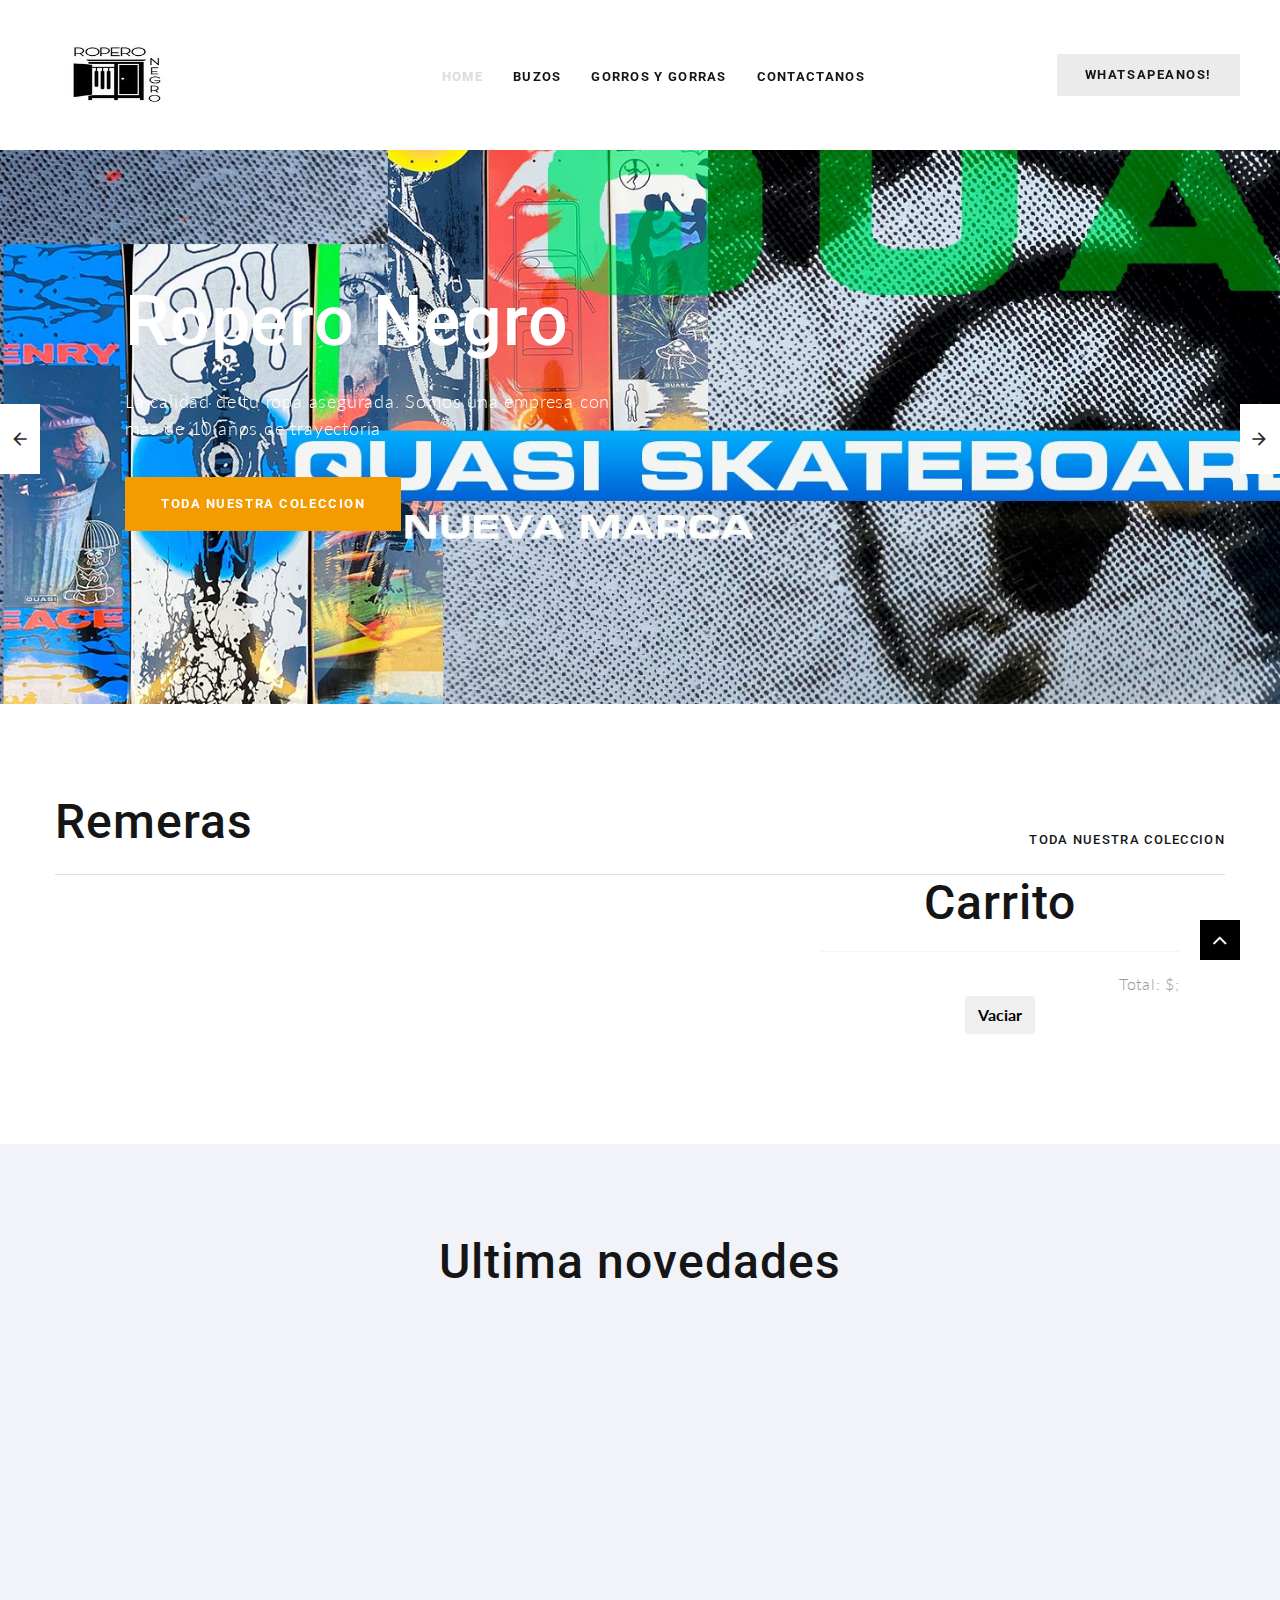
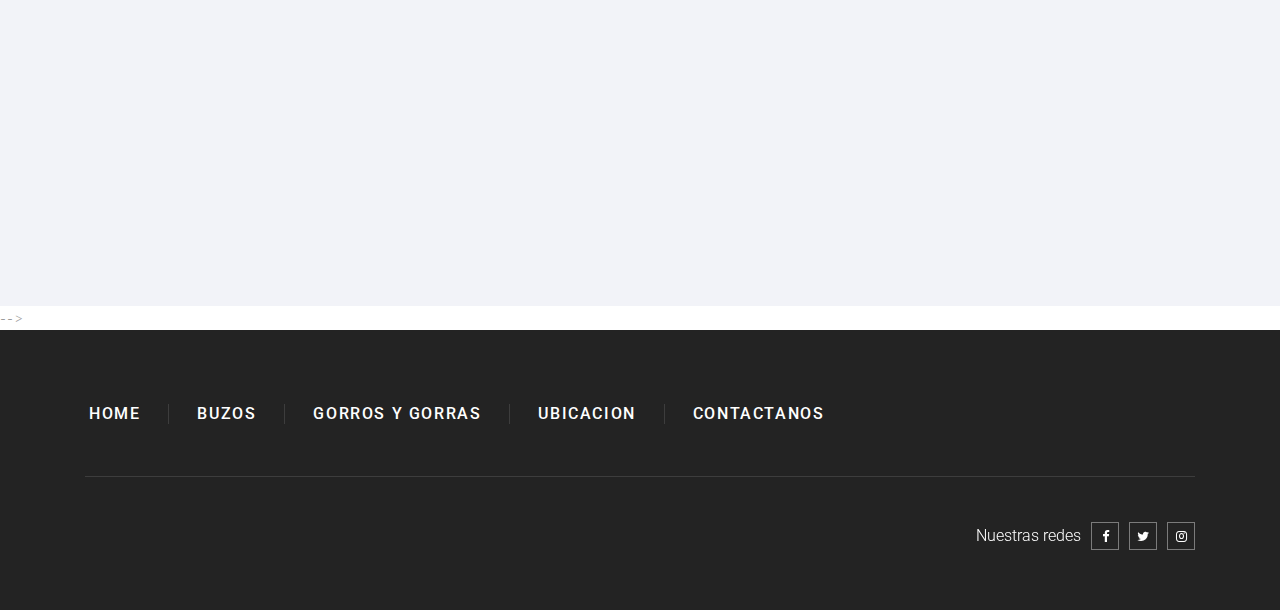
<file: index.html>
<!DOCTYPE html>
<html class="wide wow-animation" lang="en">
  <head>
    <!-- Site Title-->
    <title>Home</title>
    <meta name="format-detection" content="telephone=no">
    <meta name="viewport" content="width=device-width, height=device-height, initial-scale=1.0">
    <meta http-equiv="X-UA-Compatible" content="IE=edge">
    <meta charset="utf-8">
    <link rel="icon" href="images/favicon.ico" type="image/x-icon">
    <!-- Stylesheets-->
    <link rel="stylesheet" type="text/css" href="//fonts.googleapis.com/css?family=Lato:300,400,700%7CRoboto:400,500,700">
    <link rel="stylesheet" href="css/bootstrap.css">
    <link rel="stylesheet" href="css/fonts.css">
    <link rel="stylesheet" href="css/style.css">
    <style>.ie-panel{display: none;background: #212121;padding: 10px 0;box-shadow: 3px 3px 5px 0 rgba(0,0,0,.3);clear: both;text-align:center;position: relative;z-index: 1;} html.ie-10 .ie-panel, html.lt-ie-10 .ie-panel {display: block;}</style>
  </head>
  <body>
    <div class="ie-panel"><a href="http://windows.microsoft.com/en-US/internet-explorer/"><img src="images/ie8-panel/warning_bar_0000_us.jpg" height="42" width="820" alt="You are using an outdated browser. For a faster, safer browsing experience, upgrade for free today."></a></div>
    <!-- Page Loader-->
    <div class="preloader" id="preloader">
      <div class="page-loader-logo">
        <div class="brand">
          <div class="brand__name"><img src="images/logo.jpg" alt="" width="150" height="90"/>
          </div>
        </div>
      </div>
      <div class="page-loader-body">
        <div id="loadingProgressG">
          <div class="loadingProgressG" id="loadingProgressG_1"></div>
        </div>
      </div>
    </div>
    <!-- Page-->
    <div class="page">
      <!-- Page Header-->
      <header class="page-header section">
        <!-- RD Navbar-->
        <div class="rd-navbar-wrap">
          <nav class="rd-navbar rd-navbar-creative" data-layout="rd-navbar-fixed" data-sm-layout="rd-navbar-fixed" data-sm-device-layout="rd-navbar-fixed" data-md-layout="rd-navbar-fixed" data-md-device-layout="rd-navbar-fixed" data-lg-device-layout="rd-navbar-fixed" data-lg-layout="rd-navbar-fullwidth" data-xl-device-layout="rd-navbar-fullwidth" data-xl-layout="rd-navbar-fullwidth" data-xxl-device-layout="rd-navbar-fullwidth" data-xxl-layout="rd-navbar-fullwidth" data-stick-up-clone="false" data-md-stick-up-offset="150px" data-lg-stick-up-offset="60px" data-md-stick-up="true" data-lg-stick-up="true">
            <div class="rd-navbar-main-outer">
              <div class="rd-navbar-main">
                <!-- RD Navbar Panel-->
                <div class="rd-navbar-panel">
                  <button class="rd-navbar-toggle" data-rd-navbar-toggle=".rd-navbar-nav-wrap"><span></span></button>
                  <!-- RD Navbar Brand-->
                  <div class="rd-navbar-brand"><a class="brand" href="index.html">
                      <div class="brand__name"><img class="logo" src="images/logo.jpg" alt="" width="190" height="50"/>
                      </div></a></div>
                </div>
                <!-- RD Navbar Nav-->
                <div class="rd-navbar-nav-wrap">
                  <div class="rd-navbar-main-item"><a class="button button-xs button-lighter" href="contacts.html">Whatsapeanos!</a></div>
                  <!-- RD Navbar Nav-->
                  <ul class="rd-navbar-nav">
                    <li class="active"><a href="index.html">Home</a>
                    </li>
                    <li><a href="about-us.html">Buzos</a>
                    </li>
                    <li><a href="typography.html">Gorros y gorras</a>
                    </li>
                    <li><a href="contacts.html">Contactanos</a>
                    </li>
                  </ul>
                </div>
              </div>
            </div>
          </nav>
        </div>
      </header>
      <!-- Swiper-->
      <section class="section swiper-slider_style-3 swiper-buttons-alternate">
        <div class="swiper-container swiper-slider swiper-slider_height-1" data-loop="true" data-autoplay="4200" data-simulate-touch="false" data-additional-slides="0" data-custom-prev="#swiper-prev" data-custom-next="#swiper-next" data-custom-slide-effect="interLeaveEffect">
          <div class="swiper-wrapper">
            <div class="swiper-slide bg-gray-dark">
              <div class="slide-inner" style="background-image: url(images/banner1.jpg);">
                <div class="swiper-slide-caption">
                  <div class="container">
                    <h1 data-caption-animate="fadeInUpSmall">Ropero Negro</h1>
                    <p class="big" style="max-width: 520px" data-caption-animate="fadeInRightSmall" data-caption-delay="300">La calidad de tu ropa asegurada. Somos una empresa con mas de 10 años de trayectoria</p><a class="button button-primary" href="https://www.instagram.com/roperonegro_/" data-caption-animate="fadeInRightSmall" data-caption-delay="550">Toda nuestra coleccion</a>
                  </div>
                </div>
              </div>
            </div>
            <div class="swiper-slide bg-gray-dark">
              <div class="slide-inner" style="background-image: url(images/banne2.png);">
                <div class="swiper-slide-caption">
                  <div class="container">
                    <h1 data-caption-animate="fadeInUpSmall">Ropero Negro</h1>
                    <p class="big" style="max-width: 520px" data-caption-animate="fadeInRightSmall" data-caption-delay="300">Encontrá tus prendas a un precio increible! Nos destacamos por nuestros precios accesibles y con todas las formas de pago disponible</p><a class="button button-primary" href="https://www.instagram.com/roperonegro_/" data-caption-animate="fadeInRightSmall" data-caption-delay="550">Toda nuestra coleccion</a>
                  </div>
                </div>
              </div>
            </div>
            <div class="swiper-slide bg-gray-dark">
              <div class="slide-inner" style="background-image: url(images/banner3.jpg);">
                <div class="swiper-slide-caption">
                  <div class="container">
                    <h1 data-caption-animate="fadeInUpSmall">Ropero Negro</h1>
                    <p class="big" style="max-width: 520px" data-caption-animate="fadeInRightSmall" data-caption-delay="300">Todas nuestras prendas a la moda! Un increible estilo que definitivamente vas a brillar entre tus amigos.</p><a class="button button-primary" href="https://www.instagram.com/roperonegro_/" data-caption-animate="fadeInRightSmall" data-caption-delay="550">Toda nuestra coleccion</a>
                  </div>
                </div>
              </div>
            </div>
          </div>
          <!-- Swiper pagination-->
          <div class="swiper-pagination"></div>
          <!-- Swiper Navigation-->
          <div class="swiper-button-prev"><span>Atras</span></div>
          <div class="swiper-button-next"><span>Siguiente</span></div>
        </div>
      </section>
      <!-- Our Products-->
      <section class="section section-md bg-default text-center">
        <div class="container">
          <div class="isotope-wrap isotope-modern-wrap">
            <!-- Section Header-->
            <div class="section__header">
              <h2>Remeras</h2>
              <div class="section__header-element"><a class="link-cta" href="https://www.instagram.com/roperonegro_/">Toda nuestra coleccion</a></div>
            </div>
            <div class="container">
              <div class="row">
                  <!-- Elementos generados a partir del JSON -->
                  <main id="items" class="col-sm-8 row"></main>
                  <!-- Carrito -->
                  <aside class="col-sm-4">
                      <h2>Carrito</h2>
                      <!-- Elementos del carrito -->
                      <ul id="carrito" class="list-group"></ul>
                      <hr>
                      <!-- Precio total -->
                      <p class="text-right">Total: <span id="total"></span>&dollar;;</p>
                      <button id="boton-vaciar" class="btn btn-danger">Vaciar</button>
                  </aside>
              </div>
          </div>
      </section>
      <!-- Latest News-->
      <section class="section section-md bg-gray-4 text-center">
        <div class="container">
          <h2>Ultima novedades</h2>
          <div class="row row-50">
            <div class="col-md-6 wow fadeInRightSmall">
              <!-- Post boxed-->
              <article class="post-boxed"><a class="post-boxed__image-wrap" href="https://www.instagram.com/p/CcOh2L7rcHx/"><img class="post-boxed__image" src="images/novedad1.jpg" alt="" width="524" height="355"/></a>
                <div class="post-boxed__main">
                  <time class="post-boxed__time" datetime="2018"><span class="big">25</span><span>Julio</span></time>
                  <p class="post-boxed__title"><a href="https://www.instagram.com/p/CcOh2L7rcHx/">Nuestras ultimas remeras Santa Cruz ya disponibles!</a></p>
                </div>
              </article>
            </div>
            <div class="col-md-6 wow fadeInRightSmall" data-wow-delay=".15s">
              <!-- Post boxed-->
              <article class="post-boxed"><a class="post-boxed__image-wrap" href="https://www.instagram.com/p/CcOgrTYroQH/"><img class="post-boxed__image" src="images/novedad2.jpg" alt="" width="524" height="355"/></a>
                <div class="post-boxed__main">
                  <time class="post-boxed__time" datetime="2018"><span class="big">28</span><span>Julio</span></time>
                  <p class="post-boxed__title"><a href="https://www.instagram.com/p/CcOgrTYroQH/">Nuestras ultimas remeras Thrasher ya disponibles!</a></p>
                </div>
              </article>
            </div>
          </div>
        </div>
      </section> -->
      <!-- Page Footer-->
      <footer class="footer-classic bg-gray-8">
        <div class="container">
          <div class="footer-classic__main">
            <ul class="list-nav-bordered">
              <li><a href="index.html">Home</a></li>
              <li><a href="about-us.html">Buzos</a>
              </li>
              <li><a href="typography.html">Gorros y gorras</a></li>
              <li><a href="https://goo.gl/maps/tiPAVAMgBm4p6LVZA">Ubicacion</a></li>
              <li><a href="contacts.html">Contactanos</a>
              </li>
            </ul>
          </div>
          <div class="divider"></div>
          <div class="footer-classic__aside">
            <div class="row row-20">
              <div class="col-md-6 text-md-left">

              </div>
              <div class="col-md-6 text-md-right">
                <ul class="list-inline-xxs">
                  <li>
                    <p>Nuestras redes</p>
                  </li>
                  <li><a class="icon icon-xs icon-style-modern fa fa-facebook" href="#"></a></li>
                  <li><a class="icon icon-xs icon-style-modern fa fa-twitter" href="#"></a></li>
                  <li><a class="icon icon-xs icon-style-modern fa fa-instagram" href="https://www.instagram.com/roperonegro_/"></a></li>
                </ul>
              </div>
            </div>
          </div>
        </div>
      </footer>
    </div>
    <!-- Global Mailform Output-->
    <div class="snackbars" id="form-output-global"></div>
    <!-- Javascript-->
    <script src="js/core.min.js"></script>
    <script src="js/script.js"></script>
    <script src="js/simulador.js"></script>
  </body>
</html>
</file>
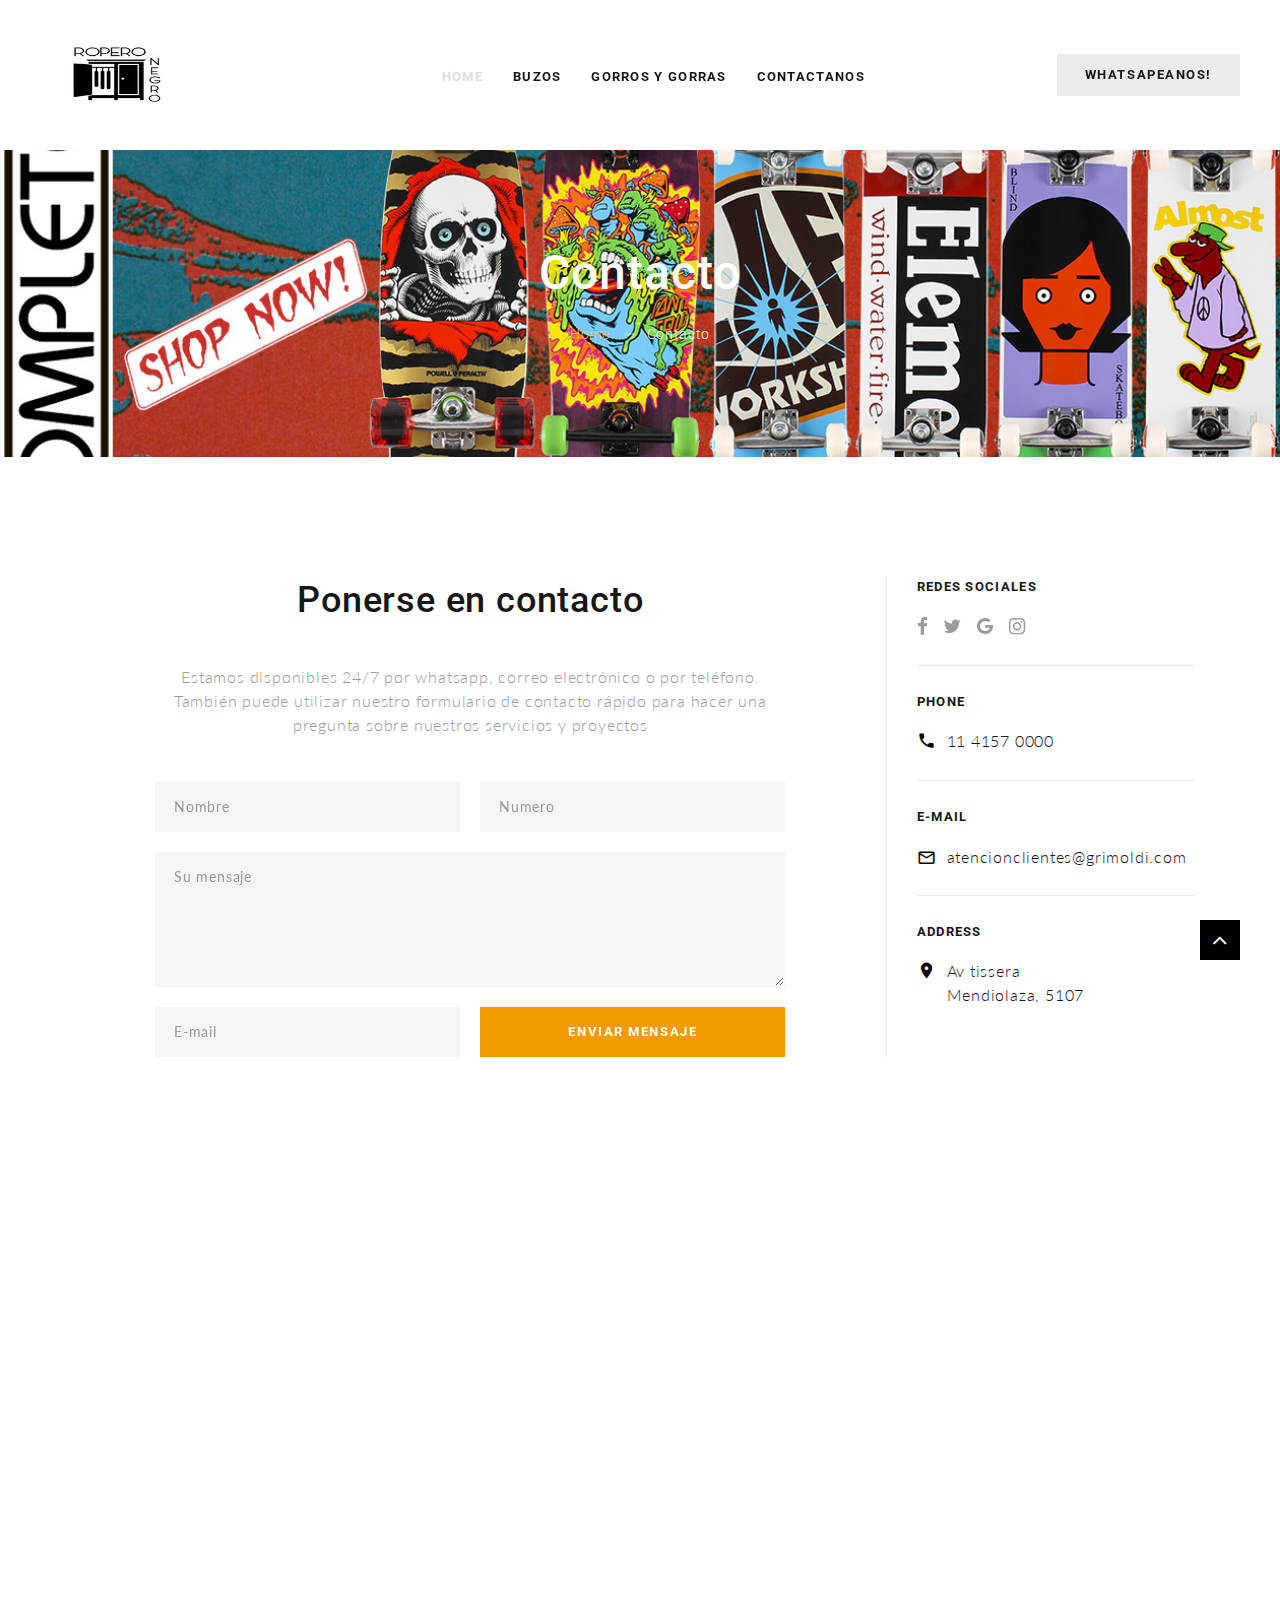
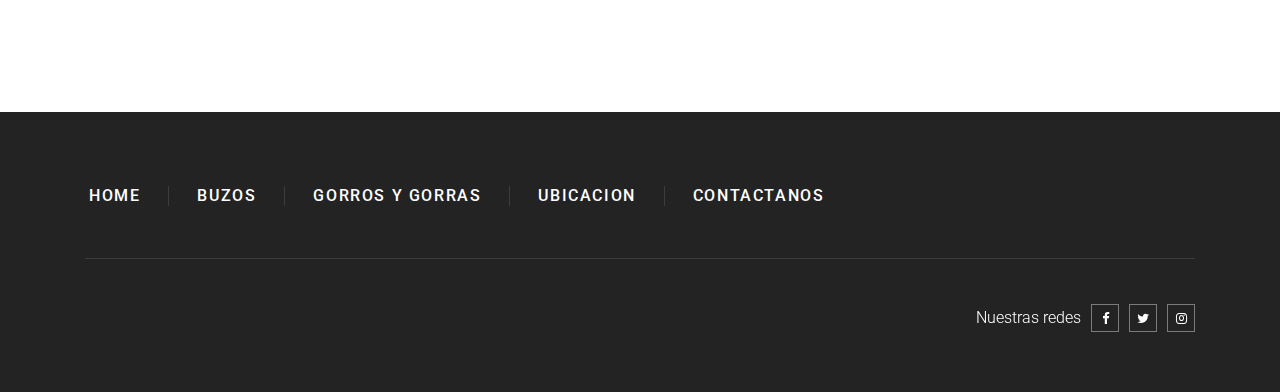
<file: contacts.html>
<!DOCTYPE html>
<html class="wide wow-animation" lang="en">
  <head>
    <!-- Site Title-->
    <title>Contacto</title>
    <meta name="format-detection" content="telephone=no">
    <meta name="viewport" content="width=device-width, height=device-height, initial-scale=1.0">
    <meta http-equiv="X-UA-Compatible" content="IE=edge">
    <meta charset="utf-8">
    <link rel="icon" href="images/favicon.ico" type="image/x-icon">
    <!-- Stylesheets-->
    <link rel="stylesheet" type="text/css" href="//fonts.googleapis.com/css?family=Lato:300,400,700%7CRoboto:400,500,700">
    <link rel="stylesheet" href="css/bootstrap.css">
    <link rel="stylesheet" href="css/fonts.css">
    <link rel="stylesheet" href="css/style.css">
    <style>.ie-panel{display: none;background: #212121;padding: 10px 0;box-shadow: 3px 3px 5px 0 rgba(0,0,0,.3);clear: both;text-align:center;position: relative;z-index: 1;} html.ie-10 .ie-panel, html.lt-ie-10 .ie-panel {display: block;}</style>
  </head>
  <body>
    <div class="ie-panel"><a href="http://windows.microsoft.com/en-US/internet-explorer/"><img src="images/ie8-panel/warning_bar_0000_us.jpg" height="42" width="820" alt="You are using an outdated browser. For a faster, safer browsing experience, upgrade for free today."></a></div>
    <!-- Page Loader-->
    <div class="preloader" id="preloader">
      <div class="page-loader-logo">
        <div class="brand">
          <div class="brand__name"><img src="images/logo.jpg" alt="" width="150" height="90"/>
          </div>
        </div>
      </div>
      <div class="page-loader-body">
        <div id="loadingProgressG">
          <div class="loadingProgressG" id="loadingProgressG_1"></div>
        </div>
      </div>
    </div>
    <!-- Page-->
    <div class="page">
      <!-- Page Header-->
      <header class="page-header section">
        <!-- RD Navbar-->
        <div class="rd-navbar-wrap">
          <nav class="rd-navbar rd-navbar-creative" data-layout="rd-navbar-fixed" data-sm-layout="rd-navbar-fixed" data-sm-device-layout="rd-navbar-fixed" data-md-layout="rd-navbar-fixed" data-md-device-layout="rd-navbar-fixed" data-lg-device-layout="rd-navbar-fixed" data-lg-layout="rd-navbar-fullwidth" data-xl-device-layout="rd-navbar-fullwidth" data-xl-layout="rd-navbar-fullwidth" data-xxl-device-layout="rd-navbar-fullwidth" data-xxl-layout="rd-navbar-fullwidth" data-stick-up-clone="false" data-md-stick-up-offset="150px" data-lg-stick-up-offset="60px" data-md-stick-up="true" data-lg-stick-up="true">
            <div class="rd-navbar-main-outer">
              <div class="rd-navbar-main">
                <!-- RD Navbar Panel-->
                <div class="rd-navbar-panel">
                  <button class="rd-navbar-toggle" data-rd-navbar-toggle=".rd-navbar-nav-wrap"><span></span></button>
                  <!-- RD Navbar Brand-->
                  <div class="rd-navbar-brand"><a class="brand" href="index.html">
                      <div class="brand__name"><img class="logo" src="images/logo.jpg" alt="" width="190" height="50"/>
                      </div></a></div>
                </div>
                <!-- RD Navbar Nav-->
                <div class="rd-navbar-nav-wrap">
                  <div class="rd-navbar-main-item"><a class="button button-xs button-lighter" href="contacts.html">Whatsapeanos!</a></div>
                  <!-- RD Navbar Nav-->
                  <ul class="rd-navbar-nav">
                    <li class="active"><a href="index.html">Home</a>
                    </li>
                    <li><a href="about-us.html">Buzos</a>
                    </li>
                    <li><a href="typography.html">Gorros y gorras</a>
                    </li>
                    <li><a href="contacts.html">Contactanos</a>
                    </li>
                  </ul>
                </div>
              </div>
            </div>
          </nav>
        </div>
      </header>
      <!-- Breadcrumbs-->
      <section class="breadcrumbs-custom bg-image" style="background-image: url(images/bannerbuzos.jpg);">
        <div class="container">
          <h2 class="breadcrumbs-custom__title">Contacto</h2>
          <ul class="breadcrumbs-custom__path">
            <li><a href="index.html">Home</a></li>
            <li class="active">Contacto</li>
          </ul>
        </div>
      </section>
      <!-- Get in Touch-->
      <section class="section section-lg bg-default">
        <div class="container">
          <div class="layout-bordered">
            <div class="layout-bordered__main text-center">
              <div class="layout-bordered__main-inner">
                <h3>Ponerse en contacto</h3>
                <p>Estamos disponibles 24/7 por whatsapp, correo electrónico o por teléfono. También puede utilizar nuestro formulario de contacto rápido para hacer una pregunta sobre nuestros servicios y proyectos</p>
                <!-- RD Mailform-->
                <form class="rd-mailform" data-form-output="form-output-global" data-form-type="contact" method="post" action="bat/rd-mailform.php">
                  <div class="row align-items-md-end row-20">
                    <div class="col-md-6">
                      <div class="form-wrap">
                        <input class="form-input" id="contact-first-name" type="text" name="first-name" data-constraints="@Required">
                        <label class="form-label" for="contact-first-name">Nombre</label>
                      </div>
                    </div>
                    <div class="col-md-6">
                      <div class="form-wrap">
                        <input class="form-input" id="contact-phone" type="text" name="phone" data-constraints="@Numeric @Required">
                        <label class="form-label" for="contact-phone">Numero</label>
                      </div>
                    </div>
                    <div class="col-sm-12">
                      <div class="form-wrap">
                        <label class="form-label" for="contact-message">Su mensaje</label>
                        <textarea class="form-input" id="contact-message" name="message" data-constraints="@Required"></textarea>
                      </div>
                    </div>
                    <div class="col-md-6">
                      <div class="form-wrap">
                        <input class="form-input" id="contact-email" type="email" name="email" data-constraints="@Email @Required">
                        <label class="form-label" for="contact-email">E-mail</label>
                      </div>
                    </div>
                    <div class="col-md-6">
                      <button class="button button-block button-primary" type="submit">Enviar mensaje</button>
                    </div>
                  </div>
                </form>
              </div>
            </div>
            <div class="layout-bordered__aside">
              <div class="layout-bordered__aside-item">
                <p class="heading-8">Redes sociales</p>
                <ul class="list-inline-xs">
                  <li><a class="icon icon-sm icon-default fa fa-facebook" href="#"></a></li>
                  <li><a class="icon icon-sm icon-default fa fa-twitter" href="#"></a></li>
                  <li><a class="icon icon-sm icon-default fa fa-google" href="#"></a></li>
                  <li><a class="icon icon-sm icon-default fa fa-instagram" href="https://www.instagram.com/roperonegro_/"></a></li>
                </ul>
              </div>
              <div class="layout-bordered__aside-item">
                <p class="heading-8">Phone</p>
                <div class="unit flex-row unit-spacing-xxs">
                  <div class="unit__left"><span class="icon icon-sm icon-primary material-icons-local_phone"></span></div>
                  <div class="unit__body"><a href="tel:54 9 11 4157 0000">11 4157 0000</a></div>
                </div>
              </div>
              <div class="layout-bordered__aside-item">
                <p class="heading-8">E-mail</p>
                <div class="unit flex-row unit-spacing-xxs">
                  <div class="unit__left"><span class="icon icon-sm icon-primary mdi mdi-email-outline"></span></div>
                  <div class="unit__body"><a href="mailto:atencionclientes@grimoldi.com">atencionclientes@grimoldi.com</a></div>
                </div>
              </div>
              <div class="layout-bordered__aside-item">
                <p class="heading-8">Address</p>
                <div class="unit flex-row unit-spacing-xxs">
                  <div class="unit__left"><span class="icon icon-sm icon-primary material-icons-location_on"></span></div>
                  <div class="unit__body"><a href="#">Av tissera <br> Mendiolaza, 5107</a></div>
                </div>
              </div>
            </div>
          </div>
        </div>
      </section>
      <!-- RD Google Map-->
      <section class="section">
        <div class="google-map-container" data-center="6036 Richmond hwy., Alexandria, VA, 2230" data-zoom="5" data-styles="[{&quot;featureType&quot;:&quot;water&quot;,&quot;elementType&quot;:&quot;geometry&quot;,&quot;stylers&quot;:[{&quot;color&quot;:&quot;#e9e9e9&quot;},{&quot;lightness&quot;:17}]},{&quot;featureType&quot;:&quot;landscape&quot;,&quot;elementType&quot;:&quot;geometry&quot;,&quot;stylers&quot;:[{&quot;color&quot;:&quot;#f5f5f5&quot;},{&quot;lightness&quot;:20}]},{&quot;featureType&quot;:&quot;road.highway&quot;,&quot;elementType&quot;:&quot;geometry.fill&quot;,&quot;stylers&quot;:[{&quot;color&quot;:&quot;#ffffff&quot;},{&quot;lightness&quot;:17}]},{&quot;featureType&quot;:&quot;road.highway&quot;,&quot;elementType&quot;:&quot;geometry.stroke&quot;,&quot;stylers&quot;:[{&quot;color&quot;:&quot;#ffffff&quot;},{&quot;lightness&quot;:29},{&quot;weight&quot;:0.2}]},{&quot;featureType&quot;:&quot;road.arterial&quot;,&quot;elementType&quot;:&quot;geometry&quot;,&quot;stylers&quot;:[{&quot;color&quot;:&quot;#ffffff&quot;},{&quot;lightness&quot;:18}]},{&quot;featureType&quot;:&quot;road.local&quot;,&quot;elementType&quot;:&quot;geometry&quot;,&quot;stylers&quot;:[{&quot;color&quot;:&quot;#ffffff&quot;},{&quot;lightness&quot;:16}]},{&quot;featureType&quot;:&quot;poi&quot;,&quot;elementType&quot;:&quot;geometry&quot;,&quot;stylers&quot;:[{&quot;color&quot;:&quot;#f5f5f5&quot;},{&quot;lightness&quot;:21}]},{&quot;featureType&quot;:&quot;poi.park&quot;,&quot;elementType&quot;:&quot;geometry&quot;,&quot;stylers&quot;:[{&quot;color&quot;:&quot;#dedede&quot;},{&quot;lightness&quot;:21}]},{&quot;elementType&quot;:&quot;labels.text.stroke&quot;,&quot;stylers&quot;:[{&quot;visibility&quot;:&quot;on&quot;},{&quot;color&quot;:&quot;#ffffff&quot;},{&quot;lightness&quot;:16}]},{&quot;elementType&quot;:&quot;labels.text.fill&quot;,&quot;stylers&quot;:[{&quot;saturation&quot;:36},{&quot;color&quot;:&quot;#333333&quot;},{&quot;lightness&quot;:40}]},{&quot;elementType&quot;:&quot;labels.icon&quot;,&quot;stylers&quot;:[{&quot;visibility&quot;:&quot;off&quot;}]},{&quot;featureType&quot;:&quot;transit&quot;,&quot;elementType&quot;:&quot;geometry&quot;,&quot;stylers&quot;:[{&quot;color&quot;:&quot;#f2f2f2&quot;},{&quot;lightness&quot;:19}]},{&quot;featureType&quot;:&quot;administrative&quot;,&quot;elementType&quot;:&quot;geometry.fill&quot;,&quot;stylers&quot;:[{&quot;color&quot;:&quot;#fefefe&quot;},{&quot;lightness&quot;:20}]},{&quot;featureType&quot;:&quot;administrative&quot;,&quot;elementType&quot;:&quot;geometry.stroke&quot;,&quot;stylers&quot;:[{&quot;color&quot;:&quot;#fefefe&quot;},{&quot;lightness&quot;:17},{&quot;weight&quot;:1.2}]}]">
          <div class="google-map"></div>
          <ul class="google-map-markers">
            <li data-location="6036 Richmond hwy., Alexandria, VA, 2230" data-description="6036 Richmond hwy., Alexandria, VA, 2230" data-icon="images/gmap_marker.png" data-icon-active="images/gmap_marker_active.png"></li>
          </ul>
        </div>
      </section>
      <!-- Page Footer-->
      <footer class="footer-classic bg-gray-8">
        <div class="container">
          <div class="footer-classic__main">
            <ul class="list-nav-bordered">
              <li><a href="index.html">Home</a></li>
              <li><a href="about-us.html">Buzos</a>
              </li>
              <li><a href="typography.html">Gorros y gorras</a></li>
              <li><a href="https://goo.gl/maps/tiPAVAMgBm4p6LVZA">Ubicacion</a></li>
              <li><a href="contacts.html">Contactanos</a>
              </li>
            </ul>
          </div>
          <div class="divider"></div>
          <div class="footer-classic__aside">
            <div class="row row-20">
              <div class="col-md-6 text-md-left">

              </div>
              <div class="col-md-6 text-md-right">
                <ul class="list-inline-xxs">
                  <li>
                    <p>Nuestras redes</p>
                  </li>
                  <li><a class="icon icon-xs icon-style-modern fa fa-facebook" href="#"></a></li>
                  <li><a class="icon icon-xs icon-style-modern fa fa-twitter" href="#"></a></li>
                  <li><a class="icon icon-xs icon-style-modern fa fa-instagram" href="https://www.instagram.com/roperonegro_/"></a></li>
                </ul>
              </div>
            </div>
          </div>
        </div>
      </footer>
    </div>
    <!-- Global Mailform Output-->
    <div class="snackbars" id="form-output-global"></div>
    <!-- Javascript-->
    <script src="js/core.min.js"></script>
    <script src="js/script.js"></script>
    
  </body>
</html>
</file>
<file: css/style.css>
@charset "UTF-8";
/* 
* Trunk version 2.0.1
*/
a:focus,
button:focus {
	outline: none !important;
}

button::-moz-focus-inner {
	border: 0;
}

*:focus {
	outline: none;
}

blockquote {
	padding: 0;
	margin: 0;
}

.logo{
	height: 90px;
	width: 150px;
}

input,
button,
select,
textarea {
	outline: none;
}

label {
	margin-bottom: 0;
}

p {
	margin: 0;
}

ul,
ol {
	list-style: none;
	padding: 0;
	margin: 0;
}

ul li,
ol li {
	display: block;
}

dl {
	margin: 0;
}

dt,
dd {
	line-height: inherit;
}

dt {
	font-weight: inherit;
}

dd {
	margin-bottom: 0;
}

cite {
	font-style: normal;
}

form {
	margin-bottom: 0;
}

blockquote {
	padding-left: 0;
	border-left: 0;
}

address {
	margin-top: 0;
	margin-bottom: 0;
}

figure {
	margin-bottom: 0;
}

html p a:hover {
	text-decoration: none;
}

/*
*
* Main Styles
*/
body {
	font-family: "Lato", Helvetica, Arial, sans-serif;
	font-size: 16px;
	font-weight: 300;
	line-height: 1.5;
	letter-spacing: 0.05em;
	color: #9b9b9b;
	background-color: #fff;
	-webkit-text-size-adjust: none;
	-webkit-font-smoothing: subpixel-antialiased;
}

a {
	color: #151515;
	text-decoration: none;
	transition: .25s;
}

a:hover, a:focus {
	color: #f39b00;
	text-decoration: none;
	outline: none;
}

a[href*='callto'], a[href*='mailto'] {
	white-space: nowrap;
}

.link-hover {
	color: #f39b00;
}

.link-press {
	color: #f39b00;
}

.p a:hover,
.list a:hover {
	text-decoration: underline;
}

img {
	display: inline-block;
	max-width: 100%;
	height: auto;
}

p img {
	margin-bottom: 10px;
}

@media (min-width: 768px) {
	p img {
		float: left;
		max-width: 45%;
		min-width: 200px;
		margin-right: 20px;
	}
	p img.img-right {
		float: right;
		margin-right: 0;
		margin-left: 20px;
	}
}

@media (min-width: 768px) and (min-width: 768px) {
	p img {
		margin-right: 30px;
	}
	p img.img-right {
		margin-left: 30px;
	}
}

@media (min-width: 768px) and (min-width: 1200px) {
	p img {
		margin-right: 50px;
	}
	p img.img-right {
		margin-left: 50px;
	}
}

p * {
	display: inline;
}

p a {
	color: #f39b00;
}

p a:hover, p a:active, p a.hover, p a.active {
	color: #ffbf6c;
}

p [data-toggle='tooltip'] {
	padding-left: .25em;
	padding-right: .25em;
	color: #b7b7b7;
}

.text-block {
	margin-left: -.12em;
}

.text-block * {
	margin-left: .12em;
	margin-right: .12em;
}

/*
*
* Typography
*/
h1, h2, h3, h4, h5, h6, [class^='heading'] {
	margin-top: 0;
	margin-bottom: 0;
	font-family: "Roboto", Helvetica, Arial, sans-serif;
	font-weight: 500;
	color: #151515;
}

h1 a, h2 a, h3 a, h4 a, h5 a, h6 a, [class^='heading'] a {
	color: inherit;
	transition: .3s all ease;
}

h1 a:hover, h2 a:hover, h3 a:hover, h4 a:hover, h5 a:hover, h6 a:hover, [class^='heading'] a:hover {
	color: #f39b00;
}

h1 *, h2 *, h3 *, h4 *, h5 *, h6 *, [class^='heading'] * {
	display: inline;
	vertical-align: middle;
}

h1 * + .mark-circle, h2 * + .mark-circle, h3 * + .mark-circle, h4 * + .mark-circle, h5 * + .mark-circle, h6 * + .mark-circle, [class^='heading'] * + .mark-circle {
	margin-left: 10px;
}

h1,
.heading-1 {
	font-size: 32px;
	line-height: 1.2;
}

@media (min-width: 768px) {
	h1,
	.heading-1 {
		font-size: 56px;
		line-height: 1.4;
	}
}

@media (min-width: 992px) {
	h1,
	.heading-1 {
		font-size: 62px;
		line-height: 1.2;
	}
}

@media (min-width: 1200px) {
	h1,
	.heading-1 {
		font-size: 70px;
	}
}

h2,
.heading-2 {
	font-size: 26px;
	line-height: 1.3;
	letter-spacing: 0.02em;
}

@media (min-width: 768px) {
	h2,
	.heading-2 {
		font-size: 38px;
		line-height: 1.3;
	}
}

@media (min-width: 992px) {
	h2,
	.heading-2 {
		font-size: 48px;
		line-height: 1.16667;
	}
}

.h2-variant-1 {
	font-weight: 400;
}

@media (min-width: 1200px) {
	.h2-variant-1 {
		line-height: 1.5625;
	}
}

.h2-variant-1 + p {
	margin-top: 25px;
}

h3,
.heading-3 {
	font-size: 24px;
	line-height: 1.27;
}

@media (min-width: 768px) {
	h3,
	.heading-3 {
		font-size: 36px;
		line-height: 1.33333;
	}
}

h4,
.heading-4 {
	font-size: 20px;
	line-height: 1.35;
}

@media (min-width: 1600px) {
	h4,
	.heading-4 {
		font-size: 24px;
		line-height: 1.16667;
	}
}

h5,
.heading-5 {
	font-size: 18px;
	line-height: 1.33333;
	font-weight: 400;
	letter-spacing: .02em;
}

h6,
.heading-6 {
	line-height: 1.375;
	font-size: 16px;
}

.heading-7 {
	font-size: 13px;
	font-weight: 500;
	letter-spacing: .1em;
	color: #9b9b9b;
	text-transform: uppercase;
}

.heading-8 {
	font-size: 13px;
	font-weight: 700;
	letter-spacing: .1em;
	color: #151515;
	text-transform: uppercase;
}

.heading-decorated {
	position: relative;
	padding-left: 2em;
}

.heading-decorated::before {
	content: '';
	position: absolute;
	left: 0;
	top: .58em;
	height: 0;
	width: 1.5em;
	border-bottom: 1px solid;
}

@media (min-width: 1200px) {
	.heading-decorated {
		padding-left: 3.1em;
	}
	.heading-decorated::before {
		width: 2.5em;
	}
}

.heading-bordered {
	position: relative;
	padding-left: 16px;
	border-left: 3px solid #f39b00;
}

@media (min-width: 1200px) {
	.heading-bordered {
		padding-left: 20px;
		border-left-width: 4px;
	}
}

@media (min-width: 768px) {
	.big {
		font-size: 18px;
	}
}

.large {
	font-size: 14px;
}

@media (min-width: 768px) {
	.large {
		font-size: 16px;
	}
}

@media (min-width: 992px) {
	.large {
		font-size: 18px;
	}
}

small,
.small {
	display: block;
	font-size: 10px;
	line-height: 1.42857;
}

mark,
.mark {
	padding: 4px 5px;
	color: #fff;
	background: #f39b00;
}

.mark-circle {
	display: inline-block;
	width: 22px;
	height: 22px;
	padding-left: 1px;
	border-radius: 50%;
	color: #fff;
	font-size: 16px;
	line-height: 21px;
	background: #f39b00;
	text-align: center;
}

@media (min-width: 992px) {
	.mark-circle {
		width: 26px;
		height: 26px;
		font-size: 18px;
		line-height: 26px;
	}
}

.tag-inline {
	position: relative;
	display: inline-block;
	z-index: 0;
	padding: 3px 8px 4px 14px;
	margin: 0;
	min-width: 50px;
	color: #fff;
	text-align: center;
	font-size: 12px;
	line-height: 1.2;
	font-weight: 400;
	text-transform: none;
	letter-spacing: .1em;
}

.tag-inline svg {
	position: absolute;
	top: 0;
	right: 0;
	bottom: 0;
	left: 0;
	width: 100%;
	height: 100%;
	z-index: -1;
	fill: #f39b00;
}

.tag-inline span {
	position: relative;
	z-index: 2;
}

hr {
	margin: 20px 0;
	border-top: 1px solid #f5f5f5;
}

.divider {
	margin-top: 0;
	margin-bottom: 0;
	border: none;
	height: 1px;
	width: 100%;
	background-color: #f5f5f5;
}

.page .text-primary {
	color: #f39b00;
}

.page .text-default {
	color: #9b9b9b;
}

/*
*
* Main layout
*/
.page {
	position: relative;
	overflow: hidden;
	min-height: 100vh;
	opacity: 0;
}

.page.fadeIn {
	animation-timing-function: ease-out;
}

.page.fadeOut {
	animation-timing-function: ease-in;
}

[data-x-mode] .page {
	opacity: 1;
}

.page-header {
	padding: 0;
	margin: 0;
	border-bottom: none;
}

.banner {
	display: block;
}

.banner img {
	width: 100%;
}

@media (max-width: 1199.98px) {
	.banner-top {
		display: none;
	}
}

/*
*
* Components
*/
.icon {
	display: inline-block;
	line-height: 1;
	text-align: center;
}

.icon:before {
	display: inline-block;
	font-weight: 400;
	font-style: normal;
	speak: none;
	text-transform: none;
	-webkit-font-smoothing: antialiased;
	-moz-osx-font-smoothing: grayscale;
}

.page .icon-default {
	color: #9b9b9b;
}

.page .icon-gray {
	color: #9b9b9b;
}

.page .icon-darker {
	color: #151515;
}

.page .icon-primary {
	color: black;
}

.page .icon-style-modern {
	position: relative;
	height: 2.15em;
	width: 2.15em;
	line-height: 2.15em;
	color: #151515;
	border: 1px solid;
}

.page .icon-style-modern::after {
	content: '';
	position: absolute;
	top: 0;
	right: 0;
	bottom: 0;
	left: 0;
	background: #f39b00;
	z-index: -1;
	opacity: 0;
	transform: scale3d(0.4, 1, 1);
	transition: transform 0.4s, opacity 0.4s;
	transition-timing-function: cubic-bezier(0.2, 1, 0.3, 1);
}

.page .icon-style-modern, .page .icon-style-modern::after {
	transition-timing-function: cubic-bezier(0.2, 1, 0.3, 1);
}

.page .icon-style-modern:hover {
	color: #fff;
	border-color: #f39b00;
}

.page .icon-style-modern:hover::after {
	opacity: 1;
	transform: translate3d(0, 0, 0) scale3d(1, 1, 1);
}

.page a.icon-default:hover {
	color: #ffbf6c;
}

.page a.icon-darker:hover {
	color: #f39b00;
}

.page .icon-xs {
	font-size: 13px;
}

.page .icon-sm {
	font-size: 19px;
}

.page .icon-md {
	font-size: 27px;
}

.page .icon-md-bigger {
	font-size: 38px;
}

.page .icon-lg {
	font-size: 62px;
	line-height: 62px;
}

.icon-circle {
	border-radius: 100%;
}

.icon.icon-circle {
	width: 2.2em;
	height: 2.2em;
	line-height: 2.2em;
}

.icon.icon-round {
	border-radius: 4px;
	width: 2.2em;
	height: 2.2em;
	line-height: 2.2em;
}

.button {
	display: inline-block;
	width: auto;
	max-width: 100%;
	padding: 12px 33px;
	font-size: 13px;
	line-height: 24px;
	border-radius: 0;
	font-family: "Roboto", Helvetica, Arial, sans-serif;
	font-weight: 700;
	transition: .33s all ease;
	border: 3px solid;
	letter-spacing: .12em;
	white-space: normal;
	text-transform: uppercase;
	cursor: pointer;
	text-align: center;
}

* + .button {
	margin-top: 22px;
}

@media (min-width: 768px) {
	* + .button {
		margin-top: 35px;
	}
}

.button-primary, .button-secondary, .button-darker, .button-gray-2, .button-lighter, .button-default-outline, .button-dark-outline, .bg-gray-dark .button-primary, .bg-gray-3 .button-primary, .bg-gray-7 .button-primary, .bg-gray-8 .button-primary, .bg-gray-10 .button-primary, .breadcrumbs-custom .button-primary, .bg-gray-dark .button-secondary, .bg-gray-3 .button-secondary, .bg-gray-7 .button-secondary, .bg-gray-8 .button-secondary, .bg-gray-10 .button-secondary, .breadcrumbs-custom .button-secondary, .bg-primary .button-secondary, .bg-gray-dark .button-darker, html:not(.mobile):not(.tablet) .thumb-chloe__caption .button-default {
	position: relative;
	z-index: 0;
	transition: background 0.4s, border-color 0.4s, color 0.4s;
}

.button-primary::before, .button-secondary::before, .button-darker::before, .button-gray-2::before, .button-lighter::before, .button-default-outline::before, .button-dark-outline::before, .bg-gray-dark .button-primary::before, .bg-gray-3 .button-primary::before, .bg-gray-7 .button-primary::before, .bg-gray-8 .button-primary::before, .bg-gray-10 .button-primary::before, .breadcrumbs-custom .button-primary::before, .bg-gray-dark .button-secondary::before, .bg-gray-3 .button-secondary::before, .bg-gray-7 .button-secondary::before, .bg-gray-8 .button-secondary::before, .bg-gray-10 .button-secondary::before, .breadcrumbs-custom .button-secondary::before, .bg-primary .button-secondary::before, .bg-gray-dark .button-darker::before, html:not(.mobile):not(.tablet) .thumb-chloe__caption .button-default::before {
	content: '';
	position: absolute;
	top: 0;
	left: 0;
	width: 100%;
	height: 100%;
	background: #f39b00;
	z-index: -1;
	opacity: 0;
	transform: scale3d(0.7, 1, 1);
	transition: transform 0.4s, opacity 0.4s;
	border-radius: inherit;
}

.button-primary, .button-secondary, .button-darker, .button-gray-2, .button-lighter, .button-default-outline, .button-dark-outline, .bg-gray-dark .button-primary, .bg-gray-3 .button-primary, .bg-gray-7 .button-primary, .bg-gray-8 .button-primary, .bg-gray-10 .button-primary, .breadcrumbs-custom .button-primary, .bg-gray-dark .button-secondary, .bg-gray-3 .button-secondary, .bg-gray-7 .button-secondary, .bg-gray-8 .button-secondary, .bg-gray-10 .button-secondary, .breadcrumbs-custom .button-secondary, .bg-primary .button-secondary, .bg-gray-dark .button-darker, html:not(.mobile):not(.tablet) .thumb-chloe__caption .button-default, .button-primary::before, .button-secondary::before, .button-darker::before, .button-gray-2::before, .button-lighter::before, .button-default-outline::before, .button-dark-outline::before, .bg-gray-dark .button-primary::before, .bg-gray-3 .button-primary::before, .bg-gray-7 .button-primary::before, .bg-gray-8 .button-primary::before, .bg-gray-10 .button-primary::before, .breadcrumbs-custom .button-primary::before, .bg-gray-dark .button-secondary::before, .bg-gray-3 .button-secondary::before, .bg-gray-7 .button-secondary::before, .bg-gray-8 .button-secondary::before, .bg-gray-10 .button-secondary::before, .breadcrumbs-custom .button-secondary::before, .bg-primary .button-secondary::before, .bg-gray-dark .button-darker::before, html:not(.mobile):not(.tablet) .thumb-chloe__caption .button-default::before {
	transition-timing-function: cubic-bezier(0.2, 1, 0.3, 1);
}

.button-primary:hover::before, .button-secondary:hover::before, .button-darker:hover::before, .button-gray-2:hover::before, .button-lighter:hover::before, .button-default-outline:hover::before, .button-dark-outline:hover::before, html:not(.mobile):not(.tablet) .thumb-chloe__caption .button-default:hover::before {
	opacity: 1;
	transform: translate3d(0, 0, 0) scale3d(1, 1, 1);
}

.button-primary, .button-secondary, .button-darker, .button-gray-2, .button-lighter, .bg-gray-dark .button-primary, .bg-gray-3 .button-primary, .bg-gray-7 .button-primary, .bg-gray-8 .button-primary, .bg-gray-10 .button-primary, .breadcrumbs-custom .button-primary, html:not(.mobile):not(.tablet) .thumb-chloe__caption .button-default {
	border: 0;
	padding: 15px 36px;
}

.button-xs.button-primary, .button-xs.button-secondary, .button-xs.button-darker, .button-xs.button-gray-2, .button-xs.button-lighter, html:not(.mobile):not(.tablet) .thumb-chloe__caption .button-xs.button-default {
	padding: 9px 28px;
}

.button-sm.button-primary, .button-sm.button-secondary, .button-sm.button-darker, .button-sm.button-gray-2, .button-sm.button-lighter, html:not(.mobile):not(.tablet) .thumb-chloe__caption .button-sm.button-default {
	padding: 12px 31px;
}

.button-lg.button-primary, .button-lg.button-secondary, .button-lg.button-darker, .button-lg.button-gray-2, .button-lg.button-lighter, html:not(.mobile):not(.tablet) .thumb-chloe__caption .button-lg.button-default {
	padding: 20px 68px;
}

.button-xl.button-primary, .button-xl.button-secondary, .button-xl.button-darker, .button-xl.button-gray-2, .button-xl.button-lighter, html:not(.mobile):not(.tablet) .thumb-chloe__caption .button-xl.button-default {
	padding: 28px 73px;
}

.button-default, .button-default:focus {
	color: #fff;
	background-color: #9b9b9b;
	border-color: #9b9b9b;
}

.button-default:hover, .button-default:active {
	color: #fff;
	background-color: #f39b00;
	border-color: #f39b00;
}

.button-primary, .button-primary:focus, .button-primary:active {
	color: #fff;
	background-color: #f39b00;
	border-color: #f39b00;
}

.button-primary:hover {
	color: #fff;
	border-color: #2a2a2a;
}

.button-primary::before {
	background: #2a2a2a;
}

.button-secondary, .button-secondary:focus, .button-secondary:active {
	color: #fff;
	background-color: #ffbf6c;
	border-color: #ffbf6c;
}

.button-secondary:hover {
	color: #fff;
	border-color: #2a2a2a;
}

.button-secondary::before {
	background: #2a2a2a;
}

.button-darker, .button-darker:focus, .button-darker:active {
	color: #fff;
	background-color: #2a2a2a;
	border-color: #2a2a2a;
}

.button-darker:hover {
	color: #fff;
	border-color: #f39b00;
}

.button-darker::before {
	background: #f39b00;
}

.button-gray-2, .button-gray-2:focus, .button-gray-2:active {
	color: #151515;
	background-color: #ccc;
	border-color: #ccc;
}

.button-gray-2:hover {
	color: #fff;
	border-color: #f39b00;
}

.button-gray-2::before {
	background: #f39b00;
}

.button-lighter, .button-lighter:focus, .button-lighter:active {
	color: #151515;
	background-color: #ebebeb;
	border-color: #ebebeb;
}

.button-lighter:hover {
	color: #fff;
	border-color: #f39b00;
}

.button-lighter::before {
	background: #f39b00;
}

.button-default-outline, .button-default-outline:focus, .button-default-outline:active {
	color: #151515;
	background-color: transparent;
	border-color: #ccc;
}

.button-default-outline:hover {
	color: #fff;
	border-color: #f39b00;
}

.button-default-outline::before {
	background: #f39b00;
}

.button-dark-outline, .button-dark-outline:focus, .button-dark-outline:active {
	color: #2a2a2a;
	background-color: transparent;
	border-color: #2a2a2a;
}

.button-dark-outline:hover {
	color: #fff;
	border-color: #f39b00;
}

.button-dark-outline::before {
	background: #f39b00;
}

.button-facebook, .button-facebook:active, .button-facebook:focus {
	color: #fff;
	background: #547abb;
	border-color: #547abb;
}

.button-facebook:hover {
	color: #fff;
	background: #3d5f9a;
	border-color: #3d5f9a;
}

.button-twitter, .button-twitter:active, .button-twitter:focus {
	color: #fff;
	background: #44c0f3;
	border-color: #44c0f3;
}

.button-twitter:hover {
	color: #fff;
	background: #0faef0;
	border-color: #0faef0;
}

.button-google, .button-google:active, .button-google:focus {
	color: #fff;
	background: #e75854;
	border-color: #e75854;
}

.button-google:hover {
	color: #fff;
	background: #e02823;
	border-color: #e02823;
}

.button-ghost {
	color: #151515;
	background-color: transparent;
}

.button-shadow {
	box-shadow: 0 9px 21px 0 rgba(42, 42, 42, 0.15);
	border: 0;
}

.button-shadow:hover {
	background: #f2f3f8;
	box-shadow: 0 9px 10px 0 rgba(42, 42, 42, 0.12);
}

.button-shadow:active {
	box-shadow: 0 9px 21px 0 rgba(0, 0, 0, 0.07);
}

.button-xs {
	font-weight: 700;
	padding: 6px 25px;
	font-size: 13px;
	line-height: 24px;
	border-radius: 0;
}

.button-sm {
	padding: 9px 28px;
	font-size: 13px;
	line-height: 24px;
	border-radius: 0;
}

.button-lg {
	padding: 13.6px 52px;
}

@media (min-width: 992px) {
	.button-lg {
		padding: 17px 65px;
		font-size: 15px;
		line-height: 24px;
		border-radius: 0;
	}
}

.button-xl {
	padding: 20px 56px;
}

@media (min-width: 992px) {
	.button-xl {
		padding: 25px 70px;
		font-size: 18px;
		line-height: 24px;
		border-radius: 0;
	}
}

.button-circle {
	border-radius: 35px;
}

.button-round {
	border-radius: 3px;
}

.button-round-2 {
	border-radius: 10px;
}

[class*='group'] .button.button-icon {
	display: inline-flex;
}

.button.button-icon {
	justify-content: center;
	align-items: center;
	vertical-align: middle;
}

.button.button-icon .icon {
	position: relative;
	display: inline-block;
	vertical-align: middle;
	color: inherit;
	font-size: 1.65em;
	line-height: 1em;
}

.button.button-icon-left .icon {
	padding-right: 11px;
}

.button.button-icon-right {
	flex-direction: row-reverse;
}

.button.button-icon-right .icon {
	padding-left: 11px;
}

.button.button-icon.button-link .icon {
	top: 5px;
	font-size: 1em;
}

.button.button-icon.button-xs .icon {
	top: .1em;
	font-size: 1.2em;
	padding-right: 8px;
}

.button.button-icon.button-xs .button-icon-right {
	padding-left: 8px;
}

.button-block {
	display: block;
	width: 100%;
}

.button-link {
	padding: 0;
	border: 0;
}

.box-counter {
	padding: 25px 0;
	position: relative;
	text-align: center;
	color: #2a2a2a;
}

.box-counter__title {
	display: inline-block;
	font-size: 16px;
	font-weight: 400;
	line-height: 1.3;
	max-width: 80%;
}

.box-counter__wrap {
	font-size: 45px;
	font-weight: 400;
	line-height: 1.2;
}

.box-counter__wrap > * {
	display: inline;
	font: inherit;
}

* + .box-counter__title {
	margin-top: 10px;
}

* + .box-counter__wrap {
	margin-top: 20px;
}

@media (min-width: 992px) {
	.box-counter__title {
		font-size: 18px;
	}
}

@media (min-width: 1200px) {
	.box-counter {
		padding: 30px 20px 40px;
	}
	.box-counter__wrap {
		font-size: 70px;
	}
	.box-counter__title {
		font-size: 18px;
	}
	* + .box-counter__wrap {
		margin-top: 30px;
	}
	* + .box-counter__title {
		margin-top: 7px;
	}
}

.box-counter-modern {
	font-family: "Roboto", Helvetica, Arial, sans-serif;
	text-align: center;
	color: #151515;
}

.box-counter-bordered {
	padding: 35px 20px;
	border: 1px solid #696969;
}

.box-counter-modern__wrap {
	font-size: 0;
	line-height: 0;
}

.box-counter-modern__wrap > * {
	display: inline;
	padding: 0 2px;
}

.box-counter-modern__wrap span {
	position: relative;
	top: 2px;
	font-size: 12px;
	vertical-align: top;
}

.box-counter-modern__wrap .medium {
	margin-right: -10px;
	font-size: 18px;
	line-height: 1;
	font-weight: 300;
}

.box-counter-modern__wrap .counter,
.box-counter-modern__wrap .big {
	top: 0;
	vertical-align: baseline;
	font-size: 36px;
	font-weight: 300;
	line-height: 1;
}

.box-counter-modern__wrap .counter-plus:after {
	content: '+';
}

.box-counter-modern__wrap .counter-thousand:after {
	content: 'k';
}

.box-counter-modern__title {
	max-width: 200px;
	font-size: 16px;
	line-height: 1.3;
	margin-left: auto;
	margin-right: auto;
	letter-spacing: 0.02em;
}

* + .box-counter-modern__title {
	margin-top: 10px;
}

@media (min-width: 768px) {
	.box-counter-modern__wrap .counter,
	.box-counter-modern__wrap .big {
		font-size: 40px;
	}
	.box-counter-modern__wrap .medium {
		top: 10px;
		font-size: 30px;
	}
}

@media (min-width: 1200px) {
	.box-counter-bordered {
		padding: 45px 40px;
	}
	.box-counter-modern__wrap span {
		top: 20px;
		font-size: 24px;
	}
	.box-counter-modern__wrap .small {
		top: 5px;
	}
	.box-counter-modern__wrap .medium {
		font-size: 48px;
	}
	.box-counter-modern__wrap .counter,
	.box-counter-modern__wrap .big {
		font-size: 70px;
	}
	.box-counter-modern__title {
		font-size: 18px;
	}
}

.box-minimal {
	text-align: center;
}

.box-minimal .box-minimal__icon {
	font-size: 50px;
	line-height: 50px;
	color: #151515;
}

.box-minimal__divider {
	width: 36px;
	height: 4px;
	margin-left: auto;
	margin-right: auto;
	background: black;
}

.box-minimal__text {
	width: 100%;
	max-width: 320px;
	margin-left: auto;
	margin-right: auto;
}

* + .box-minimal__title {
	margin-top: 10px;
}

* .box-minimal__divider {
	margin-top: 20px;
}

* .box-minimal__text {
	margin-top: 15px;
}

.box-decorated {
	padding-left: 20px;
	border-left: 1px solid #151515;
	text-align: left;
}

.box-decorated .box-decorated__title + * {
	margin-top: 15px;
}

@media (min-width: 992px) and (max-width: 1199.98px) {
	.box-decorated {
		font-size: 11px;
	}
}

@media (min-width: 1200px) {
	.box-decorated {
		padding-left: 35px;
	}
}

.block-vacancy {
	position: relative;
	display: block;
	text-align: left;
	width: 100%;
	padding: 40px 9%;
	border-radius: 4px;
	background: #fff;
	box-shadow: -1px 0px 10px 0px rgba(42, 42, 42, 0.12);
}

.block-vacancy, .block-vacancy:active, .block-vacancy:focus, .block-vacancy:hover {
	color: #9b9b9b;
}

.block-vacancy:hover {
	box-shadow: -3px 5px 12px 0px rgba(42, 42, 42, 0.16);
}

.block-vacancy__meta {
	position: relative;
	transform: translate3d(0, -5px, 0);
	margin-bottom: -5px;
	margin-left: -5px;
	margin-right: -5px;
}

.block-vacancy__meta > * {
	position: relative;
	margin-top: 5px;
	padding-left: 5px;
	padding-right: 5px;
}

.block-vacancy__meta > li {
	display: inline-block;
}

.block-vacancy__meta > li > * {
	display: inline-block;
	vertical-align: middle;
}

.block-vacancy__meta > li > * + * {
	margin-left: 6px;
}

.block-vacancy__meta .icon {
	position: relative;
	top: 1px;
	font-size: 19px;
}

* + .block-vacancy__meta {
	margin-top: 17px;
}

@media (min-width: 992px) {
	.box-spacer-1 {
		padding-left: 30px;
	}
}

@media (min-width: 1200px) {
	.box-spacer-1 {
		padding-left: 70px;
	}
}

@media (min-width: 992px) {
	.box-spacer-left {
		padding-left: 20px;
	}
}

@media (min-width: 1200px) {
	.box-spacer-left {
		padding-left: 50px;
	}
}

@media (min-width: 992px) {
	.box-spacer-right {
		padding-right: 20px;
	}
}

@media (min-width: 1200px) {
	.box-spacer-right {
		padding-right: 50px;
	}
}

.box-promo {
	position: relative;
	display: block;
	text-align: left;
	max-width: 320px;
}

.box-promo::after {
	content: '';
	position: absolute;
	top: 0;
	right: 0;
	bottom: 0;
	left: 0;
	pointer-events: none;
	background: linear-gradient(0deg, rgba(0, 0, 0, 0.4) 0%, rgba(0, 0, 0, 0) 100%);
	z-index: 2;
}

.box-promo img {
	width: 100%;
}

.box-promo:hover {
	box-shadow: -1px 0px 10px 0px rgba(42, 42, 42, 0.12);
}

.box-promo__content {
	position: absolute;
	bottom: 0;
	left: 0;
	right: 0;
	padding: 20px 20px 50px;
	z-index: 3;
}

.box-promo__content * {
	color: #fff;
}

.box-width-1 {
	max-width: 470px;
}

@media (min-width: 768px) {
	.box-width-2 {
		max-width: 290px;
	}
}

.box-centered {
	margin-left: auto;
	margin-right: auto;
}

.box-panel {
	position: relative;
	z-index: 2;
	margin: 20px 0 0;
	text-align: center;
}

.box-panel__inner {
	display: flex;
	flex-direction: row;
	flex-wrap: wrap;
}

.box-panel__item {
	width: 100%;
	padding: 20px 10px;
	text-align: left;
	border: 0 solid #ebebeb;
}

@media (max-width: 575.98px) {
	.box-panel__item {
		max-width: 320px;
		margin-left: auto;
		margin-right: auto;
	}
	.box-panel__item + .box-panel__item {
		border-top-width: 1px;
	}
}

@media (min-width: 576px) {
	.box-panel__item {
		width: 33.33333%;
		text-align: center;
	}
}

@media (min-width: 576px) and (max-width: 767.98px) {
	.box-panel__inner {
		margin: 0 -10px;
	}
	.box-panel__inner .box-panel__item .unit.unit-xs-vertical .unit__body {
		padding-top: 20px;
	}
}

@media (min-width: 768px) {
	.box-panel__inner {
		justify-content: center;
		padding: 20px 0;
		background: #fff;
		box-shadow: 0 0 9px 0 rgba(0, 0, 0, 0.15);
	}
	.box-panel__item {
		padding: 20px 15px;
	}
	.box-panel__item .unit {
		display: inline-flex;
		text-align: left;
	}
	* + .box-panel__inner {
		margin-top: 30px;
	}
	.box-panel__item + .box-panel__item {
		border-left-width: 1px;
	}
}

@media (min-width: 992px) {
	.swiper-slider + .box-panel {
		margin-top: -53px;
	}
}

@media (min-width: 1200px) {
	.box-panel__inner {
		padding: 30px 0;
	}
	.swiper-slider + .box-panel {
		margin-top: -80px;
	}
}

.box-bordered__title {
	position: relative;
	overflow: hidden;
	text-align: center;
}

.box-bordered__title span {
	position: relative;
	display: inline-block;
	padding-right: 20px;
	padding-left: 20px;
}

.box-bordered__title span::before, .box-bordered__title span::after {
	content: '';
	position: absolute;
	top: 50%;
	margin-top: -2px;
	transform: translateY(-50%);
	width: 50vw;
	border-bottom: 5px solid #f2f3f8;
}

.box-bordered__title span::before {
	left: 0;
	transform: translateX(-100%);
}

.box-bordered__title span::after {
	right: 0;
	transform: translateX(100%);
}

* + .box-bordered__inner {
	margin-top: 20px;
}

.box-bordered__item + .box-bordered__item {
	margin-top: 25px;
}

@media (max-width: 575.98px) {
	.box-bordered__item {
		max-width: 370px;
		margin-left: auto;
		margin-right: auto;
	}
}

@media (min-width: 576px) {
	.box-bordered {
		border: 5px solid #f2f3f8;
		border-top-width: 0;
	}
	.box-bordered__title {
		padding-left: 35px;
		padding-right: 35px;
		margin-top: 40px;
		transform: translateY(-50%);
	}
	.box-bordered__inner {
		display: flex;
		flex-direction: row;
		flex-wrap: wrap;
		padding: 0 20px 30px;
	}
	.box-bordered__item {
		width: 50%;
		padding: 20px;
		border: 0 solid #ebebeb;
	}
	.box-bordered__item:nth-child(odd) {
		padding-left: 0;
		border-right-width: 1px;
	}
	.box-bordered__item:nth-child(even) {
		padding-right: 0;
	}
	.box-bordered__item:nth-child(1), .box-bordered__item:nth-child(2) {
		padding-top: 0;
	}
	.box-bordered__item:nth-last-child(1), .box-bordered__item:nth-last-child(2) {
		padding-bottom: 0;
	}
	.box-bordered__item:nth-child(n + 3) {
		border-top-width: 1px;
	}
	.box-bordered__item + .box-bordered__item {
		margin-top: 0;
	}
}

@media (min-width: 992px) {
	.box-bordered__title span {
		padding-left: 80px;
		padding-right: 80px;
	}
	.box-bordered__inner {
		padding: 0 45px 45px;
	}
	.box-bordered__item {
		padding: 40px 45px;
	}
}

@media (min-width: 1200px) {
	.box-bordered__inner {
		padding-bottom: 55px;
	}
	.box-bordered__item {
		padding: 55px 62px;
	}
	* + .box-bordered__inner {
		margin-top: 45px;
	}
}

.box-feature {
	padding: 40px;
	background: #f2f3f8;
	text-align: left;
}

.box-feature > * {
	max-width: 148px;
	margin-left: auto;
	margin-right: auto;
}

.box-feature__icon {
	position: relative;
	left: -11px;
	font-size: 58px;
	line-height: .9;
	color: #9b9b9b;
}

.box-feature__title {
	padding-left: 20px;
	font-size: 18px;
	line-height: 1.25;
	color: #151515;
	border-left: 3px solid #f39b00;
}

@media (min-width: 768px) {
	.box-feature {
		padding: 50px 20px;
	}
}

/*
*
* Responsive unit
* --------------------------------------------------
*/
.unit {
	display: flex;
	flex: 0 1 100%;
	margin-bottom: -30px;
	margin-left: -35px;
}

.unit > * {
	margin-bottom: 30px;
	margin-left: 35px;
}

.unit:empty {
	margin-bottom: 0;
	margin-left: 0;
}

.unit-body {
	flex: 0 1 auto;
}

.unit-left,
.unit-right {
	flex: 0 0 auto;
	max-width: 100%;
}

.unit-spacing-xxs {
	margin-bottom: -10px;
	margin-left: -10px;
}

.unit-spacing-xxs > * {
	margin-bottom: 10px;
	margin-left: 10px;
}

.unit-spacing-xxs .icon-sm {
	position: relative;
	top: 2px;
}

.unit-spacing-xs {
	margin-bottom: -20px;
	margin-left: -20px;
}

.unit-spacing-xs > * {
	margin-bottom: 20px;
	margin-left: 20px;
}

.unit-spacing-sm {
	margin-bottom: -15px;
	margin-left: -20px;
}

.unit-spacing-sm > * {
	margin-bottom: 15px;
	margin-left: 20px;
}

.unit-spacing-md {
	margin-bottom: -15px;
	margin-left: -30px;
}

.unit-spacing-md > * {
	margin-bottom: 15px;
	margin-left: 30px;
}

.unit_modern {
	font-size: 12px;
	line-height: 1.33333;
	color: #151515;
}

@media (max-width: 991.98px) {
	.unit_modern .icon {
		font-size: 24px;
	}
}

@media (min-width: 768px) {
	.unit_modern {
		font-size: 14px;
	}
}

@media (min-width: 1200px) {
	.unit_modern {
		font-size: 18px;
	}
}

.bg-gray-dark, .bg-gray-3, .bg-gray-7, .bg-gray-8, .bg-gray-10, .bg-primary, .breadcrumbs-custom, .bg-gray-dark h1, .bg-gray-3 h1, .bg-gray-7 h1, .bg-gray-8 h1, .bg-gray-10 h1, .bg-primary h1, .breadcrumbs-custom h1, .bg-gray-dark h2, .bg-gray-3 h2, .bg-gray-7 h2, .bg-gray-8 h2, .bg-gray-10 h2, .bg-primary h2, .breadcrumbs-custom h2, .bg-gray-dark h3, .bg-gray-3 h3, .bg-gray-7 h3, .bg-gray-8 h3, .bg-gray-10 h3, .bg-primary h3, .breadcrumbs-custom h3, .bg-gray-dark h4, .bg-gray-3 h4, .bg-gray-7 h4, .bg-gray-8 h4, .bg-gray-10 h4, .bg-primary h4, .breadcrumbs-custom h4, .bg-gray-dark h5, .bg-gray-3 h5, .bg-gray-7 h5, .bg-gray-8 h5, .bg-gray-10 h5, .bg-primary h5, .breadcrumbs-custom h5, .bg-gray-dark h6, .bg-gray-3 h6, .bg-gray-7 h6, .bg-gray-8 h6, .bg-gray-10 h6, .bg-primary h6, .breadcrumbs-custom h6, .bg-gray-dark [class^='heading'], .bg-gray-3 [class^='heading'], .bg-gray-7 [class^='heading'], .bg-gray-8 [class^='heading'], .bg-gray-10 [class^='heading'], .bg-primary [class^='heading'], .breadcrumbs-custom [class^='heading'] {
	color: #fff;
}

.bg-gray-dark .heading-decorated::before, .bg-gray-3 .heading-decorated::before, .bg-gray-7 .heading-decorated::before, .bg-gray-8 .heading-decorated::before, .bg-gray-10 .heading-decorated::before, .bg-primary .heading-decorated::before, .breadcrumbs-custom .heading-decorated::before {
	border-color: rgba(255, 255, 255, 0.4);
}

.bg-gray-dark .icon-default, .bg-gray-3 .icon-default, .bg-gray-7 .icon-default, .bg-gray-8 .icon-default, .bg-gray-10 .icon-default, .bg-primary .icon-default, .breadcrumbs-custom .icon-default {
	color: #fff;
}

.bg-gray-dark .icon-style-modern, .bg-gray-3 .icon-style-modern, .bg-gray-7 .icon-style-modern, .bg-gray-8 .icon-style-modern, .bg-gray-10 .icon-style-modern, .bg-primary .icon-style-modern, .breadcrumbs-custom .icon-style-modern {
	color: #fff;
	border-color: rgba(255, 255, 255, 0.4);
}

.bg-gray-dark .divider, .bg-gray-3 .divider, .bg-gray-7 .divider, .bg-gray-8 .divider, .bg-gray-10 .divider, .bg-primary .divider, .breadcrumbs-custom .divider {
	background: rgba(255, 255, 255, 0.4);
}

.bg-gray-dark .list-terms-inline, .bg-gray-3 .list-terms-inline, .bg-gray-7 .list-terms-inline, .bg-gray-8 .list-terms-inline, .bg-gray-10 .list-terms-inline, .bg-primary .list-terms-inline, .breadcrumbs-custom .list-terms-inline {
	color: #fff;
}

.bg-gray-dark .list-nav, .bg-gray-3 .list-nav, .bg-gray-7 .list-nav, .bg-gray-8 .list-nav, .bg-gray-10 .list-nav, .bg-primary .list-nav, .breadcrumbs-custom .list-nav {
	color: #fff;
}

.bg-gray-dark .list-blocks__item, .bg-gray-3 .list-blocks__item, .bg-gray-7 .list-blocks__item, .bg-gray-8 .list-blocks__item, .bg-gray-10 .list-blocks__item, .bg-primary .list-blocks__item, .breadcrumbs-custom .list-blocks__item {
	color: #fff;
}

.bg-gray-dark .list-blocks__item::before, .bg-gray-3 .list-blocks__item::before, .bg-gray-7 .list-blocks__item::before, .bg-gray-8 .list-blocks__item::before, .bg-gray-10 .list-blocks__item::before, .bg-primary .list-blocks__item::before, .breadcrumbs-custom .list-blocks__item::before,
.bg-gray-dark .list-blocks__item-inner,
.bg-gray-3 .list-blocks__item-inner,
.bg-gray-7 .list-blocks__item-inner,
.bg-gray-8 .list-blocks__item-inner,
.bg-gray-10 .list-blocks__item-inner,
.bg-primary .list-blocks__item-inner,
.breadcrumbs-custom .list-blocks__item-inner {
	border-color: rgba(255, 255, 255, 0.23);
}

.bg-gray-dark .list_darker li, .bg-gray-3 .list_darker li, .bg-gray-7 .list_darker li, .bg-gray-8 .list_darker li, .bg-gray-10 .list_darker li, .bg-primary .list_darker li, .breadcrumbs-custom .list_darker li {
	color: #fff;
}

.bg-gray-dark .list-nav-bordered > li, .bg-gray-3 .list-nav-bordered > li, .bg-gray-7 .list-nav-bordered > li, .bg-gray-8 .list-nav-bordered > li, .bg-gray-10 .list-nav-bordered > li, .bg-primary .list-nav-bordered > li, .breadcrumbs-custom .list-nav-bordered > li {
	color: #fff;
}

.bg-gray-dark .list-nav-bordered > li:not(:last-child):after, .bg-gray-3 .list-nav-bordered > li:not(:last-child):after, .bg-gray-7 .list-nav-bordered > li:not(:last-child):after, .bg-gray-8 .list-nav-bordered > li:not(:last-child):after, .bg-gray-10 .list-nav-bordered > li:not(:last-child):after, .bg-primary .list-nav-bordered > li:not(:last-child):after, .breadcrumbs-custom .list-nav-bordered > li:not(:last-child):after {
	border-right-color: rgba(255, 255, 255, 0.12);
}

.bg-gray-dark .box-counter::after, .bg-gray-3 .box-counter::after, .bg-gray-7 .box-counter::after, .bg-gray-8 .box-counter::after, .bg-gray-10 .box-counter::after, .bg-primary .box-counter::after, .breadcrumbs-custom .box-counter::after {
	background: #fff;
}

.bg-gray-dark .box-counter__title, .bg-gray-3 .box-counter__title, .bg-gray-7 .box-counter__title, .bg-gray-8 .box-counter__title, .bg-gray-10 .box-counter__title, .bg-primary .box-counter__title, .breadcrumbs-custom .box-counter__title,
.bg-gray-dark .box-counter__wrap,
.bg-gray-3 .box-counter__wrap,
.bg-gray-7 .box-counter__wrap,
.bg-gray-8 .box-counter__wrap,
.bg-gray-10 .box-counter__wrap,
.bg-primary .box-counter__wrap,
.breadcrumbs-custom .box-counter__wrap {
	color: #fff;
}

.bg-gray-dark .box-decorated, .bg-gray-3 .box-decorated, .bg-gray-7 .box-decorated, .bg-gray-8 .box-decorated, .bg-gray-10 .box-decorated, .bg-primary .box-decorated, .breadcrumbs-custom .box-decorated {
	border-left-color: rgba(255, 255, 255, 0.4);
}

.bg-gray-dark .box-counter-modern, .bg-gray-3 .box-counter-modern, .bg-gray-7 .box-counter-modern, .bg-gray-8 .box-counter-modern, .bg-gray-10 .box-counter-modern, .bg-primary .box-counter-modern, .breadcrumbs-custom .box-counter-modern {
	color: #f39b00;
}

.bg-gray-dark .box-counter-modern__title, .bg-gray-3 .box-counter-modern__title, .bg-gray-7 .box-counter-modern__title, .bg-gray-8 .box-counter-modern__title, .bg-gray-10 .box-counter-modern__title, .bg-primary .box-counter-modern__title, .breadcrumbs-custom .box-counter-modern__title {
	color: #fff;
}

.bg-gray-dark .time_circles > div > h4, .bg-gray-3 .time_circles > div > h4, .bg-gray-7 .time_circles > div > h4, .bg-gray-8 .time_circles > div > h4, .bg-gray-10 .time_circles > div > h4, .bg-primary .time_circles > div > h4, .breadcrumbs-custom .time_circles > div > h4 {
	color: rgba(155, 155, 155, 0.8);
}

.bg-gray-dark .button-gray-dark, .bg-gray-3 .button-gray-dark, .bg-gray-7 .button-gray-dark, .bg-gray-8 .button-gray-dark, .bg-gray-10 .button-gray-dark, .bg-primary .button-gray-dark, .breadcrumbs-custom .button-gray-dark, .bg-gray-dark .button-gray-dark:focus, .bg-gray-3 .button-gray-dark:focus, .bg-gray-7 .button-gray-dark:focus, .bg-gray-8 .button-gray-dark:focus, .bg-gray-10 .button-gray-dark:focus, .bg-primary .button-gray-dark:focus, .breadcrumbs-custom .button-gray-dark:focus {
	color: #2a2a2a;
	background-color: #fff;
	border-color: #fff;
}

.bg-gray-dark .button-gray-dark:hover, .bg-gray-3 .button-gray-dark:hover, .bg-gray-7 .button-gray-dark:hover, .bg-gray-8 .button-gray-dark:hover, .bg-gray-10 .button-gray-dark:hover, .bg-primary .button-gray-dark:hover, .breadcrumbs-custom .button-gray-dark:hover, .bg-gray-dark .button-gray-dark:active, .bg-gray-3 .button-gray-dark:active, .bg-gray-7 .button-gray-dark:active, .bg-gray-8 .button-gray-dark:active, .bg-gray-10 .button-gray-dark:active, .bg-primary .button-gray-dark:active, .breadcrumbs-custom .button-gray-dark:active {
	color: #fff;
	background-color: #2a2a2a;
	border-color: #2a2a2a;
}

.bg-gray-dark .post-light__title, .bg-gray-3 .post-light__title, .bg-gray-7 .post-light__title, .bg-gray-8 .post-light__title, .bg-gray-10 .post-light__title, .bg-primary .post-light__title, .breadcrumbs-custom .post-light__title {
	color: #fff;
}

.bg-gray-dark .rd-mailform .form-input, .bg-gray-3 .rd-mailform .form-input, .bg-gray-7 .rd-mailform .form-input, .bg-gray-8 .rd-mailform .form-input, .bg-gray-10 .rd-mailform .form-input, .bg-primary .rd-mailform .form-input, .breadcrumbs-custom .rd-mailform .form-input {
	background: rgba(255, 255, 255, 0.47);
	border-color: transparent;
}

.bg-gray-dark .rd-mailform .form-label, .bg-gray-3 .rd-mailform .form-label, .bg-gray-7 .rd-mailform .form-label, .bg-gray-8 .rd-mailform .form-label, .bg-gray-10 .rd-mailform .form-label, .bg-primary .rd-mailform .form-label, .breadcrumbs-custom .rd-mailform .form-label,
.bg-gray-dark .rd-mailform .form-label-outsidr,
.bg-gray-3 .rd-mailform .form-label-outsidr,
.bg-gray-7 .rd-mailform .form-label-outsidr,
.bg-gray-8 .rd-mailform .form-label-outsidr,
.bg-gray-10 .rd-mailform .form-label-outsidr,
.bg-primary .rd-mailform .form-label-outsidr,
.breadcrumbs-custom .rd-mailform .form-label-outsidr, .bg-gray-dark .rd-mailform .form-input, .bg-gray-3 .rd-mailform .form-input, .bg-gray-7 .rd-mailform .form-input, .bg-gray-8 .rd-mailform .form-input, .bg-gray-10 .rd-mailform .form-input, .bg-primary .rd-mailform .form-input, .breadcrumbs-custom .rd-mailform .form-input,
.bg-gray-dark .rd-mailform .form-validation,
.bg-gray-3 .rd-mailform .form-validation,
.bg-gray-7 .rd-mailform .form-validation,
.bg-gray-8 .rd-mailform .form-validation,
.bg-gray-10 .rd-mailform .form-validation,
.bg-primary .rd-mailform .form-validation,
.breadcrumbs-custom .rd-mailform .form-validation {
	color: #fff;
}

.bg-gray-dark .rd-mailform .form-wrap.has-error .form-input, .bg-gray-3 .rd-mailform .form-wrap.has-error .form-input, .bg-gray-7 .rd-mailform .form-wrap.has-error .form-input, .bg-gray-8 .rd-mailform .form-wrap.has-error .form-input, .bg-gray-10 .rd-mailform .form-wrap.has-error .form-input, .bg-primary .rd-mailform .form-wrap.has-error .form-input, .breadcrumbs-custom .rd-mailform .form-wrap.has-error .form-input {
	border-color: transparent;
}

.bg-gray-dark .rd-search.rd-search__outline .form-input, .bg-gray-3 .rd-search.rd-search__outline .form-input, .bg-gray-7 .rd-search.rd-search__outline .form-input, .bg-gray-8 .rd-search.rd-search__outline .form-input, .bg-gray-10 .rd-search.rd-search__outline .form-input, .bg-primary .rd-search.rd-search__outline .form-input, .breadcrumbs-custom .rd-search.rd-search__outline .form-input {
	border-color: rgba(159, 159, 159, 0.4);
	background-color: transparent;
}

.bg-gray-dark .rd-search.rd-search__outline .form-label, .bg-gray-3 .rd-search.rd-search__outline .form-label, .bg-gray-7 .rd-search.rd-search__outline .form-label, .bg-gray-8 .rd-search.rd-search__outline .form-label, .bg-gray-10 .rd-search.rd-search__outline .form-label, .bg-primary .rd-search.rd-search__outline .form-label, .breadcrumbs-custom .rd-search.rd-search__outline .form-label, .bg-gray-dark .rd-search.rd-search__outline .form-input, .bg-gray-3 .rd-search.rd-search__outline .form-input, .bg-gray-7 .rd-search.rd-search__outline .form-input, .bg-gray-8 .rd-search.rd-search__outline .form-input, .bg-gray-10 .rd-search.rd-search__outline .form-input, .bg-primary .rd-search.rd-search__outline .form-input, .breadcrumbs-custom .rd-search.rd-search__outline .form-input {
	color: #fff;
}

.bg-gray-dark .quote-minimal, .bg-gray-3 .quote-minimal, .bg-gray-7 .quote-minimal, .bg-gray-8 .quote-minimal, .bg-gray-10 .quote-minimal, .bg-primary .quote-minimal, .breadcrumbs-custom .quote-minimal {
	color: #fff;
}

.bg-gray-dark .quote-creative .cite, .bg-gray-3 .quote-creative .cite, .bg-gray-7 .quote-creative .cite, .bg-gray-8 .quote-creative .cite, .bg-gray-10 .quote-creative .cite, .bg-primary .quote-creative .cite, .breadcrumbs-custom .quote-creative .cite {
	color: #fff;
}

.bg-gray-dark .quote-light .cite, .bg-gray-3 .quote-light .cite, .bg-gray-7 .quote-light .cite, .bg-gray-8 .quote-light .cite, .bg-gray-10 .quote-light .cite, .bg-primary .quote-light .cite, .breadcrumbs-custom .quote-light .cite {
	color: #fff;
}

.bg-gray-dark .quote-light__meta > li:not(:last-child)::after, .bg-gray-3 .quote-light__meta > li:not(:last-child)::after, .bg-gray-7 .quote-light__meta > li:not(:last-child)::after, .bg-gray-8 .quote-light__meta > li:not(:last-child)::after, .bg-gray-10 .quote-light__meta > li:not(:last-child)::after, .bg-primary .quote-light__meta > li:not(:last-child)::after, .breadcrumbs-custom .quote-light__meta > li:not(:last-child)::after {
	border-right-color: rgba(255, 255, 255, 0.48);
}

.bg-gray-dark .row-custom-bordered [class*='col'], .bg-gray-3 .row-custom-bordered [class*='col'], .bg-gray-7 .row-custom-bordered [class*='col'], .bg-gray-8 .row-custom-bordered [class*='col'], .bg-gray-10 .row-custom-bordered [class*='col'], .bg-primary .row-custom-bordered [class*='col'], .breadcrumbs-custom .row-custom-bordered [class*='col'] {
	border-color: rgba(255, 255, 255, 0.4);
}

.bg-gray-dark .row-inner-bordered [class*='col'], .bg-gray-3 .row-inner-bordered [class*='col'], .bg-gray-7 .row-inner-bordered [class*='col'], .bg-gray-8 .row-inner-bordered [class*='col'], .bg-gray-10 .row-inner-bordered [class*='col'], .bg-primary .row-inner-bordered [class*='col'], .breadcrumbs-custom .row-inner-bordered [class*='col'] {
	border-color: rgba(255, 255, 255, 0.12);
}

.bg-gray-dark .time_circles > div > span, .bg-gray-3 .time_circles > div > span, .bg-gray-7 .time_circles > div > span, .bg-gray-8 .time_circles > div > span, .bg-gray-10 .time_circles > div > span, .bg-primary .time_circles > div > span, .breadcrumbs-custom .time_circles > div > span {
	color: #fff;
}

.bg-gray-dark .blurb-minimal__icon, .bg-gray-3 .blurb-minimal__icon, .bg-gray-7 .blurb-minimal__icon, .bg-gray-8 .blurb-minimal__icon, .bg-gray-10 .blurb-minimal__icon, .bg-primary .blurb-minimal__icon, .breadcrumbs-custom .blurb-minimal__icon {
	color: #fff;
}

.bg-gray-dark .rights, .bg-gray-3 .rights, .bg-gray-7 .rights, .bg-gray-8 .rights, .bg-gray-10 .rights, .bg-primary .rights, .breadcrumbs-custom .rights {
	color: rgba(255, 255, 255, 0.3);
}

.bg-gray-dark a, .bg-gray-3 a, .bg-gray-7 a, .bg-gray-8 a, .bg-gray-10 a, .breadcrumbs-custom a {
	color: #9b9b9b;
}

.bg-gray-dark a:hover, .bg-gray-3 a:hover, .bg-gray-7 a:hover, .bg-gray-8 a:hover, .bg-gray-10 a:hover, .breadcrumbs-custom a:hover {
	color: #f39b00;
}

.bg-gray-dark .button-primary, .bg-gray-3 .button-primary, .bg-gray-7 .button-primary, .bg-gray-8 .button-primary, .bg-gray-10 .button-primary, .breadcrumbs-custom .button-primary, .bg-gray-dark .button-primary:focus, .bg-gray-3 .button-primary:focus, .bg-gray-7 .button-primary:focus, .bg-gray-8 .button-primary:focus, .bg-gray-10 .button-primary:focus, .breadcrumbs-custom .button-primary:focus, .bg-gray-dark .button-primary:active, .bg-gray-3 .button-primary:active, .bg-gray-7 .button-primary:active, .bg-gray-8 .button-primary:active, .bg-gray-10 .button-primary:active, .breadcrumbs-custom .button-primary:active {
	color: #fff;
	background-color: #f39b00;
	border-color: #f39b00;
}

.bg-gray-dark .button-primary:hover, .bg-gray-3 .button-primary:hover, .bg-gray-7 .button-primary:hover, .bg-gray-8 .button-primary:hover, .bg-gray-10 .button-primary:hover, .breadcrumbs-custom .button-primary:hover {
	color: #fff;
	border-color: #2a2a2a;
}

.bg-gray-dark .button-primary::before, .bg-gray-3 .button-primary::before, .bg-gray-7 .button-primary::before, .bg-gray-8 .button-primary::before, .bg-gray-10 .button-primary::before, .breadcrumbs-custom .button-primary::before {
	background: #2a2a2a;
}

.bg-gray-dark .list-terms-inline dt, .bg-gray-3 .list-terms-inline dt, .bg-gray-7 .list-terms-inline dt, .bg-gray-8 .list-terms-inline dt, .bg-gray-10 .list-terms-inline dt, .breadcrumbs-custom .list-terms-inline dt {
	color: #ffbf6c;
}

.bg-gray-dark .list_darker a:hover, .bg-gray-3 .list_darker a:hover, .bg-gray-7 .list_darker a:hover, .bg-gray-8 .list_darker a:hover, .bg-gray-10 .list_darker a:hover, .breadcrumbs-custom .list_darker a:hover {
	color: #ffbf6c;
}

.bg-gray-dark .button-secondary, .bg-gray-3 .button-secondary, .bg-gray-7 .button-secondary, .bg-gray-8 .button-secondary, .bg-gray-10 .button-secondary, .breadcrumbs-custom .button-secondary, .bg-gray-dark .button-secondary:focus, .bg-gray-3 .button-secondary:focus, .bg-gray-7 .button-secondary:focus, .bg-gray-8 .button-secondary:focus, .bg-gray-10 .button-secondary:focus, .breadcrumbs-custom .button-secondary:focus, .bg-gray-dark .button-secondary:active, .bg-gray-3 .button-secondary:active, .bg-gray-7 .button-secondary:active, .bg-gray-8 .button-secondary:active, .bg-gray-10 .button-secondary:active, .breadcrumbs-custom .button-secondary:active {
	color: #fff;
	background-color: #ffbf6c;
	border-color: #ffbf6c;
}

.bg-gray-dark .button-secondary:hover, .bg-gray-3 .button-secondary:hover, .bg-gray-7 .button-secondary:hover, .bg-gray-8 .button-secondary:hover, .bg-gray-10 .button-secondary:hover, .breadcrumbs-custom .button-secondary:hover {
	color: #151515;
	border-color: #fff;
}

.bg-gray-dark .button-secondary::before, .bg-gray-3 .button-secondary::before, .bg-gray-7 .button-secondary::before, .bg-gray-8 .button-secondary::before, .bg-gray-10 .button-secondary::before, .breadcrumbs-custom .button-secondary::before {
	background: #fff;
}

.bg-gray-dark .post-light__title a:hover, .bg-gray-3 .post-light__title a:hover, .bg-gray-7 .post-light__title a:hover, .bg-gray-8 .post-light__title a:hover, .bg-gray-10 .post-light__title a:hover, .breadcrumbs-custom .post-light__title a:hover {
	color: #ffbf6c;
}

.bg-gray-dark .owl-carousel .owl-dot, .bg-gray-3 .owl-carousel .owl-dot, .bg-gray-7 .owl-carousel .owl-dot, .bg-gray-8 .owl-carousel .owl-dot, .bg-gray-10 .owl-carousel .owl-dot, .breadcrumbs-custom .owl-carousel .owl-dot, .bg-gray-dark .owl-carousel .owl-dot:focus, .bg-gray-3 .owl-carousel .owl-dot:focus, .bg-gray-7 .owl-carousel .owl-dot:focus, .bg-gray-8 .owl-carousel .owl-dot:focus, .bg-gray-10 .owl-carousel .owl-dot:focus, .breadcrumbs-custom .owl-carousel .owl-dot:focus {
	background: rgba(255, 255, 255, 0.4);
}

.bg-gray-dark .owl-carousel .owl-dot:hover, .bg-gray-3 .owl-carousel .owl-dot:hover, .bg-gray-7 .owl-carousel .owl-dot:hover, .bg-gray-8 .owl-carousel .owl-dot:hover, .bg-gray-10 .owl-carousel .owl-dot:hover, .breadcrumbs-custom .owl-carousel .owl-dot:hover, .bg-gray-dark .owl-carousel .owl-dot.active, .bg-gray-3 .owl-carousel .owl-dot.active, .bg-gray-7 .owl-carousel .owl-dot.active, .bg-gray-8 .owl-carousel .owl-dot.active, .bg-gray-10 .owl-carousel .owl-dot.active, .breadcrumbs-custom .owl-carousel .owl-dot.active {
	background-color: #f39b00;
}

.bg-primary a {
	color: #9b9b9b;
}

.bg-primary a:hover {
	color: #fff;
}

.bg-primary .list-nav-bordered > li {
	color: #fff;
}

.bg-primary .list-nav-bordered > li.active > a,
.bg-primary .list-nav-bordered a:hover {
	color: #151515;
}

.bg-primary .list_darker a:hover {
	color: #151515;
}

.bg-primary .button-secondary, .bg-primary .button-secondary:focus, .bg-primary .button-secondary:active {
	color: #fff;
	background-color: #ffbf6c;
	border-color: #ffbf6c;
}

.bg-primary .button-secondary:hover {
	color: #151515;
	border-color: #fff;
}

.bg-primary .button-secondary::before {
	background: #fff;
}

.bg-primary .owl-carousel .owl-dot, .bg-primary .owl-carousel .owl-dot:focus {
	background: rgba(255, 255, 255, 0.4);
}

.bg-primary .owl-carousel .owl-dot:hover, .bg-primary .owl-carousel .owl-dot.active {
	background-color: #2a2a2a;
}

/**
* Light backgrounds
*/
.context-light, .context-light h1, .context-light h2, .context-light h3, .context-light h4, .context-light h5, .context-light h6, .context-light [class^='heading'] {
	color: #3e4041;
}

.bg-default {
	background-color: #fff;
}

.bg-default:not([style*="background-"]) + .bg-default:not([style*="background-"]) {
	padding-top: 0;
}

.bg-gray-1 {
	background-color: #f5f5f5;
}

.bg-gray-1:not([style*="background-"]) + .bg-gray-1:not([style*="background-"]) {
	padding-top: 0;
}

.bg-gray-4 {
	background-color: #f2f3f8;
}

.bg-gray-4:not([style*="background-"]) + .bg-gray-4:not([style*="background-"]) {
	padding-top: 0;
}

.bg-gray-4 .profile-creative {
	background: #fff;
}

.bg-gray-4 .profile-creative::before {
	border-color: #f2f3f8;
}

.bg-gray-4 .thumb-video_bordered {
	border-color: #fff;
}

.bg-gray-4 .quote-creative__main {
	border-color: #fff;
}

.bg-gray-4 .post-modern {
	background: #fff;
}

.bg-gray-4 .post-boxed {
	background: #fff;
}

.bg-gray-4 .post-boxed__main > * + * {
	border-left-color: #ebebeb;
}

/**
* Dark gray backgrounds
*/
.bg-gray-dark {
	background-color: #2a2a2a;
}

.bg-gray-dark:not([style*="background-"]) + .bg-gray-dark:not([style*="background-"]) {
	padding-top: 0;
}

.bg-gray-dark .button-darker, .bg-gray-dark .button-darker:focus, .bg-gray-dark .button-darker:active {
	color: #fff;
	background-color: #404040;
	border-color: #404040;
}

.bg-gray-dark .button-darker:hover {
	color: #fff;
	border-color: #f39b00;
}

.bg-gray-dark .button-darker::before {
	background: #f39b00;
}

.bg-gray-3 {
	background-color: #514f4c;
}

.bg-gray-3:not([style*="background-"]) + .bg-gray-3:not([style*="background-"]) {
	padding-top: 0;
}

.bg-gray-7 {
	background-color: #424242;
}

.bg-gray-7:not([style*="background-"]) + .bg-gray-7:not([style*="background-"]) {
	padding-top: 0;
}

.bg-gray-8 {
	background-color: #232323;
}

.bg-gray-8:not([style*="background-"]) + .bg-gray-8:not([style*="background-"]) {
	padding-top: 0;
}

.bg-gray-8 .divider {
	background: rgba(255, 255, 255, 0.12);
}

.bg-gray-8 .rights {
	color: #fff;
}

.bg-gray-10 {
	background-color: #5a5b5d;
}

.bg-gray-10:not([style*="background-"]) + .bg-gray-10:not([style*="background-"]) {
	padding-top: 0;
}

/**
* Primary & primary-like backgrounds
*/
.bg-primary {
	background-color: #f39b00;
}

.bg-primary:not([style*="background-"]) + .bg-primary:not([style*="background-"]) {
	padding-top: 0;
}

.bg-primary .button-primary, .bg-primary .button-primary:focus {
	color: #2a2a2a;
	background-color: #fff;
	border-color: #fff;
}

.bg-primary .button-primary:hover, .bg-primary .button-primary:active {
	color: #fff;
	background-color: #2a2a2a;
	border-color: #2a2a2a;
}

.bg-primary .button-primary::before, .bg-primary .button-primary::after {
	display: none;
}

/**
* Background Image
*/
.bg-image {
	background-size: cover;
	background-position: center center;
}

@media (min-width: 992px) {
	html:not(.tablet):not(.mobile) .bg-fixed {
		background-attachment: fixed;
	}
}

.profile-creative {
	position: relative;
	padding: 40px 30px 30px;
	text-align: center;
	background: #f2f3f8;
}

@media (max-width: 767.98px) {
	.profile-creative {
		max-width: 370px;
		margin-left: auto;
		margin-right: auto;
	}
}

.profile-creative::before {
	content: '';
	position: absolute;
	top: 13px;
	right: 13px;
	bottom: 13px;
	left: 13px;
	border: 2px solid #fff;
	pointer-events: none;
}

.profile-creative a {
	color: #9b9b9b;
}

.profile-creative a:hover {
	text-decoration: underline;
}

.profile-creative__title {
	font-family: "Roboto", Helvetica, Arial, sans-serif;
	font-size: 18px;
	font-weight: 500;
	color: #151515;
}

.profile-creative__subtitle {
	font-family: "Roboto", Helvetica, Arial, sans-serif;
	color: #f39b00;
}

* + .profile-creative__subtitle {
	margin-top: 0;
}

* + .profile-creative__main {
	margin-top: 20px;
}

.profile-creative__main {
	position: relative;
	padding-top: 10px;
}

.profile-creative__main::before {
	content: '';
	position: absolute;
	top: 0;
	left: 50%;
	transform: translateX(-50%);
	height: 3px;
	width: 50px;
	margin-left: auto;
	margin-right: auto;
	background: #f39b00;
}

.profile-creative__element a {
	white-space: normal;
	word-break: break-all;
}

@media (min-width: 768px) {
	.profile-creative {
		padding: 70px 30px 40px;
	}
}

@media (min-width: 992px) {
	html:not(.tablet):not(.mobile) .profile-creative {
		position: relative;
	}
	html:not(.tablet):not(.mobile) .profile-creative:hover .profile-creative__main {
		padding-top: 10px;
	}
	html:not(.tablet):not(.mobile) .profile-creative:hover .profile-creative__main::before {
		animation: .4s changeAxis both;
	}
	html:not(.tablet):not(.mobile) .profile-creative:hover .profile-creative__element > * {
		top: 0;
		opacity: 1;
		visibility: visible;
	}
	html:not(.tablet):not(.mobile) .profile-creative__element > * {
		position: relative;
		top: 15px;
		opacity: 0;
		visibility: hidden;
		transition: .4s;
	}
	html:not(.tablet):not(.mobile) .profile-creative__main {
		padding-top: 35px;
		transition: .33s;
	}
	html:not(.tablet):not(.mobile) .profile-creative__main::before {
		width: 3px;
		height: 30px;
		animation: .4s changeAxisBack both;
	}
}

@-webkit-keyframes changeAxis {
	0% {
		width: 3px;
		height: 26px;
	}
	50% {
		width: 3px;
		height: 3px;
	}
	100% {
		height: 3px;
		width: 50px;
	}
}

@keyframes changeAxis {
	0% {
		width: 3px;
		height: 26px;
	}
	50% {
		width: 3px;
		height: 3px;
	}
	100% {
		height: 3px;
		width: 50px;
	}
}

@-webkit-keyframes changeAxisBack {
	0% {
		height: 3px;
		width: 50px;
	}
	50% {
		width: 3px;
		height: 3px;
	}
	100% {
		width: 3px;
		height: 26px;
	}
}

@keyframes changeAxisBack {
	0% {
		height: 3px;
		width: 50px;
	}
	50% {
		width: 3px;
		height: 3px;
	}
	100% {
		width: 3px;
		height: 26px;
	}
}

/*
*
* Form styles
* --------------------------------------------------
*/
.rd-mailform {
	position: relative;
	text-align: left;
}

.rd-mailform .button {
	padding-top: 10px;
	padding-bottom: 10px;
	min-height: 50px;
}

.rd-mailform * + .button {
	margin-top: 25px;
}

input:-webkit-autofill ~ label,
input:-webkit-autofill ~ .form-validation {
	color: #000 !important;
}

.form-label,
.form-label-outside {
	margin-bottom: 0;
	color: #9b9b9b;
	font-weight: 400;
}

.form-input {
	order: 3;
	display: block;
	width: 100%;
	min-height: 50px;
	padding: 12px 19px;
	font-size: 14px;
	font-weight: 400;
	line-height: 24px;
	color: #9b9b9b;
	background-color: #f5f5f5;
	background-image: none;
	border-radius: 0;
	-webkit-appearance: none;
	transition: .3s ease-in-out;
	border: 1px solid #f5f5f5;
}

.form-input:focus {
	outline: 0;
}

textarea.form-input {
	height: 135px;
	min-height: 50px;
	max-height: 230px;
	resize: vertical;
}

.form-wrap {
	position: relative;
	display: flex;
	flex-direction: column;
}

.form-wrap .button {
	width: 100%;
}

.form-wrap.has-error .form-input {
	border-color: #f5543f;
}

.form-wrap + * {
	margin-top: 20px;
}

.form-label {
	position: absolute;
	top: 25px;
	left: 0;
	right: 0;
	padding-left: 19px;
	padding-right: 19px;
	font-size: 14px;
	font-weight: 400;
	line-height: 24px;
	pointer-events: none;
	text-align: left;
	z-index: 9;
	transition: .25s;
	will-change: transform;
	transform: translateY(-50%);
}

.form-label.focus {
	opacity: 0;
}

.form-label.auto-fill {
	color: #9b9b9b;
}

.form-label-outside {
	margin-bottom: 4px;
	letter-spacing: .1em;
	text-transform: uppercase;
}

@media (min-width: 768px) {
	.form-label-outside {
		position: static;
	}
	.form-label-outside, .form-label-outside.focus, .form-label-outside.auto-fill {
		transform: none;
	}
}

.form-label-outside ~ .form-validation {
	order: 2;
	top: 28px;
}

.form-validation {
	position: absolute;
	right: 4px;
	top: 0;
	z-index: 11;
	margin-top: 2px;
	font-size: 9px;
	font-weight: 400;
	line-height: 12px;
	letter-spacing: 0;
	color: #f5543f;
	transition: .3s;
}

.form-validation-left .form-validation {
	right: auto;
	top: 100%;
	left: 0;
}

#form-output-global {
	position: fixed;
	bottom: 30px;
	left: 15px;
	visibility: hidden;
	transform: translateX(-500px);
	transition: .3s all ease;
	z-index: 9999999;
}

#form-output-global.active {
	transform: translateX(0);
	visibility: visible;
}

@media (min-width: 576px) {
	#form-output-global {
		left: 30px;
	}
}

.form-output {
	position: absolute;
	top: 100%;
	left: 0;
	font-size: 10px;
	font-weight: 400;
	line-height: 1.2;
	margin-top: 2px;
	transition: .3s;
	opacity: 0;
	visibility: hidden;
}

.form-output.active {
	opacity: 1;
	visibility: visible;
}

.form-output.error {
	color: #f5543f;
}

.form-output.success {
	color: #98bf44;
}

.radio .radio-custom,
.radio-inline .radio-custom,
.checkbox .checkbox-custom,
.checkbox-inline .checkbox-custom {
	opacity: 0;
}

.radio .radio-custom, .radio .radio-custom-dummy,
.radio-inline .radio-custom,
.radio-inline .radio-custom-dummy,
.checkbox .checkbox-custom,
.checkbox .checkbox-custom-dummy,
.checkbox-inline .checkbox-custom,
.checkbox-inline .checkbox-custom-dummy {
	position: absolute;
	width: 14px;
	height: 14px;
	margin-left: -20px;
	margin-top: 5px;
	outline: none;
	cursor: pointer;
}

.radio .radio-custom-dummy,
.radio-inline .radio-custom-dummy,
.checkbox .checkbox-custom-dummy,
.checkbox-inline .checkbox-custom-dummy {
	pointer-events: none;
	background: #fff;
	box-shadow: inset 1px 1px 1px rgba(0, 0, 0, 0.15);
}

.radio .radio-custom-dummy:after,
.radio-inline .radio-custom-dummy:after,
.checkbox .checkbox-custom-dummy:after,
.checkbox-inline .checkbox-custom-dummy:after {
	position: absolute;
	opacity: 0;
}

.radio .radio-custom:focus,
.radio-inline .radio-custom:focus,
.checkbox .checkbox-custom:focus,
.checkbox-inline .checkbox-custom:focus {
	outline: none;
}

.radio-custom:checked + .radio-custom-dummy:after,
.checkbox-custom:checked + .checkbox-custom-dummy:after {
	opacity: 1;
}

.radio,
.radio-inline {
	font-weight: 300;
}

.radio .radio-custom-dummy,
.radio-inline .radio-custom-dummy {
	border-radius: 50%;
}

.radio .radio-custom-dummy:after,
.radio-inline .radio-custom-dummy:after {
	content: '';
	top: 3px;
	right: 3px;
	bottom: 3px;
	left: 3px;
	background: #151515;
	border-radius: 50%;
}

.checkbox,
.checkbox-inline {
	padding-left: 20px;
	font-weight: 300;
}

.checkbox .checkbox-custom-dummy,
.checkbox-inline .checkbox-custom-dummy {
	pointer-events: none;
	border-radius: 3px;
	margin-left: 0;
	left: 0;
}

.checkbox .checkbox-custom-dummy:after,
.checkbox-inline .checkbox-custom-dummy:after {
	content: '\e5ca';
	font-family: 'Material Icons';
	font-size: 20px;
	line-height: 10px;
	position: absolute;
	top: 0;
	left: 0;
	color: #151515;
}

.form-wrap.form-wrap-recaptcha .form-validation {
	top: 3px;
	left: 14px;
}

@media (max-width: 575.98px) {
	.form-wrap.form-wrap-recaptcha .recaptcha > * {
		transform: scale(0.96);
		transform-origin: 0 50%;
	}
}

.rd-mailform.rd-mailform_label-centered .form-label-outside {
	text-align: center;
}

.rd-mailform.rd-mailform_label-centered * + .button {
	margin-top: 30px;
}

.rd-mailform.rd-mailform_label-centered .form-input:focus::-webkit-input-placeholder {
	opacity: 0;
}

.rd-mailform.rd-mailform_label-centered .form-input:focus::-moz-placeholder {
	opacity: 0;
}

.rd-mailform.rd-mailform_label-centered .form-input:focus:-moz-placeholder {
	opacity: 0;
}

.rd-mailform.rd-mailform_label-centered .form-input:focus:-ms-input-placeholder {
	opacity: 0;
}

@media (min-width: 768px) {
	.rd-mailform.rd-mailform_label-centered {
		padding-left: 15px;
		padding-right: 15px;
	}
	.rd-mailform.rd-mailform_label-centered * + .button {
		margin-top: 40px;
	}
}

@media (min-width: 1600px) {
	.rd-mailform.rd-mailform_label-centered * + .button {
		margin-top: 50px;
	}
}

.rd-mailform.rd-mailform_inline {
	display: flex;
	flex-direction: row;
	flex-wrap: wrap;
	align-items: stretch;
	text-align: center;
	transform: translateY(-10px);
	margin-bottom: -10px;
	margin-left: -10px;
}

.rd-mailform.rd-mailform_inline > * {
	margin-top: 10px;
	margin-left: 10px;
}

.rd-mailform.rd-mailform_inline .form-wrap {
	flex-grow: 1;
	min-width: 185px;
}

.rd-mailform.rd-mailform_inline .button {
	max-width: calc(100% - 10px);
}

@media (min-width: 576px) {
	.rd-mailform.rd-mailform_inline .button {
		width: auto;
		padding-top: 5px;
		padding-bottom: 5px;
		flex-shrink: 0;
	}
}

.rd-mailform.rd-mailform_inline.rd-mailform_inline-centered {
	justify-content: center;
}

.bg-image .rd-mailform.rd-mailform_inline .form-input {
	box-shadow: 0 9px 21px 0 rgba(30, 30, 30, 0.38);
}

.rd-mailform.rd-mailform_light .form-label-outside {
	padding-left: 20px;
	margin-bottom: 6px;
	color: #9b9b9b;
	text-align: left;
}

.rd-mailform.rd-mailform_light .form-validation {
	right: 5px;
}

.rd-mailform.rd-mailform_light .button {
	width: auto;
	padding-left: 20px;
	padding-right: 20px;
}

.rd-mailform__outline .form-input {
	background-color: transparent;
	border-color: #ebebeb;
}

.rd-mailform_sm .form-input,
.rd-mailform_sm .button {
	padding-top: 9px;
	padding-bottom: 9px;
	min-height: 40px;
}

.rd-mailform_sm .form-validation {
	top: -16px;
}

.rd-mailform_sm .form-label {
	top: 20px;
}

.rd-mailform_sm * + .button {
	margin-top: 10px;
}

.rd-mailform_centered .form-input,
.rd-mailform_centered .form-label {
	text-align: center;
}

.rd-mailform .row.row-20 {
	margin-right: -10px;
	margin-left: -10px;
}

.rd-mailform .row.row-20 [class*='col-'] {
	padding-right: 10px;
	padding-left: 10px;
}

.table-custom {
	box-sizing: border-box;
	width: 100%;
	max-width: 100%;
	text-align: left;
	background: #fff;
	border-collapse: collapse;
}

.table-custom th,
.table-custom td {
	color: #000;
	background: #fff;
}

.table-custom th {
	padding: 25px 22px;
	font-size: 14px;
	font-weight: 700;
	text-transform: uppercase;
	background: #f5f5f5;
}

.table-custom td {
	padding: 15px 22px;
}

.table-custom tbody tr:first-child td {
	border-top: 0;
}

.table-custom tr td {
	border-bottom: 1px solid #ebebeb;
}

.table-custom.table-custom-primary thead th {
	color: #fff;
	background: #f39b00;
	border: 0;
}

.table-custom.table-custom-bordered tr td:first-child {
	border-left: 0;
}

.table-custom.table-custom-bordered tr td:last-child {
	border-right: 0;
}

.table-custom.table-custom-bordered td {
	border: 1px solid #ebebeb;
}

.table-custom.table-custom-bordered tbody > tr:first-of-type > td {
	border-top: 0;
}

.table-custom.table-custom-striped tbody tr:nth-of-type(odd) td {
	background: transparent;
}

.table-custom.table-custom-striped tbody tr:nth-of-type(even) td {
	background: #ffdfa7;
}

.table-custom.table-custom-striped tbody td {
	border: 0;
}

.table-custom.table-custom-striped tfoot td {
	border-top: 0;
}

.table-custom.table-custom-striped tfoot td:not(:first-child) {
	border-left: 0;
}

.table-custom-responsive {
	overflow-x: auto;
	min-height: 0.01%;
}

@media (max-width: 575.98px) {
	.table-custom-responsive {
		width: 100%;
		margin-bottom: 10px;
		overflow-y: hidden;
		-ms-overflow-style: -ms-autohiding-scrollbar;
		border: 1px solid #ebebeb;
	}
	.table-custom-responsive > .table-custom > thead > tr > th,
	.table-custom-responsive > .table-custom > thead > tr > td,
	.table-custom-responsive > .table-custom > tbody > tr > th,
	.table-custom-responsive > .table-custom > tbody > tr > td,
	.table-custom-responsive > .table-custom > tfoot > tr > th,
	.table-custom-responsive > .table-custom > tfoot > tr > td {
		white-space: nowrap;
	}
}

.list-0 > li {
	line-height: 1.3;
}

.list-0 > li + li {
	margin-top: 0;
}

.list-xxs > li + li {
	margin-top: 4px;
}

.list-md > li + li {
	margin-top: 22px;
}

.list-lg > li + li {
	margin-top: 25px;
}

.list-xl > li + li {
	margin-top: 35px;
}

@media (min-width: 768px) {
	.list-lg > li + li {
		margin-top: 50px;
	}
	.list-xl > li + li {
		margin-top: 60px;
	}
}

@media (min-width: 1600px) {
	.list-lg > li + li {
		margin-top: 50px;
	}
	.list-xl > li + li {
		margin-top: 90px;
	}
}

.page .list-inline-0 > li {
	display: inline-block;
}

.page .list-inline-xxs {
	position: relative;
	transform: translate3d(0, -5px, 0);
	margin-bottom: -5px;
	margin-left: -3px;
	margin-right: -3px;
}

.page .list-inline-xxs > * {
	position: relative;
	margin-top: 5px;
	padding-left: 3px;
	padding-right: 3px;
}

.page .list-inline-xxs > * {
	display: inline-block;
}

.page .list-inline-xs {
	position: relative;
	transform: translate3d(0, -10px, 0);
	margin-bottom: -10px;
	margin-left: -5px;
	margin-right: -5px;
}

.page .list-inline-xs > * {
	position: relative;
	margin-top: 10px;
	padding-left: 5px;
	padding-right: 5px;
}

.page .list-inline-xs > * {
	display: inline-block;
}

.page .list-inline-sm {
	position: relative;
	transform: translate3d(0, -10px, 0);
	margin-bottom: -10px;
	margin-left: -8px;
	margin-right: -8px;
}

.page .list-inline-sm > * {
	position: relative;
	margin-top: 10px;
	padding-left: 8px;
	padding-right: 8px;
}

.page .list-inline-sm > * {
	display: inline-block;
}

.list-terms dt + dd {
	margin-top: 10px;
}

.list-terms dd + dt {
	margin-top: 25px;
}

@media (min-width: 992px) {
	.list-terms dt + dd {
		margin-top: 18px;
	}
	.list-terms dd + dt {
		margin-top: 50px;
	}
}

.list-terms-inline {
	color: #151515;
}

.list-terms-inline dt,
.list-terms-inline dd {
	display: inline;
}

.list-terms-inline dt {
	color: #f39b00;
}

.list-terms-inline dt:after {
	content: ':';
}

.list-terms-inline a {
	color: inherit;
}

.list-terms-inline a:hover {
	color: inherit;
	text-decoration: underline;
}

.index-list {
	counter-reset: li;
}

.index-list > li .list-index-counter:before {
	content: counter(li, decimal-leading-zero);
	counter-increment: li;
}

.list-marked {
	padding-left: 25px;
	text-align: left;
}

.list-marked > li {
	position: relative;
	padding-left: 25px;
}

.list-marked > li:before {
	position: absolute;
	top: -1px;
	left: 0;
	content: '\f105';
	font: 400 16px/24px "FontAwesome";
	color: #b7b7b7;
}

.list-marked > li a {
	color: #151515;
}

.list-marked > li a:hover {
	color: #f39b00;
}

.list-marked > li + li {
	margin-top: 10px;
}

.list-ordered {
	padding-left: 25px;
	counter-reset: li;
	text-align: left;
}

.list-ordered li {
	position: relative;
	padding-left: 25px;
}

.list-ordered li:before {
	position: absolute;
	top: 0;
	left: 0;
	display: inline-block;
	width: 15px;
	content: counter(li, decimal) ".";
	counter-increment: li;
	color: #b7b7b7;
}

.list-ordered li + li {
	margin-top: 10px;
}

.list-nav {
	display: flex;
	flex-direction: row;
	flex-wrap: wrap;
	max-width: 300px;
	margin-bottom: -10px;
	margin-left: -5px;
	transform: translateY(-10px);
	color: #151515;
}

.list-nav > li {
	width: 33.33333%;
	margin-top: 10px;
	padding-left: 5px;
	padding-right: 5px;
	letter-spacing: .1em;
}

.list-nav a {
	color: inherit;
}

.list-nav a:hover {
	color: #f39b00;
}

.list-nav > li.active > a {
	color: #f39b00;
}

.list-2-columns {
	padding-left: 0;
	max-width: 340px;
	margin-bottom: -10px;
	columns: 2;
	break-inside: avoid;
	transform: translateY(-10px);
}

.list-2-columns > * {
	display: inline-block;
	margin-top: 10px;
	padding-right: 5px;
}

.list-marked-bordered {
	text-align: left;
}

.list-marked-bordered li a {
	display: block;
	padding: 14px 0;
	line-height: 1.2;
	border-bottom: 1px solid #f2f3f8;
}

.list-marked-bordered li a:before {
	content: '\f105';
	position: relative;
	display: inline-block;
	padding-right: 10px;
	font: 400 18px "FontAwesome";
	line-height: inherit;
	color: #f39b00;
}

.mac-os .list-marked-bordered li a:before {
	top: 1px;
}

.list-marked-bordered li a span {
	color: inherit;
	transition: color .33s;
}

.list-marked-bordered li a span:first-child {
	color: #000;
}

.list-marked-bordered li a:hover, .list-marked-bordered li a:hover span:nth-child(n) {
	color: #f39b00;
}

.list-marked-bordered li span:not(:last-child) {
	margin-right: .25em;
}

.list-marked-bordered li .count {
	color: #9b9b9b;
}

.line-chart-legend {
	position: relative;
	transform: translate3d(0, -5px, 0);
	margin-bottom: -5px;
	margin-left: -10px;
	margin-right: -10px;
}

.line-chart-legend > * {
	position: relative;
	margin-top: 5px;
	padding-left: 10px;
	padding-right: 10px;
}

.line-chart-legend li {
	display: inline-block;
	font-weight: 500;
	color: #151515;
}

.line-chart-legend li *:not(:last-child) {
	margin-right: 8px;
}

.list-legend__mark {
	display: inline-block;
	width: 43px;
	height: 3px;
	vertical-align: middle;
}

.list-blocks {
	margin-bottom: -30px;
}

.list-blocks > * {
	margin-bottom: 30px;
}

.list-blocks__item {
	display: flex;
}

.list-blocks__item > * {
	width: 100%;
}

.list-blocks__item-inner {
	padding: 20px 30px;
	border: 1px solid #151515;
}

@media (min-width: 576px) {
	.list-blocks {
		display: flex;
		flex-direction: row;
		flex-wrap: wrap;
		align-items: stretch;
		justify-content: flex-start;
		margin-left: -15px;
		margin-right: -15px;
	}
	.list-blocks__item {
		width: 50%;
		padding: 0 15px;
	}
}

@media (min-width: 992px) {
	.list-blocks__item {
		width: 25%;
	}
}

@media (min-width: 1200px) {
	.list-blocks {
		margin-left: 0;
		margin-right: 0;
	}
	.list-blocks__item {
		position: relative;
		width: calc(100% / 3 - 88.33333px - 1px);
		padding: 0;
	}
	.list-blocks__item::before {
		content: '';
		position: absolute;
		top: 50%;
		left: calc(50% - 133px);
		transform: translate(-50%, -50%);
		border-top: 1px solid #151515;
		width: 40px;
	}
	.list-blocks__item:nth-child(4n + 1) {
		width: 265px;
	}
	.list-blocks__item:nth-child(4n + 1)::before {
		display: none;
	}
	.list-blocks__item-inner {
		width: 265px;
		padding: 40px 30px;
		margin-left: auto;
	}
}

@media (min-width: 1200px) and (max-width: 1599.98px) {
	.list-blocks__item {
		width: calc(100% / 3 - 75.08333px - 1px);
	}
	.list-blocks__item:nth-child(4n + 1) {
		width: 225px;
	}
	.list-blocks__item::before {
		left: calc(50% - 113px);
	}
	.list-blocks__item-inner {
		width: 225px;
	}
}

@media (min-width: 1800px) {
	.list-blocks {
		margin-left: 20px;
		margin-right: 20px;
	}
	.list-blocks__item {
		width: calc(25% + 66px - 12px);
	}
	.list-blocks__item::before {
		width: 80px;
	}
}

.list-nav-bordered {
	display: flex;
	flex-direction: row;
	flex-wrap: wrap;
	align-items: center;
	justify-content: flex-start;
	transform: translateY(-10px);
	margin-bottom: -10px;
	margin-left: -10px;
	margin-right: -10px;
	text-align: center;
}

.list-nav-bordered > li {
	display: inline-block;
	margin-top: 10px;
	padding: 0 10px;
	font-family: "Roboto", Helvetica, Arial, sans-serif;
	font-size: 14px;
	font-weight: 500;
	letter-spacing: .1em;
	text-transform: uppercase;
	color: #151515;
}

.list-nav-bordered a {
	color: inherit;
}

.list-nav-bordered a:hover {
	color: #f39b00;
}

.list-nav-bordered > li.active a {
	color: #f39b00;
}

@media (min-width: 576px) and (max-width: 767.98px) {
	.list-nav-bordered {
		margin-left: -20px;
		margin-right: -20px;
	}
	.list-nav-bordered > li {
		padding: 0 20px;
	}
}

@media (min-width: 768px) {
	.list-nav-bordered {
		text-align: left;
	}
	.list-nav-bordered > li {
		display: flex;
		justify-content: space-between;
		align-items: center;
		padding: 0 14px;
		font-weight: 500;
	}
	.list-nav-bordered > li:not(:last-child):after {
		content: '';
		height: 20px;
		border-right: 1px solid #9b9b9b;
		padding: inherit;
		margin: auto;
	}
	.list-nav-bordered > li:last-child {
		flex: 0;
		padding-right: 20px;
	}
}

@media (min-width: 1200px) {
	.list-nav-bordered > li {
		font-size: 16px;
	}
}

.list-linked {
	text-align: left;
}

.list-linked > li {
	position: relative;
	padding-left: 30px;
}

.list-linked > li::before {
	position: absolute;
	top: -1px;
	left: 0;
	content: '\f0c5';
	font-family: 'FontAwesome';
	font-size: 15px;
	color: #151515;
}

.list-linked a {
	display: block;
}

.list-linked > li + li {
	margin-top: 12px;
}

.list-linked + .list-linked-header,
.list-linked-header + .list-linked-header {
	margin-top: 30px;
}

@media (min-width: 768px) {
	.list-linked + .list-linked-header {
		margin-top: 70px;
	}
	.list-linked-header + .list-linked-header {
		margin-top: 50px;
	}
}

.list-linked-header {
	position: relative;
	padding-bottom: 12px;
	font-size: 13px;
	font-weight: 700;
	letter-spacing: .1em;
	text-transform: uppercase;
	color: #151515;
}

.list-linked-header a {
	color: inherit;
}

.list-linked-header a:hover {
	color: #f39b00;
}

.list-linked-header::after {
	content: '';
	position: absolute;
	left: 0;
	bottom: 0;
	right: 0;
	border-bottom: 1px solid #e1e1e1;
}

.list_darker li {
	color: #151515;
}

.list_darker a {
	color: inherit;
}

.list_darker a:hover {
	color: #f39b00;
}

.list_darker li.active a {
	color: #f39b00;
}

.list-decorated > li {
	position: relative;
	padding-left: 50px;
}

.list-decorated > li::before {
	content: '';
	position: absolute;
	left: 0;
	top: 8px;
	width: 28px;
	height: 4px;
	background: #f39b00;
}

.list-decorated > li + li {
	margin-top: 20px;
}

@media (min-width: 992px) {
	.list-decorated > li + li {
		margin-top: 35px;
	}
}

.footer-modern .heading-decorated {
	margin-top: 15px;
}

.footer-modern .text-small {
	max-width: 320px;
}

.footer-modern * + .divider {
	margin-top: 50px;
}

.footer-modern .divider + * {
	margin-top: 20px;
}

.footer-modern .rights {
	color: #fff;
}

.footer-modern__inner {
	padding: 50px 0 20px;
}

@media (min-width: 992px) {
	html:not(.tablet):not(.mobile) .footer-modern {
		background-attachment: fixed;
	}
}

@media (min-width: 768px) {
	.footer-modern__inner {
		padding-top: 75px;
	}
}

@media (min-width: 992px) and (max-width: 1199.98px) {
	.footer-modern .container {
		max-width: 100%;
	}
}

@media (min-width: 992px) {
	.footer-modern * + .divider {
		margin-top: 75px;
	}
	.footer-modern__inner {
		padding-top: 115px;
	}
}

.footer-corporate__main {
	padding: 40px 15px;
}

.footer-corporate__main .container-fluid {
	padding: 1px;
}

.footer-corporate__aside {
	padding: 20px 15px;
}

@media (min-width: 768px) {
	.footer-corporate__main,
	.footer-corporate__aside {
		padding-left: 50px;
		padding-right: 50px;
	}
	.footer-corporate__main {
		padding-top: 75px;
		padding-bottom: 75px;
	}
	.footer-corporate__row.row {
		justify-content: space-between !important;
		margin-left: -30px;
		margin-right: -30px;
	}
	.footer-corporate__column,
	.footer-corporate__aside-column {
		flex-shrink: 0;
		padding-left: 30px;
		padding-right: 30px;
	}
}

@media (min-width: 992px) {
	.footer-corporate__main,
	.footer-corporate__aside {
		padding-left: 5.55556%;
		padding-right: 5.55556%;
	}
}

@media (min-width: 1600px) {
	.footer-corporate__main,
	.footer-corporate__aside {
		padding-left: calc((100% / 12) + 30px);
		padding-right: calc((100% / 12) + 30px);
	}
	.footer-corporate__aside {
		padding-top: 30px;
		padding-bottom: 30px;
	}
	.footer-corporate__main {
		padding-top: 120px;
		padding-bottom: 120px;
	}
	.footer-corporate__row.row {
		margin-left: -45px;
		margin-right: -45px;
	}
}

.footer-classic__main {
	padding: 40px 0;
}

.footer-classic__aside {
	padding: 30px 0;
	text-align: center;
	font-family: "Roboto", Helvetica, Arial, sans-serif;
	letter-spacing: 0;
}

@media (min-width: 768px) {
	.footer-classic__aside {
		text-align: left;
	}
}

@media (min-width: 992px) {
	.footer-classic .container {
		padding-left: 45px;
		padding-right: 45px;
	}
	.footer-classic__main {
		padding: 72px 0 50px;
	}
	.footer-classic__aside {
		padding: 45px 0 60px;
	}
}

.rights {
	font-family: "Roboto", Helvetica, Arial, sans-serif;
	letter-spacing: 0;
}

.rights > * {
	padding: 0;
}

.rights a {
	color: inherit;
}

.rights a:hover {
	color: #f39b00;
}

.layout-bordered > * + * {
	margin-top: 50px;
}

.layout-bordered__aside-item {
	padding: 15px 0;
}

@media (min-width: 576px) {
	.layout-bordered__aside-item {
		margin: 0 15px;
	}
}

@media (max-width: 575px), (min-width: 768px) {
	.layout-bordered__aside-item:first-child {
		padding-top: 0;
	}
	.layout-bordered__aside-item:last-child {
		padding-bottom: 0;
	}
	.layout-bordered__aside-item + .layout-bordered__aside-item {
		border-top: 1px solid #ebebeb;
	}
}

@media (min-width: 576px) and (max-width: 767px) {
	.layout-bordered__aside {
		columns: 2;
		break-inside: avoid;
	}
}

@media (min-width: 768px) {
	.layout-bordered__aside-item {
		padding: 26px 0;
	}
}

@media (min-width: 992px) {
	.layout-bordered > * + * {
		margin-top: 0;
	}
	.layout-bordered {
		display: flex;
		flex-direction: row;
	}
	.layout-bordered__main {
		width: 71%;
		padding: 0 30px;
	}
	.layout-bordered__aside {
		width: 29%;
	}
	.layout-bordered__main-inner {
		max-width: 630px;
		margin-left: auto;
		margin-right: auto;
	}
	.layout-bordered__aside-item {
		margin: 0 30px;
	}
	* + .layout-bordered__aside {
		border-left: 1px solid #ebebeb;
	}
}

.layout-horizontal > * + * {
	margin-top: 40px;
}

@media (min-width: 992px) {
	.layout-horizontal {
		display: flex;
		flex-direction: row;
		margin: 0 -15px;
	}
	.layout-horizontal > * + * {
		margin-top: 0;
	}
	.layout-horizontal > * {
		padding: 0 15px;
	}
	.layout-horizontal.layout-horizontal_md-reverse {
		flex-direction: row-reverse;
	}
	.layout-horizontal__main {
		width: 37%;
	}
	.layout-horizontal__aside {
		width: 63%;
	}
	.layout-horizontal_1 .layout-horizontal__main {
		width: 46%;
	}
	.layout-horizontal_1 .layout-horizontal__aside {
		width: 54%;
	}
}

@media (min-width: 1200px) {
	.layout-horizontal {
		margin: 0 -35px;
	}
	.layout-horizontal > * {
		padding: 0 35px;
	}
}

.img-centered {
	display: block;
	margin-left: auto;
	margin-right: auto;
}

.figure-light figcaption {
	padding-top: 10px;
	color: #b7b7b7;
}

.thumb-elegant {
	display: block;
	position: relative;
	overflow: hidden;
	will-change: transform;
	transform: translate3d(0, 0, 0);
	width: 100%;
}

.thumb-elegant img {
	position: relative;
	width: 100%;
	transform: scale(1);
	will-change: transform;
	transition: .8s ease;
}

.thumb-elegant:hover img {
	transform: scale(1.1);
}

.thumb-elegant:hover .thumb-elegant__overlay {
	opacity: 1;
}

.thumb-elegant:hover .thumb-elegant__overlay::before {
	transform: scale(1);
}

.thumb-elegant__overlay {
	position: absolute;
	top: -1px;
	right: 0;
	bottom: 0;
	left: -1px;
	display: flex;
	flex-direction: row;
	flex-wrap: wrap;
	align-items: center;
	justify-content: center;
	background: radial-gradient(rgba(0, 0, 0, 0.28), rgba(0, 0, 0, 0.1));
	opacity: 0;
	transition: all .4s ease-out;
	will-change: opacity, transform;
	pointer-events: none;
}

.thumb-elegant__overlay::before {
	position: relative;
	display: block;
	content: '\e042';
	font-family: 'fl-bigmug-line';
	font-size: 22px;
	color: #fff;
	transform: scale(0);
	transition: all .4s ease-out;
}

.thumb-light {
	display: block;
	position: relative;
}

.thumb-light img {
	position: relative;
	width: 100%;
}

.thumb-light:hover .thumb-light__overlay {
	transform: scale(1, 1);
	opacity: 1;
}

.thumb-light__overlay {
	position: absolute;
	top: 0;
	right: 0;
	bottom: 0;
	left: 0;
	display: flex;
	flex-direction: row;
	flex-wrap: wrap;
	align-items: center;
	justify-content: center;
	background: rgba(255, 255, 255, 0.8);
	transform: scale(0.9, 0.9);
	opacity: 0;
	transition: all .4s ease-out;
	pointer-events: none;
}

.thumb-light__overlay::before {
	position: relative;
	display: block;
	content: '\e09c';
	font-family: 'fl-bigmug-line';
	font-size: 18px;
	color: #151515;
	transition: all .4s ease-out;
}

.thumb-corporate {
	display: block;
	text-align: left;
}

.thumb-corporate img {
	position: relative;
	z-index: 2;
	width: 100%;
}

.thumb-corporate:hover .thumb-corporate__inner::before {
	top: 0;
}

.thumb-corporate__inner {
	position: relative;
	padding: 0 10px 0 30px;
}

.thumb-corporate__inner::before {
	content: '';
	position: absolute;
	top: 51px;
	left: 12px;
	bottom: -30px;
	width: 35px;
	border: 3px solid #f39b00;
	border-top: 0;
	border-right: 0;
	transition: 0.33s ease-out;
}

.thumb-corporate__title {
	font-size: 16px;
	line-height: 1.3;
	letter-spacing: 0;
	padding-left: 60px;
}

.thumb-corporate__inner + .thumb-corporate__title {
	margin-top: 18px;
}

@media (min-width: 768px) {
	.thumb-corporate__inner::before {
		width: 65px;
	}
	.thumb-corporate__title {
		padding-left: 95px;
	}
}

@media (min-width: 1200px) {
	.thumb-corporate__inner {
		position: relative;
		padding: 0 15px 0 35px;
	}
	.thumb-corporate__inner::before {
		left: 17px;
	}
}

@media (min-width: 1600px) {
	.thumb-corporate__title {
		font-size: 24px;
	}
	.thumb-corporate__inner + .thumb-corporate__title {
		margin-top: 12px;
	}
}

.thumb-janez {
	width: 100%;
	perspective: 1700px;
	perspective-origin: 0 50%;
	transform-style: preserve-3d;
	background: #2a2a2a;
}

.thumb-janez a {
	color: #fff;
}

.thumb-janez__image-wrap {
	position: relative;
	z-index: 2;
	overflow: hidden;
}

.thumb-janez img {
	width: 100%;
}

.thumb-janez__content {
	position: relative;
	z-index: 10;
	width: 100%;
	text-align: left;
	color: #9b9b9b;
}

.thumb-janez__content > * {
	max-width: 100%;
}

.thumb-janez__content-inner {
	padding: 15px 20px 20px;
}

.thumb-janez * + .button {
	margin-top: 15px;
}

@media (min-width: 1200px) {
	.thumb-janez * + .button {
		margin-top: 30px;
	}
}

@media (max-width: 767.98px) {
	.thumb-janez {
		position: relative;
		align-items: flex-end;
		max-width: 390px;
		margin-left: auto;
		margin-right: auto;
	}
	.thumb-janez__image-wrap {
		position: absolute;
		top: 0;
		right: 0;
		bottom: 0;
		left: 0;
	}
	.thumb-janez__image-wrap::after {
		content: '';
		position: absolute;
		top: 0;
		right: 0;
		bottom: 0;
		left: 0;
		background: rgba(42, 42, 42, 0.66);
		pointer-events: none;
	}
	.thumb-janez img {
		position: absolute;
		top: 50%;
		left: 50%;
		transform: translate(-50%, -50%);
		min-height: 100%;
		min-width: 100%;
		width: auto;
		height: auto;
		max-width: none;
	}
	@supports (object-fit: cover) {
		.thumb-janez img {
			left: 0;
			top: 0;
			height: 100%;
			width: 100%;
			transform: none;
			object-fit: cover;
			object-position: center center;
		}
	}
	.thumb-janez p {
		max-width: 400px;
		color: rgba(255, 255, 255, 0.8);
	}
	.thumb-janez__content {
		background-color: transparent;
	}
	.thumb-janez__content-inner {
		padding: 40px 20px 20px;
	}
}

@media (min-width: 992px) {
	html:not(.tablet):not(.mobile) .thumb-janez {
		display: flex;
	}
	html:not(.tablet):not(.mobile) .thumb-janez img {
		width: auto;
		height: auto;
		min-height: 100.1%;
		min-width: 100%;
		max-width: none;
		flex-shrink: 0;
	}
	html:not(.tablet):not(.mobile) .thumb-janez__image-wrap {
		position: absolute;
		top: 0;
		bottom: 0;
		left: 0;
		right: 0;
		transition: transform 0.4s;
		display: flex;
		justify-content: center;
	}
	html:not(.tablet):not(.mobile) .thumb-janez__content {
		display: flex;
		flex-direction: column;
		align-items: flex-start;
		justify-content: center;
		min-height: 380px;
		transform-origin: 0 0;
		transform: rotateY(-90deg);
		transition: transform 0.4s, opacity 0.1s 0.3s;
		width: 50%;
		min-width: 240px;
		opacity: 0;
	}
	html:not(.tablet):not(.mobile) .thumb-janez__content-inner {
		padding: 25px;
	}
	html:not(.tablet):not(.mobile) .thumb-janez:hover .thumb-janez__image-wrap {
		transform: translateX(25%);
	}
	html:not(.tablet):not(.mobile) .thumb-janez:hover .thumb-janez__content {
		opacity: 1;
		transform: rotateY(0deg);
		transition: transform 0.4s, opacity 0.1s;
	}
}

html:not(.tablet):not(.mobile).ie-10 .thumb-janez__content, html:not(.tablet):not(.mobile).ie-11 .thumb-janez__content {
	white-space: nowrap;
	vertical-align: middle;
}

html:not(.tablet):not(.mobile).ie-10 .thumb-janez__content > *, html:not(.tablet):not(.mobile).ie-11 .thumb-janez__content > * {
	display: inline-block;
	width: 99%;
	max-width: 99%;
	vertical-align: middle;
	white-space: normal;
}

html:not(.tablet):not(.mobile).ie-10 .thumb-janez__content::after, html:not(.tablet):not(.mobile).ie-11 .thumb-janez__content::after {
	content: '';
	position: absolute;
	display: inline-block;
	width: 0;
	min-height: inherit;
	vertical-align: middle;
}

.thumb-video {
	display: flex;
	position: relative;
	overflow: hidden;
	width: 100%;
	max-width: 630px;
	text-align: center;
	color: #fff;
	background: #000;
}

.thumb-video .thumb-video__title {
	font-weight: 400;
	color: #fff;
	letter-spacing: 0.04em;
}

@media (min-width: 992px) {
	.thumb-video {
		min-height: 415px;
		margin-left: auto;
	}
}

.thumb-video_bordered {
	border: 8px solid #f2f3f8;
}

@media (min-width: 768px) {
	.thumb-video_bordered {
		border-width: 14px;
	}
}

.thumb-video__caption {
	position: relative;
	z-index: 2;
	display: flex;
	flex-direction: column;
	align-items: center;
	justify-content: center;
	min-height: 300px;
	width: 100%;
	padding: 30px 40px;
}

.thumb-video__button {
	position: relative;
	display: inline-block;
	width: 56px;
	height: 56px;
	border-radius: 50%;
	text-align: center;
	background: rgba(179, 182, 200, 0.51);
	font-size: 0;
	line-height: 0;
}

.thumb-video__button::before, .thumb-video__button::after {
	content: '';
	position: absolute;
}

.thumb-video__button::before {
	top: 0;
	right: 0;
	bottom: 0;
	left: 0;
	background: rgba(179, 182, 200, 0.51);
	border-radius: 50%;
	transform: scale3d(1, 1, 1);
	opacity: 0;
	transition: .22s ease-out;
}

.thumb-video__button::after {
	top: 50%;
	left: 54%;
	transform: translate(-50%, -50%);
	width: 0;
	height: 0;
	border-style: solid;
	border-width: 9.5px 0 9.5px 16px;
	border-color: transparent transparent transparent #fff;
}

.thumb-video__button:hover::before {
	opacity: 1;
	transform: scale3d(1.3, 1.3, 1);
}

@media (min-width: 1200px) {
	.thumb-video__button {
		width: 75px;
		height: 75px;
	}
	.thumb-video__button::after {
		border-width: 15px 0 15px 20px;
	}
}

.thumb-video__image {
	position: absolute;
	top: 50%;
	left: 50%;
	transform: translate(-50%, -50%);
	width: auto;
	height: auto;
	min-width: 100%;
	min-height: 100%;
	max-width: none;
	opacity: .6;
}

@supports (object-fit: cover) {
	.thumb-video__image {
		top: 0;
		left: 0;
		transform: none;
		width: 100%;
		height: 100%;
		min-height: 250px;
		object-fit: cover;
		object-position: center center;
	}
}

* + .thumb-video__title {
	margin-top: 10px;
}

@media (min-width: 992px) {
	.thumb-video__image {
		transition: 1.5s;
	}
	.thumb-video:hover .thumb-video__image {
		transform: scale3d(1.1, 1.1, 1);
	}
	.ie-10 .thumb-video__image,
	.ie-11 .thumb-video__image {
		will-change: transform;
		transition: .77s;
	}
	.ie-10 .thumb-video:hover .thumb-video__image,
	.ie-11 .thumb-video:hover .thumb-video__image {
		transform: translate(-50%, -50%) scale3d(1.1, 1.1, 1);
	}
}

.thumb-modern {
	position: relative;
	overflow: hidden;
	z-index: 1;
	display: flex;
	flex-direction: row;
	align-items: center;
	justify-content: center;
	min-height: 200px;
	max-width: 600px;
	text-align: center;
	background: #000;
	color: #fff;
}

.thumb-modern:focus, .thumb-modern:hover {
	color: #fff;
}

.thumb-modern__image {
	position: absolute;
	top: 50%;
	left: 50%;
	transform: translate(-50%, -50%);
	min-width: 100%;
	min-height: 100%;
	width: auto;
	height: auto;
	max-width: none;
}

.thumb-modern__caption {
	position: relative;
	z-index: 2;
	padding: 30px 35px;
}

.thumb-modern__title {
	font-size: 18px;
	line-height: 1.5;
}

@supports (object-fit: cover) {
	.thumb-modern__image {
		left: 0;
		top: 0;
		transform: none;
		width: 100%;
		height: 100%;
		object-fit: cover;
		object-position: center center;
	}
}

@media (min-width: 992px) {
	.thumb-modern__title {
		font-size: 24px;
	}
}

@media (min-width: 992px) {
	html:not(.tablet):not(.mobile) .thumb-modern__image {
		transition: opacity 0.4s, transform 0.35s;
	}
	html:not(.tablet):not(.mobile) .thumb-modern__title {
		font-size: 26px;
		transform: scale3d(0.9, 0.9, 0.9);
		transition: transform 0.35s;
	}
	html:not(.tablet):not(.mobile) .thumb-modern:hover .thumb-modern__image {
		opacity: 0.9;
		transform: translate(-50%, -50%) scale3d(1.05, 1.05, 1);
	}
	@supports (object-fit: cover) {
		html:not(.tablet):not(.mobile) .thumb-modern:hover .thumb-modern__image {
			transform: scale3d(1.05, 1.05, 1);
		}
	}
	html:not(.tablet):not(.mobile) .thumb-modern:hover .thumb-modern__title {
		transform: scale3d(1, 1, 1);
	}
}

.thumb-zoe {
	position: relative;
	overflow: hidden;
	display: block;
	min-height: 100px;
	background: #2a2a2a;
	text-align: center;
}

.thumb-zoe__caption {
	position: absolute;
	left: 5px;
	right: 5px;
	bottom: 5px;
	z-index: 2;
	padding: 10px;
	background: rgba(42, 42, 42, 0.72);
}

.thumb-zoe__title {
	font-size: 12px;
	color: #fff;
}

@supports (object-fit: cover) {
	.thumb-zoe__image {
		width: 100%;
		height: 100%;
		object-fit: cover;
		object-position: center center;
	}
}

@media (min-width: 992px) {
	html:not(.tablet):not(.mobile) .thumb-zoe__caption {
		bottom: 0;
		left: 0;
		right: 0;
		transition: transform 0.35s;
		transform: translate3d(0, 100%, 0);
	}
	html:not(.tablet):not(.mobile) .thumb-zoe__title {
		transition: transform 0.35s .05s;
		transform: translate3d(0, 200%, 0);
	}
	html:not(.tablet):not(.mobile) .thumb-zoe:hover .thumb-zoe__caption,
	html:not(.tablet):not(.mobile) .thumb-zoe:hover .thumb-zoe__title {
		transform: translate3d(0, 0, 0);
	}
}

@media (min-width: 1600px) {
	.thumb-zoe__title {
		font-size: 18px;
	}
}

.thumb-minimal {
	display: block;
	text-align: center;
}

.thumb-minimal__image-wrap {
	position: relative;
	overflow: hidden;
}

.thumb-minimal__image {
	position: relative;
	min-width: 100%;
	will-change: transform;
}

.thumb-minimal__title {
	font-size: 16px;
	line-height: 1.4;
}

* + .thumb-minimal__title {
	margin-top: 10px;
}

@media (min-width: 992px) {
	.thumb-minimal__title {
		font-size: 18px;
	}
}

@media (min-width: 992px) {
	.thumb-minimal__title {
		font-size: 24px;
	}
	html:not(.tablet):not(.mobile) .thumb-minimal .thumb-minimal__image {
		transform: scale3d(1, 1, 1);
		transition: 0.55s cubic-bezier(0.39, 0.58, 0.57, 1);
	}
	html:not(.tablet):not(.mobile) .thumb-minimal:hover .thumb-minimal__image {
		transform: scale3d(1.05, 1.05, 1.05);
	}
}

.thumb-chico {
	display: block;
	position: relative;
	overflow: hidden;
	text-align: center;
	color: #fff;
}

.thumb-chico__image {
	width: 100%;
}

.thumb-chico__caption {
	position: absolute;
	top: 0;
	right: 0;
	bottom: 0;
	left: 0;
	display: flex;
	align-items: center;
	justify-content: center;
	padding: 30px;
	pointer-events: none;
	background: rgba(44, 70, 90, 0.42);
}

.thumb-chico__caption > * {
	max-width: 100%;
}

.thumb-chico__caption::before {
	content: '';
	position: absolute;
	top: 18px;
	right: 18px;
	bottom: 18px;
	left: 18px;
	border: 1px solid rgba(255, 255, 255, 0.62);
}

.thumb-chico__title {
	font-size: 20px;
	line-height: 1.4;
	letter-spacing: .1em;
	color: #fff;
	pointer-events: auto;
}

@media (min-width: 768px) {
	.thumb-chico__title {
		font-size: 30px;
	}
}

@media (min-width: 992px) {
	html:not(.tablet):not(.mobile) .thumb-chico {
		will-change: transform;
	}
	html:not(.tablet):not(.mobile) .thumb-chico__image {
		transition: .32s;
		will-change: transform;
		transform: scale3d(1, 1, 1);
	}
	html:not(.tablet):not(.mobile) .thumb-chico__caption {
		transition: .25s;
		opacity: 0;
		visibility: hidden;
		will-change: opacity;
	}
	html:not(.tablet):not(.mobile) .thumb-chico__caption .thumb-chico__title {
		transition: .3s ease;
		transform: scale3d(0.9, 0.9, 0.9);
	}
	html:not(.tablet):not(.mobile) .thumb-chico__caption::before {
		transition: .33s;
		transform: scale3d(1.05, 1.05, 1.05);
	}
	html:not(.tablet):not(.mobile) .thumb-chico:hover .thumb-chico__caption {
		opacity: 1;
		visibility: visible;
	}
	html:not(.tablet):not(.mobile) .thumb-chico:hover .thumb-chico__caption .thumb-chico__title, html:not(.tablet):not(.mobile) .thumb-chico:hover .thumb-chico__caption::before {
		transform: scale3d(1, 1, 1);
	}
	html:not(.tablet):not(.mobile) .thumb-chico:hover .thumb-chico__image {
		transform: scale3d(1.03, 1.03, 1.03);
	}
}

@media (min-width: 1600px) {
	.thumb-chico__title {
		font-size: 36px;
	}
}

.thumb-chloe {
	display: block;
	width: 100%;
	text-align: center;
}

.thumb-cloe__main {
	position: relative;
	overflow: hidden;
}

.thumb-chloe__caption {
	display: none;
}

.thumb-chloe__image-wrap {
	display: block;
	background: #2a2a2a;
}

.thumb-chloe__image-wrap img {
	width: 100%;
	opacity: .95;
}

@media (max-width: 767.98px) {
	.thumb-chloe__image-wrap {
		position: relative;
		height: 300px;
		overflow: hidden;
	}
}

html:not(.mobile):not(.tablet) .thumb-cloe__main {
	transform: translate3d(0, 0, 0);
	transition: .3s;
}

html:not(.mobile):not(.tablet) .thumb-chloe__caption {
	position: absolute;
	top: 0;
	right: 0;
	bottom: 0;
	left: 0;
	padding: 40px;
	display: flex;
	flex-direction: column;
	align-items: center;
	justify-content: center;
	background: rgba(42, 42, 42, 0.7);
	pointer-events: none;
	opacity: 0;
	transition: .5s;
	transform: translate3d(0, 9%, 0);
}

html:not(.mobile):not(.tablet) .thumb-chloe__caption > * {
	pointer-events: auto;
}

html:not(.mobile):not(.tablet) .thumb-chloe__caption::before {
	content: '';
	position: absolute;
	top: 20px;
	right: 20px;
	bottom: 20px;
	left: 20px;
	pointer-events: none;
	border: 1px solid rgba(255, 255, 255, 0.73);
}

html:not(.mobile):not(.tablet) .thumb-chloe__caption .button-default {
	position: relative;
	z-index: 2;
}

html:not(.mobile):not(.tablet) .thumb-chloe__caption .button-default, html:not(.mobile):not(.tablet) .thumb-chloe__caption .button-default:focus, html:not(.mobile):not(.tablet) .thumb-chloe__caption .button-default:active {
	color: #2a2a2a;
	background-color: #fff;
	border-color: #fff;
}

html:not(.mobile):not(.tablet) .thumb-chloe__caption .button-default:hover {
	color: #fff;
	border-color: #f39b00;
}

html:not(.mobile):not(.tablet) .thumb-chloe__caption .button-default::before {
	background: #f39b00;
}

html:not(.mobile):not(.tablet) .thumb-chloe:hover .thumb-cloe__main {
	transform: translate3d(0, -10px, 0);
}

html:not(.mobile):not(.tablet) .thumb-chloe:hover .thumb-chloe__caption {
	opacity: 1;
	transform: translate3d(0, 0, 0);
}

.thumb-chloe__title {
	font-size: 16px;
	font-weight: 500;
	letter-spacing: .1em;
	color: #151515;
	text-align: center;
}

.thumb-chloe__title a {
	color: inherit;
}

/*
*
* Tooltip Custom
* --------------------------------------------------
*/
.tooltip {
	font-family: "Lato", Helvetica, Arial, sans-serif;
}

.tooltip.in {
	opacity: 1;
}

.tooltip-inner {
	max-width: 253px;
	padding: 4px 12px;
	font-size: 16px;
	border-radius: 0;
	background: #f39b00;
}

.tooltip.left .tooltip-arrow {
	border-left-color: #f39b00;
	border-width: 5px 0 5px 5px;
}

.tooltip.right .tooltip-arrow {
	border-right-color: #f39b00;
	border-width: 5px 5px 5px 0;
}

.tooltip.top .tooltip-arrow {
	bottom: -2px;
	border-top-color: #f39b00;
	border-width: 5px 5px 0;
}

.tooltip.bottom .tooltip-arrow {
	top: -2px;
	border-bottom-color: #f39b00;
	border-width: 0 5px 5px;
}

.tooltip {
	padding-top: 8px !important;
	padding-bottom: 8px !important;
}

/*
*
* Snackbars
* --------------------------------------------------
*/
.snackbars {
	max-width: 280px;
	padding: 9px 16px;
	margin-left: auto;
	margin-right: auto;
	color: #fff;
	text-align: left;
	background: #f39b00;
	border-radius: 0;
	box-shadow: 0 1px 4px 0 rgba(0, 0, 0, 0.15);
	font-size: 15px;
}

.snackbars .icon-xxs {
	position: relative;
	top: -1px;
	font-size: 18px;
}

.snackbars p span:last-child {
	padding-left: 14px;
}

.snackbars-left {
	display: inline-block;
	margin-bottom: 0;
}

.snackbars-right {
	display: inline-block;
	float: right;
	text-transform: uppercase;
}

.snackbars-right:hover {
	text-decoration: underline;
}

@media (min-width: 576px) {
	.snackbars {
		max-width: 380px;
		padding: 12px 15px;
	}
}

.snackbars a, .snackbars a:focus, .snackbars a:active {
	color: #000;
}

.snackbars a:hover {
	color: #fff;
}

/*
* Preloader
*/
#preloader {
	position: fixed;
	left: 0;
	top: 0;
	bottom: 0;
	right: 0;
	display: flex;
	flex-direction: column;
	align-items: center;
	justify-content: center;
	padding: 20px 20px 10%;
	z-index: 9999999;
	background: #fff;
	transition: .3s all ease;
}

#preloader.loaded {
	opacity: 0;
	visibility: hidden;
	z-index: -1;
}

#preloader > * {
	width: 100%;
	text-align: center;
}

#preloader .page-loader-body {
	margin-top: 40px;
	text-align: center;
}

[data-x-mode='true'] #preloader {
	display: none;
}

[data-x-mode='true'] .page {
	opacity: 1 !important;
}

#loadingProgressG {
	width: 400px;
	max-width: 90%;
	height: 5px;
	overflow: hidden;
	background: whitesmoke;
	border-radius: 0;
	margin: auto;
}

.loadingProgressG {
	background:#2a2a2a;
	margin-top: 0;
	margin-left: -400px;
	animation-name: bounce_loadingProgressG;
	animation-duration: 1.5s;
	animation-iteration-count: infinite;
	animation-timing-function: linear;
	width: 400px;
	height: 5px;
}

@-webkit-keyframes bounce_loadingProgressG {
	0% {
		margin-left: -400px;
	}
	100% {
		margin-left: 400px;
	}
}

@keyframes bounce_loadingProgressG {
	0% {
		margin-left: -400px;
	}
	100% {
		margin-left: 400px;
	}
}

.breadcrumbs-custom {
	position: relative;
	padding: 35px 0 40px;
	vertical-align: middle;
	text-align: center;
	background-color: #151515;
}

.breadcrumbs-custom a {
	display: inline;
	vertical-align: middle;
}

.breadcrumbs-custom a, .breadcrumbs-custom a:active, .breadcrumbs-custom a:focus {
	color: #ffbf6c;
}

.breadcrumbs-custom li {
	position: relative;
	display: inline-block;
	vertical-align: middle;
	padding-right: 32px;
	font-family: "Roboto", Helvetica, Arial, sans-serif;
	font-size: 14px;
	line-height: 1.7;
	letter-spacing: 0.05em;
}

.breadcrumbs-custom li:after {
	content: "";
	font-family: 'Material Icons';
	position: absolute;
	top: 52%;
	right: 5px;
	display: inline-block;
	font-size: inherit;
	font-style: normal;
	color: rgba(255, 255, 255, 0.5);
	transform: translateY(-50%);
}

.breadcrumbs-custom li:last-child {
	padding-right: 0;
}

.breadcrumbs-custom li:last-child:after {
	display: none;
}

.breadcrumbs-custom a:hover,
.breadcrumbs-custom li.active {
	color: #fff;
}

* + .breadcrumbs-custom__path {
	margin-top: 14px;
}

@media (max-width: 767.98px) {
	.breadcrumbs-custom__title {
		font-size: 26px;
	}
}

@media (min-width: 576px) {
	.breadcrumbs-custom > li {
		padding-right: 52px;
	}
	.breadcrumbs-custom > li:after {
		right: 15px;
	}
	* + .breadcrumbs-custom__path {
		margin-top: 20px;
	}
}

@media (min-width: 768px) {
	.breadcrumbs-custom {
		padding: 70px 0 80px;
	}
}

@media (min-width: 1200px) {
	.breadcrumbs-custom {
		padding: 95px 0 110px;
	}
}

.quote-primary__mark {
	position: relative;
	top: 6px;
	display: block;
	width: 37px;
	height: 27px;
	fill: #f39b00;
	flex-shrink: 0;
}

.quote-primary__body {
	position: relative;
	padding: 25px 0;
	border-top: 1px solid #ebebeb;
}

.quote-primary__body:before, .quote-primary__body:after {
	content: '';
	position: absolute;
	bottom: 0;
	height: 13px;
	border-style: solid;
	border-color: #ebebeb;
}

.quote-primary__body:before {
	left: 0;
	width: 78px;
	border-width: 1px 1px 0 0;
}

.quote-primary__body:after {
	right: 0;
	width: calc(100% - 78px - 5px);
	border-width: 1px 0 0 1px;
	transform-origin: 0, 0;
	transform: skew(-45deg);
}

.quote-primary__text {
	padding-top: 20px;
}

.quote-primary__footer {
	padding-left: 5px;
}

* + .quote-primary__footer {
	margin-top: 8px;
}

@media (min-width: 576px) {
	.quote-primary__body {
		display: flex;
		flex-direction: row;
		flex-wrap: nowrap;
		padding: 32px 0 40px 30px;
	}
	.quote-primary__text {
		padding-top: 0;
		padding-left: 20px;
	}
	.quote-primary__footer {
		padding-left: 30px;
	}
}

.quote-creative {
	position: relative;
	overflow: hidden;
	text-align: left;
}

@media (max-width: 767.98px) {
	.quote-creative {
		max-width: 370px;
		margin-left: auto;
		margin-right: auto;
	}
}

.quote-creative .cite {
	font-size: 14px;
	font-weight: 500;
	color: #151515;
}

.quote-creative .small {
	font-size: 16px;
	color: #f39b00;
}

.quote-creative__header {
	text-align: center;
}

.quote-creative__image-wrap {
	position: relative;
	display: inline-block;
}

.quote-creative__image-wrap::before, .quote-creative__image-wrap::after {
	content: '';
	position: absolute;
	margin-top: -1px;
	top: 100%;
	border-top: 3px solid #f2f3f8;
	width: 50vw;
}

.quote-creative__image-wrap::before {
	left: -28px;
	transform: translateX(-100%);
}

.quote-creative__image-wrap::after {
	right: -28px;
	transform: translateX(100%);
}

.quote-creative__image {
	position: relative;
	z-index: 2;
	display: inline-block;
	margin-bottom: -50%;
	border-radius: 50%;
}

.quote-creative__main {
	position: relative;
	padding: 30px 20px;
	border: 3px solid #f2f3f8;
	border-top-width: 0;
}

.quote-creative__main::before, .quote-creative__main::after {
	content: '';
	position: absolute;
}

.quote-creative__meta {
	margin-left: -8px;
}

.quote-creative__meta > li {
	position: relative;
	display: inline-block;
	vertical-align: baseline;
	padding: 0 8px;
}

.quote-creative__meta > li:not(:last-child)::after {
	content: '';
	position: absolute;
	right: -.25em;
	top: 50%;
	transform: translateY(-50%);
	height: 18px;
	border-right: 1px solid #f2f3f8;
}

* + .quote-creative__meta {
	margin-top: 15px;
}

.quote-creative__header + .quote-creative__main {
	padding-top: 60px;
}

@media (min-width: 576px) {
	.quote-creative__main {
		padding: 30px;
	}
}

@media (min-width: 992px) {
	html:not(.tablet):not(.mobile) .quote-creative:hover .quote-creative__image-wrap::before {
		left: 10px;
	}
	html:not(.tablet):not(.mobile) .quote-creative:hover .quote-creative__image-wrap::after {
		right: 10px;
	}
	html:not(.tablet):not(.mobile) .quote-creative__image-wrap::before, html:not(.tablet):not(.mobile) .quote-creative__image-wrap::after {
		transition: .44s ease-out;
	}
}

@media (min-width: 992px) and (max-width: 1199.98px) {
	.quote-creative__main {
		padding: 40px 20px;
	}
}

@media (min-width: 1200px) {
	.quote-creative__main {
		padding: 60px 35px;
	}
	.quote-creative__header + .quote-creative__main {
		padding-top: 85px;
	}
}

.quote-minimal {
	position: relative;
	padding: 20px 0;
	text-align: center;
}

.quote-minimal:before, .quote-minimal:after {
	content: '';
	position: absolute;
	left: 50%;
	width: 270px;
	height: 1px;
	transform: translateX(-50%);
	background: linear-gradient(to right, rgba(255, 255, 255, 0) 0%, #b7b7b7 50%, rgba(0, 0, 0, 0) 100%);
}

.quote-minimal:before {
	top: 0;
}

.quote-minimal:after {
	bottom: 0;
}

.quote-minimal .q {
	font-size: 16px;
	line-height: 1.8;
	color: #f39b00;
}

.quote-minimal .q::before, .quote-minimal .q::after {
	content: '\201C';
}

@media (min-width: 768px) {
	.quote-minimal .q {
		font-size: 20px;
		line-height: 2;
	}
}

@media (min-width: 1200px) {
	.quote-minimal .q {
		font-size: 24px;
	}
}

.quote-light {
	text-align: center;
}

@media (max-width: 767.98px) {
	.quote-light {
		max-width: 370px;
		margin-left: auto;
		margin-right: auto;
	}
}

.quote-light .cite {
	font-size: 14px;
	font-weight: 500;
	color: #151515;
}

.quote-light .small {
	font-size: 16px;
	color: #f39b00;
}

.quote-light__image-wrap {
	display: inline-block;
	border-radius: 50%;
	border: 12px solid rgba(235, 235, 235, 0.37);
}

.quote-light__image {
	position: relative;
	z-index: 2;
	display: inline-block;
	border-radius: 50%;
}

.quote-light__main {
	position: relative;
}

.quote-light__meta {
	margin-left: -8px;
}

.quote-light__meta > li {
	position: relative;
	display: inline-block;
	vertical-align: baseline;
	padding: 0 8px;
}

.quote-light__meta > li:not(:last-child)::after {
	content: '';
	position: absolute;
	right: -.25em;
	top: 50%;
	transform: translateY(-50%);
	height: 18px;
	border-right: 1px solid #f2f3f8;
}

* + .quote-light__main {
	margin-top: 20px;
}

* + .quote-light__meta {
	margin-top: 15px;
}

@media (min-width: 1200px) {
	* + .quote-light__main {
		margin-top: 30px;
	}
}

.quote-strict {
	text-align: center;
}

@media (max-width: 767.98px) {
	.quote-strict {
		max-width: 370px;
		margin-left: auto;
		margin-right: auto;
	}
}

.quote-strict .cite {
	font-family: "Roboto", Helvetica, Arial, sans-serif;
	font-size: 16px;
	font-weight: 500;
	letter-spacing: 0.05em;
	color: #151515;
}

.quote-strict .small {
	font-family: "Roboto", Helvetica, Arial, sans-serif;
	font-size: 14px;
	color: #f39b00;
}

.quote-strict__image-wrap {
	position: relative;
	display: inline-block;
	padding-top: 20px;
	padding-right: 20px;
}

.quote-strict__image-wrap::before {
	content: '';
	position: absolute;
	top: 0;
	right: 0;
	bottom: 17px;
	left: 17px;
	background-image: url("../images/product-bg.png");
	opacity: .05;
}

.quote-strict__image {
	position: relative;
	z-index: 2;
	max-width: 136px;
}

.quote-strict__main {
	position: relative;
}

.quote-strict__meta {
	margin-left: -16px;
}

.quote-strict__meta > li {
	position: relative;
	display: inline-block;
	vertical-align: baseline;
	padding: 0 16px;
}

.quote-strict__meta > li:not(:last-child)::after {
	content: '';
	position: absolute;
	right: -.25em;
	top: 50%;
	transform: translateY(-50%);
	height: 18px;
	border-right: 1px solid #f2f3f8;
}

* + .quote-strict__main {
	margin-top: 20px;
}

* + .quote-strict__meta {
	margin-top: 15px;
}

@media (min-width: 1200px) {
	.quote-strict__main {
		padding-left: 15px;
		padding-right: 15px;
	}
	* + .quote-strict__main {
		margin-top: 40px;
	}
	* + .quote-strict__meta {
		margin-top: 27px;
	}
}

ul.post__tags {
	font-size: 11px;
	font-weight: 400;
}

ul.post__tags::before {
	display: inline-block;
	margin-right: 5px;
	content: '\f02c';
	font-family: 'FontAwesome';
	color: #151515;
}

ul.post__tags > li {
	display: inline-block;
	color: #f39b00;
}

ul.post__tags > li:not(:last-child):after {
	content: ',';
}

ul.post__tags a {
	color: inherit;
}

ul.post__tags a:hover {
	color: #151515;
}

.post-modern {
	background: #f2f3f8;
	text-align: left;
}

ul.post-modern__meta {
	font-size: 10px;
	font-weight: 700;
	text-transform: uppercase;
	color: #9fa3a7;
	margin-left: -6px;
}

ul.post-modern__meta > li {
	display: inline-block;
	padding: 3px 5px;
	vertical-align: middle;
}

ul.post-modern__meta > li > * {
	display: inline;
	vertical-align: middle;
	padding: 0 .3em;
}

ul.post-modern__meta a {
	color: inherit;
}

ul.post-modern__meta a:hover {
	color: #151515;
}

ul.post-modern__meta .icon {
	position: relative;
	top: 2px;
	font-size: 16px;
	padding: 0;
	margin-right: 2px;
	display: inline-block;
	vertical-align: baseline;
}

ul.post-modern__meta [class*='fl-justicons'] {
	top: 1px;
	font-size: 13px;
}

.post-modern__image-wrap {
	position: relative;
	overflow: hidden;
	display: block;
	background: #000;
}

.post-modern__image-wrap img {
	opacity: 1;
	transition: .33s;
}

.post-modern__image-wrap:hover img {
	opacity: .85;
}

.post-modern__image {
	position: relative;
	left: 50%;
	transform: translate3d(-50%, 0, 0);
	min-height: 215px;
	min-width: 100%;
	max-width: none;
	will-change: transform;
}

.post-modern__title {
	position: relative;
	padding-left: 25px;
	min-height: 50px;
	font-family: "Roboto", Helvetica, Arial, sans-serif;
	font-size: 18px;
	line-height: 1.44444;
	font-weight: 500;
	color: #151515;
	display: flex;
	align-items: center;
}

.post-modern__title::before {
	content: '';
	position: absolute;
	left: 0;
	top: 0;
	bottom: 0;
	width: 3px;
	background: #f39b00;
	transition: 0.33s cubic-bezier(0.22, 0.61, 0.36, 1);
	will-change: transform;
}

.post-modern__title a {
	padding: 0;
	margin: 0;
	color: inherit;
}

.post-modern__title a:hover {
	color: inherit;
	text-decoration: underline;
}

.post-modern__title:hover::before {
	transform: scale(1, 1.1);
}

.ie-10 .post-modern__title,
.ie-11 .post-modern__title {
	vertical-align: middle;
}

.ie-10 .post-modern__title a,
.ie-11 .post-modern__title a {
	display: inline-block;
	vertical-align: middle;
	width: 99%;
}

.ie-10 .post-modern__title::after,
.ie-11 .post-modern__title::after {
	content: '';
	display: inline-block;
	width: 0;
	min-height: inherit;
	vertical-align: middle;
}

.post-modern__main {
	padding: 30px 15px 25px 16px;
}

* + .post-modern__text {
	margin-top: 18px;
}

* + .post-modern__meta {
	margin-top: 20px;
}

@media (min-width: 992px) and (max-width: 1199.98px) {
	.post-modern__title {
		padding-left: 20px;
	}
}

@media (min-width: 1200px) {
	.post-modern__main {
		padding: 40px 30px 40px 40px;
	}
}

.post-single {
	padding-bottom: 30px;
	text-align: left;
	color: #151515;
	border-bottom: 1px solid #f2f3f8;
}

.post-single__meta {
	padding-bottom: 15px;
	border-bottom: 1px solid #f2f3f8;
	position: relative;
	transform: translate3d(0, -7px, 0);
	margin-bottom: -7px;
	margin-left: -10px;
	margin-right: -10px;
}

.post-single__meta > * {
	position: relative;
	margin-top: 7px;
	padding-left: 10px;
	padding-right: 10px;
}

.post-single__meta > li {
	display: inline-block;
}

.post-single__meta dl dt,
.post-single__meta dl dd {
	display: inline-block;
}

.post-single__meta dl dt {
	color: #151515;
}

.post-single__meta dl dt:after {
	content: ':';
}

.post-single__meta dl dd {
	color: #9b9b9b;
}

@media (min-width: 768px) {
	.post-single__meta > li:not(:last-child) {
		position: relative;
	}
	.post-single__meta > li:not(:last-child):after {
		content: '';
		position: absolute;
		top: 50%;
		transform: translateY(-50%);
		right: 0;
		width: 1px;
		height: 22px;
		background: #f2f3f8;
	}
}

.post-single__main p + p {
	margin-top: 20px;
}

.post-single .post-single__footer {
	display: flex;
	flex-direction: row;
	flex-wrap: wrap;
	align-items: center;
	justify-content: space-between;
	position: relative;
	transform: translate3d(0, -10px, 0);
	margin-bottom: -10px;
	margin-left: -10px;
	margin-right: -10px;
}

.post-single .post-single__footer > * {
	position: relative;
	margin-top: 10px;
	padding-left: 10px;
	padding-right: 10px;
}

* + .post-single__title {
	margin-top: 15px;
}

* + .post-single__meta {
	margin-top: 20px;
}

* + .post-single__main {
	margin-top: 22px;
}

* + .post-single__footer {
	margin-top: 30px;
}

@media (min-width: 992px) {
	* + .post-single__meta {
		margin-top: 25px;
	}
	* + .post-single__footer {
		margin-top: 50px;
	}
}

@media (min-width: 1200px) {
	.post-single__meta {
		position: relative;
		transform: translate3d(0, -7px, 0);
		margin-bottom: -7px;
		margin-left: -20px;
		margin-right: -20px;
	}
	.post-single__meta > * {
		position: relative;
		margin-top: 7px;
		padding-left: 20px;
		padding-right: 20px;
	}
	* + .post-single__title {
		margin-top: 30px;
	}
	* + .post-single__main {
		margin-top: 47px;
	}
}

@media (min-width: 1600px) {
	* + .post-single__footer {
		margin-top: 70px;
	}
}

.post-inline {
	text-align: left;
}

.post-inline > * {
	padding-left: 20px;
}

.post-inline__main {
	position: relative;
}

.post-inline__main::before {
	content: '';
	position: absolute;
	top: 0;
	bottom: 0;
	left: 0;
	width: 4px;
	background: #f39b00;
	transition: 0.33s cubic-bezier(0.22, 0.61, 0.36, 1);
	transform-origin: 50% 30%;
	will-change: transform;
}

.post-inline__main:hover::before {
	transform: scale(1, 1.16);
}

.post-inline__title {
	letter-spacing: 0;
	color: #151515;
}

.post-inline__title a,
.post-inline__title a:hover {
	color: inherit;
}

.post-inline__title a {
	margin: 0;
	padding: 0;
}

.post-inline__title a:hover {
	text-decoration: underline;
}

.post-inline__time {
	font-size: 10px;
	font-weight: 500;
	color: #f39b00;
	letter-spacing: 0;
}

* + .post-inline__footer {
	margin-top: 4px;
}

* + .post-inline,
* + .post-inline-wrap {
	margin-top: 40px;
}

.post-inline + .post-inline {
	margin-top: 20px;
}

.post-minimal {
	text-align: left;
}

@media (max-width: 767.98px) {
	.post-minimal {
		max-width: 370px;
		margin-left: auto;
		margin-right: auto;
	}
}

.post-minimal__time {
	font-size: 14px;
	line-height: 1.35;
	font-weight: 500;
	color: #f39b00;
}

.post-minimal__divider {
	width: 30px;
	height: 3px;
	background: #f39b00;
}

* + .post-minimal__divider {
	margin-top: 10px;
}

* + .post-minimal__title {
	margin-top: 20px;
}

.post-minimal * + .button {
	margin-top: 15px;
}

@media (min-width: 768px) {
	* + .post-minimal__title {
		margin-top: 30px;
	}
	.post-minimal * + .button {
		margin-top: 30px;
	}
}

.post-light time {
	font-size: 10px;
	font-weight: 500;
	color: #ffbf6c;
}

.post-light__title {
	color: #2a2a2a;
}

.post-light__title a {
	display: block;
	padding: 0;
	color: inherit;
}

.post-light__title a:hover {
	color: #f39b00;
}

.blog .blog-title + * {
	margin-top: 13px;
}

.blog__main [class*='section-'] + [class*='section-'] {
	padding-top: 0;
}

.blog__main [class*='section-']:last-child {
	padding-bottom: 0;
}

.blog__aside-item {
	padding: 14px;
}

@media (max-width: 575px), (min-width: 768px) {
	.blog-aside__column:first-child .blog__aside-item:first-child {
		padding-top: 0;
	}
	.blog-aside__column:last-child .blog__aside-item:last-child {
		padding-bottom: 0;
	}
}

@media (min-width: 768px) and (max-width: 991.98px) {
	.blog__aside {
		display: flex;
		flex-direction: row;
		flex-wrap: wrap;
		margin-left: -15px;
		margin-right: -15px;
		padding: 0;
	}
	.blog__aside > * {
		width: 50%;
		padding-left: 15px;
		padding-right: 15px;
	}
}

@media (min-width: 992px) {
	.blog .blog-title + * {
		margin-top: 15px;
	}
	.blog__aside-item {
		padding-top: 23px;
		padding-bottom: 23px;
	}
}

@media (min-width: 1200px) {
	.blog__aside-item {
		padding-top: 32px;
		padding-bottom: 32px;
	}
}

.post-boxed {
	max-width: 525px;
	margin-left: auto;
	margin-right: auto;
	background: #f2f3f8;
	text-align: center;
}

.post-boxed__image-wrap {
	display: block;
}

.post-boxed__image {
	min-width: 100%;
}

.post-boxed__main {
	padding: 20px;
}

.post-boxed__time {
	font-family: "Roboto", Helvetica, Arial, sans-serif;
	font-size: 12px;
	line-height: 1.1;
	font-weight: 500;
	color: black;
	text-align: center;
	letter-spacing: 0;
}

.post-boxed__time span {
	font-size: 1em;
	display: block;
}

.post-boxed__time .big {
	font-size: 20px;
	line-height: 1;
}

.post-boxed__title {
	font-family: "Roboto", Helvetica, Arial, sans-serif;
	width: 100%;
	font-size: 14px;
	line-height: 1.5;
	font-weight: 500;
	color: #151515;
	letter-spacing: 0;
}

.post-boxed__title a {
	display: block;
	width: 100%;
	color: inherit;
}

.post-boxed__title a:hover {
	color: #f39b00;
}

@media (min-width: 576px) {
	.post-boxed__main {
		display: flex;
		flex-direction: row;
		align-items: stretch;
		padding: 20px 0;
		text-align: left;
	}
	.post-boxed__main > * + * {
		margin-top: 0;
		border-left: 1px solid #fff;
	}
	.post-boxed__title {
		display: flex;
		flex-direction: column;
		justify-content: center;
		padding: 0 20px;
	}
	.post-boxed__time {
		padding: 3px 20px 0;
	}
}

@media (min-width: 768px) {
	.post-boxed__time .big {
		font-size: 36px;
	}
}

@media (min-width: 992px) {
	.post-boxed__main {
		padding: 27px 0;
	}
	.post-boxed__time {
		font-size: 14px;
	}
	html:not(.tablet):not(.mobile) .post-boxed {
		position: relative;
		transform: scale3d(1, 1, 1);
		will-change: transform;
		transition: .44s;
	}
	html:not(.tablet):not(.mobile) .post-boxed:hover {
		transform: scale3d(1.02, 1.02, 1.02);
		box-shadow: 0 0 5px 0 rgba(1, 3, 4, 0.32);
	}
}

@media (min-width: 1200px) {
	.post-boxed__title {
		font-size: 18px;
	}
	.post-boxed__time .big {
		font-size: 48px;
	}
}

.pagination-custom {
	position: relative;
	position: relative;
	transform: translate3d(0, -8px, 0);
	margin-bottom: -8px;
	margin-left: -4px;
	margin-right: -4px;
	line-height: 0;
	font-size: 0;
	text-align: center;
}

.pagination-custom > * {
	position: relative;
	margin-top: 8px;
	padding-left: 4px;
	padding-right: 4px;
}

.pagination-custom li {
	display: inline-block;
	vertical-align: middle;
}

.pagination-custom li a {
	position: relative;
	z-index: 0;
	transition: background 0.4s, border-color 0.4s, color 0.4s;
	display: flex;
	flex-direction: row;
	flex-wrap: wrap;
	align-items: center;
	justify-content: center;
	width: auto;
	min-height: 39px;
	min-width: 39px;
	height: 39px;
	padding: 5px 10px;
	border: 1px solid;
	font-size: 12px;
	font-weight: 700;
	text-transform: uppercase;
	line-height: 1;
	vertical-align: middle;
}

.pagination-custom li a::before {
	content: '';
	position: absolute;
	top: 0;
	left: 0;
	width: 100%;
	height: 100%;
	background: #f39b00;
	z-index: -1;
	opacity: 0;
	transform: scale3d(0.6, 1, 1);
	transition: transform 0.4s, opacity 0.4s;
	transition-timing-function: cubic-bezier(0.2, 1, 0.3, 1);
	border-radius: inherit;
}

.pagination-custom li a, .pagination-custom li a::before {
	transition-timing-function: cubic-bezier(0.2, 1, 0.3, 1);
}

.pagination-custom li a:hover::before {
	opacity: 1;
	transform: translate3d(0, 0, 0) scale3d(1, 1, 1);
}

.pagination-custom li a, .pagination-custom li a:active, .pagination-custom li a:focus {
	color: #000;
	background: transparent;
	border-color: #cdcdcd;
}

.pagination-custom li a:hover {
	color: #fff;
	background: transparent;
	border-color: #f39b00;
}

.pagination-custom li.disabled,
.pagination-custom li.active {
	pointer-events: none;
}

.pagination-custom li.active a {
	color: #fff;
	background: #f39b00;
	border-color: #f39b00;
}

.pagination-custom li.active a::after {
	display: none;
}

.pagination-custom li.disabled a {
	color: #9b9b9b;
	background: transparent;
	border-color: #ebebeb;
}

.pagination-custom li.disabled a::after {
	display: none;
}

.ie-10 .pagination-custom li a,
.ie-11 .pagination-custom li a {
	display: block;
}

.ie-10 .pagination-custom li a::after,
.ie-11 .pagination-custom li a::after {
	content: '';
	height: 108%;
	width: 0;
	display: inline-block;
	vertical-align: middle;
}

* + .pagination-custom {
	margin-top: 35px;
}

@media (max-width: 575.98px) {
	.pagination-custom li.pagination-control a {
		font-size: 0;
		line-height: 0;
	}
	.pagination-custom li.pagination-control a::after {
		font-family: "FontAwesome";
		font-size: 14px;
		font-weight: 400;
	}
	.pagination-custom li.pagination-control:first-child a::after {
		content: '\f104';
	}
	.pagination-custom li.pagination-control:last-child a::after {
		content: '\f105';
	}
}

@media (min-width: 576px) {
	.pagination-custom li a {
		min-height: 52px;
		min-width: 52px;
		height: 52px;
		padding: 10px 20px;
	}
}

@media (min-width: 768px) {
	* + .pagination-custom {
		margin-top: 60px;
	}
}

@media (min-width: 1200px) {
	* + .pagination-custom {
		margin-top: 85px;
	}
}

.link-image {
	display: block;
	opacity: 1;
	padding: 10px;
	text-align: center;
}

.link-image img {
	max-width: 78%;
}

.link-image:hover {
	opacity: .66;
}

.link-underline {
	text-decoration: underline;
}

.link-underline:hover {
	text-decoration: none;
}

.link-md {
	font-size: 14px;
	font-weight: 500;
	letter-spacing: 0;
}

.link-medium {
	position: relative;
	padding-bottom: 5px;
	font-size: 13px;
	font-weight: 500;
	letter-spacing: .1em;
	text-transform: uppercase;
	color: #151515;
}

.link-medium:hover {
	color: #f39b00;
}

.link-video {
	position: relative;
	display: inline-block;
	width: 56px;
	height: 56px;
	border-radius: 50%;
	text-align: center;
	background: rgba(179, 182, 200, 0.51);
	font-size: 0;
	line-height: 0;
}

.link-video::before, .link-video::after {
	content: '';
	position: absolute;
}

.link-video::before {
	top: 0;
	right: 0;
	bottom: 0;
	left: 0;
	background: rgba(179, 182, 200, 0.51);
	border-radius: 50%;
	transform: scale3d(1, 1, 1);
	opacity: 0;
	transition: .22s ease-out;
}

.link-video::after {
	top: 50%;
	left: 57%;
	transform: translate(-50%, -50%);
	width: 0;
	height: 0;
	border-style: solid;
	border-width: 9.5px 0 9.5px 16px;
	border-color: transparent transparent transparent #fff;
}

.link-video:hover::before {
	opacity: 1;
	transform: scale3d(1.3, 1.3, 1);
}

.link-block {
	position: relative;
	display: flex;
	align-items: center;
	justify-content: center;
	width: 100%;
	padding: 50px 30px;
	background: #f2f3f8;
}

.link-block img {
	position: relative;
	max-width: 75%;
	transition: .22s;
}

.link-block:hover::after {
	opacity: 1;
}

.link-block:hover img {
	transform: scale(0.9, 0.9);
}

@media (min-width: 1200px) {
	.link-block {
		padding: 50px;
	}
}

.link-cta {
	font-family: "Roboto", Helvetica, Arial, sans-serif;
	font-size: 13px;
	font-weight: 500;
	letter-spacing: 0.1em;
	text-transform: uppercase;
}

.comment {
	display: flex;
	flex-direction: row;
	align-items: flex-start;
	text-align: left;
}

.comment-group .comment-group {
	padding-left: 20px;
}

.comment-group .comment-group .comment-group {
	padding-left: 10px;
}

.comment__main {
	padding-left: 12px;
}

.comment__header {
	display: flex;
	flex-direction: row;
	flex-wrap: wrap;
	align-items: center;
	justify-content: space-between;
	position: relative;
	transform: translate3d(0, -10px, 0);
	margin-bottom: -10px;
	margin-left: -10px;
	margin-right: -10px;
}

.comment__header > * {
	position: relative;
	margin-top: 10px;
	padding-left: 10px;
	padding-right: 10px;
}

.comment__image {
	max-width: 100px;
	border-radius: 50%;
}

.comment__title {
	font-family: "Roboto", Helvetica, Arial, sans-serif;
	font-size: 13px;
	font-weight: 500;
	line-height: 1.3;
	letter-spacing: .1em;
	text-transform: uppercase;
	color: #151515;
}

.comment__time {
	font-weight: 500;
	color: #151515;
}

.comment__list {
	position: relative;
	transform: translate3d(0, -10px, 0);
	margin-bottom: -10px;
	margin-left: -10px;
	margin-right: -10px;
	font-size: 13px;
	font-weight: 500;
	color: #151515;
}

.comment__list > * {
	position: relative;
	margin-top: 10px;
	padding-left: 10px;
	padding-right: 10px;
}

.comment__list > li {
	display: inline-block;
	vertical-align: middle;
}

.comment__list > li * {
	vertical-align: middle;
}

.comment__list > li * + * {
	margin-left: 8px;
}

.comment__list > li > a {
	transition: color .22s;
}

.comment__list > li > a:hover, .comment__list > li > a:hover .icon {
	color: #f39b00;
}

.comment__list .icon {
	margin-top: 1px;
	font-size: 16px;
	color: #9fa3a7;
	transition: color .22s;
}

.comment__list .mdi-comment-outline {
	margin-top: 2px;
}

.comment-group {
	position: relative;
	padding-bottom: 30px;
}

.comment-group::before {
	content: '';
	position: absolute;
	left: 50%;
	transform: translateX(-50%);
	bottom: 0;
	width: 80%;
	border-bottom: 1px solid #f2f3f8;
}

.comment-group .comment-group {
	padding-bottom: 0;
}

.comment-group .comment-group::before {
	display: none;
}

.comment-group .comment-group .comment img {
	max-width: 52px;
}

* + .comment__text {
	margin-top: 8px;
}

* + .comment__footer {
	margin-top: 14px;
}

* + .comment-group {
	margin-top: 30px;
}

.comment + * {
	margin-top: 25px;
}

.comment-group + .comment-group {
	margin-top: 30px;
}

@media (min-width: 768px) {
	.comment-group {
		max-width: 850px;
	}
	.comment-group .comment-group {
		padding-left: 100px;
	}
	.comment-group .comment-group .comment .comment__main {
		padding-left: 20px;
	}
	.comment-group .comment-group .comment-group {
		padding-left: 50px;
	}
	.comment__main {
		padding-left: 30px;
	}
	.comment__header {
		padding-right: 20px;
	}
	.comment__header > * + * {
		margin-left: 20px;
	}
	.comment__list {
		position: relative;
		transform: translate3d(0, -10px, 0);
		margin-bottom: -10px;
		margin-left: -13px;
		margin-right: -13px;
	}
	.comment__list > * {
		position: relative;
		margin-top: 10px;
		padding-left: 13px;
		padding-right: 13px;
	}
}

@media (min-width: 1200px) {
	.comment-group {
		max-width: 850px;
		padding-bottom: 40px;
	}
	.comment-group .comment-group {
		padding-left: 135px;
	}
	.comment-group .comment-group .comment-group {
		padding-left: 50px;
	}
	.comment-group + .comment-group {
		margin-top: 45px;
	}
}

.comment-box {
	max-width: 830px;
}

.comment-box .unit__body {
	flex-grow: 1;
}

.comment-box * + .rd-mailform {
	margin-top: 20px;
}

.comment-box__image {
	border-radius: 50%;
}

* + .comment-box {
	margin-top: 30px;
}

@media (min-width: 768px) {
	* + .comment-box {
		margin-top: 42px;
	}
}

.timeline__item {
	position: relative;
	padding-left: 24px;
	text-align: left;
}

@media (max-width: 767.98px) {
	.timeline__item {
		max-width: 340px;
		margin-left: auto;
		margin-right: auto;
	}
}

.timeline__item::before {
	content: '';
	position: absolute;
	top: 12px;
	bottom: 0;
	left: 0;
	width: 25px;
	border: 1px solid #909296;
	border-right-width: 0;
	border-bottom-width: 0;
}

@media (min-width: 768px) {
	.timeline__item {
		padding-bottom: 20px;
		border-bottom: 8px solid rgba(49, 51, 56, 0.33);
	}
	.timeline__item::after {
		content: '';
		position: absolute;
		left: -12px;
		bottom: -15.84px;
		height: 24px;
		width: 24px;
		border-radius: 50%;
		background: #f39b00;
	}
	.timeline__item-wrap:nth-child(even) .timeline__item {
		display: flex;
		flex-direction: column-reverse;
		padding-top: 20px;
		padding-bottom: 0;
		border-bottom: 0;
		margin-top: -8px;
		border-top: 8px solid rgba(49, 51, 56, 0.55);
	}
	.timeline__item-wrap:nth-child(even) .timeline__item::before {
		top: 0;
		bottom: 12px;
		border-top-width: 0;
		border-bottom-width: 1px;
	}
	.timeline__item-wrap:nth-child(even) .timeline__item::after {
		top: -15.84px;
		bottom: auto;
	}
	.timeline__item-wrap:nth-child(even) .timeline__item .timeline__item-header {
		margin-top: 15px;
	}
	.timeline__item-wrap:nth-child(even) .timeline__item .timeline__item-main {
		margin-top: 0;
	}
}

@media (min-width: 1200px) {
	.timeline__item {
		padding-left: 56px;
	}
	.timeline__item::before {
		left: 32px;
	}
	.timeline__item::after {
		left: 20px;
	}
}

.timeline {
	display: block;
}

.timeline > * + * {
	margin-top: 25px;
}

@media (min-width: 768px) {
	.timeline {
		font-size: 0;
		line-height: 0;
		white-space: nowrap;
	}
	.timeline > * + * {
		margin-top: 0;
	}
	.timeline__item-wrap {
		display: inline-block;
		font-size: 16px;
		line-height: 1.5;
		white-space: normal;
		width: 33.33333%;
		padding: 0 4px;
	}
	.timeline__item-wrap:nth-child(odd) {
		vertical-align: text-bottom;
	}
	.timeline__item-wrap:nth-child(even) {
		vertical-align: text-top;
	}
}

.timeline__item-header {
	padding-left: 10px;
}

.timeline__item-header > * {
	font-weight: 500;
}

.timeline__item-main {
	margin-top: 15px;
}

.timeline__item-main:before, .timeline__item-main:after {
	content: " ";
	display: table;
}

.timeline__item-main:after {
	clear: both;
}

.timeline__item-main img {
	float: left;
	margin-right: 15px;
	margin-bottom: 10px;
}

.timeline__item-main p {
	margin-top: 0;
}

@media (min-width: 768px) and (max-width: 991.98px) {
	.timeline__item-main img {
		float: none;
	}
}

@media (min-width: 1200px) {
	.timeline__item-main p {
		padding-top: 8px;
	}
}

* + .timeline {
	margin-top: 30px;
}

.product {
	position: relative;
	padding: 30px 10px;
	text-align: center;
	background: #fff;
}

@media (max-width: 767.98px) {
	.product {
		max-width: 320px;
		margin-left: auto;
		margin-right: auto;
	}
}

.product::before {
	content: '';
	position: absolute;
	top: 0;
	right: 0;
	bottom: 0;
	left: 0;
	z-index: -1;
	pointer-events: none;
	background: #fff;
	box-shadow: 0 0 10px 0 rgba(0, 0, 0, 0.08);
}

.product .button {
	min-width: 140px;
}

.product__title {
	font-size: 16px;
	line-height: 1.3;
	font-family: "Roboto", Helvetica, Arial, sans-serif;
	font-weight: 500;
	letter-spacing: 0.02em;
	color: #151515;
}

.product__title a {
	margin: 0;
	padding: 0;
	color: inherit;
}

.product__title a:hover {
	color: #f39b00;
}

.product__price {
	font-family: "Roboto", Helvetica, Arial, sans-serif;
	font-weight: 500;
	letter-spacing: 0.02em;
}

.product__image-wrap {
	position: relative;
	display: flex;
	align-items: center;
	justify-content: center;
	min-height: 180px;
	width: 100%;
	padding: 5px;
}

.product__image-wrap:hover {
	transform: scale(1.05, 1.05);
}

* + .product__price {
	margin-top: 0;
}

* + .product__main {
	margin-top: 10px;
}

* + .product__footer {
	margin-top: 20px;
}

@media (min-width: 1200px) {
	.product__title {
		font-size: 18px;
	}
}

@media (min-width: 992px) {
	html:not(.tablet):not(.mobile) .product {
		padding: 40px 4px 0;
	}
	html:not(.tablet):not(.mobile) .product::before {
		opacity: 0;
		left: -10px;
		right: -10px;
		bottom: -20px;
		transition: .22s;
	}
	html:not(.tablet):not(.mobile) .product .product__footer {
		opacity: 0;
		visibility: hidden;
		transform: translate3d(0, -15px, 0);
		transition: .22s;
	}
	html:not(.tablet):not(.mobile) .product:hover {
		z-index: 20;
	}
	html:not(.tablet):not(.mobile) .product:hover::before {
		opacity: 1;
		bottom: -40px;
	}
	html:not(.tablet):not(.mobile) .product:hover .product__footer {
		opacity: 1;
		visibility: visible;
		transform: translate3d(0, 0, 0);
	}
}

.product-preview {
	position: relative;
	padding-bottom: 88.88889%;
	background: #f2f3f8;
	text-align: center;
}

.product-preview img {
	position: absolute;
	top: 50%;
	left: 50%;
	transform: translate(-50%, -50%);
	width: auto;
	height: auto;
	max-height: 75%;
}

.single-product .tabs-custom .nav-tabs {
	margin-left: 0;
}

.single-product__header {
	display: flex;
	flex-wrap: wrap;
	flex-direction: row;
	align-items: flex-start;
	justify-content: space-between;
	position: relative;
	transform: translate3d(0, -20px, 0);
	margin-bottom: -20px;
	margin-left: -10px;
	margin-right: -10px;
}

.single-product__header > * {
	position: relative;
	margin-top: 20px;
	padding-left: 10px;
	padding-right: 10px;
}

.single-product__title {
	max-width: 260px;
	width: 100%;
}

@media (min-width: 768px) {
	max-width: 320px;
}

@media (min-width: 992px) {
	.single-product__title {
		max-width: 300px;
		width: 100%;
	}
}

.single-product__price {
	font-family: "Roboto", Helvetica, Arial, sans-serif;
	font-size: 28px;
	color: #151515;
}

.single-product__price > * {
	padding: 0;
	margin: 0;
}

.single-product__price > * + * {
	padding-left: .1em;
}

.single-product__price sup {
	top: 0;
	vertical-align: super;
	font-size: .5em;
}

* + .single-product__main {
	margin-top: 20px;
}

@media (min-width: 768px) {
	.single-product__price {
		font-size: 36px;
	}
	* + .single-product__main {
		margin-top: 35px;
	}
}

/* Collection */
.collection {
	display: block;
	max-width: 470px;
	margin-left: auto;
	margin-right: auto;
}

.collection-img {
	position: relative;
	z-index: 0;
	transition: .3s ease-out all;
}

.collection-img:before {
	content: '';
	position: absolute;
	z-index: -1;
	top: 0;
	bottom: 0;
	left: 0;
	right: 0;
	transform: translate(20px, -20px) scale(1);
	background-image: url("../images/product-bg.png");
	opacity: .05;
	transition: .3s ease-out all;
}

.collection-title {
	transition: .3s ease-out all;
}

* + .collection-title {
	margin-top: 20px;
}

.collection:hover .collection-img {
	box-shadow: -3px 5px 12px 0px rgba(42, 42, 42, 0.16);
}

.collection:hover .collection-img:before {
	opacity: .08;
}

.collection:hover .collection-title {
	color: #f39b00;
}

/*
*
* Helpers
*/
/*
*
* Text Alignment
* --------------------------------------------------
*/
.text-left {
	text-align: left;
}

.text-center {
	text-align: center;
}

.text-right {
	text-align: right;
}

.text-middle {
	vertical-align: middle;
}

@media (min-width: 576px) {
	html:not(.lt-ie10) .text-xs-left {
		text-align: left;
	}
	html:not(.lt-ie10) .text-xs-center {
		text-align: center;
	}
	html:not(.lt-ie10) .text-xs-right {
		text-align: right;
	}
	html:not(.lt-ie10) .text-xs-justify {
		text-align: justify;
	}
}

@media (min-width: 768px) {
	html:not(.lt-ie10) .text-sm-left {
		text-align: left;
	}
	html:not(.lt-ie10) .text-sm-center {
		text-align: center;
	}
	html:not(.lt-ie10) .text-sm-right {
		text-align: right;
	}
	html:not(.lt-ie10) .text-sm-justify {
		text-align: justify;
	}
}

@media (min-width: 992px) {
	html:not(.lt-ie10) .text-md-left {
		text-align: left;
	}
	html:not(.lt-ie10) .text-md-center {
		text-align: center;
	}
	html:not(.lt-ie10) .text-md-right {
		text-align: right;
	}
	html:not(.lt-ie10) .text-md-justify {
		text-align: justify;
	}
}

@media (min-width: 1200px) {
	html:not(.lt-ie10) .text-lg-left {
		text-align: left;
	}
	html:not(.lt-ie10) .text-lg-center {
		text-align: center;
	}
	html:not(.lt-ie10) .text-lg-right {
		text-align: right;
	}
	html:not(.lt-ie10) .text-lg-justify {
		text-align: justify;
	}
}

/*
*
* Text styling
* --------------------------------------------------
*/
.text-italic {
	font-style: italic;
}

.text-normal {
	font-style: normal;
}

.text-underline {
	text-decoration: underline;
}

.text-strike {
	text-decoration: line-through;
}

.text-thin {
	font-weight: 100;
}

.text-light {
	font-weight: 300;
}

.text-regular {
	font-weight: 400;
}

.text-medium {
	font-weight: 500;
}

.text-sbold {
	font-weight: 600;
}

.text-bold, strong {
	font-weight: 700;
}

.text-ubold {
	font-weight: 900;
}

.text-spacing-0 {
	letter-spacing: 0;
}

/*
*
* Element groups
* --------------------------------------------------
*/
html .page .group {
	margin-bottom: -20px;
	margin-left: -15px;
}

html .page .group:empty {
	margin-bottom: 0;
	margin-left: 0;
}

html .page .group > * {
	display: inline-block;
	margin-top: 0;
	margin-bottom: 20px;
	margin-left: 15px;
}

html .page .group-sm {
	margin-bottom: -10px;
	margin-left: -10px;
}

html .page .group-sm:empty {
	margin-bottom: 0;
	margin-left: 0;
}

html .page .group-sm > * {
	display: inline-block;
	margin-top: 0;
	margin-bottom: 10px;
	margin-left: 10px;
}

html .page .group-md {
	margin-bottom: -20px;
	margin-left: -20px;
}

html .page .group-md:empty {
	margin-bottom: 0;
	margin-left: 0;
}

html .page .group-md > * {
	display: inline-block;
	margin-top: 0;
	margin-bottom: 20px;
	margin-left: 20px;
}

html .page .group-lg {
	margin-bottom: -20px;
	margin-left: -30px;
}

html .page .group-lg:empty {
	margin-bottom: 0;
	margin-left: 0;
}

html .page .group-lg > * {
	display: inline-block;
	margin-top: 0;
	margin-bottom: 20px;
	margin-left: 30px;
}

@media (min-width: 1200px) {
	html .page .group-lg {
		margin-bottom: -20px;
		margin-left: -40px;
	}
	html .page .group-lg:empty {
		margin-bottom: 0;
		margin-left: 0;
	}
	html .page .group-lg > * {
		display: inline-block;
		margin-top: 0;
		margin-bottom: 20px;
		margin-left: 40px;
	}
}

html .page .group-xl {
	margin-bottom: -20px;
	margin-left: -30px;
}

html .page .group-xl:empty {
	margin-bottom: 0;
	margin-left: 0;
}

html .page .group-xl > * {
	display: inline-block;
	margin-top: 0;
	margin-bottom: 20px;
	margin-left: 30px;
}

@media (min-width: 1200px) {
	html .page .group-xl {
		margin-bottom: -20px;
		margin-left: -50px;
	}
	html .page .group-xl:empty {
		margin-bottom: 0;
		margin-left: 0;
	}
	html .page .group-xl > * {
		display: inline-block;
		margin-top: 0;
		margin-bottom: 20px;
		margin-left: 50px;
	}
}

@media (min-width: 1600px) {
	html .page .group-xl {
		margin-bottom: -20px;
		margin-left: -75px;
	}
	html .page .group-xl:empty {
		margin-bottom: 0;
		margin-left: 0;
	}
	html .page .group-xl > * {
		display: inline-block;
		margin-top: 0;
		margin-bottom: 20px;
		margin-left: 75px;
	}
}

html .page .group-middle {
	display: inline-table;
	vertical-align: middle;
}

html .page .group-middle > * {
	vertical-align: middle;
}

@media (min-width: 992px) and (max-width: 1199.98px) {
	html .page .group-buttons .button {
		padding-left: 28px;
		padding-right: 28px;
	}
}

html .page .group-sm-justify .button {
	min-width: 170px;
}

@media (min-width: 768px) {
	html .page .group-sm-justify {
		display: flex;
		flex-direction: row;
		align-items: center;
		justify-content: center;
	}
	html .page .group-sm-justify > * {
		flex-grow: 1;
		flex-shrink: 0;
	}
	html .page .group-sm-justify .buttons {
		min-width: 130px;
		padding-left: 20px;
		padding-right: 20px;
	}
}

@media (max-width: 575.98px) {
	html .page .group-sm.group-sm_mod-1 > * {
		display: block;
		margin-bottom: 0;
	}
}

.link-block-group {
	display: flex;
	flex-direction: row;
	flex-wrap: wrap;
	align-items: stretch;
	justify-content: center;
	width: 100%;
}

@media (max-width: 575.98px) {
	.link-block-group .link-block:nth-child(odd) {
		background: #e6e7ec;
	}
	.link-block-group .link-block:nth-child(even) {
		background: #f2f3f8;
	}
}

@media (min-width: 576px) {
	.link-block-group > * {
		flex-grow: 1;
		width: 50%;
	}
	.link-block-group .link-block {
		background: #f2f3f8;
	}
	.link-block-group .link-block:nth-child(3n + 1) {
		background: #e6e7ec;
	}
}

.post-light-group > li + li {
	margin-top: 25px;
}

.section-xs {
	padding: 40px 0;
}

.section-sm,
.section-md,
.section-lg,
.section-xl,
.section-xxl {
	padding: 50px 0;
}

.section-variant-1 {
	padding: 40px 0;
}

.section-collapse + .section-collapse {
	padding-top: 0;
}

html [class*='section-'].section-bottom-0 {
	padding-bottom: 0;
}

@media (max-width: 767.98px) {
	section.section-sm:first-of-type,
	section.section-md:first-of-type,
	section.section-lg:first-of-type,
	section.section-xl:first-of-type,
	section.section-xxl:first-of-type {
		padding-top: 40px;
	}
}

@media (min-width: 768px) {
	.section-md {
		padding: 70px 0;
	}
	.section-lg {
		padding: 80px 0;
	}
	.section-xl {
		padding: 95px 0;
	}
	.section-xxl {
		padding: 115px 0;
	}
	.section-variant-1 {
		padding: 70px 0;
	}
}

@media (min-width: 992px) {
	.section-xs {
		padding: 50px 0;
	}
	.section-sm {
		padding: 70px 0 85px;
	}
	.section-md {
		padding: 90px 0;
	}
	.section-lg {
		padding: 100px 0;
	}
	.section-xl {
		padding: 130px 0;
	}
	.section-xxl {
		padding: 200px 0;
	}
	.section-variant-1 {
		padding: 35px 0;
	}
}

@media (min-width: 1200px) and (min-height: 800px) {
	.section-lg {
		padding: 120px 0 150px;
	}
	.section-xl {
		padding: 155px 0;
	}
	.section-xxl {
		padding: 280px 0;
	}
}

@media (min-width: 1200px) {
	.section-variant-1 {
		padding: 70px 0;
	}
}

.section-single {
	display: flex;
	text-align: center;
}

.section-single p {
	margin-left: auto;
	margin-right: auto;
}

.section-single * + .rights {
	margin-top: 35px;
}

.section-single * + .countdown-wrap {
	margin-top: 35px;
}

.section-single .countdown-wrap + * {
	margin-top: 35px;
}

@media (min-width: 992px) {
	.section-single * + .rights {
		margin-top: 60px;
	}
	.section-single .countdown-wrap + * {
		margin-top: 35px;
	}
}

.section-single .rd-mailform-wrap {
	max-width: 670px;
	margin-left: auto;
	margin-right: auto;
	text-align: center;
}

.section-single * + .rd-mailform-wrap {
	margin-top: 20px;
}

.section-single__header {
	padding: calc(1em + 3vh) 0 calc(1em + 2vh);
}

.section-single__main {
	padding: calc(1em + 4vh) 0;
}

.section-single__footer {
	padding: calc(1em + 2vh) 0 calc(1em + 3vh);
}

.section-single__inner {
	display: flex;
	flex-direction: column;
	align-items: center;
	justify-content: space-between;
	width: 100%;
	min-height: 100vh;
}

.section-single__inner > * {
	width: 100%;
}

@supports (display: grid) {
	.section-single__inner {
		display: grid;
		justify-items: center;
		align-content: space-between;
		grid-template-columns: 1fr;
	}
}

.ie-10 .section-single,
.ie-11 .section-single {
	vertical-align: middle;
	white-space: nowrap;
	width: 100%;
}

.ie-10 .section-single > *,
.ie-11 .section-single > * {
	vertical-align: middle;
	white-space: normal;
}

.section__header {
	position: relative;
	z-index: 10;
	padding-bottom: 20px;
	margin-bottom: -20px;
	transform: translateY(-20px);
	text-align: left;
}

.section__header::after {
	content: '';
	position: absolute;
	bottom: 0;
	left: 50%;
	transform: translateX(-50%);
	width: 100%;
	border-bottom: 1px solid #dddfe7;
}

.section__header > *:first-child {
	flex-grow: 1;
	padding-right: 20px;
}

.section__header > * {
	margin-top: 20px;
}

@media (min-width: 768px) {
	.section__header {
		display: flex;
		flex-direction: row;
		flex-wrap: wrap;
		justify-content: space-between;
		align-items: flex-end;
		padding-bottom: 25px;
	}
}

.container-wide .section__header::after {
	width: 120vw;
}

.section-layout-1 .section-layout-aside > * {
	margin-top: 15px;
	width: 100%;
}

@media (max-width: 767.98px) {
	.section-layout-1 .section-layout-aside > * {
		max-width: 360px;
		margin-left: auto;
		margin-right: auto;
	}
}

@media (min-width: 768px) {
	.section-layout-1 .section-layout-aside {
		display: flex;
		flex-wrap: wrap;
		align-items: center;
		justify-content: flex-start;
		padding-left: 8px;
		padding-right: 8px;
	}
	.section-layout-1 .section-layout-aside > * {
		margin-top: 15px;
		width: 33.33333%;
		padding-left: 7px;
		padding-right: 7px;
	}
}

@media (min-width: 1200px) {
	.section-layout-1 {
		display: flex;
		align-items: stretch;
		flex-direction: row;
	}
	.section-layout-1 .section-layout-main {
		display: flex;
		flex-shrink: 0;
		position: relative;
		overflow: hidden;
		width: 72%;
		transform: skew(10deg);
		border: 1px solid transparent;
		border-left: 0;
		transform-origin: 0 100%;
	}
	.section-layout-1 .section-layout-main > * {
		width: 100%;
		margin-top: 0;
		transform: skew(-10deg);
		transform-origin: 100% 100%;
	}
	.section-layout-1 .section-layout-aside {
		position: relative;
		z-index: 2;
		overflow: hidden;
		width: 35%;
		padding: 0 0 0 0;
		margin-left: 35px;
		flex-shrink: 0;
		align-items: flex-start;
		flex-direction: column;
		transform: skew(10deg);
		border: 1px solid transparent;
		transform-origin: 100% 100%;
	}
	.section-layout-1 .section-layout-aside > * {
		margin-top: 35px;
	}
	.section-layout-1 .section-layout-aside > *:nth-child(1) {
		width: 100%;
		margin-top: 0;
	}
	.section-layout-1 .section-layout-aside > *:nth-child(2) {
		width: 90%;
	}
	.section-layout-1 .section-layout-aside > *:nth-child(3) {
		width: 80%;
	}
	.section-layout-1 .section-layout-aside > *:last-child {
		margin-bottom: 0;
	}
	.section-layout-1 .section-layout-aside__item {
		position: relative;
		display: flex;
		flex-grow: 1;
		flex-shrink: 0;
		transform: skew(-10deg);
		transform-origin: 0 0;
		width: 100%;
		padding: 0;
		opacity: .99;
	}
	.section-layout-1 .section-layout-aside__item > * {
		flex-grow: 1;
		width: 100%;
		max-width: 100%;
	}
}

@media (min-width: 1600px) {
	.section-layout-1 .section-layout-main {
		width: 76%;
	}
	.section-layout-1 .section-layout-aside {
		width: 32%;
	}
}

/*
*
* Offsets
* --------------------------------------------------
*/
* + p {
	margin-top: 14px;
}

p + p {
	margin-top: 20px;
}

img + p {
	margin-top: 20px;
}

h5 + img,
.heading-5 + img {
	margin-top: 30px;
}

* + .big {
	margin-top: 18px;
}

* + .row {
	margin-top: 40px;
}

* + .text-block {
	margin-top: 30px;
}

* + .text-decoration-lines {
	margin-top: 30px;
}

* + .divider-small {
	margin-top: 20px;
}

* + .list-md {
	margin-top: 30px;
}

* + .list-terms {
	margin-top: 25px;
}

* + .list-ordered {
	margin-top: 15px;
}

* + .list-marked {
	margin-top: 15px;
}

* + .list-linked {
	margin-top: 20px;
}

* + .list-terms-inline {
	margin-top: 0;
}

* + .list-nav {
	margin-top: 20px;
}

* + .list-2-columns {
	margin-top: 30px;
}

* + .list-decorated {
	margin-top: 30px;
}

* + .figure-light {
	margin-top: 25px;
}

* + .group {
	margin-top: 30px;
}

* + .group-sm {
	margin-top: 30px;
}

* + .group-md {
	margin-top: 30px;
}

* + .group-lg {
	margin-top: 30px;
}

* + .group-xl {
	margin-top: 35px;
}

* + .rd-mailform {
	margin-top: 30px;
}

* + .rd-mailform.rd-mailform_sm {
	margin-top: 15px;
}

* + .rd-mailform.rd-mailform-label-centered {
	margin-top: 20px;
}

* + .line-chart-legend {
	margin-top: 30px;
}

* + .object-decorated {
	margin-top: 20px;
}

* + .quote-minimal {
	margin-top: 30px;
}

* + .quote-primary {
	margin-top: 30px;
}

* + .privacy-link {
	margin-top: 30px;
}

.quote-minimal + * {
	margin-top: 30px;
}

.heading-8 + * {
	margin-top: 18px;
}

* + h2,
* + .heading-2 {
	margin-top: 16px;
}

* + h4,
* + .heading-4 {
	margin-top: 25px;
}

h3 + *,
.heading-3 + * {
	margin-top: 25px;
}

h1 + p,
.heading-1 + p {
	margin-top: 24px;
}

h2 + p,
.heading-2 + p {
	margin-top: 24px;
}

h4 + p,
.heading-4 + p {
	margin-top: 10px;
}

h2 + h4,
.heading-2 + h4,
h2 + .heading-4,
.heading-2 + .heading-4 {
	margin-top: 10px;
}

h4 + h5,
.heading-4 + h5,
h4 + .heading-5,
.heading-4 + .heading-5 {
	margin-top: 0;
}

.row + .row {
	margin-top: 40px;
}

.container + .container {
	margin-top: 45px;
}

.container-wide + .container-fluid {
	margin-top: 40px;
}

.container + .owl-carousel {
	margin-top: 30px;
}

.page .heading-decorated + * {
	margin-top: 25px;
}

.page .heading-bordered + * {
	margin-top: 30px;
}

.page * + .offset-top-1 {
	margin-top: 30px;
}

.page * + .offset-top-2 {
	margin-top: 40px;
}

@media (min-width: 768px) {
	* + .big {
		margin-top: 25px;
	}
	* + .list-terms {
		margin-top: 40px;
	}
	* + .list-decorated {
		margin-top: 40px;
	}
	* + .quote-primary {
		margin-top: 40px;
	}
	* + .quote-minimal {
		margin-top: 45px;
	}
	* + .group {
		margin-top: 40px;
	}
	* + .group-sm {
		margin-top: 45px;
	}
	* + .group-lg {
		margin-top: 40px;
	}
	* + .rd-mailform {
		margin-top: 45px;
	}
	* + .object-decorated {
		margin-top: 30px;
	}
	.quote-minimal + * {
		margin-top: 45px;
	}
	h2 + p,
	.heading-2 + p {
		margin-top: 32px;
	}
	h4 + p,
	.heading-4 + p {
		margin-top: 10px;
	}
	.container + .owl-carousel {
		margin-top: 50px;
	}
	.page * + .offset-top-1 {
		margin-top: 60px;
	}
	.page * + .offset-top-2 {
		margin-top: 50px;
	}
}

@media (min-width: 992px) {
	* + .figure-light {
		margin-top: 40px;
	}
	* + h4,
	* + .heading-4 {
		margin-top: 32px;
	}
	h4 + p,
	.heading-4 + p {
		margin-top: 25px;
	}
	h3 + *,
	.heading-3 + * {
		margin-top: 40px;
	}
	h2 + .row {
		margin-top: 50px;
	}
	.page * + .offset-top-2 {
		margin-top: 0;
	}
}

* + .row-offset-2 {
	margin-top: 10px;
}

h2 + .row-offset-1 {
	margin-top: 50px;
}

@media (min-width: 768px) {
	h2 + .row-offset-1 {
		margin-top: 70px;
	}
}

@media (min-width: 1200px) {
	* + h4,
	* + .heading-4 {
		margin-top: 50px;
	}
	h2 + .row-offset-1 {
		margin-top: 90px;
	}
}

.row-20 {
	margin-bottom: -20px;
}

.row-20 > * {
	margin-bottom: 20px;
}

.row-30 {
	margin-bottom: -30px;
}

.row-30 > * {
	margin-bottom: 30px;
}

.row-50 {
	margin-bottom: -40px;
}

.row-50 > * {
	margin-bottom: 40px;
}

.row-70 {
	margin-bottom: -50px;
}

.row-70 > * {
	margin-bottom: 50px;
}

.row-90 {
	margin-bottom: -45px;
}

.row-90 > * {
	margin-bottom: 45px;
}

@media (min-width: 768px) {
	.row-50 {
		margin-bottom: -50px;
	}
	.row-50 > * {
		margin-bottom: 50px;
	}
	.row-70 {
		margin-bottom: -70px;
	}
	.row-70 > * {
		margin-bottom: 70px;
	}
	.row-90 {
		margin-bottom: -75px;
	}
	.row-90 > * {
		margin-bottom: 75px;
	}
	.isotope + .pagination-custom {
		margin-top: 50px;
	}
}

@media (min-width: 992px) {
	.row-lg-30 {
		margin-bottom: -30px;
	}
	.row-lg-30 > * {
		margin-bottom: 30px;
	}
}

@media (min-width: 1200px) {
	.row-90 {
		margin-bottom: -90px;
	}
	.row-90 > * {
		margin-bottom: 90px;
	}
	.row-lg-90 {
		margin-bottom: -90px;
	}
	.row-lg-90 > * {
		margin-bottom: 90px;
	}
	.row-lg-110 {
		margin-bottom: -110px;
	}
	.row-lg-110 > * {
		margin-bottom: 110px;
	}
}

.height-fill {
	position: relative;
	display: flex;
	flex-direction: column;
	align-items: stretch;
}

.height-fill > * {
	flex-grow: 1;
	flex-shrink: 0;
}

.block-top-level {
	position: relative;
	z-index: 10;
}

.block-centered {
	margin-left: auto;
	margin-right: auto;
}

.block-small {
	max-width: 655px;
}

.divider-small {
	height: 2px;
	width: 45px;
	margin-left: auto;
	margin-right: auto;
	background: #ffbf6c;
}

.brand {
	display: inline-block;
}

.brand > * + * {
	margin-top: 7px;
}

.object-inline > * {
	display: inline-block;
	vertical-align: middle;
}

.object-inline > * + * {
	margin-left: 4px;
}

.text-decoration-lines {
	position: relative;
	overflow: hidden;
	width: 100%;
}

.text-decoration-lines__content {
	position: relative;
	display: inline-block;
	min-width: 170px;
	font-size: 13px;
	text-transform: uppercase;
}

.text-decoration-lines__content:before, .text-decoration-lines__content:after {
	content: '';
	position: absolute;
	height: 1px;
	background: #f5f5f5;
	top: 50%;
	width: 100vw;
}

.text-decoration-lines__content:before {
	left: 0;
	transform: translate(-100%, -50%);
}

.text-decoration-lines__content:after {
	right: 0;
	transform: translate(100%, -50%);
}

.block-wrap-1 img {
	width: 100%;
}

@media (min-width: 1200px) {
	.block-wrap-1 {
		margin-right: -30px;
	}
}

.grid-2 img {
	width: 100%;
}

.grid-2 img + img {
	margin-top: 22px;
}

.group-3-columns {
	display: flex;
	flex-direction: row;
	flex-wrap: wrap;
	margin-right: -15px;
	margin-left: -15px;
}

.group-3-columns .column-item {
	width: 33.33%;
	padding-left: 15px;
	padding-right: 15px;
}

* + .group-3-columns {
	margin-top: 30px;
}

@supports (display: grid) {
	.group-3-columns {
		display: grid;
		grid-gap: 15px 15px;
		grid-template-columns: 1fr 1fr 1fr;
		margin-left: 0;
		margin-right: 0;
	}
	.group-3-columns .column-item {
		width: auto;
		padding: 0;
	}
	@media (min-width: 768px) {
		.group-3-columns {
			grid-gap: 30px 30px;
		}
	}
}

@media (max-width: 767.98px) {
	.navigation-custom {
		position: relative;
		z-index: 10;
	}
	.navigation-custom .navigation-custom__toggle {
		display: block;
		padding: 10px 20px;
		color: #fff;
		background: #f39b00;
		box-shadow: none;
		border: 0;
	}
	.navigation-custom .navigation-custom__toggle::after {
		position: relative;
		display: inline-block;
		margin-left: 5px;
		content: '\f107';
		font-family: "FontAwesome";
		font-size: 14px;
		transition: .22s;
		will-change: transform;
	}
	.navigation-custom .navigation-custom__toggle.active::after {
		transform: scale(1, -1);
	}
	.navigation-custom__content {
		position: absolute;
		bottom: 0;
		left: 0;
		z-index: 10;
		padding: 20px;
		min-width: 240px;
		transform-origin: 50% 0;
		transform: translate3d(0, 100%, 0) scale(1, 0.8);
		border: 1px solid #f2f3f8;
		opacity: 0;
		background: #fff;
		transition: transform 0.32s cubic-bezier(1, 0.54, 0.15, 0.86), opacity 0.2s ease;
	}
	.navigation-custom__content.active {
		opacity: 1;
		transform: translate3d(0, 100%, 0) scale(1, 1);
	}
	.navigation-custom__content li {
		display: block;
		width: 100%;
	}
}

@media (min-width: 768px) {
	.navigation-custom .navigation-custom__toggle {
		display: none;
	}
}

.object-decorated {
	position: relative;
	margin-left: -5px;
	display: inline-flex;
	align-items: center;
}

.object-decorated > * {
	display: block;
	margin: 0 5px;
}

@media (min-width: 768px) {
	.object-decorated {
		margin-left: -10px;
	}
	.object-decorated > * {
		margin: 0 10px;
	}
}

.object-decorated__divider {
	height: 4px;
	width: 36px;
	background: #f39b00;
	flex-shrink: 0;
}

@media (min-width: 768px) {
	.object-decorated__divider {
		height: 6px;
		width: 69px;
	}
}

.object-decorated_inline {
	margin-top: 0;
	margin-left: -8px;
}

* + .object-decorated_inline {
	margin-left: 4px;
}

.object-decorated_inline > * {
	margin: 0 8px;
}

.object-decorated_inline .object-decorated__divider {
	width: 36px;
	height: 4px;
}

.grid-layout-2x2 {
	display: flex;
	flex-direction: row;
	flex-wrap: wrap;
}

.grid-layout-2x2 .grid-item {
	position: relative;
	width: 50%;
	padding: 20px 12px;
}

.grid-layout-2x2 .grid-item::before, .grid-layout-2x2 .grid-item::after {
	content: '';
	position: absolute;
	top: 0;
	right: 0;
	bottom: 0;
	left: 0;
	border: 0 solid #d4d9e0;
	z-index: 0;
	pointer-events: none;
}

.grid-layout-2x2 .grid-item::before {
	left: 12px;
	right: 12px;
}

.grid-layout-2x2 .grid-item::after {
	top: 20px;
	bottom: 20px;
}

.grid-layout-2x2 .grid-item:nth-child(2n)::after {
	border-left-width: 1px;
}

.grid-layout-2x2 .grid-item:nth-child(n + 3)::before {
	border-top-width: 1px;
}

@media (min-width: 576px) {
	.grid-layout-2x2 .grid-item {
		padding: 20px;
	}
	.grid-layout-2x2 .grid-item::before {
		left: 20px;
		right: 20px;
	}
	.grid-layout-2x2 .grid-item::after {
		top: 20px;
		bottom: 20px;
	}
}

@media (min-width: 768px) {
	.grid-layout-2x2 .grid-item {
		padding: 46px;
	}
	.grid-layout-2x2 .grid-item::before {
		left: 46px;
		right: 46px;
	}
	.grid-layout-2x2 .grid-item::after {
		top: 46px;
		bottom: 46px;
	}
}

@supports (display: grid) {
	@media (min-width: 576px) {
		.grid-layout-2x2 {
			display: grid;
			grid-template-columns: 1fr 1fr;
		}
		.grid-layout-2x2 .grid-item {
			width: auto;
		}
	}
}

.privacy-link a {
	font-weight: 500;
	color: #151515;
}

.privacy-link a:hover {
	color: #f39b00;
}

@media (min-width: 1600px) {
	.container-wide {
		max-width: 1800px;
	}
}

.container-fluid.container-condensed {
	padding-left: 0;
	padding-right: 0;
	margin-bottom: -1px;
}

.container-fluid {
	padding: 1px;
	margin-left: -1px;
	margin-right: -1px;
	margin-bottom: -1px;
	max-width: 101%;
}

.container-fluid .container-fluid-col {
	padding-left: 15px;
	padding-right: 15px;
	margin-left: auto;
	margin-right: auto;
}

@media (min-width: 1200px) {
	.container-fluid .container-fluid-col {
		max-width: 600px;
	}
}

@media (min-width: 1600px) {
	.container-fluid .container-fluid-col {
		max-width: 900px;
		margin-left: 0;
	}
}

.row-no-gutter {
	margin-left: 0;
	margin-right: 0;
}

.row-no-gutter > [class*='col'] {
	padding-left: 0;
	padding-right: 0;
}

@media (max-width: 1199.98px) {
	.row-gutter-custom {
		margin-left: -8px;
		margin-right: -8px;
	}
	.row-gutter-custom > [class*='col'] {
		padding-left: 8px;
		padding-right: 8px;
	}
}

.grid-demonstration {
	padding: 12px 8px;
	letter-spacing: 0;
	text-align: left;
}

@media (max-width: 991.98px) {
	.grid-demonstration h5,
	.grid-demonstration .heading-5 {
		font-size: 14px;
	}
}

@media (min-width: 576px) {
	.grid-demonstration h5,
	.grid-demonstration .heading-5 {
		letter-spacing: .15em;
	}
}

@media (max-width: 1199.98px) {
	.grid-demonstration p {
		white-space: nowrap;
		overflow: hidden;
		text-overflow: ellipsis;
	}
}

.container-fullwidth.grid-demonstration [class*='col'] {
	padding: 5px;
}

@media (max-width: 767.98px) {
	.container-fullwidth.grid-demonstration [class*='col'] p {
		font-size: 14px;
	}
	.container-fullwidth.grid-demonstration [class*='col'] * + p {
		margin-top: 10px;
	}
}

@media (min-width: 768px) {
	.container-fullwidth.grid-demonstration [class*='col'] {
		padding: 15px 10px;
	}
}

@media (min-width: 992px) {
	.container-fullwidth.grid-demonstration [class*='col'] {
		padding: 25px 15px;
	}
}

@media (min-width: 1200px) {
	.container-fullwidth.grid-demonstration [class*='col'] {
		padding: 30px 15px 30px 30px;
	}
}

@media (min-width: 1400px) {
	.container-fullwidth.grid-demonstration [class*='col'] {
		padding: 50px 80px;
	}
	.container-fullwidth.grid-demonstration [class*='col'] * + p {
		margin-top: 24px;
	}
}

@media (min-width: 1400px) {
	.container-fullwidth.grid-demonstration .row {
		margin-left: -40px;
		margin-right: -40px;
	}
}

.grid-system-bordered [class*='col'] {
	padding-top: 15px;
	padding-bottom: 15px;
}

.grid-system-bordered .row {
	border-bottom: 1px solid #f5f5f5;
}

@media (min-width: 768px) {
	.grid-system-bordered [class*='col'] {
		padding-top: 25px;
		padding-bottom: 25px;
	}
}

@media (min-width: 1200px) {
	.grid-system-bordered [class*='col'] {
		padding-top: 45px;
		padding-bottom: 45px;
	}
}

.grid-system-outline .row {
	border: 1px solid #f5f5f5;
	border-width: 1px 1px 0 1px;
}

.grid-system-outline .row:last-child {
	border-bottom-width: 1px;
}

.grid-system-outline [class*='col']:not(:last-child) {
	border-right: 1px solid #f5f5f5;
	margin-right: -1px;
}

.grid-system-outline [class*='col']:not(:first-child) {
	border-left: 1px solid #f5f5f5;
}

.grid-system-outline * + .row {
	margin-top: 45px;
}

.grid-system-outline .row + .row {
	margin-top: 0;
}

.no-gutters {
	margin-left: 0;
	margin-right: 0;
}

.no-gutters > [class*='col'] {
	padding-left: 0;
	padding-right: 0;
}

.no-gutters > * + [class*='col'] {
	margin-top: 0;
}

.row-custom-bordered [class*='col'] {
	border: 0 solid #e8e8e8;
}

.row-custom-bordered [class*='col']:nth-child(n + 2) {
	border-width: 1px 0 0 0;
}

@media (min-width: 576px) {
	.row-custom-bordered .col-sm-6:nth-child(odd) {
		border-width: 0 1px 0 0;
	}
	.row-custom-bordered .col-sm-6:nth-child(n + 3) {
		border-top-width: 1px;
	}
}

@media (min-width: 768px) {
	.row-custom-bordered .col-md-3:first-child, .row-custom-bordered .col-md-3:nth-child(5n) {
		border-left-width: 1px;
	}
	.row-custom-bordered .col-md-3:nth-child(n + 1) {
		border-right-width: 1px;
	}
	.row-custom-bordered .col-md-3:nth-child(4n) {
		border-right-width: 1px;
	}
	.row-custom-bordered .col-md-3:nth-child(n + 4) {
		border-top-width: 1px;
	}
}

.row-inner-bordered [class*='col'] {
	display: flex;
	padding: 15px;
	margin: 0;
	border: 0 solid #e8e8e8;
}

.row-inner-bordered [class*='col'] > * {
	width: 100%;
}

.row-inner-bordered [class*='col']:nth-child(n + 2) {
	border-width: 1px 0 0 0;
}

.row-inner-bordered .link-image {
	display: flex;
	flex-direction: column;
	align-items: center;
	justify-content: center;
	padding: 25px 15px;
}

@media (min-width: 576px) {
	.row-inner-bordered .col-sm-6:nth-child(n) {
		border-width: 0;
	}
	.row-inner-bordered .col-sm-6:nth-child(odd) {
		border-width: 0 1px 0 0;
	}
	.row-inner-bordered .col-sm-6:nth-child(n + 3) {
		border-top-width: 1px;
	}
}

@media (min-width: 768px) {
	.row-inner-bordered .col-md-3:nth-child(n) {
		border-width: 0 0 0 1px;
	}
	.row-inner-bordered .col-md-3:nth-child(4n + 1) {
		border-width: 0;
	}
}

@media (min-width: 768px) {
	.row-inner-bordered .link-image {
		padding: 5px 15px;
	}
}

.grid-4 {
	display: flex;
	flex-direction: row;
	flex-wrap: wrap;
	width: 100%;
	max-width: 370px;
}

.grid-4 > * {
	padding: 1px;
	width: 25%;
}

.row-custom-splitted {
	position: relative;
	margin-bottom: -50px;
}

.row-custom-splitted > * {
	margin-bottom: 50px;
}

@media (max-width: 767.98px) {
	.row-custom-splitted [class*='col'] + [class*='col'] {
		position: relative;
	}
	.row-custom-splitted [class*='col'] + [class*='col']::after {
		content: '';
		position: absolute;
		left: 0;
		right: 0;
		top: -25px;
		width: 100%;
		border-top: 1px solid #dadada;
	}
}

@media (min-width: 992px) {
	.row-custom-splitted::after {
		content: '';
		position: absolute;
		left: 50%;
		top: 50px;
		bottom: 0;
		width: 1px;
		background: #dadada;
	}
}

@media (min-width: 1600px) and (min-width: 1600px) {
	.row-xxl-ten .col-xxl-1 {
		flex: 0 0 10%;
		max-width: 10%;
	}
	.row-xxl-ten .col-xxl-2 {
		flex: 0 0 20%;
		max-width: 20%;
	}
	.row-xxl-ten .col-xxl-3 {
		flex: 0 0 30%;
		max-width: 30%;
	}
	.row-xxl-ten .col-xxl-4 {
		flex: 0 0 40%;
		max-width: 40%;
	}
	.row-xxl-ten .col-xxl-5 {
		flex: 0 0 50%;
		max-width: 50%;
	}
	.row-xxl-ten .col-xxl-6 {
		flex: 0 0 60%;
		max-width: 60%;
	}
	.row-xxl-ten .col-xxl-7 {
		flex: 0 0 70%;
		max-width: 70%;
	}
	.row-xxl-ten .col-xxl-8 {
		flex: 0 0 80%;
		max-width: 80%;
	}
	.row-xxl-ten .col-xxl-9 {
		flex: 0 0 90%;
		max-width: 90%;
	}
	.row-xxl-ten .col-xxl-10 {
		flex: 0 0 100%;
		max-width: 100%;
	}
}

.row-flex > [class*='col'] {
	display: flex;
}

.row-flex > [class*='col'] > * {
	width: 100%;
	max-width: 100%;
}

/*
*
* Plugins
*/
/*
*
* Animate.css
* --------------------------------------------------
*/
.animated {
	-webkit-animation-duration: 1s;
	animation-duration: 1s;
	-webkit-animation-fill-mode: both;
	animation-fill-mode: both;
	opacity: 1;
}

.animated.infinite {
	-webkit-animation-iteration-count: infinite;
	animation-iteration-count: infinite;
}

.animated.hinge {
	-webkit-animation-duration: 2s;
	animation-duration: 2s;
}

html:not(.lt-ie10) .not-animated {
	opacity: 0;
}

/**
* FadeIn Keyframes Animation
*/
@-webkit-keyframes fadeIn {
	0% {
		opacity: 0;
	}
	100% {
		opacity: 1;
	}
}

@keyframes fadeIn {
	0% {
		opacity: 0;
	}
	100% {
		opacity: 1;
	}
}

.fadeIn {
	-webkit-animation-name: fadeIn;
	animation-name: fadeIn;
}

/**
* FadeInUp Keyframes Animation
*/
@-webkit-keyframes fadeInUp {
	0% {
		opacity: 0;
		-webkit-transform: translate3d(0, 100%, 0);
		transform: translate3d(0, 100%, 0);
	}
	100% {
		opacity: 1;
		-webkit-transform: none;
		transform: none;
	}
}

@keyframes fadeInUp {
	0% {
		opacity: 0;
		-webkit-transform: translate3d(0, 100%, 0);
		transform: translate3d(0, 100%, 0);
	}
	100% {
		opacity: 1;
		-webkit-transform: none;
		transform: none;
	}
}

.fadeInUp {
	-webkit-animation-name: fadeInUp;
	animation-name: fadeInUp;
}

/**
* FadeInDown Keyframes Animation 
*/
@-webkit-keyframes fadeInDown {
	0% {
		opacity: 0;
		-webkit-transform: translate3d(0, -100%, 0);
		transform: translate3d(0, -100%, 0);
	}
	100% {
		opacity: 1;
		-webkit-transform: none;
		transform: none;
	}
}

@keyframes fadeInDown {
	0% {
		opacity: 0;
		-webkit-transform: translate3d(0, -100%, 0);
		transform: translate3d(0, -100%, 0);
	}
	100% {
		opacity: 1;
		-webkit-transform: none;
		transform: none;
	}
}

.fadeInDown {
	-webkit-animation-name: fadeInDown;
	animation-name: fadeInDown;
}

/**
* FadeInLeft Keyframes Animation
*/
@-webkit-keyframes fadeInLeft {
	0% {
		opacity: 0;
		-webkit-transform: translate3d(-100%, 0, 0);
		transform: translate3d(-100%, 0, 0);
	}
	100% {
		opacity: 1;
		-webkit-transform: none;
		transform: none;
	}
}

@keyframes fadeInLeft {
	0% {
		opacity: 0;
		-webkit-transform: translate3d(-100%, 0, 0);
		transform: translate3d(-100%, 0, 0);
	}
	100% {
		opacity: 1;
		-webkit-transform: none;
		transform: none;
	}
}

.fadeInLeft {
	-webkit-animation-name: fadeInLeft;
	animation-name: fadeInLeft;
}

/**
* FadeInRight Keyframes Animation
*/
@-webkit-keyframes fadeInRight {
	0% {
		opacity: 0;
		-webkit-transform: translate3d(100%, 0, 0);
		transform: translate3d(100%, 0, 0);
	}
	100% {
		opacity: 1;
		-webkit-transform: none;
		transform: none;
	}
}

@keyframes fadeInRight {
	0% {
		opacity: 0;
		-webkit-transform: translate3d(100%, 0, 0);
		transform: translate3d(100%, 0, 0);
	}
	100% {
		opacity: 1;
		-webkit-transform: none;
		transform: none;
	}
}

.fadeInRight {
	-webkit-animation-name: fadeInRight;
	animation-name: fadeInRight;
}

/*
**
* FadeOut Keyframes Animation
*/
@-webkit-keyframes fadeOut {
	0% {
		opacity: 1;
	}
	100% {
		opacity: 0;
	}
}

@keyframes fadeOut {
	0% {
		opacity: 1;
	}
	100% {
		opacity: 0;
	}
}

.fadeOut {
	-webkit-animation-name: fadeOut;
	animation-name: fadeOut;
}

/**
* SlideInDown Keyframes Animation
*/
@-webkit-keyframes slideInDown {
	0% {
		-webkit-transform: translate3d(0, -100%, 0);
		transform: translate3d(0, -100%, 0);
		visibility: visible;
	}
	100% {
		-webkit-transform: translate3d(0, 0, 0);
		transform: translate3d(0, 0, 0);
	}
}

@keyframes slideInDown {
	0% {
		-webkit-transform: translate3d(0, -100%, 0);
		transform: translate3d(0, -100%, 0);
		visibility: visible;
	}
	100% {
		-webkit-transform: translate3d(0, 0, 0);
		transform: translate3d(0, 0, 0);
	}
}

.slideInDown {
	-webkit-animation-name: slideInDown;
	animation-name: slideInDown;
}

/**
* SlideInLeft Keyframes Animation
*/
@-webkit-keyframes slideInLeft {
	0% {
		-webkit-transform: translate3d(-100%, 0, 0);
		transform: translate3d(-100%, 0, 0);
		visibility: visible;
	}
	100% {
		-webkit-transform: translate3d(0, 0, 0);
		transform: translate3d(0, 0, 0);
	}
}

@keyframes slideInLeft {
	0% {
		-webkit-transform: translate3d(-100%, 0, 0);
		transform: translate3d(-100%, 0, 0);
		visibility: visible;
	}
	100% {
		-webkit-transform: translate3d(0, 0, 0);
		transform: translate3d(0, 0, 0);
	}
}

.slideInLeft {
	-webkit-animation-name: slideInLeft;
	animation-name: slideInLeft;
}

/**
* SlideInRight Keyframes Animation
*/
@-webkit-keyframes slideInRight {
	0% {
		-webkit-transform: translate3d(100%, 0, 0);
		transform: translate3d(100%, 0, 0);
		visibility: visible;
	}
	100% {
		-webkit-transform: translate3d(0, 0, 0);
		transform: translate3d(0, 0, 0);
	}
}

@keyframes slideInRight {
	0% {
		-webkit-transform: translate3d(100%, 0, 0);
		transform: translate3d(100%, 0, 0);
		visibility: visible;
	}
	100% {
		-webkit-transform: translate3d(0, 0, 0);
		transform: translate3d(0, 0, 0);
	}
}

.slideInRight {
	-webkit-animation-name: slideInRight;
	animation-name: slideInRight;
}

/**
* SlideOutDown Keyframes Animation
*/
@-webkit-keyframes slideOutDown {
	0% {
		-webkit-transform: translate3d(0, 0, 0);
		transform: translate3d(0, 0, 0);
	}
	100% {
		visibility: hidden;
		-webkit-transform: translate3d(0, 100%, 0);
		transform: translate3d(0, 100%, 0);
	}
}

@keyframes slideOutDown {
	0% {
		-webkit-transform: translate3d(0, 0, 0);
		transform: translate3d(0, 0, 0);
	}
	100% {
		visibility: hidden;
		-webkit-transform: translate3d(0, 100%, 0);
		transform: translate3d(0, 100%, 0);
	}
}

.slideOutDown {
	-webkit-animation-name: slideOutDown;
	animation-name: slideOutDown;
}

@-webkit-keyframes fadeBoth-small {
	0%,
	100% {
		opacity: 0;
	}
	50% {
		opacity: .7;
	}
}

@keyframes fadeBoth-small {
	0%,
	100% {
		opacity: 0;
	}
	50% {
		opacity: .7;
	}
}

.fadeInRightSmall {
	animation-name: fadeInRightSmall;
}

@keyframes fadeInRightSmall {
	0% {
		opacity: 0;
		transform: translateX(100px);
	}
	100% {
		opacity: 1;
		transform: translateX(0);
	}
}

.fadeInLeftSmall {
	animation-name: fadeInLeftSmall;
}

@keyframes fadeInLeftSmall {
	0% {
		opacity: 0;
		transform: translateX(-100px);
	}
	100% {
		opacity: 1;
		transform: translateX(0);
	}
}

.fadeInUpSmall {
	animation-name: fadeInUpSmall;
	transform-origin: 50% 100%;
}

@keyframes fadeInUpSmall {
	0% {
		opacity: 0;
		transform: translateY(60px);
	}
	100% {
		opacity: 1;
		transform: translateY(0);
	}
}

.slideInUpSmall {
	animation-name: slideInUpSmall;
	transform-origin: 50% 100%;
}

@keyframes slideInUpSmall {
	0% {
		transform: translateY(60px);
	}
	100% {
		transform: translateY(0);
	}
}

.fadeInRightSmall-v2 {
	animation-name: fadeInRightSmall-v2;
}

@keyframes fadeInRightSmall-v2 {
	0% {
		opacity: 0;
		transform: translateX(45px);
	}
	100% {
		opacity: 1;
		transform: translateX(0);
	}
}

.fadeInLeftSmall-v2 {
	animation-name: fadeInLeftSmall-v2;
}

@keyframes fadeInLeftSmall-v2 {
	0% {
		opacity: 0;
		transform: translateX(-45px);
	}
	100% {
		opacity: 1;
		transform: translateX(0);
	}
}

[data-isotope-layout] {
	z-index: 0;
	display: block;
	min-height: 160px;
	transition: .4s all ease;
}

[data-isotope-layout]:after {
	content: '';
	position: absolute;
	margin-top: 15px;
	width: 64px;
	height: 64px;
	top: 50%;
	left: 50%;
	background-image: url("../images/isotope-loader.png");
	background-position: -1152px 0;
	animation: 0.7s sprite-animation steps(18) infinite;
	transition: .4s all ease;
	transform: translate(-50%, -50%);
}

[data-isotope-layout] [class*="col-"] {
	display: block;
	opacity: 0;
	transition: .1s opacity ease-in;
}

[data-isotope-layout].isotope--loaded [class*="col-"] {
	opacity: 1;
}

[data-isotope-layout].isotope--loaded:after {
	opacity: 0;
	visibility: hidden;
}

@media (max-width: 575.98px) {
	.isotope-1 .row {
		margin-bottom: -20px;
	}
	.isotope-1 [class*="col-"] {
		width: 100%;
		margin-bottom: 25px;
	}
}

@media (min-width: 576px) {
	.isotope-1 .row {
		margin: 0;
	}
	.isotope-1 [class*="col-"] {
		padding: 0;
		margin: 0;
	}
}

.isotope-filters > * {
	margin-top: 0;
	vertical-align: middle;
}

.isotope-filters .inline-list {
	position: relative;
	word-spacing: 0;
}

.isotope-filters .inline-list li {
	display: inline-block;
}

.isotope-filters .inline-list a {
	position: relative;
	transition: .3s;
	color: #9b9b9b;
}

.isotope-filters .inline-list .isotope-filters-trigger {
	display: none;
}

.isotope-filters_modern .inline-list {
	position: relative;
	transform: translate3d(0, -10px, 0);
	margin-bottom: -10px;
	margin-left: -10px;
	margin-right: -10px;
}

.isotope-filters_modern .inline-list > * {
	position: relative;
	margin-top: 10px;
	padding-left: 10px;
	padding-right: 10px;
}

.isotope-filters_modern .inline-list > li {
	font-family: "Roboto", Helvetica, Arial, sans-serif;
	font-size: 13px;
	font-weight: 500;
	letter-spacing: .1em;
	text-transform: uppercase;
}

.isotope-filters_modern .inline-list a:hover,
.isotope-filters_modern .inline-list a.active {
	color: #f39b00;
}

@media (min-width: 1600px) {
	.isotope-filters_modern .inline-list {
		position: relative;
		transform: translate3d(0, -10px, 0);
		margin-bottom: -10px;
		margin-left: -33px;
		margin-right: -33px;
	}
	.isotope-filters_modern .inline-list > * {
		position: relative;
		margin-top: 10px;
		padding-left: 33px;
		padding-right: 33px;
	}
}

.isotope-modern-wrap [class*='col'] {
	margin-top: 30px;
	padding-bottom: 20px;
}

@media (max-width: 575.98px) {
	.isotope-modern-wrap [class*='col'] {
		width: 100%;
		max-width: 100%;
	}
}

@media (min-width: 992px) {
	html:not(.tablet):not(.mobile) .isotope-modern-wrap [class*='col'] {
		margin-top: 0;
	}
}

* + .isotope {
	margin-top: 0;
}

@media (min-width: 992px) {
	html:not(.tablet):not(.mobile) * + .isotope {
		margin-top: 35px;
	}
}

/*
*
* Owl Carousel
* --------------------------------------------------
*/
.owl-carousel .animated {
	-webkit-animation-duration: 1000ms;
	animation-duration: 1000ms;
	-webkit-animation-fill-mode: both;
	animation-fill-mode: both;
}

.owl-carousel .owl-animated-in {
	z-index: 0;
}

.owl-carousel .owl-animated-out {
	z-index: 1;
}

.owl-carousel .fadeOut {
	-webkit-animation-name: fadeOut;
	animation-name: fadeOut;
}

@-webkit-keyframes fadeOut {
	0% {
		opacity: 1;
	}
	100% {
		opacity: 0;
	}
}

@keyframes fadeOut {
	0% {
		opacity: 1;
	}
	100% {
		opacity: 0;
	}
}

/* 
 * 	Owl Carousel - Auto Height Plugin
 */
.owl-height {
	transition: height 500ms ease-in-out;
}

/* 
 *  Core Owl Carousel CSS File
 */
.owl-carousel {
	display: none;
	width: 100%;
	-webkit-tap-highlight-color: transparent;
	/* position relative and z-index fix webkit rendering fonts issue */
	position: relative;
	z-index: 1;
}

.owl-carousel .owl-stage {
	position: relative;
	-ms-touch-action: pan-Y;
}

.owl-carousel .owl-stage:after {
	content: ".";
	display: block;
	clear: both;
	visibility: hidden;
	line-height: 0;
	height: 0;
}

.owl-carousel .owl-stage-outer {
	position: relative;
	overflow: hidden;
	/* fix for flashing background */
	-webkit-transform: translate3d(0px, 0px, 0px);
}

.owl-carousel .owl-controls .owl-nav .owl-prev,
.owl-carousel .owl-controls .owl-nav .owl-next,
.owl-carousel .owl-controls .owl-dot {
	cursor: pointer;
	user-select: none;
}

.owl-carousel.owl-loaded {
	display: block;
}

.owl-carousel.owl-loading {
	opacity: 0;
	display: block;
}

.owl-carousel.owl-hidden {
	opacity: 0;
}

.owl-carousel .owl-refresh .owl-item {
	display: none;
}

.owl-carousel .owl-item {
	position: relative;
	min-height: 1px;
	float: left;
	-webkit-tap-highlight-color: transparent;
	-webkit-touch-callout: none;
}

.owl-carousel .owl-grab {
	cursor: move;
	cursor: -webkit-grab;
	cursor: grab;
}

.owl-carousel.owl-rtl {
	direction: rtl;
}

.owl-carousel.owl-rtl .owl-item {
	float: right;
}

/* No Js */
.no-js .owl-carousel {
	display: block;
}

/* 
 * 	Owl Carousel - Lazy Load Plugin
 */
.owl-carousel .owl-item .owl-lazy {
	opacity: 0;
	transition: opacity 400ms ease;
}

/* 
 * 	Owl Carousel - Video Plugin
 */
.owl-carousel .owl-video-wrapper {
	position: relative;
	height: 100%;
	background: #000;
}

.owl-carousel .owl-video-play-icon {
	position: absolute;
	height: 80px;
	width: 80px;
	left: 50%;
	top: 50%;
	margin-left: -40px;
	margin-top: -40px;
	font: 400 40px/80px 'FontAwesome';
	cursor: pointer;
	z-index: 1;
	transition: scale 100ms ease;
}

.owl-carousel .owl-video-play-icon:before {
	content: '\f144';
}

.owl-carousel .owl-video-play-icon:hover {
	-webkit-transform: scale(1.3);
	transform: scale(1.3);
}

.owl-carousel .owl-video-playing .owl-video-tn,
.owl-carousel .owl-video-playing .owl-video-play-icon {
	display: none;
}

.owl-carousel .owl-video-tn {
	opacity: 0;
	height: 100%;
	background-position: center center;
	background-repeat: no-repeat;
	background-size: contain;
	transition: opacity 400ms ease;
}

.owl-carousel .owl-video-frame {
	position: relative;
	z-index: 1;
}

/*
 * Owl Navigation
 */
.owl-nav.disabled {
	display: none !important;
}

.owl-prev,
.owl-next {
	position: absolute;
	top: 50%;
	transform: translateY(-50%);
	width: 56px;
	height: 59px;
	background: rgba(0, 0, 0, 0.27);
	text-align: center;
	color: #fff;
	font-size: 24px;
	line-height: 59px;
	transition: .33s;
	cursor: pointer;
}

.owl-prev::before,
.owl-next::before {
	font-family: 'fl-budicons-free';
	line-height: inherit;
}

.owl-prev:hover,
.owl-next:hover {
	color: #fff;
	background: #f39b00;
}

.owl-prev {
	left: 0;
}

.owl-prev::before {
	content: '\e016';
}

.owl-next {
	right: 0;
}

.owl-next::before {
	content: '\e025';
}

/*
 * Owl Pagination
 */
.owl-dots {
	text-align: center;
	margin-top: 30px;
}

.owl-dot {
	position: relative;
	display: inline-block;
	width: 24px;
	height: 4px;
	text-align: center;
	outline: none;
	cursor: pointer;
	transition: .2s;
}

.owl-dot, .owl-dot:focus {
	background: rgba(21, 21, 21, 0.2);
}

.owl-dot:hover, .owl-dot.active {
	background-color: #f39b00;
}

.owl-dot + .owl-dot {
	margin-left: 10px;
}

.owl-dot:only-of-type {
	display: none;
}

.owl-carousel-wrap {
	position: relative;
}

.owl-nav-modern .owl-prev,
.owl-nav-modern .owl-next,
.owl-nav-modern .owl-arrow-prev,
.owl-nav-modern .owl-arrow-next {
	display: flex;
	align-items: center;
	width: auto;
	height: 70px;
	max-width: 40px;
	overflow: hidden;
	color: #2a2a2a;
	background: #fff;
}

.owl-nav-modern .owl-prev span,
.owl-nav-modern .owl-next span,
.owl-nav-modern .owl-arrow-prev span,
.owl-nav-modern .owl-arrow-next span {
	position: relative;
	top: -2px;
	transform: translateX(5px);
	font-size: 18px;
	color: #151515;
	letter-spacing: .1em;
	transition: .2s all ease;
	opacity: 0;
	visibility: hidden;
	will-change: transform, opacity;
}

.owl-nav-modern .owl-prev:before,
.owl-nav-modern .owl-next:before,
.owl-nav-modern .owl-arrow-prev:before,
.owl-nav-modern .owl-arrow-next:before {
	position: absolute;
	top: 50%;
	z-index: 3;
	transform: translateY(-50%);
	font-family: 'Material Icons';
	font-size: 20px;
	background: #fff;
}

.owl-nav-modern .owl-prev:hover,
.owl-nav-modern .owl-next:hover,
.owl-nav-modern .owl-arrow-prev:hover,
.owl-nav-modern .owl-arrow-next:hover {
	color: #2a2a2a;
	background: #fff;
	max-width: 125px;
}

.owl-nav-modern .owl-prev:hover span,
.owl-nav-modern .owl-next:hover span,
.owl-nav-modern .owl-arrow-prev:hover span,
.owl-nav-modern .owl-arrow-next:hover span {
	transform: translateX(0);
	opacity: 1;
	visibility: visible;
	transition: .33s all ease;
}

.owl-nav-modern .owl-prev,
.owl-nav-modern .owl-arrow-prev {
	left: 0;
}

.owl-nav-modern .owl-prev span,
.owl-nav-modern .owl-arrow-prev span {
	padding: 0 20px 0 40px;
}

.owl-nav-modern .owl-prev:before,
.owl-nav-modern .owl-arrow-prev:before {
	content: '\e5c4';
	left: 0;
	padding-left: 10px;
}

.owl-nav-modern .owl-next,
.owl-nav-modern .owl-arrow-next {
	right: 0;
}

.owl-nav-modern .owl-next span,
.owl-nav-modern .owl-arrow-next span {
	padding: 0 40px 0 20px;
}

.owl-nav-modern .owl-next:before,
.owl-nav-modern .owl-arrow-next:before {
	content: '\e5c8';
	right: 0;
	padding-right: 10px;
}

.owl-outer-navigation-wrap {
	position: relative;
}

.owl-outer-navigation {
	display: none;
}

.owl-outer-navigation .owl-arrow {
	position: absolute;
	top: 50%;
	transform: translateY(-50%);
	width: 56px;
	height: 59px;
	background: rgba(0, 0, 0, 0.27);
	text-align: center;
	color: #fff;
	font-size: 24px;
	line-height: 59px;
}

.owl-outer-navigation .owl-arrow::before {
	line-height: inherit;
}

.owl-outer-navigation .owl-arrow:hover {
	color: #fff;
	background: #f39b00;
}

.owl-outer-navigation .owl-arrow-prev {
	left: 0;
}

.owl-outer-navigation .owl-arrow-next {
	right: 0;
}

@media (min-width: 768px) {
	.owl-outer-navigation {
		display: block;
	}
}

.owl-carousel_style-1 .owl-stage {
	display: flex;
	flex-direction: row;
	align-items: center;
}

.owl-carousel_style-1 .owl-nav {
	display: none !important;
}

@media (min-width: 768px) and (max-width: 991.98px) {
	.owl-carousel_style-1 {
		padding-left: 40px;
		padding-right: 40px;
	}
}

@media (min-width: 768px) {
	.owl-carousel_style-1 .owl-dots {
		display: none !important;
	}
}

.owl-carousel_style-2 {
	margin-left: -5px;
	margin-right: -5px;
	width: calc(100% + 10px);
}

.owl-carousel_style-2 .owl-stage {
	display: flex;
	flex-direction: row;
	align-items: stretch;
}

.owl-carousel_style-2 .owl-item {
	display: flex;
	float: none;
	width: 100%;
}

@media (max-width: 991.98px) {
	.owl-carousel_style-2 .owl-nav {
		display: none !important;
	}
}

.owl-carousel_style-2 * + .owl-dots {
	margin-top: 10px;
}

* + .owl-carousel_style-2 {
	margin-top: 30px;
}

@media (min-width: 768px) {
	* + .owl-carousel_style-2 {
		margin-top: 50px;
	}
}

.owl-carousel_style-3 {
	padding-left: 15px;
	padding-right: 15px;
	flex-direction: row;
	flex-wrap: wrap;
	align-items: center;
}

.owl-carousel_style-3.owl-loaded {
	display: flex;
}

.owl-carousel_style-3 .item {
	max-width: 620px;
	margin-left: auto;
	margin-right: auto;
}

.owl-carousel_style-3 .owl-controls {
	width: 100%;
}

.owl-carousel_style-3 .owl-prev,
.owl-carousel_style-3 .owl-next {
	width: auto;
	height: auto;
	color: rgba(255, 255, 255, 0.43);
	background-color: transparent;
}

.owl-carousel_style-3 .owl-prev::before,
.owl-carousel_style-3 .owl-next::before {
	font-size: 36px;
}

.owl-carousel_style-3 .owl-prev:hover,
.owl-carousel_style-3 .owl-next:hover {
	color: #fff;
}

.owl-carousel_style-3 .owl-prev {
	left: 40px;
}

.owl-carousel_style-3 .owl-next {
	right: 40px;
}

.owl-carousel_style-3 .owl-dots {
	margin-top: 18px;
	width: 100%;
}

@media (max-width: 1199.98px) {
	.owl-carousel_style-3 .owl-nav {
		display: none !important;
	}
}

@media (min-width: 992px) {
	.owl-carousel_style-3 {
		padding-left: 27px;
		padding-right: 27px;
	}
}

@media (min-width: 1200px) {
	.owl-carousel_style-3 {
		padding: 30px 90px;
	}
	.owl-carousel_style-3 .owl-dots {
		display: none !important;
	}
}

.owl-carousel_style-4 {
	margin-left: -5px;
	margin-right: -5px;
	width: calc(100% + 10px);
}

.owl-carousel_style-4 .owl-stage {
	display: flex;
	flex-direction: row;
	align-items: stretch;
}

.owl-carousel_style-4 .owl-item {
	display: flex;
	float: none;
	width: 100%;
}

@media (max-width: 991.98px) {
	.owl-carousel_style-4 .owl-nav {
		display: none !important;
	}
}

.owl-carousel_style-4 * + .owl-dots {
	margin-top: 10px;
}

@media (min-width: 992px) {
	.owl-carousel_style-4 .owl-dots {
		display: none !important;
	}
}

.owl-carousel_style-4-outer-nav .owl-arrow-prev,
.owl-carousel_style-4-outer-nav .owl-arrow-next {
	display: none;
}

@media (min-width: 768px) {
	.owl-carousel_style-4-outer-nav {
		position: relative;
		display: flex;
		flex-direction: row;
		flex-wrap: wrap;
		align-items: center;
		justify-content: space-between;
		margin-bottom: -20px;
		margin-left: -20px;
	}
	.owl-carousel_style-4-outer-nav .owl-dots {
		display: none !important;
	}
	.owl-carousel_style-4-outer-nav:empty {
		margin-bottom: 0;
		margin-left: 0;
	}
	.owl-carousel_style-4-outer-nav > * {
		display: inline-block;
		margin-top: 0;
		margin-bottom: 20px;
		margin-left: 20px;
	}
	.owl-carousel_style-4-outer-nav .owl-arrow-prev,
	.owl-carousel_style-4-outer-nav .owl-arrow-next {
		position: relative;
		display: inline-block;
		vertical-align: middle;
		font-size: 13px;
		color: #151515;
		text-transform: uppercase;
		cursor: pointer;
		transition: .33s;
	}
	.owl-carousel_style-4-outer-nav .owl-arrow-prev::before,
	.owl-carousel_style-4-outer-nav .owl-arrow-next::before {
		position: absolute;
		top: 50%;
		transform: translateY(-50%);
		font-size: 20px;
	}
	.owl-carousel_style-4-outer-nav .owl-arrow-prev:hover,
	.owl-carousel_style-4-outer-nav .owl-arrow-next:hover {
		color: #f39b00;
	}
	.owl-carousel_style-4-outer-nav .owl-arrow-prev {
		padding-left: 30px;
	}
	.owl-carousel_style-4-outer-nav .owl-arrow-prev::before {
		left: 0;
	}
	.owl-carousel_style-4-outer-nav .owl-arrow-next {
		padding-right: 30px;
	}
	.owl-carousel_style-4-outer-nav .owl-arrow-next::before {
		right: 0;
	}
}

* + .owl-carousel_style-4 {
	margin-top: 40px;
}

.owl-carousel_style-5 .owl-nav {
	display: none;
}

.owl-carousel_style-5 .owl-dots {
	margin-top: 10px;
	padding-bottom: 15px;
}

@media (min-width: 768px) {
	.owl-carousel_style-5 .owl-dots {
		display: none !important;
	}
}

@media (max-width: 767.98px) {
	.owl-carousel_style-5-outer-nav {
		display: none;
	}
}

.owl-carousel_style-5-outer-nav .owl-arrow {
	position: absolute;
	top: 50%;
	transform: translateY(-50%);
	z-index: 10;
}

.owl-carousel_style-5-outer-nav .owl-arrow-prev {
	left: 0;
}

.owl-carousel_style-5-outer-nav .owl-arrow-next {
	right: 0;
}

* + .owl-carousel_style-5-wrap {
	margin-top: 30px;
}

@media (min-width: 768px) {
	* + .owl-carousel_style-5-wrap {
		margin-top: 50px;
	}
}

.card-group-custom {
	display: block;
	margin-bottom: 0;
}

.card-group-custom .card-heading + .card-collapse > .card-body,
.card-group-custom .card-heading + .card-collapse > .list-group {
	border-top: 0;
}

.card-group-custom .card + .card {
	margin-top: 0;
}

.card-header {
	padding: 0;
	background-color: transparent;
	border-radius: 0;
	border: 0;
}

.card-title {
	margin-bottom: 0;
}

.card-group.card-group-corporate .card + .card {
	margin-top: 30px;
}

.card-custom {
	margin: 0;
	background: inherit;
	border: 0;
	border-radius: 0;
	box-shadow: none;
	text-align: left;
}

.card-custom a {
	display: block;
}

.card-custom .card-heading {
	padding: 0;
	border-bottom: 0;
	border-top-radius: 0;
}

.card-custom .card-body {
	padding: 0;
	border: 0;
}

* + .card-group-custom {
	margin-top: 35px;
}

@media (min-width: 768px) {
	* + .card-group-custom {
		margin-top: 50px;
	}
}

.card-corporate {
	text-align: left;
	box-shadow: -1px 2px 5px 0px rgba(68, 73, 83, 0.12);
}

.card-corporate .card-title a,
.card-corporate .card-collapse {
	background: #fff;
}

.card-corporate .card-title a {
	position: relative;
	z-index: 1;
	padding: 21px 82px 21px 32px;
	font-weight: 700;
	font-size: 16px;
	line-height: 1.25;
	letter-spacing: 0;
	color: #151515;
	transition: 1.3s all ease;
	border-radius: 6px 6px 0 0;
	border-bottom: 1px solid #dedede;
}

.card-corporate .card-title a .card-arrow:after {
	opacity: 0;
	visibility: hidden;
}

.card-corporate .card-title a.collapsed {
	border-radius: 6px;
	border-bottom-width: 0;
}

.card-corporate .card-title a.collapsed .card-arrow {
	border-radius: 0 6px 6px 0;
}

.card-corporate .card-title a.collapsed .card-arrow:after {
	opacity: 1;
	visibility: visible;
}

.card-corporate .card-arrow {
	position: absolute;
	top: 0;
	bottom: -1px;
	right: -1px;
	z-index: 2;
	width: 70px;
	background: #ffbf6c;
	border-radius: 0 6px 0 0;
	transition: .33s all ease;
}

.card-corporate .card-arrow:before, .card-corporate .card-arrow:after {
	content: '';
	position: absolute;
	top: 50%;
	z-index: 4;
	transform: translateY(-50%);
	background: #fff;
}

.card-corporate .card-arrow:before {
	width: 14px;
	height: 2px;
	right: 28px;
}

.card-corporate .card-arrow:after {
	width: 2px;
	height: 14px;
	right: 34px;
}

.card-corporate .collapse {
	position: relative;
	z-index: 1;
	color: #9b9b9b;
	background: #fff;
	border-radius: 0 0 6px 6px;
}

.card-corporate .card-body {
	padding: 25px 44px 25px 32px;
}

@media (max-width: 767.98px) {
	.card-corporate .card-title a,
	.card-corporate .card-body {
		padding-left: 25px;
	}
}

@media (min-width: 768px) {
	.card-corporate .card-title a {
		font-size: 18px;
	}
}

@-webkit-keyframes rd-navbar-slide-down {
	0% {
		transform: translateY(-100%);
	}
	100% {
		transform: translateY(0);
	}
}

@keyframes rd-navbar-slide-down {
	0% {
		transform: translateY(-100%);
	}
	100% {
		transform: translateY(0);
	}
}

@-webkit-keyframes rd-navbar-slide-up {
	0% {
		transform: translateY(0);
	}
	100% {
		transform: translateY(-100%);
	}
}

@keyframes rd-navbar-slide-up {
	0% {
		transform: translateY(0);
	}
	100% {
		transform: translateY(-100%);
	}
}

/*
* @subsection General Styles
*/
.rd-navbar-wrap, .rd-navbar-fixed .rd-navbar-nav-wrap, .rd-navbar-fixed .rd-navbar-submenu {
	transition: 0.32s all cubic-bezier(1, 0.54, 0.15, 0.86);
}

.rd-navbar, .rd-navbar.rd-navbar--is-clone {
	display: none;
}

.rd-navbar-fixed,
.rd-navbar-static,
.rd-navbar-fullwidth,
.rd-navbar-sidebar {
	display: block;
}

.rd-navbar--no-transition, .rd-navbar--no-transition * {
	transition: none !important;
}

.rd-navbar-wrap {
	position: relative;
	z-index: 1071;
	font-size: 0;
	line-height: 0;
}

.rd-navbar-wrap,
.rd-navbar,
.rd-navbar-brand,
.rd-navbar-slogan,
.rd-navbar-dropdown,
.rd-navbar-megamenu,
.rd-navbar-collapse-items,
.brand-name,
.rd-navbar-nav,
.rd-navbar-panel,
.rd-navbar-search-form-input,
.rd-navbar-search-form-submit,
.rd-navbar-search-toggle,
.rd-navbar-live-search-results,
.rd-navbar-search-form {
	transition: .3s all ease;
}

.rd-navbar-collapse-toggle {
	display: inline-block;
	position: relative;
	width: 48px;
	height: 48px;
	line-height: 48px;
	cursor: pointer;
	color: #151515;
	display: none;
}

.rd-navbar-collapse-toggle span {
	top: 50%;
	margin-top: -3px;
}

.rd-navbar-collapse-toggle span, .rd-navbar-collapse-toggle span:before, .rd-navbar-collapse-toggle span:after {
	position: absolute;
	width: 6px;
	height: 6px;
	line-height: 6px;
	text-align: center;
	background: #151515;
	left: 50%;
	margin-left: -3px;
	border-radius: 50%;
	transition: .3s all ease;
}

.rd-navbar-collapse-toggle span:before, .rd-navbar-collapse-toggle span:after {
	content: '';
}

.rd-navbar-collapse-toggle span:before {
	bottom: 100%;
	margin-bottom: 3px;
}

.rd-navbar-collapse-toggle span:after {
	top: 100%;
	margin-top: 3px;
}

.rd-navbar-collapse-toggle.active span {
	transform: scale(0.7);
}

.rd-navbar-collapse-toggle.active span:before {
	transform: translateY(18px);
}

.rd-navbar-collapse-toggle.active span:after {
	transform: translateY(-18px);
}

/*
* Navbar components
*/
.rd-navbar {
	background: #fff;
}

.rd-navbar-toggle {
	display: inline-block;
	position: relative;
	width: 48px;
	height: 48px;
	line-height: 48px;
	cursor: pointer;
	color: #232323;
	background-color: transparent;
	border: none;
	cursor: pointer;
	display: none;
}

.rd-navbar-toggle span {
	position: relative;
	display: block;
	margin: auto;
	transition: .3s all ease;
}

.rd-navbar-toggle span:after, .rd-navbar-toggle span:before {
	content: "";
	position: absolute;
	left: 0;
	top: -8px;
	transition: .3s all ease;
}

.rd-navbar-toggle span:after {
	top: 8px;
}

.rd-navbar-toggle span:after, .rd-navbar-toggle span:before, .rd-navbar-toggle span {
	width: 24px;
	height: 4px;
	background-color: #232323;
	backface-visibility: hidden;
}

.rd-navbar-toggle span:before, .rd-navbar-toggle span:after {
	-webkit-transition-duration: 0.3s, 0.3s;
	transition-duration: 0.3s, 0.3s;
	-webkit-transition-delay: 0.3s, 0s;
	transition-delay: 0.3s, 0s;
	-webkit-transition-property: top, -webkit-transform;
	transition-property: top, transform;
}

.rd-navbar-toggle.active span {
	transition: background .3s 0s ease;
	background: transparent;
}

.rd-navbar-toggle.active span:before, .rd-navbar-toggle.active span:after {
	top: 0;
	-webkit-transition-delay: 0s, 0.3s;
	transition-delay: 0s, 0.3s;
}

.rd-navbar-toggle.active span:before {
	-webkit-transform: rotate(45deg);
	-ms-transform: rotate(45deg);
	transform: rotate(45deg);
}

.rd-navbar-toggle.active span:after {
	-webkit-transform: rotate(-45deg);
	-ms-transform: rotate(-45deg);
	transform: rotate(-45deg);
}

.rd-navbar_transparent .rd-navbar-toggle {
	display: inline-block;
	position: relative;
	width: 48px;
	height: 48px;
	line-height: 48px;
	cursor: pointer;
	color: #fff;
	background-color: transparent;
	border: none;
	cursor: pointer;
	display: none;
}

.rd-navbar_transparent .rd-navbar-toggle span {
	position: relative;
	display: block;
	margin: auto;
	transition: .3s all ease;
}

.rd-navbar_transparent .rd-navbar-toggle span:after, .rd-navbar_transparent .rd-navbar-toggle span:before {
	content: "";
	position: absolute;
	left: 0;
	top: -8px;
	transition: .3s all ease;
}

.rd-navbar_transparent .rd-navbar-toggle span:after {
	top: 8px;
}

.rd-navbar_transparent .rd-navbar-toggle span:after, .rd-navbar_transparent .rd-navbar-toggle span:before, .rd-navbar_transparent .rd-navbar-toggle span {
	width: 24px;
	height: 4px;
	background-color: #fff;
	backface-visibility: hidden;
}

.rd-navbar_transparent .rd-navbar-toggle span:before, .rd-navbar_transparent .rd-navbar-toggle span:after {
	-webkit-transition-duration: 0.3s, 0.3s;
	transition-duration: 0.3s, 0.3s;
	-webkit-transition-delay: 0.3s, 0s;
	transition-delay: 0.3s, 0s;
	-webkit-transition-property: top, -webkit-transform;
	transition-property: top, transform;
}

.rd-navbar_transparent .rd-navbar-toggle.active span {
	transition: background .3s 0s ease;
	background: transparent;
}

.rd-navbar_transparent .rd-navbar-toggle.active span:before, .rd-navbar_transparent .rd-navbar-toggle.active span:after {
	top: 0;
	-webkit-transition-delay: 0s, 0.3s;
	transition-delay: 0s, 0.3s;
}

.rd-navbar_transparent .rd-navbar-toggle.active span:before {
	-webkit-transform: rotate(45deg);
	-ms-transform: rotate(45deg);
	transform: rotate(45deg);
}

.rd-navbar_transparent .rd-navbar-toggle.active span:after {
	-webkit-transform: rotate(-45deg);
	-ms-transform: rotate(-45deg);
	transform: rotate(-45deg);
}

.rd-navbar-items-list {
	color: #151515;
	line-height: 1.66667;
}

.rd-navbar-search .form-input,
.rd-navbar-search .form-label {
	font-size: 16px;
}

.rd-navbar-search .rd-navbar-search-toggle,
.rd-navbar-search .rd-navbar-search-submit {
	font-size: 20px;
	color: #151515;
}

.rd-navbar-search .rd-search {
	margin: 0;
}

.rd-navbar-search .rd-search > * + * {
	margin-top: 0;
}

.rd-navbar-search-toggled .rd-search .form-input {
	padding-right: 42px;
	z-index: 1;
	background: #fff;
}

.rd-navbar-search-toggled .rd-navbar-search-toggle,
.rd-navbar-search-toggled .rd-navbar-search-submit {
	background: none;
	border: none;
	display: inline-block;
	padding: 0;
	outline: none;
	outline-offset: 0;
	cursor: pointer;
	-webkit-appearance: none;
	display: inline-block;
	width: 50px;
	height: 50px;
	line-height: 50px;
}

.rd-navbar-search-toggled .rd-navbar-search-toggle::-moz-focus-inner,
.rd-navbar-search-toggled .rd-navbar-search-submit::-moz-focus-inner {
	border: none;
	padding: 0;
}

.rd-navbar-search-toggled .rd-navbar-search-toggle, .rd-navbar-search-toggled .rd-navbar-search-toggle:active, .rd-navbar-search-toggled .rd-navbar-search-toggle:focus,
.rd-navbar-search-toggled .rd-navbar-search-submit,
.rd-navbar-search-toggled .rd-navbar-search-submit:active,
.rd-navbar-search-toggled .rd-navbar-search-submit:focus {
	color: #151515;
}

.rd-navbar-search-toggled .rd-navbar-search-toggle:hover,
.rd-navbar-search-toggled .rd-navbar-search-submit:hover {
	color: #f39b00;
}

.rd-navbar-search-toggled .rd-navbar-search-toggle::before,
.rd-navbar-search-toggled .rd-navbar-search-submit::before {
	content: '\e014';
	font-family: 'fl-chapps';
}

.rd-navbar-search-toggled .rd-navbar-search-toggle {
	display: block;
	overflow: hidden;
	position: relative;
	text-align: center;
}

.rd-navbar-search-toggled .rd-navbar-search-toggle::before, .rd-navbar-search-toggled .rd-navbar-search-toggle::after {
	position: absolute;
	top: 0;
	right: 0;
	bottom: 0;
	left: 0;
	width: inherit;
	height: inherit;
	line-height: inherit;
	text-align: center;
	color: inherit;
	will-change: transform;
}

.rd-navbar-search-toggled .rd-navbar-search-submit {
	position: absolute;
	top: 50%;
	right: 0;
	z-index: 10;
	transform: translateY(-50%);
	transition: .24s all ease;
}

.rd-navbar-search-toggled .rd-navbar-search-submit::before {
	position: absolute;
	top: 0;
	right: 0;
	bottom: 0;
	left: 0;
	display: flex;
	align-items: center;
	justify-content: center;
	font: 400 20px 'fl-chapps';
	line-height: inherit;
	text-align: center;
	color: inherit;
}

/*
* @subsection   Hybrid  Styles
*/
.rd-navbar.rd-navbar-fixed + .rd-navbar.rd-navbar--is-clone,
.rd-navbar.rd-navbar-sidebar + .rd-navbar.rd-navbar--is-clone {
	display: none;
}

.rd-navbar {
	font-size: 16px;
	line-height: 1.5;
}

.rd-navbar .rd-navbar-nav > li {
	font-size: 16px;
	line-height: 1.4;
}

.rd-navbar .rd-navbar-nav > li > a {
	font-family: "Roboto", Helvetica, Arial, sans-serif;
	font-size: 13px;
	font-weight: 700;
	line-height: 1.33333;
	letter-spacing: .1em;
	text-transform: uppercase;
}

.rd-navbar-fullwidth .rd-navbar-nav .rd-navbar-submenu > .rd-navbar-dropdown,
.rd-navbar-fullwidth .rd-navbar-nav .rd-navbar-submenu > .rd-navbar-megamenu,
.rd-navbar-static .rd-navbar-nav .rd-navbar-submenu > .rd-navbar-dropdown,
.rd-navbar-static .rd-navbar-nav .rd-navbar-submenu > .rd-navbar-megamenu {
	opacity: 0;
	visibility: hidden;
}

.rd-navbar-fullwidth .rd-navbar-nav .rd-navbar-submenu.focus,
.rd-navbar-static .rd-navbar-nav .rd-navbar-submenu.focus {
	opacity: 1;
	visibility: visible;
}

.rd-navbar-fullwidth .rd-navbar-nav .rd-navbar-submenu > .rd-navbar-dropdown,
.rd-navbar-fullwidth .rd-navbar-nav .rd-navbar-submenu > .rd-navbar-megamenu,
.rd-navbar-static .rd-navbar-nav .rd-navbar-submenu > .rd-navbar-dropdown,
.rd-navbar-static .rd-navbar-nav .rd-navbar-submenu > .rd-navbar-megamenu {
	transform: translateY(-10px) scale(1, 0.9);
	transform-origin: 50% 0;
}

.rd-navbar-fullwidth .rd-navbar-nav .rd-navbar-submenu.opened > .rd-navbar-dropdown,
.rd-navbar-fullwidth .rd-navbar-nav .rd-navbar-submenu.opened > .rd-navbar-megamenu, .rd-navbar-fullwidth .rd-navbar-nav .rd-navbar-submenu.focus > .rd-navbar-dropdown,
.rd-navbar-fullwidth .rd-navbar-nav .rd-navbar-submenu.focus > .rd-navbar-megamenu,
.rd-navbar-static .rd-navbar-nav .rd-navbar-submenu.opened > .rd-navbar-dropdown,
.rd-navbar-static .rd-navbar-nav .rd-navbar-submenu.opened > .rd-navbar-megamenu,
.rd-navbar-static .rd-navbar-nav .rd-navbar-submenu.focus > .rd-navbar-dropdown,
.rd-navbar-static .rd-navbar-nav .rd-navbar-submenu.focus > .rd-navbar-megamenu {
	transform: translateY(0) scale(1, 1);
}

.rd-navbar-fullwidth .rd-navbar-nav .rd-navbar-submenu .rd-navbar-submenu.focus > .rd-navbar-dropdown,
.rd-navbar-fullwidth .rd-navbar-nav .rd-navbar-submenu .rd-navbar-submenu.opened > .rd-navbar-dropdown,
.rd-navbar-static .rd-navbar-nav .rd-navbar-submenu .rd-navbar-submenu.focus > .rd-navbar-dropdown,
.rd-navbar-static .rd-navbar-nav .rd-navbar-submenu .rd-navbar-submenu.opened > .rd-navbar-dropdown {
	display: block;
}

.rd-navbar-fullwidth .rd-navbar-nav > li,
.rd-navbar-static .rd-navbar-nav > li {
	display: inline-block;
}

.rd-navbar-fullwidth .rd-navbar-nav > li a,
.rd-navbar-static .rd-navbar-nav > li a {
	position: relative;
	z-index: 2;
	color: #151515;
	background: transparent;
	cursor: pointer;
}

.rd-navbar-fullwidth .rd-navbar-nav > li.opened > a,
.rd-navbar-fullwidth .rd-navbar-nav > li.active > a,
.rd-navbar-fullwidth .rd-navbar-nav > li.focus > a,
.rd-navbar-fullwidth .rd-navbar-nav > li > a:hover,
.rd-navbar-static .rd-navbar-nav > li.opened > a,
.rd-navbar-static .rd-navbar-nav > li.active > a,
.rd-navbar-static .rd-navbar-nav > li.focus > a,
.rd-navbar-static .rd-navbar-nav > li > a:hover {
	color: gainsboro;
	background: transparent;
}

.rd-navbar-fullwidth .rd-navbar-nav li.focus > .rd-navbar-dropdown,
.rd-navbar-fullwidth .rd-navbar-nav li.focus > .rd-navbar-megamenu,
.rd-navbar-fullwidth .rd-navbar-nav li.opened > .rd-navbar-dropdown,
.rd-navbar-fullwidth .rd-navbar-nav li.opened > .rd-navbar-megamenu,
.rd-navbar-static .rd-navbar-nav li.focus > .rd-navbar-dropdown,
.rd-navbar-static .rd-navbar-nav li.focus > .rd-navbar-megamenu,
.rd-navbar-static .rd-navbar-nav li.opened > .rd-navbar-dropdown,
.rd-navbar-static .rd-navbar-nav li.opened > .rd-navbar-megamenu {
	opacity: 1;
	visibility: visible;
	transform: translateY(0);
}

.rd-navbar-fullwidth .rd-navbar-nav .rd-navbar--has-dropdown,
.rd-navbar-static .rd-navbar-nav .rd-navbar--has-dropdown {
	position: relative;
}

.rd-navbar-fullwidth .rd-navbar-nav > li > .rd-navbar-dropdown,
.rd-navbar-static .rd-navbar-nav > li > .rd-navbar-dropdown {
	position: absolute;
	left: 0;
	z-index: 5;
	display: block;
	text-align: left;
}

.rd-navbar-fullwidth .rd-navbar-dropdown,
.rd-navbar-fullwidth .rd-navbar-megamenu,
.rd-navbar-static .rd-navbar-dropdown,
.rd-navbar-static .rd-navbar-megamenu {
	border: 1px solid #ebebeb;
	border-top-width: 0;
}

.rd-navbar-fullwidth .rd-navbar-dropdown,
.rd-navbar-static .rd-navbar-dropdown {
	width: 192px;
	padding: 15px 30px 24px;
	margin-left: -22px;
	background: #fff;
}

@media (min-width: 1200px) {
	.rd-navbar-fullwidth .rd-navbar-dropdown,
	.rd-navbar-static .rd-navbar-dropdown {
		width: 240px;
	}
}

.rd-navbar-fullwidth .rd-navbar-dropdown .rd-navbar-dropdown,
.rd-navbar-static .rd-navbar-dropdown .rd-navbar-dropdown {
	position: absolute;
	left: 100%;
	margin-left: 35px;
	top: -25px;
	border-top-width: 1px;
}

.rd-navbar-fullwidth .rd-navbar-dropdown .rd-navbar-dropdown.rd-navbar-open-right,
.rd-navbar-static .rd-navbar-dropdown .rd-navbar-dropdown.rd-navbar-open-right {
	left: auto;
	right: 100%;
	margin-left: 0;
	margin-right: 35px;
}

.rd-navbar-fullwidth .rd-navbar-dropdown > li > a,
.rd-navbar-static .rd-navbar-dropdown > li > a {
	display: block;
	width: 100%;
}

.rd-navbar-fullwidth .rd-navbar-dropdown > li > a, .rd-navbar-fullwidth .rd-navbar-dropdown > li > a:focus, .rd-navbar-fullwidth .rd-navbar-dropdown > li > a:active,
.rd-navbar-static .rd-navbar-dropdown > li > a,
.rd-navbar-static .rd-navbar-dropdown > li > a:focus,
.rd-navbar-static .rd-navbar-dropdown > li > a:active {
	color: #151515;
	background: transparent;
}

.rd-navbar-fullwidth .rd-navbar-dropdown > li > a:hover,
.rd-navbar-static .rd-navbar-dropdown > li > a:hover {
	color: #f39b00;
	background: transparent;
}

.rd-navbar-fullwidth .rd-navbar-dropdown > li.focus > a,
.rd-navbar-fullwidth .rd-navbar-dropdown > li.opened > a,
.rd-navbar-static .rd-navbar-dropdown > li.focus > a,
.rd-navbar-static .rd-navbar-dropdown > li.opened > a {
	color: #f39b00;
	background: transparent;
}

.rd-navbar-fullwidth .rd-navbar-megamenu,
.rd-navbar-static .rd-navbar-megamenu {
	position: absolute;
	z-index: 4;
	display: table;
	table-layout: fixed;
	width: calc(100% - 30px);
	left: 15px;
	max-width: 1200px;
	margin-top: 25px;
	text-align: left;
	background: #fff;
}

.rd-navbar-fullwidth .rd-navbar-megamenu > li,
.rd-navbar-static .rd-navbar-megamenu > li {
	position: relative;
	display: table-cell;
	padding: 34px 20px 30px 35px;
}

@media (min-width: 1200px) {
	.rd-navbar-fullwidth .rd-navbar-megamenu,
	.rd-navbar-static .rd-navbar-megamenu {
		width: calc(100% - 60px);
		left: 30px;
	}
	.rd-navbar-fullwidth .rd-navbar-megamenu > li,
	.rd-navbar-static .rd-navbar-megamenu > li {
		padding: 45px 30px 50px 50px;
	}
}

@media (min-width: 1200px) {
	.rd-navbar-fullwidth .rd-navbar-megamenu,
	.rd-navbar-static .rd-navbar-megamenu {
		width: 1170px;
		left: calc(50vw - 585px);
	}
	.rd-navbar-fullwidth .rd-navbar-megamenu > li,
	.rd-navbar-static .rd-navbar-megamenu > li {
		padding: 45px 40px 50px 40px;
	}
}

.rd-navbar-fullwidth .rd-megamenu-header,
.rd-navbar-static .rd-megamenu-header {
	position: relative;
	display: block;
	padding-bottom: 16px;
	font-weight: 700;
	color: #f39b00;
}

.rd-navbar-fullwidth .rd-megamenu-header::after,
.rd-navbar-static .rd-megamenu-header::after {
	content: '';
	position: absolute;
	left: 0;
	right: 0;
	bottom: 0;
	border-bottom: 1px solid #ebebeb;
}

.rd-navbar-fullwidth * + .rd-megamenu-header,
.rd-navbar-static * + .rd-megamenu-header {
	margin-top: 40px;
}

.rd-navbar-fullwidth * + .rd-megamenu-list,
.rd-navbar-static * + .rd-megamenu-list {
	margin-top: 22px;
}

.rd-navbar-fullwidth .rd-navbar-items-list > li,
.rd-navbar-static .rd-navbar-items-list > li {
	display: inline-block;
	padding-left: 35px;
	padding-right: 35px;
}

.rd-navbar-fullwidth .rd-navbar-items-list > li:first-child,
.rd-navbar-static .rd-navbar-items-list > li:first-child {
	padding-left: 0;
}

.rd-navbar-fullwidth .rd-navbar-items-list > li:last-child,
.rd-navbar-static .rd-navbar-items-list > li:last-child {
	padding-right: 0;
}

.rd-navbar-fullwidth .rd-navbar-items-list > li:not(:last-child),
.rd-navbar-static .rd-navbar-items-list > li:not(:last-child) {
	border-right: 1px solid #ebebeb;
}

.rd-navbar-fullwidth .rd-navbar-search-toggled .rd-search,
.rd-navbar-static .rd-navbar-search-toggled .rd-search {
	position: absolute;
	z-index: 10;
	top: -10px;
	transform-origin: 100% 50%;
	transition: .33s;
	opacity: 0;
	visibility: hidden;
}

.rd-navbar-fullwidth .rd-navbar-search-toggled .rd-navbar-search-toggle,
.rd-navbar-static .rd-navbar-search-toggled .rd-navbar-search-toggle {
	opacity: 1;
	visibility: visible;
	margin-top: 1px;
}

.rd-navbar-fullwidth .rd-navbar-search-toggled.active .rd-search,
.rd-navbar-static .rd-navbar-search-toggled.active .rd-search {
	opacity: 1;
	visibility: visible;
	top: 0;
}

.rd-navbar-fullwidth .rd-navbar-nav > li,
.rd-navbar-static .rd-navbar-nav > li {
	white-space: nowrap;
}

.rd-navbar-fullwidth .rd-navbar-nav > li > *,
.rd-navbar-static .rd-navbar-nav > li > * {
	white-space: normal;
}

.rd-navbar-fullwidth .rd-navbar-nav > li > .rd-navbar-submenu-toggle,
.rd-navbar-static .rd-navbar-nav > li > .rd-navbar-submenu-toggle {
	display: inline-block;
	width: 17px;
	text-align: center;
	cursor: pointer;
}

.rd-navbar-fullwidth .rd-navbar-nav > li > .rd-navbar-submenu-toggle::after,
.rd-navbar-static .rd-navbar-nav > li > .rd-navbar-submenu-toggle::after {
	content: '\f107';
	position: relative;
	display: inline-block;
	font: 400 14px "FontAwesome";
	text-align: center;
	transition: 0.4s all ease;
	z-index: 2;
	color: #151515;
	will-change: transform;
	-webkit-filter: blur(0);
}

.rd-navbar-fullwidth .rd-navbar-nav > li .rd-navbar-dropdown .rd-navbar-submenu a,
.rd-navbar-static .rd-navbar-nav > li .rd-navbar-dropdown .rd-navbar-submenu a {
	position: relative;
	margin-right: 15px;
}

.rd-navbar-fullwidth .rd-navbar-nav > li .rd-navbar-dropdown .rd-navbar-submenu.opened > .rd-navbar-submenu-toggle,
.rd-navbar-fullwidth .rd-navbar-nav > li .rd-navbar-dropdown .rd-navbar-submenu a:hover ~ .rd-navbar-submenu-toggle,
.rd-navbar-static .rd-navbar-nav > li .rd-navbar-dropdown .rd-navbar-submenu.opened > .rd-navbar-submenu-toggle,
.rd-navbar-static .rd-navbar-nav > li .rd-navbar-dropdown .rd-navbar-submenu a:hover ~ .rd-navbar-submenu-toggle {
	color: #f39b00;
}

.rd-navbar-fullwidth .rd-navbar-nav > li .rd-navbar-dropdown .rd-navbar-submenu.focus .rd-navbar-submenu-toggle,
.rd-navbar-fullwidth .rd-navbar-nav > li .rd-navbar-dropdown .rd-navbar-submenu > a:hover + .rd-navbar-submenu-toggle,
.rd-navbar-static .rd-navbar-nav > li .rd-navbar-dropdown .rd-navbar-submenu.focus .rd-navbar-submenu-toggle,
.rd-navbar-static .rd-navbar-nav > li .rd-navbar-dropdown .rd-navbar-submenu > a:hover + .rd-navbar-submenu-toggle {
	opacity: 0;
	right: -19px;
}

.rd-navbar-fullwidth .rd-navbar-nav > li .rd-navbar-dropdown .rd-navbar-submenu-toggle,
.rd-navbar-static .rd-navbar-nav > li .rd-navbar-dropdown .rd-navbar-submenu-toggle {
	position: absolute;
	top: 2px;
	right: -15px;
	cursor: pointer;
	padding: 3px;
	line-height: 1;
	color: #151515;
	transition: .22s;
}

.rd-navbar-fullwidth .rd-navbar-nav > li .rd-navbar-dropdown .rd-navbar-submenu-toggle::after,
.rd-navbar-static .rd-navbar-nav > li .rd-navbar-dropdown .rd-navbar-submenu-toggle::after {
	content: '\f105';
	position: relative;
	display: inline-block;
	font: 400 14px "FontAwesome";
	text-align: center;
	transition: 0.4s all ease;
	z-index: 2;
	will-change: transform;
	-webkit-filter: blur(0);
}

.rd-navbar-fullwidth .rd-navbar-nav > li.focus > .rd-navbar-submenu-toggle::after,
.rd-navbar-fullwidth .rd-navbar-nav > li.opened > .rd-navbar-submenu-toggle::after,
.rd-navbar-fullwidth .rd-navbar-nav > li > a:hover + .rd-navbar-submenu-toggle::after,
.rd-navbar-static .rd-navbar-nav > li.focus > .rd-navbar-submenu-toggle::after,
.rd-navbar-static .rd-navbar-nav > li.opened > .rd-navbar-submenu-toggle::after,
.rd-navbar-static .rd-navbar-nav > li > a:hover + .rd-navbar-submenu-toggle::after {
	transform: rotate(180deg);
}

.rd-navbar-fullwidth .rd-navbar-nav > li.active > .rd-navbar-submenu-toggle::after,
.rd-navbar-fullwidth .rd-navbar-nav > li.focus > .rd-navbar-submenu-toggle::after,
.rd-navbar-fullwidth .rd-navbar-nav > li.opened > .rd-navbar-submenu-toggle::after,
.rd-navbar-fullwidth .rd-navbar-nav > li > a:hover + .rd-navbar-submenu-toggle::after,
.rd-navbar-static .rd-navbar-nav > li.active > .rd-navbar-submenu-toggle::after,
.rd-navbar-static .rd-navbar-nav > li.focus > .rd-navbar-submenu-toggle::after,
.rd-navbar-static .rd-navbar-nav > li.opened > .rd-navbar-submenu-toggle::after,
.rd-navbar-static .rd-navbar-nav > li > a:hover + .rd-navbar-submenu-toggle::after {
	color: #f39b00;
}

.rd-navbar-static.rd-navbar_transparent .rd-navbar-nav > li > a,
.rd-navbar-fullwidth.rd-navbar_transparent .rd-navbar-nav > li > a {
	color: #fff;
}

.rd-navbar-static.rd-navbar_transparent .rd-navbar-nav > li > a::after,
.rd-navbar-fullwidth.rd-navbar_transparent .rd-navbar-nav > li > a::after {
	background: #fff;
}

.rd-navbar-static.rd-navbar_transparent .rd-navbar-nav > li.active > a,
.rd-navbar-static.rd-navbar_transparent .rd-navbar-nav > li:hover > a,
.rd-navbar-static.rd-navbar_transparent .rd-navbar-nav > li.focus > a,
.rd-navbar-fullwidth.rd-navbar_transparent .rd-navbar-nav > li.active > a,
.rd-navbar-fullwidth.rd-navbar_transparent .rd-navbar-nav > li:hover > a,
.rd-navbar-fullwidth.rd-navbar_transparent .rd-navbar-nav > li.focus > a {
	color: #2a2a2a;
}

.rd-navbar-static.rd-navbar_transparent .rd-navbar-brand .brand__slogan,
.rd-navbar-fullwidth.rd-navbar_transparent .rd-navbar-brand .brand__slogan {
	color: #fff;
}

.rd-navbar-static.rd-navbar_transparent.rd-navbar--is-clone, .rd-navbar-static.rd-navbar_transparent.rd-navbar--is-stuck,
.rd-navbar-fullwidth.rd-navbar_transparent.rd-navbar--is-clone,
.rd-navbar-fullwidth.rd-navbar_transparent.rd-navbar--is-stuck {
	background: #151515;
	border-bottom-color: #151515;
}

.rd-navbar-fullwidth .rd-navbar-dropdown > li > a,
.rd-navbar-fullwidth .rd-megamenu-list > li > a,
.rd-navbar-static .rd-navbar-dropdown > li > a,
.rd-navbar-static .rd-megamenu-list > li > a,
.rd-navbar-sidebar .rd-navbar-dropdown > li > a,
.rd-navbar-sidebar .rd-megamenu-list > li > a {
	position: relative;
	display: block;
	width: 100%;
	line-height: 1.6;
	padding: 1px 14px 1px 0;
}

.rd-navbar-fullwidth .rd-navbar-dropdown > li > a, .rd-navbar-fullwidth .rd-navbar-dropdown > li > a:active, .rd-navbar-fullwidth .rd-navbar-dropdown > li > a:focus,
.rd-navbar-fullwidth .rd-megamenu-list > li > a,
.rd-navbar-fullwidth .rd-megamenu-list > li > a:active,
.rd-navbar-fullwidth .rd-megamenu-list > li > a:focus,
.rd-navbar-static .rd-navbar-dropdown > li > a,
.rd-navbar-static .rd-navbar-dropdown > li > a:active,
.rd-navbar-static .rd-navbar-dropdown > li > a:focus,
.rd-navbar-static .rd-megamenu-list > li > a,
.rd-navbar-static .rd-megamenu-list > li > a:active,
.rd-navbar-static .rd-megamenu-list > li > a:focus,
.rd-navbar-sidebar .rd-navbar-dropdown > li > a,
.rd-navbar-sidebar .rd-navbar-dropdown > li > a:active,
.rd-navbar-sidebar .rd-navbar-dropdown > li > a:focus,
.rd-navbar-sidebar .rd-megamenu-list > li > a,
.rd-navbar-sidebar .rd-megamenu-list > li > a:active,
.rd-navbar-sidebar .rd-megamenu-list > li > a:focus {
	color: #151515;
}

.rd-navbar-fullwidth .rd-navbar-dropdown > li > a:hover,
.rd-navbar-fullwidth .rd-megamenu-list > li > a:hover,
.rd-navbar-static .rd-navbar-dropdown > li > a:hover,
.rd-navbar-static .rd-megamenu-list > li > a:hover,
.rd-navbar-sidebar .rd-navbar-dropdown > li > a:hover,
.rd-navbar-sidebar .rd-megamenu-list > li > a:hover {
	color: #f39b00;
}

.rd-navbar-fullwidth .rd-navbar-dropdown > li > a, .rd-navbar-fullwidth .rd-navbar-dropdown > li > a::before,
.rd-navbar-fullwidth .rd-megamenu-list > li > a,
.rd-navbar-fullwidth .rd-megamenu-list > li > a::before,
.rd-navbar-static .rd-navbar-dropdown > li > a,
.rd-navbar-static .rd-navbar-dropdown > li > a::before,
.rd-navbar-static .rd-megamenu-list > li > a,
.rd-navbar-static .rd-megamenu-list > li > a::before,
.rd-navbar-sidebar .rd-navbar-dropdown > li > a,
.rd-navbar-sidebar .rd-navbar-dropdown > li > a::before,
.rd-navbar-sidebar .rd-megamenu-list > li > a,
.rd-navbar-sidebar .rd-megamenu-list > li > a::before {
	transition: .22s all ease;
}

.rd-navbar-fullwidth .rd-navbar-dropdown > li > a::before,
.rd-navbar-fullwidth .rd-megamenu-list > li > a::before,
.rd-navbar-static .rd-navbar-dropdown > li > a::before,
.rd-navbar-static .rd-megamenu-list > li > a::before,
.rd-navbar-sidebar .rd-navbar-dropdown > li > a::before,
.rd-navbar-sidebar .rd-megamenu-list > li > a::before {
	position: absolute;
	top: 1px;
	left: -6px;
	content: '\f105';
	font-family: 'FontAwesome';
	font-size: inherit;
	line-height: inherit;
	color: #f39b00;
	opacity: 0;
	visibility: hidden;
}

.rd-navbar-fullwidth .rd-navbar-dropdown > li > a:hover,
.rd-navbar-fullwidth .rd-navbar-dropdown > li.focus > a,
.rd-navbar-fullwidth .rd-megamenu-list > li > a:hover,
.rd-navbar-fullwidth .rd-megamenu-list > li.focus > a,
.rd-navbar-static .rd-navbar-dropdown > li > a:hover,
.rd-navbar-static .rd-navbar-dropdown > li.focus > a,
.rd-navbar-static .rd-megamenu-list > li > a:hover,
.rd-navbar-static .rd-megamenu-list > li.focus > a,
.rd-navbar-sidebar .rd-navbar-dropdown > li > a:hover,
.rd-navbar-sidebar .rd-navbar-dropdown > li.focus > a,
.rd-navbar-sidebar .rd-megamenu-list > li > a:hover,
.rd-navbar-sidebar .rd-megamenu-list > li.focus > a {
	padding-left: 14px;
	padding-right: 0;
}

.rd-navbar-fullwidth .rd-navbar-dropdown > li > a:hover::before,
.rd-navbar-fullwidth .rd-navbar-dropdown > li.focus > a::before,
.rd-navbar-fullwidth .rd-megamenu-list > li > a:hover::before,
.rd-navbar-fullwidth .rd-megamenu-list > li.focus > a::before,
.rd-navbar-static .rd-navbar-dropdown > li > a:hover::before,
.rd-navbar-static .rd-navbar-dropdown > li.focus > a::before,
.rd-navbar-static .rd-megamenu-list > li > a:hover::before,
.rd-navbar-static .rd-megamenu-list > li.focus > a::before,
.rd-navbar-sidebar .rd-navbar-dropdown > li > a:hover::before,
.rd-navbar-sidebar .rd-navbar-dropdown > li.focus > a::before,
.rd-navbar-sidebar .rd-megamenu-list > li > a:hover::before,
.rd-navbar-sidebar .rd-megamenu-list > li.focus > a::before {
	left: 0;
	opacity: 1;
	visibility: visible;
}

.rd-navbar-fullwidth .rd-navbar-dropdown > li > a, .rd-navbar-fullwidth .rd-navbar-dropdown > li > a:focus, .rd-navbar-fullwidth .rd-navbar-dropdown > li > a:active,
.rd-navbar-fullwidth .rd-megamenu-list > li > a,
.rd-navbar-fullwidth .rd-megamenu-list > li > a:focus,
.rd-navbar-fullwidth .rd-megamenu-list > li > a:active,
.rd-navbar-static .rd-navbar-dropdown > li > a,
.rd-navbar-static .rd-navbar-dropdown > li > a:focus,
.rd-navbar-static .rd-navbar-dropdown > li > a:active,
.rd-navbar-static .rd-megamenu-list > li > a,
.rd-navbar-static .rd-megamenu-list > li > a:focus,
.rd-navbar-static .rd-megamenu-list > li > a:active,
.rd-navbar-sidebar .rd-navbar-dropdown > li > a,
.rd-navbar-sidebar .rd-navbar-dropdown > li > a:focus,
.rd-navbar-sidebar .rd-navbar-dropdown > li > a:active,
.rd-navbar-sidebar .rd-megamenu-list > li > a,
.rd-navbar-sidebar .rd-megamenu-list > li > a:focus,
.rd-navbar-sidebar .rd-megamenu-list > li > a:active {
	color: #151515;
	background: transparent;
}

.rd-navbar-fullwidth .rd-navbar-dropdown > li > a:hover,
.rd-navbar-fullwidth .rd-megamenu-list > li > a:hover,
.rd-navbar-static .rd-navbar-dropdown > li > a:hover,
.rd-navbar-static .rd-megamenu-list > li > a:hover,
.rd-navbar-sidebar .rd-navbar-dropdown > li > a:hover,
.rd-navbar-sidebar .rd-megamenu-list > li > a:hover {
	color: #f39b00;
	background: transparent;
}

.rd-navbar-fullwidth .rd-navbar-dropdown > li + li,
.rd-navbar-fullwidth .rd-megamenu-list > li + li,
.rd-navbar-static .rd-navbar-dropdown > li + li,
.rd-navbar-static .rd-megamenu-list > li + li,
.rd-navbar-sidebar .rd-navbar-dropdown > li + li,
.rd-navbar-sidebar .rd-megamenu-list > li + li {
	margin-top: 13px;
}

@media (min-width: 1600px) {
	.rd-navbar-fullwidth .rd-navbar-dropdown > li + li,
	.rd-navbar-fullwidth .rd-megamenu-list > li + li,
	.rd-navbar-static .rd-navbar-dropdown > li + li,
	.rd-navbar-static .rd-megamenu-list > li + li,
	.rd-navbar-sidebar .rd-navbar-dropdown > li + li,
	.rd-navbar-sidebar .rd-megamenu-list > li + li {
		margin-top: 17px;
	}
}

/*
* Static Layout
*/
.rd-navbar-static {
	display: block;
	position: relative;
	background-color: #fff;
	border-bottom: 1px solid #ebebeb;
}

.rd-navbar-static > * + * {
	border-top: 1px solid #ebebeb;
}

.rd-navbar-static .rd-navbar-aside,
.rd-navbar-static .rd-navbar-main,
.rd-navbar-static .rd-navbar-content {
	display: flex;
	flex-direction: row;
	align-items: center;
	justify-content: space-between;
	max-width: 1200px;
	margin-left: auto;
	margin-right: auto;
}

.rd-navbar-static .rd-navbar-aside > * + *,
.rd-navbar-static .rd-navbar-main > * + *,
.rd-navbar-static .rd-navbar-content > * + * {
	margin-top: 0;
}

.rd-navbar-static .rd-navbar-aside > *,
.rd-navbar-static .rd-navbar-main > *,
.rd-navbar-static .rd-navbar-content > * {
	padding-left: 15px;
	padding-right: 15px;
}

.rd-navbar-static .rd-navbar-main {
	position: relative;
	transition: .33s all ease;
}

.rd-navbar-static .rd-navbar-aside {
	padding-top: 32px;
	padding-bottom: 32px;
}

.rd-navbar-static .rd-navbar-nav-wrap {
	display: flex;
	flex-direction: row-reverse;
	align-items: center;
	width: 100%;
	text-align: center;
}

.rd-navbar-static .rd-navbar-nav {
	display: flex;
	flex-wrap: wrap;
	align-items: center;
	justify-content: space-between;
	flex-grow: 1;
	font-size: 0;
	line-height: 0;
	text-align: left;
	padding-top: 19px;
	padding-bottom: 19px;
}

.rd-navbar-static .rd-navbar-nav > li + li {
	margin-left: 20px;
}

.rd-navbar-static .rd-navbar-search {
	flex-shrink: 0;
	min-width: 19%;
}

.rd-navbar-static .rd-navbar-search .rd-search {
	top: 0;
	bottom: 0;
	left: 15px;
	right: 15px;
	height: auto;
	z-index: 12;
	transition-delay: .1s;
}

.rd-navbar-static .rd-navbar-search .form-wrap {
	position: absolute;
	left: 0;
	right: 0;
	top: 50%;
	transform: translateY(-50%);
}

.rd-navbar-static .rd-navbar-search .form-input,
.rd-navbar-static .rd-navbar-search .from-label {
	font-size: 18px;
	line-height: 24px;
	letter-spacing: .1em;
}

.rd-navbar-static .rd-navbar-search .form-input {
	border: 0;
	padding-top: 10px;
	padding-left: 0;
}

.rd-navbar-static .rd-navbar-search .form-label {
	left: 0;
	padding-left: 0;
}

.rd-navbar-static .rd-navbar-search-toggle {
	margin-left: auto;
}

.rd-navbar-static .rd-navbar-nav {
	opacity: 1;
	transition: .33s;
	margin-bottom: 0;
}

.rd-navbar-static .rd-navbar-nav > li > a,
.rd-navbar-static .rd-navbar-nav > li > .rd-navbar-submenu-toggle {
	position: relative;
	top: 0;
	transition: .33s;
}

.rd-navbar-static .rd-navbar-search.active + .rd-navbar-nav {
	opacity: 0;
}

.rd-navbar-static .rd-navbar-search.active + .rd-navbar-nav > li > a,
.rd-navbar-static .rd-navbar-search.active + .rd-navbar-nav > li > .rd-navbar-submenu-toggle {
	top: 10px;
}

.rd-navbar-static .rd-navbar-nav > li .rd-navbar-dropdown,
.rd-navbar-static .rd-navbar-nav > li .rd-navbar-megamenu {
	margin-top: 19px;
}

@media (max-width: 1199.98px) {
	.rd-navbar-static .rd-navbar-main {
		justify-content: center;
		flex-wrap: wrap;
		text-align: center;
	}
	.rd-navbar-static .rd-navbar-main > * {
		width: 100%;
	}
	.rd-navbar-static .rd-navbar-main > * + * {
		padding-top: 20px;
	}
	.rd-navbar-static .rd-navbar-nav-wrap {
		justify-content: center;
	}
	.rd-navbar-static.rd-navbar--is-stuck .rd-navbar-panel, .rd-navbar-static.rd-navbar--is-clone .rd-navbar-panel {
		display: none;
	}
	.rd-navbar-static.rd-navbar--is-stuck .rd-navbar-main > * + *, .rd-navbar-static.rd-navbar--is-clone .rd-navbar-main > * + * {
		padding-top: 0;
	}
}

@media (min-width: 1200px) {
	.rd-navbar-static .rd-navbar-aside {
		padding-top: 42px;
		padding-bottom: 42px;
	}
	.rd-navbar-static .rd-navbar-megamenu {
		left: 15px;
	}
	.rd-navbar-static .rd-navbar-content > * + * {
		margin-left: 20px;
	}
}

.rd-navbar-static.rd-navbar--is-stuck, .rd-navbar-static.rd-navbar--is-clone {
	position: fixed;
	top: 0;
	left: 0;
	right: 0;
	z-index: 1000;
	background: #fff;
	box-shadow: 0 2px 10px 1px rgba(0, 0, 0, 0.1);
}

.rd-navbar-static.rd-navbar--is-stuck .rd-navbar-aside-outer, .rd-navbar-static.rd-navbar--is-clone .rd-navbar-aside-outer {
	display: none;
}

@media (max-width: 1199.98px) {
	.rd-navbar-static.rd-navbar--is-stuck .rd-navbar-nav-wrap, .rd-navbar-static.rd-navbar--is-clone .rd-navbar-nav-wrap {
		padding-top: 0;
	}
}

.rd-navbar-static-linked .rd-navbar-static--hidden {
	display: none;
}

/*
* Fullwidth Layout
*/
.rd-navbar-fullwidth {
	position: relative;
	z-index: 100;
	display: block;
	background-color: #fff;
	transition: background .22s ease;
}

.rd-navbar-fullwidth .rd-navbar-aside,
.rd-navbar-fullwidth .rd-navbar-main {
	max-width: 1200px;
	margin-left: auto;
	margin-right: auto;
}

.rd-navbar-fullwidth .rd-navbar-aside-outer,
.rd-navbar-fullwidth .rd-navbar-main-outer {
	padding-left: 15px;
	padding-right: 15px;
}

.rd-navbar-fullwidth .rd-navbar-main-outer {
	padding-top: 30px;
	padding-bottom: 30px;
	transition: .11s;
}

.rd-navbar-fullwidth .rd-navbar-nav-wrap {
	display: flex;
	flex-flow: row-reverse wrap-reverse;
	align-items: center;
	justify-content: space-between;
}

.rd-navbar-fullwidth .rd-navbar-nav-wrap > * {
	flex-grow: 1;
	margin-top: 20px;
}

.rd-navbar-fullwidth .rd-navbar-nav-wrap > * + * {
	margin-left: 20px;
}

.rd-navbar-fullwidth .rd-navbar-main-item {
	flex-grow: 0;
	flex-shrink: 0;
}

.rd-navbar-fullwidth .rd-navbar-aside-outer {
	padding-top: 14px;
	padding-bottom: 14px;
	background: #e5e7e9;
}

.rd-navbar-fullwidth .rd-navbar-aside {
	display: flex;
	flex-direction: row;
	flex-wrap: wrap;
	align-items: center;
	justify-content: space-between;
	transform: translateY(-10px);
	margin-bottom: -10px;
}

.rd-navbar-fullwidth .rd-navbar-aside > * {
	margin-top: 10px;
}

.rd-navbar-fullwidth .rd-navbar-aside > * + * {
	margin-left: 10px;
}

.rd-navbar-fullwidth .rd-navbar-items-list > li {
	border: 0;
}

.rd-navbar-fullwidth .rd-navbar-nav {
	padding-top: 5px;
	padding-bottom: 5px;
}

.rd-navbar-fullwidth .rd-navbar-nav > li + li {
	margin-left: 25px;
}

.rd-navbar-fullwidth .rd-navbar-nav > li .rd-navbar-dropdown,
.rd-navbar-fullwidth .rd-navbar-nav > li .rd-navbar-megamenu {
	margin-top: 24px;
}

.rd-navbar-fullwidth .rd-navbar-dropdown,
.rd-navbar-fullwidth .rd-navbar-megamenu {
	border-top-width: 1px;
}

.rd-navbar-fullwidth .rd-navbar-fullwidth--hidden {
	display: none;
}

@media (max-width: 1199.98px) {
	.rd-navbar-fullwidth .rd-navbar-panel {
		text-align: center;
	}
	.rd-navbar-fullwidth * + .rd-navbar-nav-wrap {
		padding-top: 32px;
	}
	.rd-navbar-fullwidth .rd-navbar-megamenu {
		width: calc(100% - 15px);
		max-width: calc(100% - 15px);
	}
	.rd-navbar-fullwidth .rd-navbar-nav > li > .rd-navbar-dropdown {
		padding-left: 15px;
		margin-left: -10px;
	}
}

@media (min-width: 1200px) {
	.rd-navbar-fullwidth .rd-navbar-main {
		display: flex;
		flex-direction: row;
		flex-wrap: wrap;
		align-items: center;
		justify-content: space-between;
		margin-top: -20px;
	}
	.rd-navbar-fullwidth .rd-navbar-main > * {
		flex-grow: 1;
		margin-left: 20px;
		margin-right: 20px;
	}
	.rd-navbar-fullwidth .rd-navbar-main > *:first-child {
		margin-left: 0;
	}
	.rd-navbar-fullwidth .rd-navbar-main > *:last-child {
		margin-right: 0;
	}
	.rd-navbar-fullwidth .rd-navbar-main .rd-navbar-panel {
		margin-top: 20px;
	}
}

@media (min-width: 1600px) {
	.rd-navbar-fullwidth .rd-navbar-aside,
	.rd-navbar-fullwidth .rd-navbar-main {
		max-width: 1170px;
	}
	.rd-navbar-fullwidth .rd-navbar-megamenu {
		width: 1130px;
		max-width: 1130px;
		left: calc(50vw - 585px);
	}
	.rd-navbar-fullwidth .rd-navbar-megamenu > li {
		padding: 69px 60px 55px 90px;
	}
	.rd-navbar-fullwidth .rd-megamenu-list > li + li {
		margin-top: 21px;
	}
	.rd-navbar-fullwidth .rd-navbar-main-outer {
		padding-top: 40px;
		padding-bottom: 40px;
	}
	.rd-navbar-fullwidth .rd-navbar-nav > li + li {
		margin-left: 30px;
	}
}

.rd-navbar-fullwidth.rd-navbar--is-clone {
	position: fixed;
	top: 0;
	left: 0;
	right: 0;
	transition: .33s all ease;
	transform: translateY(-101%);
	will-change: transform;
	display: block;
	background: #fff;
}

.rd-navbar-fullwidth.rd-navbar--is-clone.rd-navbar--is-stuck {
	transform: translateY(0);
}

.rd-navbar-fullwidth.rd-navbar--is-clone, .rd-navbar-fullwidth.rd-navbar--is-stuck {
	position: fixed;
	top: 0;
	left: 0;
	right: 0;
	padding-top: 0;
	background: #fff;
	box-shadow: 0 2px 10px 1px rgba(0, 0, 0, 0.1);
}

.rd-navbar-fullwidth.rd-navbar--is-clone .rd-navbar-main-outer, .rd-navbar-fullwidth.rd-navbar--is-stuck .rd-navbar-main-outer {
	padding-top: 14px;
	padding-bottom: 14px;
}

.rd-navbar-fullwidth.rd-navbar--is-clone .rd-navbar-aside-outer, .rd-navbar-fullwidth.rd-navbar--is-stuck .rd-navbar-aside-outer {
	display: none;
}

.rd-navbar-fullwidth.rd-navbar--is-clone .rd-navbar-nav > li .rd-navbar-dropdown, .rd-navbar-fullwidth.rd-navbar--is-stuck .rd-navbar-nav > li .rd-navbar-dropdown {
	border-top: 0;
}

.rd-navbar-fullwidth.rd-navbar--is-clone .rd-navbar-nav > li .rd-navbar-dropdown,
.rd-navbar-fullwidth.rd-navbar--is-clone .rd-navbar-nav > li .rd-navbar-megamenu, .rd-navbar-fullwidth.rd-navbar--is-stuck .rd-navbar-nav > li .rd-navbar-dropdown,
.rd-navbar-fullwidth.rd-navbar--is-stuck .rd-navbar-nav > li .rd-navbar-megamenu {
	margin-top: 25px;
	border-top: 0;
}

@media (max-width: 1199.98px) {
	.rd-navbar-fullwidth.rd-navbar--is-clone .rd-navbar-panel, .rd-navbar-fullwidth.rd-navbar--is-stuck .rd-navbar-panel {
		display: none;
	}
	.rd-navbar-fullwidth.rd-navbar--is-clone .rd-navbar-nav-wrap, .rd-navbar-fullwidth.rd-navbar--is-stuck .rd-navbar-nav-wrap {
		padding-top: 0;
	}
	.rd-navbar-fullwidth.rd-navbar--is-clone .rd-navbar-nav-wrap > *, .rd-navbar-fullwidth.rd-navbar--is-stuck .rd-navbar-nav-wrap > * {
		margin-top: 0;
	}
	.rd-navbar-fullwidth.rd-navbar--is-clone .rd-navbar-nav > li .rd-navbar-dropdown,
	.rd-navbar-fullwidth.rd-navbar--is-clone .rd-navbar-nav > li .rd-navbar-megamenu, .rd-navbar-fullwidth.rd-navbar--is-stuck .rd-navbar-nav > li .rd-navbar-dropdown,
	.rd-navbar-fullwidth.rd-navbar--is-stuck .rd-navbar-nav > li .rd-navbar-megamenu {
		margin-top: 22px;
	}
}

/*
* Fixed Layout
*/
.rd-navbar-fixed {
	display: block;
}

.rd-navbar-fixed .rd-navbar-brand {
	position: fixed;
	text-align: left;
	top: -1px;
	left: 56px;
	height: 56px;
	display: flex;
	flex-direction: row;
	flex-wrap: wrap;
	align-items: center;
	justify-content: center;
	white-space: nowrap;
	overflow: hidden;
	z-index: 17;
}

.rd-navbar-fixed .rd-navbar-brand img {
	height: 33px;
	width: auto;
}

.rd-navbar-fixed .rd-navbar-brand .brand__slogan {
	display: none;
}

.rd-navbar-fixed .rd-navbar-panel {
	display: flex;
	position: fixed;
	left: 0;
	top: 0;
	right: 0;
	padding: 4px;
	height: 56px;
	z-index: 999;
	border-bottom: 1px solid #ebebeb;
}

.rd-navbar-fixed .rd-navbar-panel__content {
	position: relative;
	z-index: 11;
}

.rd-navbar-fixed .rd-navbar-toggle {
	display: inline-block;
}

.rd-navbar-fixed .rd-navbar-nav-wrap {
	position: fixed;
	z-index: 100;
	top: -56px;
	left: 0;
	width: 280px;
	padding: 112px 0 81px;
	bottom: -56px;
	box-shadow: none;
	overflow-x: hidden;
	overflow-y: auto;
	-webkit-overflow-scrolling: touch;
	transform: translateX(-110%);
	border-right: 1px solid #ebebeb;
}

.rd-navbar-fixed .rd-navbar-nav-wrap.active {
	transform: translateX(0);
}

.firefox .rd-navbar-fixed .rd-navbar-nav-wrap > *:last-child {
	margin-bottom: 80px;
}

.rd-navbar-fixed .rd-navbar-main-item {
	margin: 15px;
}

.rd-navbar-fixed .rd-navbar-main-item > * {
	display: block;
}

.rd-navbar-fixed .rd-navbar-nav {
	display: block;
	margin: 15px 0;
	height: auto;
	text-align: left;
}

.rd-navbar-fixed .rd-navbar-nav > li > a {
	font-size: 13px;
	line-height: 1.84615;
}

.rd-navbar-fixed .rd-navbar-nav li {
	text-align: left;
}

.rd-navbar-fixed .rd-navbar-nav li > a {
	display: block;
	padding: 9px 56px 9px 18px;
}

.rd-navbar-fixed .rd-navbar-nav > li + li {
	margin-top: 4px;
}

.rd-navbar-fixed .rd-navbar-submenu {
	position: relative;
}

.rd-navbar-fixed .rd-navbar-submenu .rd-navbar-dropdown .rd-navbar-submenu-toggle:after {
	height: 34px;
	line-height: 34px;
}

.rd-navbar-fixed .rd-navbar-submenu .rd-navbar-dropdown > li > a {
	padding-left: 30px;
}

.rd-navbar-fixed .rd-navbar-submenu .rd-navbar-dropdown li li > a,
.rd-navbar-fixed .rd-navbar-submenu .rd-navbar-megamenu ul li li > a {
	padding-left: 46px;
}

.rd-navbar-fixed .rd-navbar-submenu.opened > .rd-navbar-dropdown,
.rd-navbar-fixed .rd-navbar-submenu.opened > .rd-navbar-megamenu {
	display: block;
}

.rd-navbar-fixed .rd-navbar-dropdown,
.rd-navbar-fixed .rd-navbar-megamenu {
	display: none;
}

.rd-navbar-fixed .rd-megamenu-list > li > a,
.rd-navbar-fixed .rd-navbar-dropdown > li > a {
	padding: 9px 56px 9px 16px;
	font-size: 12px;
	line-height: 1.5;
}

.rd-navbar-fixed .rd-megamenu-list > li + li,
.rd-navbar-fixed .rd-navbar-dropdown > li + li {
	margin-top: 3px;
}

.rd-navbar-fixed .rd-megamenu-list > li > a {
	padding-left: 30px;
}

.rd-navbar-fixed .rd-navbar-megamenu .rd-megamenu-header {
	position: relative;
	display: block;
	padding: 0 20px 16px;
	font-size: 13px;
	font-weight: 700;
	letter-spacing: .1em;
	line-height: 1.5;
}

.rd-navbar-fixed .rd-navbar-megamenu .rd-megamenu-header::after {
	content: '';
	position: absolute;
	left: 20px;
	right: 20px;
	bottom: 0;
	border-bottom: 1px solid #ebebeb;
}

.rd-navbar-fixed .rd-navbar-megamenu * + .rd-megamenu-list {
	margin-top: 11px;
}

.rd-navbar-fixed .rd-navbar-megamenu * + .rd-megamenu-header {
	margin-top: 20px;
}

.rd-navbar-fixed .rd-navbar-megamenu > li + li {
	margin-top: 20px;
}

.rd-navbar-fixed .rd-navbar-nav li .rd-navbar-dropdown,
.rd-navbar-fixed .rd-navbar-nav li .rd-navbar-megamenu {
	transition: opacity 0.3s, height 0.4s ease;
	opacity: 0;
	height: 0;
	overflow: hidden;
}

.rd-navbar-fixed .rd-navbar-nav li.opened > .rd-navbar-dropdown {
	padding: 4px 0 0;
}

.rd-navbar-fixed .rd-navbar-nav li.opened > .rd-navbar-megamenu {
	padding-top: 15px;
	padding-bottom: 15px;
}

.rd-navbar-fixed .rd-navbar-nav li.opened > .rd-navbar-dropdown,
.rd-navbar-fixed .rd-navbar-nav li.opened > .rd-navbar-megamenu {
	opacity: 1;
	height: auto;
}

.rd-navbar-fixed .rd-navbar-nav li.opened > .rd-navbar-submenu-toggle::after {
	transform: rotate(180deg);
}

.rd-navbar-fixed .rd-navbar-submenu-toggle {
	cursor: pointer;
}

.rd-navbar-fixed .rd-navbar-submenu-toggle::after {
	content: '\f107';
	position: absolute;
	top: 0;
	right: 0;
	width: 56px;
	height: 41px;
	font: 400 14px "FontAwesome";
	line-height: 41px;
	text-align: center;
	transition: 0.4s all ease;
	z-index: 2;
	cursor: pointer;
}

.rd-navbar-fixed .rd-navbar-collapse,
.rd-navbar-fixed .rd-navbar-search-toggle {
	position: fixed;
	top: 4px;
	z-index: 1000;
	background-color: transparent;
	border: none;
}

.rd-navbar-fixed.active .rd-navbar-nav {
	transform: translateX(0);
}

.rd-navbar-fixed .rd-navbar-content {
	position: fixed;
	top: 55px;
	transform: translateX(30px);
	transform-origin: 100% 100%;
	right: 0;
	z-index: 1001;
	width: auto;
	padding: 25px 35px;
	margin: 0 -1px;
	opacity: 0;
	visibility: hidden;
	transition: 0.23s all cubic-bezier(0.26, 0.1, 0.66, 0.46);
	font-size: 14px;
	line-height: 1.4;
	background: #fff;
	border: 1px solid #ebebeb;
	text-align: left;
	pointer-events: none;
}

.rd-navbar-fixed .rd-navbar-content * {
	pointer-events: auto;
}

.rd-navbar-fixed .rd-navbar-content > * + * {
	margin-top: 20px;
}

.rd-navbar-fixed .rd-navbar-content .button {
	display: block;
}

.rd-navbar-fixed.rd-navbar-creative .rd-navbar-content {
	font-size: 12px;
}

.rd-navbar-fixed .rd-navbar-items-list > li + li {
	margin-top: 15px;
}

.rd-navbar-fixed .rd-navbar-items-list .unit__body {
	padding-left: 20px;
}

.rd-navbar-fixed .rd-navbar-content.active {
	visibility: visible;
	opacity: 1;
	transform: translateX(0);
}

.rd-navbar-fixed .rd-navbar-content__toggle {
	top: 4px;
	right: 2px;
	width: 48px;
	display: inline-block;
	position: relative;
	width: 48px;
	height: 48px;
	line-height: 48px;
	cursor: pointer;
	color: #232323;
	position: fixed;
	z-index: 1000;
}

.rd-navbar-fixed .rd-navbar-content__toggle span {
	top: 50%;
	margin-top: -3px;
}

.rd-navbar-fixed .rd-navbar-content__toggle span, .rd-navbar-fixed .rd-navbar-content__toggle span:before, .rd-navbar-fixed .rd-navbar-content__toggle span:after {
	position: absolute;
	width: 6px;
	height: 6px;
	line-height: 6px;
	text-align: center;
	background: #232323;
	left: 50%;
	margin-left: -3px;
	border-radius: 50%;
	transition: .3s all ease;
}

.rd-navbar-fixed .rd-navbar-content__toggle span:before, .rd-navbar-fixed .rd-navbar-content__toggle span:after {
	content: '';
}

.rd-navbar-fixed .rd-navbar-content__toggle span:before {
	bottom: 100%;
	margin-bottom: 3px;
}

.rd-navbar-fixed .rd-navbar-content__toggle span:after {
	top: 100%;
	margin-top: 3px;
}

.rd-navbar-fixed .rd-navbar-content__toggle.active span {
	transform: scale(0.7);
}

.rd-navbar-fixed .rd-navbar-content__toggle.active span:before {
	transform: translateY(18px);
}

.rd-navbar-fixed .rd-navbar-content__toggle.active span:after {
	transform: translateY(-18px);
}

.rd-navbar-fixed .rd-navbar-search {
	margin: 20px 10px;
}

.rd-navbar-fixed .rd-navbar-search .form-label,
.rd-navbar-fixed .rd-navbar-search .form-input {
	letter-spacing: 0.05em;
}

.rd-navbar-fixed .rd-navbar-search .form-input {
	border-color: #ebebeb;
}

.rd-navbar-fixed .rd-navbar-search_toggled {
	position: static;
}

.rd-navbar-fixed .rd-navbar-search-wrap.active .rd-navbar-search_toggled .rd-search {
	transform: translateY(0);
	opacity: 1;
	visibility: visible;
}

.rd-navbar-fixed .rd-search-results-live {
	display: none;
}

html .page .rd-navbar-fixed .rd-navbar-fixed--hidden {
	display: none;
}

.rd-navbar-fixed .rd-navbar-panel {
	color: #151515;
	box-shadow: none;
	background: #fff;
}

.rd-navbar-fixed .rd-navbar-nav-wrap {
	color: #fff;
	background: #fff;
	border-color: #ebebeb;
}

.rd-navbar-fixed .rd-navbar-nav li > a {
	color: #151515;
}

.rd-navbar-fixed .rd-navbar-nav li:hover > a, .rd-navbar-fixed .rd-navbar-nav li.focus > a, .rd-navbar-fixed .rd-navbar-nav li.active > a, .rd-navbar-fixed .rd-navbar-nav li.opened > a {
	color: #fff;
	background: #f39b00;
}

.rd-navbar-fixed .rd-navbar-nav li:hover > .rd-navbar-submenu-toggle, .rd-navbar-fixed .rd-navbar-nav li.focus > .rd-navbar-submenu-toggle, .rd-navbar-fixed .rd-navbar-nav li.active > .rd-navbar-submenu-toggle, .rd-navbar-fixed .rd-navbar-nav li.opened > .rd-navbar-submenu-toggle {
	color: #fff;
}

.rd-navbar-fixed .rd-navbar-nav li.opened > .rd-navbar-submenu-toggle {
	color: #fff;
}

.rd-navbar-fixed .rd-megamenu-list > li > a,
.rd-navbar-fixed .rd-navbar-dropdown > li > a {
	color: #151515;
}

.rd-navbar-fixed .rd-megamenu-list > li:hover > a,
.rd-navbar-fixed .rd-megamenu-list > li.focus > a,
.rd-navbar-fixed .rd-megamenu-list > li.active > a,
.rd-navbar-fixed .rd-megamenu-list > li.opened > a,
.rd-navbar-fixed .rd-navbar-dropdown > li:hover > a,
.rd-navbar-fixed .rd-navbar-dropdown > li.focus > a,
.rd-navbar-fixed .rd-navbar-dropdown > li.active > a,
.rd-navbar-fixed .rd-navbar-dropdown > li.opened > a {
	color: #fff;
	background: #ffbf6c;
}

.rd-navbar-fixed .rd-navbar-megamenu .rd-megamenu-header {
	color: #f39b00;
}

.rd-navbar-fixed .rd-navbar-megamenu .rd-megamenu-header a, .rd-navbar-fixed .rd-navbar-megamenu .rd-megamenu-header a:active, .rd-navbar-fixed .rd-navbar-megamenu .rd-megamenu-header a:focus {
	color: #fff;
}

.rd-navbar-fixed .rd-navbar-megamenu .rd-megamenu-header a:hover {
	color: #f39b00;
}

.rd-navbar-fixed .rd-navbar-submenu-toggle {
	color: #151515;
}

.rd-navbar-fixed .rd-navbar-search-toggled .rd-search {
	border-color: #ebebeb;
}

.rd-navbar-fixed.rd-navbar_transparent .rd-navbar-panel {
	color: #fff;
	background: #151515;
	border-bottom-color: #000;
}

.rd-navbar-fixed.rd-navbar_transparent .rd-navbar-nav-wrap {
	color: #fff;
	background: #222222;
	border-color: #222222;
}

.rd-navbar-fixed.rd-navbar_transparent .rd-navbar-content__toggle {
	display: inline-block;
	position: relative;
	width: 48px;
	height: 48px;
	line-height: 48px;
	cursor: pointer;
	color: #fff;
}

.rd-navbar-fixed.rd-navbar_transparent .rd-navbar-content__toggle span {
	top: 50%;
	margin-top: -3px;
}

.rd-navbar-fixed.rd-navbar_transparent .rd-navbar-content__toggle span, .rd-navbar-fixed.rd-navbar_transparent .rd-navbar-content__toggle span:before, .rd-navbar-fixed.rd-navbar_transparent .rd-navbar-content__toggle span:after {
	position: absolute;
	width: 6px;
	height: 6px;
	line-height: 6px;
	text-align: center;
	background: #fff;
	left: 50%;
	margin-left: -3px;
	border-radius: 50%;
	transition: .3s all ease;
}

.rd-navbar-fixed.rd-navbar_transparent .rd-navbar-content__toggle span:before, .rd-navbar-fixed.rd-navbar_transparent .rd-navbar-content__toggle span:after {
	content: '';
}

.rd-navbar-fixed.rd-navbar_transparent .rd-navbar-content__toggle span:before {
	bottom: 100%;
	margin-bottom: 3px;
}

.rd-navbar-fixed.rd-navbar_transparent .rd-navbar-content__toggle span:after {
	top: 100%;
	margin-top: 3px;
}

.rd-navbar-fixed.rd-navbar_transparent .rd-navbar-content__toggle.active span {
	transform: scale(0.7);
}

.rd-navbar-fixed.rd-navbar_transparent .rd-navbar-content__toggle.active span:before {
	transform: translateY(18px);
}

.rd-navbar-fixed.rd-navbar_transparent .rd-navbar-content__toggle.active span:after {
	transform: translateY(-18px);
}

.rd-navbar-fixed.rd-navbar_transparent .rd-navbar-nav li > a {
	color: #fff;
}

.rd-navbar-fixed.rd-navbar_transparent .rd-navbar-nav li:hover > a, .rd-navbar-fixed.rd-navbar_transparent .rd-navbar-nav li.focus > a, .rd-navbar-fixed.rd-navbar_transparent .rd-navbar-nav li.active > a, .rd-navbar-fixed.rd-navbar_transparent .rd-navbar-nav li.opened > a {
	color: #fff;
	background: #f39b00;
}

.rd-navbar-fixed.rd-navbar_transparent .rd-navbar-nav li:hover > .rd-navbar-submenu-toggle, .rd-navbar-fixed.rd-navbar_transparent .rd-navbar-nav li.focus > .rd-navbar-submenu-toggle, .rd-navbar-fixed.rd-navbar_transparent .rd-navbar-nav li.active > .rd-navbar-submenu-toggle, .rd-navbar-fixed.rd-navbar_transparent .rd-navbar-nav li.opened > .rd-navbar-submenu-toggle {
	color: #fff;
}

.rd-navbar-fixed.rd-navbar_transparent .rd-navbar-nav li.opened > .rd-navbar-submenu-toggle {
	color: #fff;
}

.rd-navbar-fixed.rd-navbar_transparent .rd-megamenu-list > li > a,
.rd-navbar-fixed.rd-navbar_transparent .rd-navbar-dropdown > li > a {
	color: #cccccc;
}

.rd-navbar-fixed.rd-navbar_transparent .rd-megamenu-list:hover > a, .rd-navbar-fixed.rd-navbar_transparent .rd-megamenu-list.focus > a, .rd-navbar-fixed.rd-navbar_transparent .rd-megamenu-list.active > a, .rd-navbar-fixed.rd-navbar_transparent .rd-megamenu-list.opened > a,
.rd-navbar-fixed.rd-navbar_transparent .rd-navbar-dropdown:hover > a,
.rd-navbar-fixed.rd-navbar_transparent .rd-navbar-dropdown.focus > a,
.rd-navbar-fixed.rd-navbar_transparent .rd-navbar-dropdown.active > a,
.rd-navbar-fixed.rd-navbar_transparent .rd-navbar-dropdown.opened > a {
	color: #fff;
	background: #ffbf6c;
}

.rd-navbar-fixed.rd-navbar_transparent .rd-navbar-megamenu .rd-megamenu-header {
	color: #fff;
}

.rd-navbar-fixed.rd-navbar_transparent .rd-navbar-megamenu .rd-megamenu-header a, .rd-navbar-fixed.rd-navbar_transparent .rd-navbar-megamenu .rd-megamenu-header a:active, .rd-navbar-fixed.rd-navbar_transparent .rd-navbar-megamenu .rd-megamenu-header a:focus {
	color: #fff;
}

.rd-navbar-fixed.rd-navbar_transparent .rd-navbar-megamenu .rd-megamenu-header a:hover {
	color: #f39b00;
}

.rd-navbar-fixed.rd-navbar_transparent .rd-navbar-submenu-toggle {
	color: #fff;
}

html.rd-navbar-fixed-linked .page {
	padding-top: 56px;
}

.ios .rd-navbar-toggle {
	position: relative;
	left: -6px;
}

.rd-navbar-sidebar {
	display: block;
	background: #fff;
}

.rd-navbar-sidebar .rd-navbar-main {
	position: relative;
	display: flex;
	flex-direction: row;
	align-items: center;
	justify-content: space-between;
	padding: 22px 15px 22px 15px;
	max-width: 1200px;
	margin-left: auto;
	margin-right: auto;
	transition: 0.5s cubic-bezier(0.4, 0, 0.2, 1);
}

.rd-navbar-sidebar .rd-navbar-toggle {
	display: inline-block;
	position: relative;
	width: 48px;
	height: 48px;
	line-height: 48px;
	cursor: pointer;
	color: #2a2a2a;
	position: absolute;
	display: block;
	top: 50%;
	transform: translateY(-50%);
	right: 10px;
	z-index: 101;
}

.rd-navbar-sidebar .rd-navbar-toggle span {
	position: relative;
	display: block;
	margin: auto;
	transition: .3s all ease;
}

.rd-navbar-sidebar .rd-navbar-toggle span:after, .rd-navbar-sidebar .rd-navbar-toggle span:before {
	content: "";
	position: absolute;
	left: 0;
	top: -8px;
	transition: .3s all ease;
}

.rd-navbar-sidebar .rd-navbar-toggle span:after {
	top: 8px;
}

.rd-navbar-sidebar .rd-navbar-toggle span:after, .rd-navbar-sidebar .rd-navbar-toggle span:before, .rd-navbar-sidebar .rd-navbar-toggle span {
	width: 22px;
	height: 4px;
	background-color: #2a2a2a;
	backface-visibility: hidden;
}

.rd-navbar-sidebar .rd-navbar-toggle span:before, .rd-navbar-sidebar .rd-navbar-toggle span:after {
	-webkit-transition-duration: 0.3s, 0.3s;
	transition-duration: 0.3s, 0.3s;
	-webkit-transition-delay: 0.3s, 0s;
	transition-delay: 0.3s, 0s;
	-webkit-transition-property: top, -webkit-transform;
	transition-property: top, transform;
}

.rd-navbar-sidebar .rd-navbar-toggle.active span {
	transition: background .3s 0s ease;
	background: transparent;
}

.rd-navbar-sidebar .rd-navbar-toggle.active span:before, .rd-navbar-sidebar .rd-navbar-toggle.active span:after {
	top: 0;
	-webkit-transition-delay: 0s, 0.3s;
	transition-delay: 0s, 0.3s;
}

.rd-navbar-sidebar .rd-navbar-toggle.active span:before {
	-webkit-transform: rotate(45deg);
	-ms-transform: rotate(45deg);
	transform: rotate(45deg);
}

.rd-navbar-sidebar .rd-navbar-toggle.active span:after {
	-webkit-transform: rotate(-45deg);
	-ms-transform: rotate(-45deg);
	transform: rotate(-45deg);
}

.rd-navbar-sidebar .rd-navbar-toggle span, .rd-navbar-sidebar .rd-navbar-toggle span::before, .rd-navbar-sidebar .rd-navbar-toggle span::after {
	width: 35px;
}

.rd-navbar-sidebar .rd-navbar-toggle span::before {
	top: -10px;
}

.rd-navbar-sidebar .rd-navbar-toggle span::after {
	top: 10px;
}

.rd-navbar-sidebar .rd-navbar-panel {
	min-width: 200px;
	text-align: center;
}

.rd-navbar-sidebar .rd-navbar-nav-wrap__inner {
	position: fixed;
	top: 0;
	bottom: 0;
	right: 0;
	z-index: 100;
	width: 450px;
	padding: 100px 0 0 0;
	background: #fff;
	transition: 0.5s cubic-bezier(0.4, 0, 0.2, 1);
	transform: translateX(100%);
	box-shadow: 0 0 13px 0 rgba(21, 21, 21, 0.16);
}

@media (max-width: 1599.98px) {
	.rd-navbar-sidebar .rd-navbar-nav-wrap__inner {
		max-width: 460px;
	}
}

.rd-navbar-sidebar .rd-navbar-nav {
	height: calc(100vh - 100px);
	overflow-x: hidden;
	overflow-y: auto;
	-webkit-overflow-scrolling: touch;
	border-top: 1px solid #ebebeb;
}

.rd-navbar-sidebar .rd-navbar-nav > li {
	position: relative;
	display: block;
	padding: 19px 30px 19px 40px;
}

.rd-navbar-sidebar .rd-navbar-nav > li > a {
	display: inline-block;
	max-width: calc(100% - 30px);
	word-break: break-all;
	font-size: 18px;
	line-height: 1.4;
	text-transform: none;
	color: #151515;
}

.rd-navbar-sidebar .rd-navbar-nav > li > a:hover {
	color: #f39b00;
}

.rd-navbar-sidebar .rd-navbar-nav > li.active > a {
	color: #f39b00;
}

.rd-navbar-sidebar .rd-navbar-nav > li > a,
.rd-navbar-sidebar .rd-navbar-nav > li > .rd-navbar-submenu-toggle {
	font-size: 18px;
}

.rd-navbar-sidebar .rd-navbar-nav > li + li {
	border-top: 1px solid #ebebeb;
}

.rd-navbar-sidebar .rd-navbar-nav > li:last-child {
	border-bottom: 1px solid #ebebeb;
	margin-bottom: 30px;
}

.rd-navbar-sidebar .rd-navbar-nav li.opened > .rd-navbar-submenu-toggle::after {
	transform: rotate(180deg);
}

.rd-navbar-sidebar .rd-navbar-nav-wrap {
	padding-right: 60px;
	transition: 0.5s cubic-bezier(0.4, 0, 0.2, 1);
}

.rd-navbar-sidebar .rd-navbar-nav-wrap.active {
	transition-delay: .1s;
}

@media (min-width: 1200px) {
	.rd-navbar-sidebar .rd-navbar-nav-wrap.active {
		padding-right: 85px;
	}
}

.rd-navbar-sidebar .rd-navbar-nav-wrap.active .rd-navbar-nav-wrap__inner {
	transform: translateX(0);
}

.rd-navbar-sidebar .rd-navbar-submenu > .rd-navbar-dropdown,
.rd-navbar-sidebar .rd-navbar-submenu > .rd-navbar-megamenu {
	display: none;
	opacity: 0;
	visibility: hidden;
	will-change: opacity, visibility;
	transition: opacity .2s;
}

.rd-navbar-sidebar .rd-navbar-submenu.opened > .rd-navbar-dropdown,
.rd-navbar-sidebar .rd-navbar-submenu.opened > .rd-navbar-megamenu {
	display: block;
	opacity: 1;
	visibility: visible;
}

.rd-navbar-sidebar .rd-navbar-submenu > .rd-navbar-submenu > .rd-navbar-dropdown,
.rd-navbar-sidebar .rd-navbar-submenu > .rd-navbar-submenu > .rd-navbar-megamenu {
	transform: translateY(30px);
}

.rd-navbar-sidebar .rd-navbar-submenu > .rd-navbar-submenu.opened > .rd-navbar-dropdown,
.rd-navbar-sidebar .rd-navbar-submenu > .rd-navbar-submenu.opened > .rd-navbar-megamenu {
	transform: translateY(0);
}

.rd-navbar-sidebar .rd-navbar-submenu > .rd-navbar-submenu .rd-navbar-submenu > .rd-navbar-dropdown {
	transform: translateX(-20px);
}

.rd-navbar-sidebar .rd-navbar-submenu > .rd-navbar-submenu .rd-navbar-submenu.opened > .rd-navbar-dropdown {
	transform: translateX(0);
}

.rd-navbar-sidebar .rd-navbar-nav > li > .rd-navbar-submenu-toggle,
.rd-navbar-sidebar .rd-navbar-nav > li .rd-navbar--has-dropdown > .rd-navbar-submenu-toggle {
	position: absolute;
	top: 0;
	right: 0;
	padding-top: inherit;
	padding-right: inherit;
	padding-left: 10px;
	margin-bottom: inherit;
	display: inline-block;
	width: 30px;
	margin-left: 5px;
	text-align: center;
	cursor: pointer;
	color: #151515;
}

.rd-navbar-sidebar .rd-navbar-nav > li > .rd-navbar-submenu-toggle:hover,
.rd-navbar-sidebar .rd-navbar-nav > li .rd-navbar--has-dropdown > .rd-navbar-submenu-toggle:hover {
	color: #f39b00;
}

.rd-navbar-sidebar .rd-navbar-nav > li > .rd-navbar-submenu-toggle::after,
.rd-navbar-sidebar .rd-navbar-nav > li .rd-navbar--has-dropdown > .rd-navbar-submenu-toggle::after {
	content: '\f107';
	position: relative;
	display: inline-block;
	font-family: "FontAwesome";
	font-size: inherit;
	line-height: inherit;
	text-align: center;
	vertical-align: middle;
	transition: 0.4s all ease;
	z-index: 2;
	will-change: transform;
}

.rd-navbar-sidebar .rd-navbar-nav > li .rd-navbar--has-dropdown > .rd-navbar-submenu-toggle {
	font-size: 14px;
	color: #fff;
	margin-left: 7px;
}

.rd-navbar-sidebar .rd-navbar-megamenu,
.rd-navbar-sidebar .rd-navbar-dropdown {
	margin-top: 31px;
}

.rd-navbar-sidebar .rd-navbar-dropdown > li > a,
.rd-navbar-sidebar .rd-megamenu-list > li > a {
	display: block;
}

.rd-navbar-sidebar .rd-navbar-dropdown > li > a, .rd-navbar-sidebar .rd-navbar-dropdown > li > a:active, .rd-navbar-sidebar .rd-navbar-dropdown > li > a:focus,
.rd-navbar-sidebar .rd-megamenu-list > li > a,
.rd-navbar-sidebar .rd-megamenu-list > li > a:active,
.rd-navbar-sidebar .rd-megamenu-list > li > a:focus {
	color: #2a2a2a;
}

.rd-navbar-sidebar .rd-navbar-dropdown > li > a:hover,
.rd-navbar-sidebar .rd-megamenu-list > li > a:hover {
	color: #f39b00;
}

.rd-navbar-sidebar .rd-navbar-megamenu {
	max-width: 450px;
}

.rd-navbar-sidebar .rd-navbar-megamenu > li {
	display: inline-block;
	width: 45%;
	vertical-align: top;
}

.rd-navbar-sidebar .rd-navbar-megamenu > li:nth-child(n + 3) {
	margin-top: 20px;
}

.rd-navbar-sidebar .rd-megamenu-header {
	display: none;
}

.rd-navbar-sidebar .rd-megamenu-list {
	margin-top: 0;
}

.rd-navbar-sidebar .rd-megamenu-list > li + li {
	margin-top: 10px;
}

@media (min-width: 1600px) {
	.rd-navbar-sidebar .rd-megamenu-list > li + li {
		margin-top: 18px;
	}
}

.rd-navbar-sidebar .rd-navbar-dropdown .rd-navbar--has-dropdown > a {
	padding-right: 0;
}

.rd-navbar-sidebar .rd-navbar-dropdown .rd-navbar--has-dropdown > a::before {
	display: none;
}

.rd-navbar-sidebar .rd-navbar-dropdown .rd-navbar--has-dropdown > a:hover {
	padding-left: 0;
}

.rd-navbar-sidebar .rd-navbar-dropdown .rd-navbar--has-dropdown.focus > a {
	padding-left: 0;
}

.rd-navbar-sidebar .rd-navbar-dropdown .rd-navbar--has-dropdown.opened > .rd-navbar-submenu-toggle {
	color: #ffbf6c;
}

.rd-navbar-sidebar .rd-navbar-dropdown .rd-navbar--has-dropdown.opened > .rd-navbar-submenu-toggle::after {
	top: 1px;
}

.rd-navbar-sidebar .rd-navbar-dropdown > li + li {
	margin-top: 10px;
}

.rd-navbar-sidebar .rd-navbar-nav > li > .rd-navbar-dropdown {
	margin-top: 25px;
}

.rd-navbar-sidebar .rd-navbar-nav > li > .rd-navbar-dropdown .rd-navbar-dropdown {
	margin-top: 10px;
	padding-left: 15px;
}

.rd-navbar-sidebar .rd-navbar-nav > li > .rd-navbar-dropdown .rd-navbar-dropdown > li > a {
	font-size: 12px;
}

@media (min-width: 1200px) {
	.rd-navbar-sidebar .rd-navbar-megamenu > li:nth-child(n + 3) {
		margin-top: 40px;
	}
	.rd-navbar-sidebar .rd-navbar-dropdown > li + li,
	.rd-navbar-sidebar .rd-megamenu-list > li + li {
		margin-top: 18px;
	}
	.rd-navbar-sidebar .rd-navbar__main {
		padding-top: 27px;
		padding-bottom: 27px;
	}
}

@media (min-width: 1800px) {
	.rd-navbar-sidebar .rd-navbar-nav-wrap__inner {
		width: auto;
		left: calc(50% + 600px - 80px);
	}
}

.rd-navbar-sidebar.rd-navbar--is-clone {
	position: fixed;
	top: 0;
	left: 0;
	right: 0;
	z-index: 1000;
	transform: translateY(-101%);
}

.rd-navbar-sidebar.rd-navbar--is-clone.rd-navbar--is-stuck {
	transform: translateY(0);
}

.rd-navbar-sidebar.rd-navbar--is-stuck {
	position: fixed;
	left: 0;
	right: 0;
	top: 0;
	z-index: 1000;
	box-shadow: 0 2px 10px 1px rgba(0, 0, 0, 0.1);
}

.rd-navbar-sidebar.rd-navbar--is-stuck .rd-navbar-main {
	padding-top: 11px;
	padding-bottom: 11px;
}

/*
* @subsection   Page boxed layout style redeclaration
**/
html.boxed .rd-navbar--is-clone {
	max-width: 1920px;
	margin-left: auto;
	margin-right: auto;
}

/*
* Material Parallax
*/
.parallax-content {
	position: relative;
	z-index: 1;
}

.parallax-container {
	position: relative;
	overflow: hidden;
	background-position: center center;
	background-size: cover;
}

.material-parallax {
	position: absolute;
	top: 0;
	left: -1px;
	right: -1px;
	bottom: 0;
	z-index: 0;
	background-position: center center;
}

.ipad .parallax-container,
.iphone .parallax-container {
	background-attachment: scroll !important;
}

.material-parallax img {
	display: none;
	position: absolute;
	left: 50%;
	bottom: 0;
	min-width: 101%;
	min-height: 101%;
	max-width: none;
	transform: translate3d(-50%, 0, 0);
}

/*
*
* RD Google Map
* --------------------------------------------------
*/
.google-map {
	color: #000;
	height: 220px;
}

.google-map img {
	max-width: none !important;
}

@media (min-width: 576px) {
	.google-map {
		height: 250px;
	}
}

@media (min-width: 768px) {
	.google-map {
		height: 400px;
	}
}

@media (min-width: 992px) {
	.google-map {
		height: 505px;
	}
}

.map_locations {
	display: none;
}

.rd-google-map__small.google-map {
	height: 190px;
}

.gm-style-pbt {
	position: absolute;
	top: 50%;
	left: 50%;
	transform: translate(-50%, -50%);
	background: #212121;
	color: #fff;
	padding: 5px 14px;
	font-size: 16px;
	border-radius: 3px;
	box-shadow: 1px 1px 10px 0 rgba(0, 0, 0, 0.2);
	width: 100%;
	text-align: center;
	max-width: 300px;
}

.rd-search-results-live {
	position: absolute;
	left: -15px;
	right: -15px;
	top: 100%;
	max-height: 600px;
	overflow-y: auto;
	margin: -3px 0 0;
	text-align: left;
	z-index: 998;
}

.rd-search-results-live #search-results {
	position: relative;
	padding: 16px 0 0;
	color: #9b9b9b;
	background: #fff;
	opacity: 0;
	visibility: hidden;
	transform-origin: 50% 0;
	transform: translateY(-10px) scale(1, 0.9);
	transition: .3s all ease;
}

.rd-search-results-live #search-results::before {
	content: '';
	position: absolute;
	top: 0;
	right: 0;
	bottom: 0;
	left: 0;
	pointer-events: none;
	z-index: -1;
	border: 1px solid #ebebeb;
	border-top: 0;
}

.rd-search-results-live #search-results.active {
	opacity: 1;
	visibility: visible;
	transform: translateY(0) scale(1, 1);
}

.rd-search-results-live .search-quick-result {
	padding-left: 15px;
	padding-right: 15px;
	font-size: 14px;
	font-weight: 700;
	letter-spacing: .1em;
	line-height: 30px;
	text-transform: uppercase;
	color: #151515;
}

.rd-search-results-live .search-list {
	margin-top: 11px;
}

.rd-search-results-live .search-list li:only-child {
	padding: 0 15px 15px;
}

.rd-search-results-live .search-link {
	color: #151515;
}

.rd-search-results-live .search-link:hover {
	color: #f39b00;
}

.rd-search-results-live .search-error {
	font-size: 14px;
	line-height: 1.6;
}

.rd-search-results-live .search-title {
	position: relative;
	padding-left: 20px;
	font-size: 14px;
	line-height: 27px;
	color: #151515;
}

.rd-search-results-live .search-title::before {
	content: '';
	position: absolute;
	top: 0;
	bottom: 0;
	left: 0;
	width: 4px;
	background: #f39b00;
}

.rd-search-results-live .search-title a:hover {
	color: #151515;
	text-decoration: underline;
}

.rd-search-results-live .search-all {
	margin-top: 18px;
	width: 100%;
}

.rd-search-results-live .search-submit {
	position: relative;
	overflow: hidden;
	z-index: 0;
	display: block;
	padding: 8px;
	font-size: 13px;
	font-weight: 700;
	text-transform: uppercase;
	letter-spacing: .1em;
	text-align: center;
	color: #fff;
	background: #151515;
}

.rd-search-results-live .search-submit::before {
	content: '';
	position: absolute;
	top: -1px;
	bottom: -1px;
	left: 0;
	width: 100%;
	z-index: -1;
	transform-origin: 50% 100%;
	transform: translate3d(0, 101%, 0);
	transition: transform 0.4s, opacity 0.3s;
	background: #f39b00;
}

.rd-search-results-live .search-submit, .rd-search-results-live .search-submit::before {
	transition-timing-function: cubic-bezier(0.4, 0, 0.2, 1);
}

.rd-search-results-live .search-submit:hover {
	color: #fff;
	background: #f39b00;
	transition-delay: 0.4s;
}

.rd-search-results-live .search-submit:hover::before {
	transform: translate3d(0, 0, 0);
}

.rd-search-results-live .search-list-item-all {
	width: 100%;
	margin-top: 20px;
}

.rd-search-results-live .match {
	display: none;
}

.not-empty ~ .rd-search-results-live {
	visibility: visible;
	opacity: 1;
}

.rd-search-results-live p {
	font-size: 11px;
}

.rd-search-results-live p * {
	margin: 0;
}

.rd-search-results-live * + p {
	margin-top: 5px;
}

@media (min-width: 992px) {
	.rd-search-results-live .search-list {
		display: flex;
		flex-direction: row;
		flex-wrap: wrap;
	}
	.rd-search-results-live .search-list .search-list-item {
		width: 25%;
		padding-left: 15px;
		padding-right: 15px;
	}
}

.rd-search-results .search-list {
	counter-reset: li;
	text-align: left;
	padding-left: 0;
	font-size: 18px;
	list-style-type: none;
	overflow: hidden;
}

.rd-search-results .search-list li div {
	overflow: hidden;
	text-overflow: ellipsis;
	max-width: 100%;
	white-space: nowrap;
}

.rd-search-results .search-list li:only-child::before {
	display: none;
}

.rd-search-results .search-list-item {
	position: relative;
	padding-left: 40px;
	font-size: 16px;
	color: #9b9b9b;
}

.rd-search-results .search-list-item::before {
	content: counter(li, decimal-leading-zero) ".";
	counter-increment: li;
	position: absolute;
	left: 0;
	top: -3px;
	font-size: 16px;
	line-height: 27px;
	font-weight: 500;
	color: rgba(0, 0, 0, 0.3);
}

.rd-search-results .search-list-item + .search-list-item {
	margin-top: 40px;
}

.rd-search-results .search-title {
	font-size: 16px;
	color: #000;
}

.rd-search-results .search {
	color: #fff;
	padding: 0 .25em;
	background: #f39b00;
}

.rd-search-results .match {
	font-size: 13px;
	line-height: 1.6;
	letter-spacing: .1em;
	text-transform: uppercase;
	color: #000;
}

.rd-search-results .match em {
	margin: 0;
	font-style: normal;
}

.rd-search-results p * {
	margin: 0;
}

.rd-search-results * + .match {
	margin-top: 5px;
}

@media (min-width: 768px) {
	.rd-search-results .search-title {
		font-size: 18px;
	}
	.rd-search-results .search-list-item::before {
		font-size: 18px;
	}
	.rd-search-results * + p {
		margin-top: 12px;
	}
}

@media (min-width: 992px) {
	.rd-search-results .search-list-item {
		padding-left: 60px;
	}
}

* + .rd-search-results {
	margin-top: 40px;
}

@media (min-width: 768px) {
	* + .rd-search-results {
		margin-top: 55px;
	}
}

.rd-search {
	position: relative;
}

.rd-search .form-input {
	border-color: #d9d9d9;
	background-color: transparent;
}

.rd-search .form-label,
.rd-search .form-input {
	color: #9b9b9b;
}

.rd-search_classic {
	position: relative;
}

.rd-search_classic .form-input {
	padding-right: 50px;
}

.rd-search_classic .form-input,
.rd-search_classic .form-label {
	letter-spacing: 0;
}

.rd-search_classic .rd-search-submit {
	background: none;
	border: none;
	display: inline-block;
	padding: 0;
	outline: none;
	outline-offset: 0;
	cursor: pointer;
	-webkit-appearance: none;
	position: absolute;
	top: 0;
	right: 0;
	bottom: 0;
	width: 50px;
	padding-top: 3px;
	padding-right: 2px;
	margin: 0;
	text-align: center;
	color: #151515;
	font-size: 0;
	line-height: 0;
}

.rd-search_classic .rd-search-submit::-moz-focus-inner {
	border: none;
	padding: 0;
}

.rd-search_classic .rd-search-submit:before {
	position: relative;
	top: -1px;
	content: '\e014';
	font: 400 20px 'fl-chapps';
	line-height: 1;
	transition: .33s all ease;
}

.rd-search_classic .rd-search-submit:hover {
	color: #f39b00;
}

.rd-search.rd-search_md .form-label,
.rd-search.rd-search_md .form-input {
	font-size: 14px;
	line-height: 1.3;
}

.rd-search.rd-search_md .form-input {
	padding-top: 10px;
	padding-bottom: 14px;
}

@media (min-width: 768px) {
	.rd-search.rd-search_md .form-label,
	.rd-search.rd-search_md .form-input {
		font-size: 16px;
	}
}

@media (min-width: 1200px) {
	.rd-search.rd-search_md .form-label,
	.rd-search.rd-search_md .form-input {
		font-size: 18px;
	}
}

.rd-search.rd-search__inline > * + * {
	margin-top: 10px;
}

@media (min-width: 576px) {
	.rd-search.rd-search__inline {
		display: flex;
		flex-direction: row;
		align-items: stretch;
	}
	.rd-search.rd-search__inline .form-wrap {
		flex-grow: 1;
	}
	.rd-search.rd-search__inline .button {
		width: auto;
		height: 50px;
		padding: 5px 30px;
		flex-shrink: 0;
	}
	.rd-search.rd-search__inline > * + * {
		margin-top: 0;
		margin-left: 10px;
	}
}

/*
* @subsection   ToTop
* @license      MIT license - http://opensource.org/licenses/MIT
* @version      1.0.0
*/
.ui-to-top {
	position: fixed;
	right: 15px;
	bottom: 15px;
	width: 40px;
	height: 40px;
	font-size: 24px;
	line-height: 38px;
	overflow: hidden;
	text-align: center;
	text-decoration: none;
	z-index: 20;
	transition: .3s all ease;
	transform: translateY(100px);
}

.ui-to-top, .ui-to-top:active, .ui-to-top:focus {
	color: #fff;
	background: black;
}

.ui-to-top:hover {
	color: #fff;
	background: #514f4c;
}

.ui-to-top.active {
	transform: translateY(0);
}

.mobile .ui-to-top,
.tablet .ui-to-top {
	display: none !important;
}

@media (min-width: 576px) {
	.ui-to-top {
		right: 40px;
		bottom: 40px;
	}
}

/*
*
* Progress Bars
* --------------------------------------------------
*/
.progress-linear {
	position: relative;
	text-align: left;
}

.progress-linear .progress-header {
	letter-spacing: .1em;
	text-transform: uppercase;
}

.progress-linear .progress-main {
	display: flex;
	align-items: center;
}

.progress-linear .progress-main > * + * {
	margin-left: 10px;
}

.progress-linear .progress-bar-linear-wrap, .progress-linear .progress-bar-linear {
	border-radius: 5px;
}

.progress-linear .progress-bar-linear-wrap {
	flex-grow: 1;
	background: #f5f5f5;
	height: 10px;
}

.progress-linear .progress-bar-linear {
	height: 10px;
	width: 0;
	margin-right: 25px;
	background: #f39b00;
	transition: .5s all ease-in-out;
}

.progress-linear .progress-value {
	flex-shrink: 0;
	font-size: 14px;
	color: #9b9b9b;
}

.progress-linear .progress-value:after {
	content: "%";
}

* + .progress-main {
	margin-top: 7px;
}

.progress-linear + .progress-linear {
	margin-top: 20px;
}

@media (min-width: 992px) {
	.progress-linear + .progress-linear {
		margin-top: 25px;
	}
}

/*
*
* Counter
* --------------------------------------------------
*/
/*
*
* Circle Progress Bars
* --------------------------------------------------
*/
.progress-bar-circle {
	display: inline-block;
	position: relative;
	text-align: center;
	line-height: 1.2;
}

.progress-bar-circle canvas {
	vertical-align: middle;
}

.progress-bar-circle span {
	position: absolute;
	top: 50%;
	left: 50%;
	font-weight: 400;
	font-size: 38px;
	line-height: 1;
	transform: translate(-50%, -50%);
	color: #151515;
}

.progress-bar-circle span:after {
	content: "%";
}

@media (min-width: 1200px) {
	.progress-bar-circle span {
		font-size: 48px;
	}
}

.progress-bar-circle + .heading-7 {
	margin-top: 15px;
}

@media (min-width: 768px) {
	.progress-bar-circle + .heading-7 {
		margin-top: 25px;
	}
}

/**
 *	This element is created inside your target element
 *	It is used so that your own element will not need to be altered
 **/
.time_circles {
	position: relative;
	width: 100%;
}

/**
 *	This is all the components used to house all text used
 * in time circles
 **/
.time_circles > div {
	position: absolute;
	top: 0 !important;
	bottom: 0;
	display: flex;
	flex-direction: row;
	flex-wrap: wrap;
	align-items: center;
	justify-content: center;
	margin-top: -10px;
	text-align: center;
}

@media (min-width: 1200px) {
	#DateCountdown {
		width: 100%;
	}
}

/**
 *	Titles (Days, Hours, etc)
 **/
.time_circles > div > h4 {
	position: absolute;
	left: 0;
	top: calc(100% + 10px);
	right: 0;
	transform: translateY(-100%);
	margin: 0;
	padding: 0;
	text-align: center;
	font-family: "Lato", Helvetica, Arial, sans-serif;
	font-weight: 500;
	font-size: 13px !important;
	line-height: 1.2 !important;
	color: #9b9b9b;
	text-transform: uppercase;
}

.time_circles > div > h4 + * {
	margin-top: 0;
}

/**
 *	Time numbers, ie: 12
 **/
.time_circles > div > span {
	display: block;
	text-align: center;
	letter-spacing: 0;
	font-size: 24px !important;
	font-weight: 400;
	line-height: 1 !important;
	color: #151515;
}

@media (min-width: 768px) {
	.time_circles > div > span {
		font-size: 34px !important;
	}
}

@media (min-width: 992px) {
	.time_circles > div > span {
		font-size: 48px !important;
	}
}

.countdown-wrap {
	max-width: 730px;
	margin-left: auto;
	margin-right: auto;
	padding-bottom: 20px;
}

* + .countdown-wrap {
	margin-top: 35px;
}

.countdown-wrap + .button {
	margin-top: 40px;
}

.swiper-container {
	display: flex;
	margin: 0 auto;
	position: relative;
	overflow: hidden;
	height: auto;
	min-height: 200px;
	/* Fix of Webkit flickering */
	z-index: 1;
}

.swiper-container-vertical > .swiper-wrapper {
	flex-direction: column;
}

.swiper-wrapper {
	position: relative;
	z-index: 1;
	display: flex;
	align-self: stretch;
	align-items: stretch;
	width: 100%;
	height: auto;
	min-height: inherit;
	transition-property: transform;
	box-sizing: content-box;
}

.swiper-container-android .swiper-slide,
.swiper-wrapper {
	transform: translate3d(0px, 0, 0);
	will-change: transform;
}

.swiper-container-multirow > .swiper-wrapper {
	flex-wrap: wrap;
}

.swiper-container-no-flexbox .swiper-slide {
	float: left;
}

.swiper-container-free-mode > .swiper-wrapper {
	transition-timing-function: ease-out;
	margin: 0 auto;
}

.swiper-slide {
	position: relative;
	display: flex;
	align-items: center;
	flex-shrink: 0;
	width: 100%;
	background-position: center center;
}

/* a11y */
.swiper-container .swiper-notification {
	position: absolute;
	left: 0;
	top: 0;
	z-index: -1000;
	pointer-events: none;
	opacity: 0;
}

/* IE10 Windows Phone 8 Fixes */
.swiper-wp8-horizontal {
	-ms-touch-action: pan-y;
	touch-action: pan-y;
}

.swiper-wp8-vertical {
	-ms-touch-action: pan-x;
	touch-action: pan-x;
}

/* Arrows */
.swiper-button-prev,
.swiper-button-next {
	position: absolute;
	top: 50%;
	width: 46px;
	height: 46px;
	line-height: 46px;
	font-size: 46px;
	text-align: center;
	margin-top: -23px;
	z-index: 10;
	cursor: pointer;
	color: #fff;
	fill: #fff;
	transition: .33s;
}

.swiper-navigation_modern {
	display: none;
}

@media (min-width: 768px) {
	.swiper-navigation_modern {
		position: absolute;
		right: 0;
		bottom: -2px;
		z-index: 10;
		display: inline-block;
		padding: 25px 0;
		background: #fff;
	}
	.swiper-navigation_modern .swiper-button-prev,
	.swiper-navigation_modern .swiper-button-next {
		display: inline-block;
		height: 57px;
		width: 114px;
		position: relative;
		top: 0;
		margin-top: 0;
		font-size: 0;
		line-height: 0;
		background: #fff;
		color: #151515;
	}
	.swiper-navigation_modern .swiper-button-prev::before,
	.swiper-navigation_modern .swiper-button-next::before {
		font-size: 24px;
		font-family: 'fl-budicons-free';
		line-height: inherit;
		line-height: 57px;
	}
	.swiper-navigation_modern .swiper-button-prev:hover,
	.swiper-navigation_modern .swiper-button-next:hover {
		color: #f39b00;
	}
	.swiper-navigation_modern .swiper-button-prev::before {
		content: '\e016';
	}
	.swiper-navigation_modern .swiper-button-next::before {
		content: '\e025';
	}
	.swiper-navigation_modern .swiper-button-prev + .swiper-button-next {
		border-left: 1px solid #ebebeb;
	}
}

.swiper-button-prev.swiper-button-disabled,
.swiper-button-next.swiper-button-disabled {
	opacity: 0.35;
	cursor: auto;
	pointer-events: none;
}

.swiper-button-prev {
	left: 3.5%;
}

.swiper-button-next {
	right: 3.5%;
}

/* Pagination Styles */
.swiper-pagination-wrap {
	position: absolute;
	z-index: 10;
	bottom: 30px;
	left: 15px;
	text-align: center;
	transform: translate3d(0, 0, 0);
}

@media (min-width: 960px) {
	.swiper-pagination-wrap {
		left: calc(50% - 465px);
	}
}

@media (min-width: 1200px) {
	.swiper-pagination-wrap {
		left: 30px;
		bottom: 45px;
	}
}

@media (min-width: 1200px) {
	.swiper-pagination-wrap {
		left: calc(50% - 585px);
	}
}

.swiper-pagination {
	position: absolute;
	left: 30px;
	bottom: 30px;
	z-index: 10;
	display: inline-block;
	font-size: 0;
	line-height: 0;
}

.swiper-pagination.swiper-pagination-hidden {
	opacity: 0;
}

.swiper-pagination-bullet {
	position: relative;
	display: inline-block;
	background: transparent;
	width: 22px;
	height: 22px;
	border-radius: 100%;
	transition: .33s;
}

.swiper-pagination-bullet::before {
	content: '';
	position: absolute;
	top: 50%;
	left: 50%;
	z-index: 2;
	transform: translate(-50%, -50%);
	background: #fff;
	width: 8px;
	height: 8px;
	border-radius: inherit;
}

.swiper-pagination-bullet::after {
	content: '';
	position: absolute;
	top: 0;
	right: 0;
	bottom: 0;
	left: 0;
	z-index: 1;
	transform: scale(0.5);
	opacity: 0;
	border: 2px solid #f39b00;
	border-radius: inherit;
	transition: .22s ease-in;
}

.swiper-pagination-bullet:hover::after, .swiper-pagination-bullet-active::after {
	transform: scale(1);
	opacity: 1;
}

.swiper-pagination-clickable .swiper-pagination-bullet {
	cursor: pointer;
}

.swiper-container-vertical > .swiper-pagination {
	right: 10px;
	top: 50%;
	transform: translate3d(0px, -50%, 0);
}

.swiper-container-vertical > .swiper-pagination .swiper-pagination-bullet {
	margin: 5px 0;
	display: block;
}

.swiper-container-horizontal .swiper-pagination .swiper-pagination-bullet {
	margin: 0 4px;
}

/* 3D Container */
.swiper-container-3d {
	-webkit-perspective: 1200px;
	perspective: 1200px;
}

.swiper-container-3d .swiper-wrapper,
.swiper-container-3d .swiper-slide,
.swiper-container-3d .swiper-slide-shadow-left,
.swiper-container-3d .swiper-slide-shadow-right,
.swiper-container-3d .swiper-slide-shadow-top,
.swiper-container-3d .swiper-slide-shadow-bottom,
.swiper-container-3d .swiper-cube-shadow {
	-webkit-transform-style: preserve-3d;
	transform-style: preserve-3d;
}

.swiper-container-3d .swiper-slide-shadow-left,
.swiper-container-3d .swiper-slide-shadow-right,
.swiper-container-3d .swiper-slide-shadow-top,
.swiper-container-3d .swiper-slide-shadow-bottom {
	position: absolute;
	left: 0;
	top: 0;
	z-index: 10;
	width: 100%;
	height: 100%;
	pointer-events: none;
}

.swiper-container-3d .swiper-slide-shadow-left {
	background-image: linear-gradient(to left, rgba(0, 0, 0, 0.5), rgba(0, 0, 0, 0));
}

.swiper-container-3d .swiper-slide-shadow-top {
	background-image: linear-gradient(to top, rgba(0, 0, 0, 0.5), rgba(0, 0, 0, 0));
}

.swiper-container-3d .swiper-slide-shadow-bottom {
	background-image: linear-gradient(to bottom, rgba(0, 0, 0, 0.5), rgba(0, 0, 0, 0));
}

/* Coverflow */
.swiper-container-coverflow .swiper-wrapper {
	/* Windows 8 IE 10 fix */
	-ms-perspective: 1200px;
}

/* Fade */
.swiper-container-fade.swiper-container-free-mode .swiper-slide {
	-webkit-transition-timing-function: ease-out;
	transition-timing-function: ease-out;
}

.swiper-container-fade .swiper-slide {
	pointer-events: none;
}

.swiper-container-fade .swiper-slide .swiper-slide {
	pointer-events: none;
}

.swiper-container-fade .swiper-slide-active,
.swiper-container-fade .swiper-slide-active .swiper-slide-active {
	pointer-events: auto;
}

/* Cube */
.swiper-container-cube {
	overflow: visible;
}

.swiper-container-cube .swiper-slide {
	pointer-events: none;
	visibility: hidden;
	transform-origin: 0 0;
	-webkit-backface-visibility: hidden;
	backface-visibility: hidden;
	width: 100%;
	height: 100%;
	z-index: 1;
}

.swiper-container-cube.swiper-container-rtl .swiper-slide {
	transform-origin: 100% 0;
}

.swiper-container-cube .swiper-slide-active,
.swiper-container-cube .swiper-slide-next,
.swiper-container-cube .swiper-slide-prev,
.swiper-container-cube .swiper-slide-next + .swiper-slide {
	pointer-events: auto;
	visibility: visible;
}

.swiper-container-cube .swiper-slide-shadow-top,
.swiper-container-cube .swiper-slide-shadow-bottom,
.swiper-container-cube .swiper-slide-shadow-left,
.swiper-container-cube .swiper-slide-shadow-right {
	z-index: 0;
	-webkit-backface-visibility: hidden;
	backface-visibility: hidden;
}

.swiper-container-cube .swiper-cube-shadow {
	position: absolute;
	left: 0;
	bottom: 0px;
	width: 100%;
	height: 100%;
	background: #000;
	opacity: 0.6;
	-webkit-filter: blur(50px);
	filter: blur(50px);
	z-index: 0;
}

/* Scrollbar */
.swiper-scrollbar {
	position: relative;
	-ms-touch-action: none;
}

.swiper-container-horizontal > .swiper-scrollbar {
	position: absolute;
	bottom: 0;
	z-index: 50;
	height: 3px;
	width: 100%;
}

.swiper-container-vertical > .swiper-scrollbar {
	position: absolute;
	right: 3px;
	top: 1%;
	z-index: 50;
	width: 5px;
	height: 98%;
}

.swiper-scrollbar-drag {
	position: relative;
	left: 0;
	top: 0;
	width: 100%;
	height: 100%;
	background: #f39b00;
}

.swiper-scrollbar-cursor-drag {
	cursor: move;
}

/* Preloader */
.swiper-lazy-preloader {
	width: 42px;
	height: 42px;
	position: absolute;
	left: 50%;
	top: 50%;
	margin-left: -21px;
	margin-top: -21px;
	z-index: 10;
	-webkit-transform-origin: 50%;
	-moz-transform-origin: 50%;
	transform-origin: 50%;
	-webkit-animation: swiper-preloader-spin 1s steps(12, end) infinite;
	-moz-animation: swiper-preloader-spin 1s steps(12, end) infinite;
	animation: swiper-preloader-spin 1s steps(12, end) infinite;
}

.swiper-lazy-preloader:after {
	content: "";
	display: block;
	width: 100%;
	height: 100%;
	background-image: url("data:image/svg+xml;charset=utf-8,%3Csvg%20viewBox%3D'0%200%20120%20120'%20xmlns%3D'http%3A%2F%2Fwww.w3.org%2F2000%2Fsvg'%20xmlns%3Axlink%3D'http%3A%2F%2Fwww.w3.org%2F1999%2Fxlink'%3E%3Cdefs%3E%3Cline%20id%3D'l'%20x1%3D'60'%20x2%3D'60'%20y1%3D'7'%20y2%3D'27'%20stroke%3D'%236c6c6c'%20stroke-width%3D'11'%20stroke-linecap%3D'round'%2F%3E%3C%2Fdefs%3E%3Cg%3E%3Cuse%20xlink%3Ahref%3D'%23l'%20opacity%3D'.27'%2F%3E%3Cuse%20xlink%3Ahref%3D'%23l'%20opacity%3D'.27'%20transform%3D'rotate(30%2060%2C60)'%2F%3E%3Cuse%20xlink%3Ahref%3D'%23l'%20opacity%3D'.27'%20transform%3D'rotate(60%2060%2C60)'%2F%3E%3Cuse%20xlink%3Ahref%3D'%23l'%20opacity%3D'.27'%20transform%3D'rotate(90%2060%2C60)'%2F%3E%3Cuse%20xlink%3Ahref%3D'%23l'%20opacity%3D'.27'%20transform%3D'rotate(120%2060%2C60)'%2F%3E%3Cuse%20xlink%3Ahref%3D'%23l'%20opacity%3D'.27'%20transform%3D'rotate(150%2060%2C60)'%2F%3E%3Cuse%20xlink%3Ahref%3D'%23l'%20opacity%3D'.37'%20transform%3D'rotate(180%2060%2C60)'%2F%3E%3Cuse%20xlink%3Ahref%3D'%23l'%20opacity%3D'.46'%20transform%3D'rotate(210%2060%2C60)'%2F%3E%3Cuse%20xlink%3Ahref%3D'%23l'%20opacity%3D'.56'%20transform%3D'rotate(240%2060%2C60)'%2F%3E%3Cuse%20xlink%3Ahref%3D'%23l'%20opacity%3D'.66'%20transform%3D'rotate(270%2060%2C60)'%2F%3E%3Cuse%20xlink%3Ahref%3D'%23l'%20opacity%3D'.75'%20transform%3D'rotate(300%2060%2C60)'%2F%3E%3Cuse%20xlink%3Ahref%3D'%23l'%20opacity%3D'.85'%20transform%3D'rotate(330%2060%2C60)'%2F%3E%3C%2Fg%3E%3C%2Fsvg%3E");
	background-position: 50%;
	background-size: 100%;
	background-repeat: no-repeat;
}

.swiper-lazy-preloader-white:after {
	background-image: url("data:image/svg+xml;charset=utf-8,%3Csvg%20viewBox%3D'0%200%20120%20120'%20xmlns%3D'http%3A%2F%2Fwww.w3.org%2F2000%2Fsvg'%20xmlns%3Axlink%3D'http%3A%2F%2Fwww.w3.org%2F1999%2Fxlink'%3E%3Cdefs%3E%3Cline%20id%3D'l'%20x1%3D'60'%20x2%3D'60'%20y1%3D'7'%20y2%3D'27'%20stroke%3D'%23fff'%20stroke-width%3D'11'%20stroke-linecap%3D'round'%2F%3E%3C%2Fdefs%3E%3Cg%3E%3Cuse%20xlink%3Ahref%3D'%23l'%20opacity%3D'.27'%2F%3E%3Cuse%20xlink%3Ahref%3D'%23l'%20opacity%3D'.27'%20transform%3D'rotate(30%2060%2C60)'%2F%3E%3Cuse%20xlink%3Ahref%3D'%23l'%20opacity%3D'.27'%20transform%3D'rotate(60%2060%2C60)'%2F%3E%3Cuse%20xlink%3Ahref%3D'%23l'%20opacity%3D'.27'%20transform%3D'rotate(90%2060%2C60)'%2F%3E%3Cuse%20xlink%3Ahref%3D'%23l'%20opacity%3D'.27'%20transform%3D'rotate(120%2060%2C60)'%2F%3E%3Cuse%20xlink%3Ahref%3D'%23l'%20opacity%3D'.27'%20transform%3D'rotate(150%2060%2C60)'%2F%3E%3Cuse%20xlink%3Ahref%3D'%23l'%20opacity%3D'.37'%20transform%3D'rotate(180%2060%2C60)'%2F%3E%3Cuse%20xlink%3Ahref%3D'%23l'%20opacity%3D'.46'%20transform%3D'rotate(210%2060%2C60)'%2F%3E%3Cuse%20xlink%3Ahref%3D'%23l'%20opacity%3D'.56'%20transform%3D'rotate(240%2060%2C60)'%2F%3E%3Cuse%20xlink%3Ahref%3D'%23l'%20opacity%3D'.66'%20transform%3D'rotate(270%2060%2C60)'%2F%3E%3Cuse%20xlink%3Ahref%3D'%23l'%20opacity%3D'.75'%20transform%3D'rotate(300%2060%2C60)'%2F%3E%3Cuse%20xlink%3Ahref%3D'%23l'%20opacity%3D'.85'%20transform%3D'rotate(330%2060%2C60)'%2F%3E%3C%2Fg%3E%3C%2Fsvg%3E");
}

.swiper-slide > .vide__body,
.swiper-slide > .parallax_cnt {
	height: 100%;
}

.swiper-slide-caption {
	width: 100%;
}

.section-parallax-swiper {
	position: relative;
	margin-bottom: -1px;
}

.swiper-slider_style-1 {
	position: relative;
	color: #3e4041;
}

.swiper-slider_style-1 .swiper-slide {
	min-height: inherit;
}

.swiper-slider_style-1 .swiper-slide > * {
	width: 100%;
}

.swiper-slider_style-1 .swiper-slide-caption {
	position: relative;
	z-index: 1;
	padding: 35px 0 90px;
}

.swiper-slider_style-1 .custom-parallax {
	min-height: inherit;
}

.swiper-slider_style-1 .swiper-pagination {
	left: 15px;
	bottom: 35px;
}

.swiper-slider_style-1 .swiper-navigation {
	display: none;
}

@media (min-width: 576px) {
	.swiper-slider_style-1 .swiper-pagination {
		left: calc(50% - 288px + 20px);
	}
}

@media (max-width: 767.98px) {
	.swiper-slider_style-1 .swiper-slide::after {
		content: '';
		position: absolute;
		top: 0;
		right: 0;
		bottom: 0;
		left: 0;
		background: linear-gradient(to top, rgba(255, 255, 255, 0.2) 10%, rgba(255, 255, 255, 0));
	}
}

@media (min-width: 768px) {
	.swiper-slider_style-1 .swiper-slide-caption {
		padding: 100px 0 200px;
	}
	.swiper-slider_style-1 .swiper-pagination {
		display: none;
	}
	.swiper-slider_style-1 .swiper-navigation {
		display: block;
	}
}

@media (min-width: 1200px) and (max-height: 800px) {
	.swiper-slider_style-1 {
		min-height: 33vw;
	}
	.swiper-slider_style-1 .swiper-slide-caption {
		padding: 70px 0 140px;
	}
}

@media (min-width: 1600px) {
	.swiper-slider_style-1 .swiper-slide-caption {
		padding: 125px 0 180px;
	}
}

.swiper-slider_style-2 {
	min-height: 34.4271vw;
}

.swiper-slider_style-2 .swiper-slide-caption {
	position: relative;
	z-index: 3;
	padding: 50px 0 90px;
}

.swiper-slider_style-2 .swiper-pagination {
	left: 12px;
}

@media (min-width: 576px) {
	.swiper-slider_style-2 .swiper-pagination {
		left: calc(50% - 288px + 10px);
	}
}

@media (max-width: 991.98px) {
	.swiper-slider_style-2 .swiper-slide::after,
	.swiper-slider_style-2 .slide-inner::after {
		content: '';
		position: absolute;
		top: 0;
		right: 0;
		bottom: 0;
		left: 0;
		z-index: 0;
		background: linear-gradient(to top, rgba(255, 255, 255, 0.2) 10%, rgba(255, 255, 255, 0));
	}
}

@media (min-width: 768px) {
	.swiper-slider_style-2 .swiper-slide-caption {
		padding: 115px 0 160px;
	}
	.swiper-slider_style-2 .swiper-pagination {
		bottom: 50px;
		left: calc(50% - 360px + 5px);
	}
}

@media (min-width: 992px) and (max-width: 1199.98px) {
	.swiper-slider_style-2 .swiper-slider {
		min-height: 70vh;
	}
}

@media (min-width: 992px) {
	.swiper-slider_style-2 .swiper-pagination {
		left: calc(50% - 480px + 5px);
	}
}

@media (min-width: 1200px) {
	.swiper-slider_style-2 .swiper-slide-caption {
		padding: 150px 50px 200px;
	}
	.swiper-slider_style-2 .swiper-pagination {
		left: 60px;
	}
}

@media (min-width: 1800px) {
	.swiper-slider_style-2 .swiper-pagination {
		bottom: 100px;
		left: calc(50% - 630px + 40px);
	}
}

.swiper-slider_style-3 .swiper-slider {
	min-height: 39.0625vw;
}

.swiper-slider_style-3 .swiper-slide-caption {
	position: relative;
	z-index: 3;
	padding: 50px 0 90px;
}

.swiper-slider_style-3 .swiper-pagination {
	left: 12px;
}

@media (min-width: 576px) {
	.swiper-slider_style-3 .swiper-pagination {
		left: calc(50% - 288px + 20px);
	}
}

@media (max-width: 991.98px) {
	.swiper-slider_style-3 .swiper-slide::before,
	.swiper-slider_style-3 .slide-inner::before {
		content: '';
		position: absolute;
		top: 0;
		right: 0;
		bottom: 0;
		left: 0;
		z-index: 0;
		background: linear-gradient(to top, rgba(179, 182, 200, 0.3) 20%, rgba(255, 255, 255, 0));
	}
	.swiper-slider_style-3 .swiper-button-prev,
	.swiper-slider_style-3 .swiper-button-next {
		display: none !important;
	}
}

@media (min-width: 768px) {
	.swiper-slider_style-3 .swiper-slide-caption {
		padding: 115px 0 160px;
	}
	.swiper-slider_style-3 .swiper-pagination {
		bottom: 50px;
		left: calc(50% - 360px + 5px);
	}
}

@media (min-width: 992px) and (max-width: 1199.98px) {
	.swiper-slider_style-3 .swiper-slider {
		min-height: 70vh;
	}
}

@media (min-width: 992px) {
	.swiper-slider_style-3 .slide-inner {
		padding-left: 110px;
		padding-right: 110px;
	}
	.swiper-slider_style-3[data-custom-slide-effect='interLeaveEffect'] .slide-inner {
		padding-left: 0;
		padding-right: 0;
	}
	.swiper-slider_style-3[data-custom-slide-effect='interLeaveEffect'] .swiper-slide {
		padding-left: 110px;
		padding-right: 110px;
	}
	.swiper-slider_style-3 .swiper-pagination {
		display: none;
		left: calc(50% - 480px - 5px);
	}
}

@media (min-width: 1200px) {
	.swiper-slider_style-3 .swiper-pagination {
		left: 70px;
	}
}

@media (min-width: 1600px) {
	.swiper-slider_style-3 .swiper-slide-caption {
		padding: 170px 0 200px;
	}
	.swiper-slider_style-3 .swiper-pagination {
		bottom: 100px;
		left: calc(50% - 630px + 45px);
	}
}

.swiper-buttons-alternate .swiper-button-prev,
.swiper-buttons-alternate .swiper-button-next {
	display: flex;
	align-items: center;
	width: auto;
	height: 70px;
	max-width: 40px;
	overflow: hidden;
	color: #2a2a2a;
	background: #fff;
}

.swiper-buttons-alternate .swiper-button-prev span,
.swiper-buttons-alternate .swiper-button-next span {
	position: relative;
	transform: translateX(5px);
	font-size: 13px;
	color: #151515;
	letter-spacing: .1em;
	text-transform: uppercase;
	transition: .1s all ease;
	opacity: 0;
	visibility: hidden;
	will-change: transform, opacity;
}

.swiper-buttons-alternate .swiper-button-prev:before,
.swiper-buttons-alternate .swiper-button-next:before {
	position: absolute;
	top: 50%;
	z-index: 3;
	transform: translateY(-50%);
	font-family: 'Material Icons';
	font-size: 20px;
	background: #fff;
}

.swiper-buttons-alternate .swiper-button-prev:hover,
.swiper-buttons-alternate .swiper-button-next:hover {
	color: #2a2a2a;
	background: #fff;
	max-width: 125px;
}

.swiper-buttons-alternate .swiper-button-prev:hover span,
.swiper-buttons-alternate .swiper-button-next:hover span {
	transform: translateX(0);
	opacity: 1;
	visibility: visible;
	transition: .33s all ease;
}

.swiper-buttons-alternate .swiper-button-prev {
	left: 0;
}

.swiper-buttons-alternate .swiper-button-prev span {
	padding: 0 20px 0 35px;
}

.swiper-buttons-alternate .swiper-button-prev:before {
	content: '\e5c4';
	left: 0;
	padding-left: 10px;
}

.swiper-buttons-alternate .swiper-button-next {
	right: 0;
}

.swiper-buttons-alternate .swiper-button-next span {
	padding: 0 35px 0 20px;
}

.swiper-buttons-alternate .swiper-button-next:before {
	content: '\e5c8';
	right: 0;
	padding-right: 10px;
}

[data-custom-slide-effect='interLeaveEffect'] .swiper-wrapper, [data-custom-slide-effect='interLeaveEffect'] .swiper-wrapper * {
	backface-visibility: hidden;
}

[data-custom-slide-effect='interLeaveEffect'] .swiper-slide {
	will-change: transform;
	overflow: hidden;
	align-items: stretch;
}

[data-custom-slide-effect='interLeaveEffect'] .slide-inner .swiper-slide-caption {
	display: flex;
	flex-direction: column;
	align-items: center;
	justify-content: center;
}

[data-custom-slide-effect='interLeaveEffect'] .slide-inner .swiper-slide-caption > * {
	width: 100%;
}

.swiper-slide .slide-inner {
	position: relative;
	left: 0;
	top: 0;
	display: flex;
	width: 100%;
	background-repeat: no-repeat;
	background-size: cover;
	min-height: inherit;
}

.swiper-slide .swiper-slide-caption {
	min-height: inherit;
}

.swiper-slider_height-1 {
	min-height: 34.4271vw;
}

.tabs-custom {
	text-align: left;
}

.tabs-custom .nav {
	display: block;
}

.tabs-custom .nav-tabs {
	font-size: 0;
	line-height: 0;
	word-spacing: 0;
	border: 0;
}

.tabs-custom .nav-tabs:before, .tabs-custom .nav-tabs:after {
	display: none;
}

.tabs-custom .nav-item {
	float: none;
	border: 0;
	cursor: pointer;
	transition: .33s all ease;
}

.tabs-custom .nav-link {
	margin: 0;
	border-radius: 0;
}

.tabs-custom .nav-link.active {
	cursor: default;
}

.tab-content > .tab-pane {
	display: block;
	visibility: hidden;
	height: 0;
	overflow: hidden;
}

.tab-content > .active {
	visibility: visible;
	height: auto;
	overflow: visible;
}

.page .tabs-custom.tabs-centered .nav-tabs,
.page .tabs-custom.tabs-centered .tab-content {
	text-align: center;
}

* + .tabs-horizontal.tabs-corporate {
	margin-top: 25px;
}

* + .tabs-vertical.tabs-corporate {
	margin-top: 40px;
}

@media (min-width: 768px) {
	* + .tabs-vertical.tabs-corporate {
		margin-top: 60px;
	}
}

@media (min-width: 1200px) {
	* + .tabs-vertical.tabs-corporate {
		margin-top: 80px;
	}
}

.tabs-custom.tabs-inline .nav-tabs {
	position: relative;
	transform: translate3d(0, -14px, 0);
	margin-bottom: -14px;
	margin-left: -18px;
	margin-right: -18px;
}

.tabs-custom.tabs-inline .nav-tabs > * {
	position: relative;
	margin-top: 14px;
	padding-left: 18px;
	padding-right: 18px;
}

.tabs-custom.tabs-inline .nav-item {
	display: inline-block;
	background-color: transparent;
}

.tabs-custom.tabs-inline .nav-link {
	display: inline-block;
	padding: 0;
	border: 0;
	font-family: "Roboto", Helvetica, Arial, sans-serif;
	font-size: 13px;
	line-height: 1.4;
	font-weight: 500;
	letter-spacing: .1em;
	text-transform: uppercase;
	color: #9b9b9b;
	background-color: transparent;
}

.tabs-custom.tabs-inline .nav-link.active,
.tabs-custom.tabs-inline .nav-link:hover {
	color: #f39b00;
}

.tabs-custom.tabs-inline * + .tab-content {
	margin-top: 30px;
}

@media (min-width: 992px) {
	.tabs-custom.tabs-inline * + .tab-content {
		margin-top: 60px;
	}
}

@media (min-width: 1600px) {
	.tabs-custom.tabs-inline .nav-tabs {
		position: relative;
		transform: translate3d(0, -10px, 0);
		margin-bottom: -10px;
		margin-left: -23px;
		margin-right: -23px;
	}
	.tabs-custom.tabs-inline .nav-tabs > * {
		position: relative;
		margin-top: 10px;
		padding-left: 23px;
		padding-right: 23px;
	}
}

.tabs-custom.tabs-line .nav-tabs {
	position: relative;
}

.tabs-custom.tabs-line .nav-link {
	font-family: "Roboto", Helvetica, Arial, sans-serif;
	text-transform: uppercase;
	font-size: 13px;
	font-weight: 500;
	line-height: 1.4;
	text-align: center;
	vertical-align: middle;
}

.tabs-custom.tabs-line * + .tab-content {
	margin-top: 20px;
}

@media (max-width: 767.98px) {
	.tabs-custom.tabs-line .nav-tabs {
		max-width: 100%;
		border: 1px solid #e5e7e9;
	}
	.tabs-custom.tabs-line .nav-item {
		margin: -1px;
	}
	.tabs-custom.tabs-line .nav-link {
		padding: 7px 10px;
		color: #9b9b9b;
		background: transparent;
		border-bottom: 1px solid #e5e7e9;
	}
	.tabs-custom.tabs-line .nav-link:first-child {
		border-top: 1px solid #e5e7e9;
	}
	.tabs-custom.tabs-line .nav-link.active,
	.tabs-custom.tabs-line .nav-link:hover {
		color: #fff;
		background: #f39b00;
		border-color: #f39b00;
	}
}

.tabs-corporate .nav-tabs {
	position: relative;
	border: 1px solid #e5e7e9;
}

.tabs-corporate .nav-item {
	margin: -1px;
}

.tabs-corporate .nav-link {
	padding: 7px 10px;
	text-transform: uppercase;
	font-size: 14px;
	font-weight: 500;
	line-height: 1.4;
	color: #9b9b9b;
	background: transparent;
	border-bottom: 1px solid #e5e7e9;
	text-align: center;
	vertical-align: middle;
}

.tabs-corporate .nav-link:first-child {
	border-top: 1px solid #e5e7e9;
}

.tabs-corporate .nav-link.active,
.tabs-corporate .nav-link:hover {
	color: #fff;
	background: #ffbf6c;
	border-color: #ffbf6c;
}

.tabs-corporate .tab-content {
	padding: 30px 0 0;
}

@media (max-width: 767.98px) {
	.tabs-custom .nav-tabs {
		max-width: 320px;
		margin-left: auto;
		margin-right: auto;
	}
}

@media (min-width: 768px) {
	.tabs-horizontal.tabs-corporate .nav-tabs {
		position: relative;
		width: 100%;
		display: block;
		justify-content: center;
		text-align: center;
		position: relative;
		transform: translate3d(0, -10px, 0);
		margin-bottom: -10px;
		margin-left: -5px;
		margin-right: -5px;
		border: 0;
		will-change: transform;
	}
	.tabs-horizontal.tabs-corporate .nav-tabs > * {
		position: relative;
		margin-top: 10px;
		padding-left: 5px;
		padding-right: 5px;
	}
	.tabs-horizontal.tabs-corporate .nav-item {
		display: inline-block;
		will-change: transform;
		flex-grow: 1;
		flex-shrink: 0;
	}
	.tabs-horizontal.tabs-corporate .nav-link {
		display: block;
		position: relative;
		z-index: 1;
		min-width: 130px;
		letter-spacing: .075em;
		padding: 12px 20px 12px;
		border: 2px solid #e5e7e9;
	}
	.tabs-horizontal.tabs-corporate .nav-link, .tabs-horizontal.tabs-corporate .nav-link::before {
		transition-timing-function: cubic-bezier(0.2, 1, 0.3, 1);
	}
	.tabs-horizontal.tabs-corporate .nav-link::before {
		content: '';
		position: absolute;
		top: -1px;
		left: -1px;
		width: calc(100% + 2px);
		height: calc(100% + 2px);
		z-index: -1;
		opacity: 0;
		transform: scale3d(0.7, 1, 1);
		transition: transform 0.4s, opacity 0.4s;
		transition-timing-function: cubic-bezier(0.2, 1, 0.3, 1);
		background: #ffbf6c;
	}
	.tabs-horizontal.tabs-corporate .nav-link.active,
	.tabs-horizontal.tabs-corporate .nav-link:hover {
		color: #fff;
		border-color: #ffbf6c;
		background-color: transparent;
	}
	.tabs-horizontal.tabs-corporate .nav-link.active::before,
	.tabs-horizontal.tabs-corporate .nav-link:hover::before {
		opacity: 1;
		transform: translate3d(0, 0, 0) scale3d(1, 1, 1);
	}
	.tabs-horizontal.tabs-line .nav-tabs {
		border: 0;
		border-bottom: 4px solid #f2f3f8;
	}
	.tabs-horizontal.tabs-line .nav-item {
		display: inline-block;
	}
	.tabs-horizontal.tabs-line .nav-item:not(:last-child) {
		margin-right: 52px;
	}
	.tabs-horizontal.tabs-line .nav-link {
		position: relative;
		padding: 0 0 15px 0;
		background-color: transparent;
		color: #9b9b9b;
		border: 0;
	}
	.tabs-horizontal.tabs-line .nav-link::after {
		content: '';
		position: absolute;
		bottom: -4px;
		left: 0;
		height: 4px;
		width: 0;
		background: #f39b00;
		transition: .22s ease;
	}
	.tabs-horizontal.tabs-line .nav-link.active,
	.tabs-horizontal.tabs-line .nav-link:hover {
		color: #151515;
	}
	.tabs-horizontal.tabs-line .nav-link.active::after {
		width: 100%;
	}
	.tabs-horizontal.tabs-line * + .tab-content {
		margin-top: 30px;
	}
	.tabs-vertical {
		display: flex;
		flex-direction: row;
		flex-wrap: nowrap;
		align-items: flex-start;
	}
	.tabs-vertical .nav-tabs {
		display: flex;
		flex-direction: column;
		flex-wrap: nowrap;
		align-items: stretch;
		flex-shrink: 0;
		max-width: 50%;
	}
	.tabs-vertical .nav-item {
		border: 0;
		width: 100%;
		text-align: left;
	}
	.tabs-vertical .nav-link {
		font-size: 14px;
	}
	.tabs-vertical .nav-link.active,
	.tabs-vertical .nav-link:hover {
		box-shadow: 0 9px 21px 0 rgba(30, 30, 30, 0.13);
	}
	.tabs-vertical .tab-content {
		flex-grow: 1;
	}
	.tabs-vertical.tabs-corporate .nav-tabs {
		width: auto;
		min-width: 260px;
		border: 0;
	}
	.tabs-vertical.tabs-corporate .nav-item {
		margin: 0;
	}
	.tabs-vertical.tabs-corporate .nav-link {
		position: relative;
		padding: 14px 30px;
		border: 0;
		overflow: hidden;
		text-align: left;
	}
	.tabs-vertical.tabs-corporate > .nav-item + .nav-item {
		margin-top: 2px;
	}
	.tabs-vertical.tabs-corporate .tab-content {
		padding: 0 0 0 30px;
	}
}

@media (min-width: 992px) {
	.tabs-horizontal.tabs-corporate .tab-content {
		padding-top: 60px;
		padding-left: 30px;
		padding-right: 30px;
	}
	.tabs-vertical.tabs-corporate .tab-content {
		padding: 10px 0 0 45px;
	}
}

/*
* @subsection   Magnific Popup
*/
.mfp-bg {
	top: 0;
	left: 0;
	width: 100%;
	height: 100%;
	z-index: 1103;
	overflow: hidden;
	position: fixed;
	background: #000;
	opacity: 0.66;
	filter: alpha(opacity=66);
}

.mfp-wrap {
	top: 0;
	left: 0;
	width: 100%;
	height: 100%;
	z-index: 1104;
	position: fixed;
	outline: none !important;
	-webkit-backface-visibility: hidden;
}

.mfp-container {
	text-align: center;
	position: absolute;
	width: 100%;
	height: 100%;
	left: 0;
	top: 0;
	padding: 0 8px;
	-webkit-box-sizing: border-box;
	-moz-box-sizing: border-box;
	box-sizing: border-box;
}

.mfp-container:before {
	content: '';
	display: inline-block;
	height: 100%;
	vertical-align: middle;
}

.mfp-align-top .mfp-container:before {
	display: none;
}

.mfp-content {
	position: relative;
	display: inline-block;
	vertical-align: middle;
	margin: 0 auto;
	text-align: left;
	z-index: 1106;
}

.mfp-inline-holder .mfp-content,
.mfp-ajax-holder .mfp-content {
	width: 100%;
	cursor: auto;
}

.mfp-ajax-cur {
	cursor: progress;
}

.mfp-zoom-out-cur, .mfp-zoom-out-cur .mfp-image-holder {
	cursor: -moz-zoom-out;
	cursor: -webkit-zoom-out;
	cursor: zoom-out;
}

.mfp-zoom {
	cursor: pointer;
	cursor: -webkit-zoom-in;
	cursor: -moz-zoom-in;
	cursor: zoom-in;
}

.mfp-auto-cursor .mfp-content {
	cursor: auto;
}

.mfp-close,
.mfp-arrow,
.mfp-preloader,
.mfp-counter {
	-webkit-user-select: none;
	-moz-user-select: none;
	user-select: none;
}

.mfp-close:hover {
	cursor: pointer;
	color: #ECECEC;
}

.mfp-loading.mfp-figure {
	display: none;
}

.mfp-hide {
	display: none !important;
}

.mfp-preloader {
	color: #CCC;
	position: absolute;
	top: 50%;
	width: auto;
	text-align: center;
	margin-top: -0.8em;
	left: 8px;
	right: 8px;
	z-index: 1105;
}

.mfp-preloader a {
	color: #CCC;
}

.mfp-preloader a:hover {
	color: #FFF;
}

.mfp-s-ready .mfp-preloader {
	display: none;
}

.mfp-s-error .mfp-content {
	display: none;
}

button.mfp-close, button.mfp-arrow {
	overflow: visible;
	cursor: pointer;
	background: transparent;
	border: 0;
	-webkit-appearance: none;
	display: block;
	outline: none;
	padding: 0;
	z-index: 1107;
	-webkit-box-shadow: none;
	box-shadow: none;
}

button::-moz-focus-inner {
	padding: 0;
	border: 0;
}

.mfp-close {
	width: 44px;
	height: 44px;
	line-height: 44px;
	position: absolute;
	right: 0;
	top: 0;
	text-decoration: none;
	text-align: center;
	opacity: 0.65;
	filter: alpha(opacity=65);
	padding: 0 0 18px 10px;
	color: #FFF;
	font-style: normal;
	font-size: 28px;
	font-family: Arial, Baskerville, monospace;
}

.mfp-close:hover, .mfp-close:focus {
	opacity: 1;
	filter: alpha(opacity=100);
}

.mfp-close:active {
	top: 1px;
}

.mfp-close-btn-in .mfp-close {
	color: #333;
}

.mfp-image-holder .mfp-close,
.mfp-iframe-holder .mfp-close {
	color: #FFF;
	right: -6px;
	text-align: right;
	padding-right: 6px;
	width: 100%;
}

.mfp-counter {
	position: absolute;
	top: 0;
	right: 0;
	font-size: 0;
	display: none;
}

.mfp-arrow {
	position: absolute;
	opacity: 0.65;
	filter: alpha(opacity=65);
	margin: 0;
	top: 50%;
	margin-top: -55px;
	padding: 0;
	width: 90px;
	height: 110px;
	-webkit-tap-highlight-color: rgba(0, 0, 0, 0);
}

.mfp-arrow:active {
	margin-top: -54px;
}

.mfp-arrow:hover, .mfp-arrow:focus {
	opacity: 1;
	filter: alpha(opacity=100);
}

.mfp-arrow:before, .mfp-arrow:after,
.mfp-arrow .mfp-b,
.mfp-arrow .mfp-a {
	content: '';
	display: block;
	width: 0;
	height: 0;
	position: absolute;
	left: 0;
	top: 0;
	margin-top: 35px;
	margin-left: 35px;
	border: medium inset transparent;
}

.mfp-arrow:after,
.mfp-arrow .mfp-a {
	border-top-width: 13px;
	border-bottom-width: 13px;
	top: 8px;
}

.mfp-arrow:before,
.mfp-arrow .mfp-b {
	border-top-width: 21px;
	border-bottom-width: 21px;
	opacity: 0.7;
}

.mfp-arrow-left {
	left: 0;
}

.mfp-arrow-left:after,
.mfp-arrow-left .mfp-a {
	border-right: 17px solid #FFF;
	margin-left: 31px;
}

.mfp-arrow-left:before,
.mfp-arrow-left .mfp-b {
	margin-left: 25px;
	border-right: 27px solid #3F3F3F;
}

.mfp-arrow-right {
	right: 0;
}

.mfp-arrow-right:after,
.mfp-arrow-right .mfp-a {
	border-left: 17px solid #FFF;
	margin-left: 39px;
}

.mfp-arrow-right:before,
.mfp-arrow-right .mfp-b {
	border-left: 27px solid #3F3F3F;
}

.mfp-iframe-holder {
	padding-top: 40px;
	padding-bottom: 40px;
}

.mfp-iframe-holder .mfp-content {
	line-height: 0;
	width: 100%;
	max-width: 900px;
}

.mfp-iframe-holder .mfp-close {
	top: -40px;
}

.mfp-iframe-scaler {
	width: 100%;
	height: 0;
	overflow: hidden;
	padding-top: 56.25%;
}

.mfp-iframe-scaler iframe {
	position: absolute;
	display: block;
	top: 0;
	left: 0;
	width: 100%;
	height: 100%;
	box-shadow: 0 0 8px rgba(0, 0, 0, 0.6);
	background: #000;
}

/* Main image in popup */
img.mfp-img {
	width: auto;
	max-width: 100%;
	height: auto;
	display: block;
	line-height: 0;
	-webkit-box-sizing: border-box;
	-moz-box-sizing: border-box;
	box-sizing: border-box;
	padding: 40px 0 40px;
	margin: 0 auto;
}

/* The shadow behind the image */
.mfp-figure {
	line-height: 0;
}

.mfp-figure:after {
	content: '';
	position: absolute;
	left: 0;
	top: 40px;
	bottom: 40px;
	display: block;
	right: 0;
	width: auto;
	height: auto;
	z-index: -1;
	box-shadow: 0 0 8px rgba(0, 0, 0, 0.6);
	background: #444;
}

.mfp-figure small {
	color: #BDBDBD;
	display: block;
	font-size: 12px;
	line-height: 14px;
}

.mfp-figure figure {
	margin: 0;
}

.mfp-bottom-bar {
	margin-top: -36px;
	position: absolute;
	top: 100%;
	left: 0;
	width: 100%;
	cursor: auto;
}

.mfp-title {
	text-align: left;
	line-height: 18px;
	color: #F3F3F3;
	word-wrap: break-word;
	padding-right: 36px;
}

.mfp-image-holder .mfp-content {
	max-width: 100%;
}

.mfp-gallery .mfp-image-holder .mfp-figure {
	cursor: pointer;
}

@media screen and (max-width: 800px) and (orientation: landscape), screen and (max-height: 300px) {
	/**
       * Remove all paddings around the image on small screen
       */
	.mfp-img-mobile .mfp-image-holder {
		padding-left: 0;
		padding-right: 0;
	}
	.mfp-img-mobile img.mfp-img {
		padding: 0;
	}
	.mfp-img-mobile .mfp-figure:after {
		top: 0;
		bottom: 0;
	}
	.mfp-img-mobile .mfp-figure small {
		display: inline;
		margin-left: 5px;
	}
	.mfp-img-mobile .mfp-bottom-bar {
		background: rgba(0, 0, 0, 0.6);
		bottom: 0;
		margin: 0;
		top: auto;
		padding: 3px 5px;
		position: fixed;
		-webkit-box-sizing: border-box;
		-moz-box-sizing: border-box;
		box-sizing: border-box;
	}
	.mfp-img-mobile .mfp-bottom-bar:empty {
		padding: 0;
	}
	.mfp-img-mobile .mfp-counter {
		right: 5px;
		top: 3px;
	}
	.mfp-img-mobile .mfp-close {
		top: 0;
		right: 0;
		width: 35px;
		height: 35px;
		line-height: 35px;
		background: rgba(0, 0, 0, 0.6);
		position: fixed;
		text-align: center;
		padding: 0;
	}
}

@media all and (max-width: 900px) {
	.mfp-arrow {
		-webkit-transform: scale(0.75);
		transform: scale(0.75);
	}
	.mfp-arrow-left {
		-webkit-transform-origin: 0;
		transform-origin: 0;
	}
	.mfp-arrow-right {
		-webkit-transform-origin: 100%;
		transform-origin: 100%;
	}
	.mfp-container {
		padding-left: 6px;
		padding-right: 6px;
	}
}

.mfp-ie7 .mfp-img {
	padding: 0;
}

.mfp-ie7 .mfp-bottom-bar {
	width: 600px;
	left: 50%;
	margin-left: -300px;
	margin-top: 5px;
	padding-bottom: 5px;
}

.mfp-ie7 .mfp-container {
	padding: 0;
}

.mfp-ie7 .mfp-content {
	padding-top: 44px;
}

.mfp-ie7 .mfp-close {
	top: 0;
	right: 0;
	padding-top: 0;
}

.twitter-item-minimal .icon {
	font-size: 18px;
	color: #f39b00;
}

.twitter-item-minimal .tweet-user {
	font-size: 13px;
	font-weight: 700;
	letter-spacing: .1em;
}

.twitter-item-minimal .tweet-user a, .twitter-item-minimal .tweet-user a:active, .twitter-item-minimal .tweet-user a:focus {
	color: #f39b00;
}

.twitter-item-minimal .tweet-user a:hover {
	color: #000;
}

.twitter-item-minimal .tweet-user a:before {
	content: '-';
}

.twitter-item-minimal .tweet-text {
	color: #151515;
}

.twitter-item-minimal .tweet-text a {
	color: #9b9b9b;
}

.twitter-item-minimal .tweet-text a:hover {
	text-decoration: underline;
}

.twitter-item-minimal * + .tweet-text {
	margin-top: 4px;
}

.twitter-item-minimal * + .tweet-user {
	margin-top: 8px;
}

.twitter-item-minimal + .twitter-item-minimal {
	margin-top: 22px;
}

.slick-slider {
	position: relative;
	display: block;
	-moz-box-sizing: border-box;
	box-sizing: border-box;
	-webkit-touch-callout: none;
	-webkit-user-select: none;
	-khtml-user-select: none;
	-moz-user-select: none;
	-ms-user-select: none;
	user-select: none;
	-ms-touch-action: pan-y;
	touch-action: pan-y;
	-webkit-tap-highlight-color: transparent;
}

.slick-list {
	position: relative;
	overflow: hidden;
	display: block;
	margin: 0;
	padding: 0;
}

.slick-list:focus {
	outline: none;
}

.slick-list.dragging {
	cursor: pointer;
	cursor: hand;
}

.slick-slider .slick-track,
.slick-slider .slick-list {
	-webkit-transform: translate3d(0, 0, 0);
	-moz-transform: translate3d(0, 0, 0);
	-ms-transform: translate3d(0, 0, 0);
	-o-transform: translate3d(0, 0, 0);
	transform: translate3d(0, 0, 0);
}

.slick-track {
	position: relative;
	left: 0;
	top: 0;
	display: block;
}

.slick-track:before, .slick-track:after {
	content: "";
	display: table;
}

.slick-track:after {
	clear: both;
}

.slick-loading .slick-track {
	visibility: hidden;
}

.slick-slide {
	float: left;
	height: 100%;
	min-height: 1px;
	display: none;
}

[dir="rtl"] .slick-slide {
	float: right;
}

.slick-slide img {
	display: block;
}

.slick-slide.slick-loading img {
	display: none;
}

.slick-slide.dragging img {
	pointer-events: none;
}

.slick-initialized .slick-slide {
	display: block;
}

.slick-loading .slick-slide {
	visibility: hidden;
}

.slick-vertical .slick-slide {
	float: none;
	display: block;
	height: auto;
	border: 1px solid transparent;
}

.slick-arrow.slick-hidden {
	display: none;
}

.slick-loading .slick-list {
	background: #fff url("./../images/ajax-loader.gif") center center no-repeat;
}

/* Icons */
/* Arrows */
.slick-prev,
.slick-next {
	position: absolute;
	display: block;
	height: 20px;
	width: 20px;
	line-height: 0;
	font-size: 0;
	cursor: pointer;
	background: rgba(0, 0, 0, 0.6);
	color: transparent;
	top: 50%;
	margin-top: -10px \9;
	/*lte IE 8*/
	-webkit-transform: translate(0, -50%);
	-ms-transform: translate(0, -50%);
	transform: translate(0, -50%);
	padding: 0;
	border: none;
	outline: none;
	z-index: 9;
}

.slick-prev:hover, .slick-prev:focus,
.slick-next:hover,
.slick-next:focus {
	outline: none;
	background: transparent;
	color: transparent;
}

.slick-prev:hover:before, .slick-prev:focus:before,
.slick-next:hover:before,
.slick-next:focus:before {
	opacity: 1;
}

.slick-prev.slick-disabled:before,
.slick-next.slick-disabled:before {
	opacity: 0.25;
}

.slick-prev:before, .slick-next:before {
	font-family: "Lato", Helvetica, Arial, sans-serif;
	font-size: 20px;
	line-height: 1;
	color: white;
	opacity: 0.75;
	-webkit-font-smoothing: antialiased;
	-moz-osx-font-smoothing: grayscale;
}

.slick-prev {
	left: 0;
}

[dir="rtl"] .slick-prev {
	left: auto;
	right: 0;
}

.slick-prev:before {
	content: "←";
}

[dir="rtl"] .slick-prev:before {
	content: "→";
}

.slick-next {
	right: 0;
}

[dir="rtl"] .slick-next {
	left: 0;
	right: auto;
}

.slick-next:before {
	content: "→";
}

[dir="rtl"] .slick-next:before {
	content: "←";
}

/* Dots */
.slick-slider {
	margin-bottom: 30px;
}

.slick-dots {
	position: absolute;
	bottom: -45px;
	list-style: none;
	display: block;
	text-align: center;
	padding: 0;
	width: 100%;
}

.slick-dots li {
	position: relative;
	display: inline-block;
	height: 20px;
	width: 20px;
	margin: 0 5px;
	padding: 0;
	cursor: pointer;
}

.slick-dots li button {
	border: 0;
	background: transparent;
	display: block;
	height: 20px;
	width: 20px;
	outline: none;
	line-height: 0;
	font-size: 0;
	color: transparent;
	padding: 5px;
	cursor: pointer;
}

.slick-dots li button:hover, .slick-dots li button:focus {
	outline: none;
}

.slick-dots li button:hover:before, .slick-dots li button:focus:before {
	opacity: 1;
}

.slick-dots li button:before {
	position: absolute;
	top: 0;
	left: 0;
	content: "•";
	width: 20px;
	height: 20px;
	font-family: "Lato", Helvetica, Arial, sans-serif;
	font-size: 6px;
	line-height: 20px;
	text-align: center;
	color: black;
	opacity: 0.25;
	-webkit-font-smoothing: antialiased;
	-moz-osx-font-smoothing: grayscale;
}

.slick-dots li.slick-active button:before {
	color: black;
	opacity: 0.75;
}

.slick-slider-vertical {
	font-size: 0;
	line-height: 0;
}

.slick-slider-vertical > * {
	margin-bottom: 0;
}

.slick-slider-vertical > * + * {
	margin-top: 10px;
}

.slick-slider-vertical .slick-thumb {
	position: relative;
	overflow: hidden;
	width: 100%;
	padding-bottom: 90%;
}

.slick-slider-vertical .slick-thumb > img {
	position: absolute;
	top: 50%;
	left: 50%;
	transform: translate(-50%, -50%);
	min-height: 100%;
	min-width: 100%;
	width: auto;
	height: auto;
	max-width: none;
}

@supports (object-fit: cover) {
	.slick-slider-vertical .slick-thumb > img {
		left: 0;
		top: 0;
		width: 100%;
		height: 100%;
		transform: none;
		object-fit: cover;
		object-position: center center;
	}
}

.slick-slider-vertical .slick-image {
	padding: 0 4px;
	margin: 0 -4px;
}

.slick-slider-vertical .carousel-child {
	position: relative;
	overflow: hidden;
}

.slick-slider-vertical .carousel-child .slick-slide {
	padding: 0 4px;
	transition: .33s;
	cursor: pointer;
}

.slick-slider-vertical .carousel-child .slick-slide:hover .slick-slider__inner::after {
	opacity: 1;
}

.slick-slider-vertical .carousel-child .slick-slide.slick-center .slick-slider__inner::after {
	opacity: 1;
}

.slick-slider-vertical .carousel-child .slick-slider__inner {
	position: relative;
}

.slick-slider-vertical .carousel-child .slick-slider__inner::after {
	content: '';
	position: absolute;
	top: 0;
	right: 0;
	bottom: 0;
	left: 0;
	border: 4px solid #f39b00;
	opacity: 0;
	transition: .33s;
}

.slick-slider-vertical .carousel-child .slick-prev,
.slick-slider-vertical .carousel-child .slick-next {
	width: auto;
	height: auto;
	min-height: 30px;
	min-width: 20px;
	padding: 6px;
	text-align: center;
	transition: .33s;
	background: rgba(0, 0, 0, 0.8);
}

.slick-slider-vertical .carousel-child .slick-prev::before,
.slick-slider-vertical .carousel-child .slick-next::before {
	position: relative;
	font-size: 10px;
	line-height: 1;
	font-family: 'fl-budicons-free';
	color: #fff;
}

.slick-slider-vertical .carousel-child .slick-prev:hover,
.slick-slider-vertical .carousel-child .slick-next:hover {
	background: #67676a;
}

.slick-slider-vertical .carousel-child .slick-prev:hover::before,
.slick-slider-vertical .carousel-child .slick-next:hover::before {
	color: #fff;
}

.slick-slider-vertical .carousel-child .slick-prev::before {
	content: '\e016';
}

.slick-slider-vertical .carousel-child .slick-next::before {
	content: '\e025';
}

.slick-slider-vertical .carousel-parent .slick-list {
	margin-left: -5px;
	margin-right: -5px;
	width: calc(100% + 10px);
}

.slick-slider-vertical .carousel-parent .slick-slide {
	padding: 0 5px;
}

@media (max-width: 767.98px) {
	.slick-slider-vertical .carousel-child .slick-list {
		margin-left: -5px;
		margin-right: -5px;
		width: calc(100% + 10px);
	}
	.slick-slider-vertical .carousel-child .slick-prev,
	.slick-slider-vertical .carousel-child .slick-next {
		padding: 7px 10px;
	}
	.slick-slider-vertical .carousel-child .slick-prev {
		left: 5px;
	}
	.slick-slider-vertical .carousel-child .slick-prev::before {
		left: -1px;
	}
	.slick-slider-vertical .carousel-child .slick-next {
		right: 5px;
	}
	.slick-slider-vertical .carousel-child .slick-next::before {
		right: -1px;
	}
}

@media (min-width: 768px) {
	.slick-slider-vertical {
		display: flex;
		flex-direction: row-reverse;
		max-width: 700px;
	}
	.slick-slider-vertical.slick-slider-vertical_sm {
		max-width: 560px;
	}
	.slick-slider-vertical .carousel-child {
		width: 95px;
	}
	.slick-slider-vertical .carousel-child .slick-list {
		top: -5px;
		min-height: 280px;
		width: inherit;
	}
	.slick-slider-vertical .carousel-child .slick-slide {
		padding: 9px 0;
		width: inherit;
	}
	.slick-slider-vertical .carousel-child .slick-next,
	.slick-slider-vertical .carousel-child .slick-prev {
		position: relative;
		top: 0;
		right: 0;
		bottom: 0;
		left: 0;
		display: block;
		height: auto;
		width: 100%;
		transform: none;
		background: #f5f5f9;
	}
	.slick-slider-vertical .carousel-child .slick-next::before,
	.slick-slider-vertical .carousel-child .slick-prev::before {
		font-size: 24px;
		color: #9b9b9b;
	}
	.slick-slider-vertical .carousel-child .slick-prev {
		margin-bottom: 9px;
	}
	.slick-slider-vertical .carousel-child .slick-prev::before {
		content: '\e02b';
		top: -2px;
	}
	.slick-slider-vertical .carousel-child .slick-next {
		margin-top: 9px;
	}
	.slick-slider-vertical .carousel-child .slick-next::before {
		content: '\e00d';
		top: 0;
	}
	.slick-slider-vertical .carousel-parent {
		width: calc(100% - 95px);
		padding-left: 20px;
	}
	.slick-slider-vertical .carousel-parent .slick-image {
		padding: 0;
		margin: 0;
	}
	.slick-slider-vertical > * + * {
		margin-top: 0;
	}
}

@media (min-width: 992px) and (max-width: 1199.98px) {
	.slick-slider-vertical .product-preview {
		padding-bottom: 85%;
	}
	.slick-slider-vertical .carousel-child {
		width: 85px;
	}
	.slick-slider-vertical .carousel-child .slick-list {
		min-height: 180px;
	}
	.slick-slider-vertical .carousel-child .slick-slide {
		padding: 5px 0;
	}
	.slick-slider-vertical .carousel-child .slick-next {
		margin-top: -3px;
	}
	.slick-slider-vertical .carousel-parent {
		padding-left: 15px;
	}
}

@media (min-width: 1200px) {
	.slick-slider-vertical .carousel-child {
		width: 95px;
	}
	.slick-slider-vertical .carousel-parent {
		width: calc(100% - 95px);
		padding-left: 40px;
	}
}

.c3 svg {
	padding-left: 4px;
	width: 100%;
	font: 10px sans-serif;
	-webkit-tap-highlight-color: transparent;
}

.c3 path, .c3 line {
	fill: none;
	stroke: #9f9f9f;
}

.c3 text {
	fill: #9b9b9b;
	font-size: 12px;
	font-weight: 400;
	font-family: "Lato", Helvetica, Arial, sans-serif;
	-webkit-user-select: none;
	-moz-user-select: none;
	user-select: none;
}

.c3-legend-item-tile,
.c3-xgrid-focus,
.c3-ygrid,
.c3-event-rect,
.c3-bars path {
	shape-rendering: crispEdges;
}

.c3-chart-arc path {
	stroke: #fff;
}

.c3-chart-arc text {
	fill: #fff;
	font-size: 13px;
}

/*-- Axis --*/
/*-- Grid --*/
.c3-grid line {
	stroke: #f1f1f1;
}

.c3-grid text {
	fill: #aaa;
}

.c3-xgrid, .c3-ygrid {
	stroke-dasharray: none;
}

/*-- Text on Chart --*/
.c3-text.c3-empty {
	fill: #808080;
	font-size: 2em;
}

/*-- Line --*/
.c3-line {
	stroke-width: 2px;
}

/*-- Point --*/
.c3-circle._expanded_ {
	stroke-width: 2px;
	stroke: white;
}

.c3-selected-circle {
	fill: white;
	stroke-width: 2px;
}

/*-- Bar --*/
.c3-bar {
	stroke-width: 0;
}

.c3-bar._expanded_ {
	fill-opacity: 0.75;
}

/*-- Focus --*/
.c3-target.c3-focused {
	opacity: 1;
}

.c3-target.c3-focused path.c3-line, .c3-target.c3-focused path.c3-step {
	stroke-width: 2px;
}

.c3-target.c3-defocused {
	opacity: 0.3 !important;
}

/*-- Region --*/
.c3-region {
	fill: steelblue;
	fill-opacity: .1;
}

/*-- Brush --*/
.c3-brush .extent {
	fill-opacity: .1;
	fill: #000;
}

/*-- Select - Drag --*/
/*-- Legend --*/
.c3-legend-item {
	font-size: 12px;
}

.c3-legend-item-hidden {
	opacity: 0.15;
}

.c3-legend-background {
	opacity: 0.75;
	fill: white;
	stroke: lightgray;
	stroke-width: 1;
}

/*-- Title --*/
.c3-title {
	font: 14px sans-serif;
}

/*-- Tooltip --*/
.c3-tooltip-container {
	z-index: 10;
}

.c3-tooltip {
	border-collapse: collapse;
	border-spacing: 0;
	background-color: #fff;
	empty-cells: show;
	-webkit-box-shadow: 7px 7px 12px -9px #777777;
	-moz-box-shadow: 7px 7px 12px -9px #777777;
	box-shadow: 7px 7px 12px -9px #777777;
	opacity: 0.9;
}

.c3-tooltip tr {
	border: 1px solid #CCC;
}

.c3-tooltip th {
	background-color: #aaa;
	font-size: 14px;
	padding: 2px 5px;
	text-align: left;
	color: #FFF;
}

.c3-tooltip td {
	font-size: 13px;
	padding: 3px 6px;
	background-color: #fff;
	color: #000;
	border-left: 1px dotted #999;
}

.c3-tooltip td > span {
	display: inline-block;
	width: 10px;
	height: 10px;
	margin-right: 6px;
}

.c3-tooltip td.value {
	text-align: right;
}

/*-- Area --*/
.c3-area {
	stroke-width: 0;
	opacity: 0.2;
}

/*-- Arc --*/
.c3-chart-arcs-title {
	dominant-baseline: middle;
	font-size: 1.3em;
}

.c3-chart-arcs .c3-chart-arcs-background {
	fill: #e0e0e0;
	stroke: none;
}

.c3-chart-arcs .c3-chart-arcs-gauge-unit {
	fill: #000;
	font-size: 16px;
}

.c3-chart-arcs .c3-chart-arcs-gauge-max {
	fill: #777;
}

.c3-chart-arcs .c3-chart-arcs-gauge-min {
	fill: #777;
}

.c3-chart-arc .c3-gauge-value {
	fill: #000;
}

.c3 .domain {
	stroke-dasharray: 3px 2px;
}

.d3-chart .tick line {
	display: none;
}

.d3-chart .c3-tooltip-container tr:first-child {
	display: none !important;
}

.d3-chart .c3-tooltip {
	opacity: 1;
	background: #464646;
}

#line-chart .c3-areas .c3-area.c3-shape {
	position: relative;
	transform: translateY(25px);
	fill: #d5b9b9 !important;
	opacity: .31 !important;
}

#line-chart .c3-tooltip-container tr {
	border: 0;
}

#line-chart .c3-tooltip-container .name {
	display: none;
}

#line-chart .c3-tooltip-container .value {
	border: 0;
	color: #fff;
	background: #464646;
}

.lg-sub-html, .lg-toolbar {
	background-color: rgba(0, 0, 0, 0.45);
}

@font-face {
	font-family: lg;
	src: url(../fonts/lg.eot?n1z373);
	src: url(../fonts/lg.eot?#iefixn1z373) format("embedded-opentype"), url(../fonts/lg.woff?n1z373) format("woff"), url(../fonts/lg.ttf?n1z373) format("truetype"), url(../fonts/lg.svg?n1z373#lg) format("svg");
	font-weight: 400;
	font-style: normal;
}

.lg-icon {
	font-family: lg;
	speak: none;
	font-style: normal;
	font-weight: 400;
	font-variant: normal;
	text-transform: none;
	line-height: 1;
	-webkit-font-smoothing: antialiased;
	-moz-osx-font-smoothing: grayscale;
}

.lg-actions .lg-next, .lg-actions .lg-prev {
	background-color: rgba(0, 0, 0, 0.45);
	border-radius: 2px;
	color: #999;
	cursor: pointer;
	display: block;
	font-size: 22px;
	margin-top: -10px;
	padding: 8px 10px 9px;
	position: absolute;
	top: 50%;
	z-index: 1180;
	border: none;
	outline: 0;
}

.lg-actions .lg-next.disabled, .lg-actions .lg-prev.disabled {
	pointer-events: none;
	opacity: .5;
}

.lg-actions .lg-next:hover, .lg-actions .lg-prev:hover {
	color: #fff;
}

.lg-actions .lg-next {
	right: 20px;
}

.lg-actions .lg-next:before {
	content: "\e095";
}

.lg-actions .lg-prev {
	left: 20px;
}

.lg-actions .lg-prev:after {
	content: "\e094";
}

@-webkit-keyframes lg-right-end {
	0%, 100% {
		left: 0;
	}
	50% {
		left: -30px;
	}
}

@-moz-keyframes lg-right-end {
	0%, 100% {
		left: 0;
	}
	50% {
		left: -30px;
	}
}

@-ms-keyframes lg-right-end {
	0%, 100% {
		left: 0;
	}
	50% {
		left: -30px;
	}
}

@keyframes lg-right-end {
	0%, 100% {
		left: 0;
	}
	50% {
		left: -30px;
	}
}

@-webkit-keyframes lg-left-end {
	0%, 100% {
		left: 0;
	}
	50% {
		left: 30px;
	}
}

@-moz-keyframes lg-left-end {
	0%, 100% {
		left: 0;
	}
	50% {
		left: 30px;
	}
}

@-ms-keyframes lg-left-end {
	0%, 100% {
		left: 0;
	}
	50% {
		left: 30px;
	}
}

@keyframes lg-left-end {
	0%, 100% {
		left: 0;
	}
	50% {
		left: 30px;
	}
}

.lg-outer.lg-right-end .lg-object {
	-webkit-animation: lg-right-end .3s;
	-o-animation: lg-right-end .3s;
	animation: lg-right-end .3s;
	position: relative;
}

.lg-outer.lg-left-end .lg-object {
	-webkit-animation: lg-left-end .3s;
	-o-animation: lg-left-end .3s;
	animation: lg-left-end .3s;
	position: relative;
}

.lg-toolbar {
	z-index: 1182;
	left: 0;
	position: absolute;
	top: 0;
	width: 100%;
}

.lg-toolbar .lg-icon {
	color: #999;
	cursor: pointer;
	float: right;
	font-size: 24px;
	height: 47px;
	line-height: 27px;
	padding: 10px 0;
	text-align: center;
	width: 50px;
	text-decoration: none !important;
	outline: 0;
	transition: color .2s linear;
}

@media (max-width: 575.98px) {
	.lg-toolbar .lg-icon {
		font-size: 21px;
		width: 36px;
	}
}

@media (max-width: 575.98px) {
	#lg-counter {
		font-size: 14px;
		line-height: 27px;
	}
}

.lg-toolbar .lg-icon:hover {
	color: #fff;
}

.lg-toolbar .lg-close:after {
	content: "\e070";
}

.lg-toolbar .lg-download:after {
	content: "\e0f2";
}

.lg-sub-html {
	bottom: 0;
	color: #eee;
	font-size: 16px;
	left: 0;
	padding: 10px 40px;
	position: fixed;
	right: 0;
	text-align: center;
	z-index: 1180;
}

.lg-sub-html h4 {
	margin: 0;
	font-size: 13px;
	font-weight: 700;
}

.lg-sub-html p {
	font-size: 12px;
	margin: 5px 0 0;
}

#lg-counter {
	color: #999;
	display: inline-block;
	font-size: 16px;
	padding-left: 20px;
	padding-top: 12px;
	vertical-align: middle;
}

.lg-next, .lg-prev, .lg-toolbar {
	opacity: 1;
	transition: transform 0.35s cubic-bezier(0, 0, 0.25, 1) 0s, opacity 0.35s cubic-bezier(0, 0, 0.25, 1) 0s, color 0.2s linear;
}

.lg-hide-items .lg-prev {
	opacity: 0;
	transform: translate3d(-10px, 0, 0);
}

.lg-hide-items .lg-next {
	opacity: 0;
	transform: translate3d(10px, 0, 0);
}

.lg-hide-items .lg-toolbar {
	opacity: 0;
	transform: translate3d(0, -10px, 0);
}

body:not(.lg-from-hash) .lg-outer.lg-start-zoom .lg-object {
	transform: scale3d(0.5, 0.5, 0.5);
	opacity: 0;
	transition: transform 250ms cubic-bezier(0, 0, 0.25, 1) 0s, opacity 250ms cubic-bezier(0, 0, 0.25, 1) !important;
	-moz-transform-origin: 50% 50%;
	-ms-transform-origin: 50% 50%;
	transform-origin: 50% 50%;
}

body:not(.lg-from-hash) .lg-outer.lg-start-zoom .lg-item.lg-complete .lg-object {
	transform: scale3d(1, 1, 1);
	opacity: 1;
}

.lg-outer .lg-thumb-outer {
	background-color: #0d0a0a;
	bottom: 0;
	position: absolute;
	width: 100%;
	z-index: 1180;
	max-height: 350px;
	transform: translate3d(0, 100%, 0);
	transition: transform 0.25s cubic-bezier(0, 0, 0.25, 1) 0s;
}

.lg-outer .lg-thumb-outer.lg-grab .lg-thumb-item {
	cursor: -webkit-grab;
	cursor: -moz-grab;
	cursor: -o-grab;
	cursor: -ms-grab;
	cursor: grab;
}

.lg-outer .lg-thumb-outer.lg-grabbing .lg-thumb-item {
	cursor: move;
	cursor: -webkit-grabbing;
	cursor: -moz-grabbing;
	cursor: -o-grabbing;
	cursor: -ms-grabbing;
	cursor: grabbing;
}

.lg-outer .lg-thumb-outer.lg-dragging .lg-thumb {
	transition-duration: 0s !important;
}

.lg-outer.lg-thumb-open .lg-thumb-outer {
	transform: translate3d(0, 0, 0);
}

.lg-outer .lg-thumb {
	padding: 10px 0;
	height: 100%;
	margin-bottom: -5px;
	margin-left: auto;
	margin-right: auto;
}

.lg-outer .lg-thumb-item {
	cursor: pointer;
	float: left;
	overflow: hidden;
	height: 100%;
	border: 2px solid #fff;
	border-radius: 4px;
	margin-bottom: 5px;
}

@media (min-width: 1025px) {
	.lg-outer .lg-thumb-item {
		transition: border-color .25s ease;
	}
}

.lg-outer .lg-thumb-item.active, .lg-outer .lg-thumb-item:hover {
	border-color: #a90707;
}

.lg-outer .lg-thumb-item img {
	width: 100%;
	height: 100%;
	object-fit: cover;
}

.lg-outer.lg-has-thumb .lg-item {
	padding-bottom: 120px;
}

.lg-outer.lg-can-toggle .lg-item {
	padding-bottom: 0;
}

.lg-outer.lg-pull-caption-up .lg-sub-html {
	transition: bottom .25s ease;
}

.lg-outer.lg-pull-caption-up.lg-thumb-open .lg-sub-html {
	bottom: 100px;
}

.lg-outer .lg-toogle-thumb {
	background-color: #0d0a0a;
	border-radius: 2px 2px 0 0;
	color: #999;
	cursor: pointer;
	font-size: 24px;
	height: 39px;
	line-height: 27px;
	padding: 5px 0;
	position: absolute;
	right: 20px;
	text-align: center;
	top: -39px;
	width: 50px;
}

.lg-outer .lg-toogle-thumb:hover, .lg-outer.lg-dropdown-active #lg-share {
	color: #fff;
}

.lg-outer .lg-toogle-thumb:after {
	content: "\e1ff";
}

.lg-outer .lg-video-cont {
	display: inline-block;
	vertical-align: middle;
	max-width: 1140px;
	max-height: 100%;
	width: 100%;
	padding: 0 5px;
}

.lg-outer .lg-video {
	width: 100%;
	height: 0;
	padding-bottom: 56.25%;
	overflow: hidden;
	position: relative;
}

.lg-outer .lg-video .lg-object {
	display: inline-block;
	position: absolute;
	top: 0;
	left: 0;
	width: 100% !important;
	height: 100% !important;
}

.lg-outer .lg-video .lg-video-play {
	width: 84px;
	height: 59px;
	position: absolute;
	left: 50%;
	top: 50%;
	margin-left: -42px;
	margin-top: -30px;
	z-index: 1180;
	cursor: pointer;
}

.lg-outer .lg-has-iframe .lg-video {
	-webkit-overflow-scrolling: touch;
	overflow: auto;
}

.lg-outer .lg-has-vimeo .lg-video-play {
	background: url(../images/vimeo-play.png) no-repeat;
}

.lg-outer .lg-has-vimeo:hover .lg-video-play {
	background: url(../images/vimeo-play.png) 0 -58px no-repeat;
}

.lg-outer .lg-has-html5 .lg-video-play {
	background: url(../images/video-play.png) no-repeat;
	height: 64px;
	margin-left: -32px;
	margin-top: -32px;
	width: 64px;
	opacity: .8;
}

.lg-outer .lg-has-html5:hover .lg-video-play {
	opacity: 1;
}

.lg-outer .lg-has-youtube .lg-video-play {
	background: url(../images/youtube-play.png) no-repeat;
}

.lg-outer .lg-has-youtube:hover .lg-video-play {
	background: url(../images/youtube-play.png) 0 -60px no-repeat;
}

.lg-outer .lg-video-object {
	width: 100% !important;
	height: 100% !important;
	position: absolute;
	top: 0;
	left: 0;
}

.lg-outer .lg-has-video .lg-video-object {
	visibility: hidden;
}

.lg-outer .lg-has-video.lg-video-playing .lg-object, .lg-outer .lg-has-video.lg-video-playing .lg-video-play {
	display: none;
}

.lg-outer .lg-has-video.lg-video-playing .lg-video-object {
	visibility: visible;
}

.lg-progress-bar {
	background-color: #333;
	height: 5px;
	left: 0;
	position: absolute;
	top: 0;
	width: 100%;
	z-index: 1183;
	opacity: 0;
	transition: opacity 80ms ease 0s;
}

.lg-progress-bar .lg-progress {
	background-color: #a90707;
	height: 5px;
	width: 0;
}

.lg-progress-bar.lg-start .lg-progress {
	width: 100%;
}

.lg-show-autoplay .lg-progress-bar {
	opacity: 1;
}

.lg-autoplay-button:after {
	content: "\e01d";
}

.lg-show-autoplay .lg-autoplay-button:after {
	content: "\e01a";
}

.lg-outer.lg-css3.lg-zoom-dragging .lg-item.lg-complete.lg-zoomable .lg-image, .lg-outer.lg-css3.lg-zoom-dragging .lg-item.lg-complete.lg-zoomable .lg-img-wrap {
	transition-duration: 0s;
}

.lg-outer.lg-use-transition-for-zoom .lg-item.lg-complete.lg-zoomable .lg-img-wrap {
	transition: transform 0.3s cubic-bezier(0, 0, 0.25, 1) 0s;
}

.lg-outer.lg-use-left-for-zoom .lg-item.lg-complete.lg-zoomable .lg-img-wrap {
	transition: left 0.3s cubic-bezier(0, 0, 0.25, 1) 0s, top 0.3s cubic-bezier(0, 0, 0.25, 1) 0s;
}

.lg-outer .lg-item.lg-complete.lg-zoomable .lg-img-wrap {
	transform: translate3d(0, 0, 0);
	-webkit-backface-visibility: hidden;
	-moz-backface-visibility: hidden;
	backface-visibility: hidden;
}

.lg-outer .lg-item.lg-complete.lg-zoomable .lg-image {
	transform: scale3d(1, 1, 1);
	transition: transform 0.3s cubic-bezier(0, 0, 0.25, 1) 0s, opacity 0.15s !important;
	-moz-transform-origin: 0 0;
	-ms-transform-origin: 0 0;
	transform-origin: 0 0;
	-webkit-backface-visibility: hidden;
	-moz-backface-visibility: hidden;
	backface-visibility: hidden;
}

#lg-zoom-in:after {
	content: "\e311";
}

#lg-actual-size {
	font-size: 20px;
}

#lg-actual-size:after {
	content: "\e033";
}

#lg-zoom-out {
	opacity: .5;
	pointer-events: none;
}

#lg-zoom-out:after {
	content: "\e312";
}

.lg-zoomed #lg-zoom-out {
	opacity: 1;
	pointer-events: auto;
}

.lg-outer .lg-pager-outer {
	bottom: 60px;
	left: 0;
	position: absolute;
	right: 0;
	text-align: center;
	z-index: 1180;
	height: 10px;
}

.lg-outer .lg-pager-outer.lg-pager-hover .lg-pager-cont {
	overflow: visible;
}

.lg-outer .lg-pager-cont {
	cursor: pointer;
	display: inline-block;
	overflow: hidden;
	position: relative;
	vertical-align: top;
	margin: 0 5px;
}

.lg-outer .lg-pager-cont:hover .lg-pager-thumb-cont {
	opacity: 1;
	transform: translate3d(0, 0, 0);
}

.lg-outer .lg-pager-cont.lg-pager-active .lg-pager {
	box-shadow: 0 0 0 2px #fff inset;
}

.lg-outer .lg-pager-thumb-cont {
	background-color: #fff;
	color: #fff;
	bottom: 100%;
	height: 83px;
	left: 0;
	margin-bottom: 20px;
	margin-left: -60px;
	opacity: 0;
	padding: 5px;
	position: absolute;
	width: 120px;
	border-radius: 3px;
	transition: opacity .15s ease 0s, transform .15s ease 0s;
	transform: translate3d(0, 5px, 0);
}

.lg-outer .lg-pager-thumb-cont img {
	width: 100%;
	height: 100%;
}

.lg-outer .lg-pager {
	background-color: rgba(255, 255, 255, 0.5);
	border-radius: 50%;
	box-shadow: 0 0 0 8px rgba(255, 255, 255, 0.7) inset;
	display: block;
	height: 12px;
	transition: box-shadow .3s ease 0s;
	width: 12px;
}

.lg-outer .lg-pager:focus, .lg-outer .lg-pager:hover {
	box-shadow: 0 0 0 8px #fff inset;
}

.lg-outer .lg-caret {
	border-left: 10px solid transparent;
	border-right: 10px solid transparent;
	border-top: 10px dashed;
	bottom: -10px;
	display: inline-block;
	height: 0;
	left: 50%;
	margin-left: -5px;
	position: absolute;
	vertical-align: middle;
	width: 0;
}

.lg-fullscreen:after {
	content: "\e20c";
}

.lg-fullscreen-on .lg-fullscreen:after {
	content: "\e20d";
}

.lg-outer #lg-dropdown-overlay {
	background-color: rgba(0, 0, 0, 0.25);
	bottom: 0;
	cursor: default;
	left: 0;
	position: fixed;
	right: 0;
	top: 0;
	z-index: 1181;
	opacity: 0;
	visibility: hidden;
	transition: visibility 0s linear .18s, opacity .18s linear 0s;
}

.lg-outer.lg-dropdown-active #lg-dropdown-overlay, .lg-outer.lg-dropdown-active .lg-dropdown {
	transition-delay: 0s;
	-moz-transform: translate3d(0, 0, 0);
	-ms-transform: translate3d(0, 0, 0);
	transform: translate3d(0, 0, 0);
	opacity: 1;
	visibility: visible;
}

.lg-outer .lg-dropdown {
	background-color: #fff;
	border-radius: 2px;
	font-size: 14px;
	list-style-type: none;
	margin: 0;
	padding: 10px 0;
	position: absolute;
	right: 0;
	text-align: left;
	top: 50px;
	opacity: 0;
	visibility: hidden;
	-moz-transform: translate3d(0, 5px, 0);
	-ms-transform: translate3d(0, 5px, 0);
	transform: translate3d(0, 5px, 0);
	transition: transform .18s linear 0s, visibility 0s linear .5s, opacity .18s linear 0s;
}

.lg-outer .lg-dropdown:after {
	content: "";
	display: block;
	height: 0;
	width: 0;
	position: absolute;
	border: 8px solid transparent;
	border-bottom-color: #fff;
	right: 16px;
	top: -16px;
}

.lg-outer .lg-dropdown > li:last-child {
	margin-bottom: 0;
}

.lg-outer .lg-dropdown > li:hover .lg-icon, .lg-outer .lg-dropdown > li:hover a {
	color: #333;
}

.lg-outer .lg-dropdown a {
	color: #333;
	display: block;
	white-space: pre;
	padding: 4px 12px;
	font-family: "Open Sans", "Helvetica Neue", Helvetica, Arial, sans-serif;
	font-size: 12px;
}

.lg-outer .lg-dropdown a:hover {
	background-color: rgba(0, 0, 0, 0.07);
}

.lg-outer .lg-dropdown .lg-dropdown-text {
	display: inline-block;
	line-height: 1;
	margin-top: -3px;
	vertical-align: middle;
}

.lg-outer .lg-dropdown .lg-icon {
	color: #333;
	display: inline-block;
	float: none;
	font-size: 20px;
	height: auto;
	line-height: 1;
	margin-right: 8px;
	padding: 0;
	vertical-align: middle;
	width: auto;
}

.lg-outer, .lg-outer .lg, .lg-outer .lg-inner {
	width: 100%;
	height: 100%;
}

.lg-outer #lg-share {
	position: relative;
}

.lg-outer #lg-share:after {
	content: "\e80d";
}

.lg-outer #lg-share-facebook .lg-icon {
	color: #3b5998;
}

.lg-outer #lg-share-facebook .lg-icon:after {
	content: "\e901";
}

.lg-outer #lg-share-twitter .lg-icon {
	color: #00aced;
}

.lg-outer #lg-share-twitter .lg-icon:after {
	content: "\e904";
}

.lg-outer #lg-share-googleplus .lg-icon {
	color: #dd4b39;
}

.lg-outer #lg-share-googleplus .lg-icon:after {
	content: "\e902";
}

.lg-outer #lg-share-pinterest .lg-icon {
	color: #cb2027;
}

.lg-outer #lg-share-pinterest .lg-icon:after {
	content: "\e903";
}

.lg-group:after {
	content: "";
	display: table;
	clear: both;
}

.lg-outer {
	position: fixed;
	top: 0;
	left: 0;
	z-index: 1150;
	text-align: left;
	opacity: 0;
	transition: opacity .15s ease 0s;
}

.lg-outer * {
	-webkit-box-sizing: border-box;
	-moz-box-sizing: border-box;
	box-sizing: border-box;
}

.lg-outer.lg-visible {
	opacity: 1;
}

.lg-outer.lg-css3 .lg-item.lg-current, .lg-outer.lg-css3 .lg-item.lg-next-slide, .lg-outer.lg-css3 .lg-item.lg-prev-slide {
	transition-duration: inherit !important;
	transition-timing-function: inherit !important;
}

.lg-outer.lg-css3.lg-dragging .lg-item.lg-current, .lg-outer.lg-css3.lg-dragging .lg-item.lg-next-slide, .lg-outer.lg-css3.lg-dragging .lg-item.lg-prev-slide {
	transition-duration: 0s !important;
	opacity: 1;
}

.lg-outer.lg-grab img.lg-object {
	cursor: -webkit-grab;
	cursor: -moz-grab;
	cursor: -o-grab;
	cursor: -ms-grab;
	cursor: grab;
}

.lg-outer.lg-grabbing img.lg-object {
	cursor: move;
	cursor: -webkit-grabbing;
	cursor: -moz-grabbing;
	cursor: -o-grabbing;
	cursor: -ms-grabbing;
	cursor: grabbing;
}

.lg-outer .lg {
	position: relative;
	overflow: hidden;
	margin-left: auto;
	margin-right: auto;
	max-width: 100%;
	max-height: 100%;
}

.lg-outer .lg-inner {
	position: absolute;
	left: 0;
	top: 0;
	white-space: nowrap;
}

.lg-outer .lg-item {
	background: url(../images/loading.gif) center center no-repeat;
	display: none !important;
}

.lg-outer.lg-css .lg-current, .lg-outer.lg-css3 .lg-current, .lg-outer.lg-css3 .lg-next-slide, .lg-outer.lg-css3 .lg-prev-slide {
	display: inline-block !important;
}

.lg-outer .lg-img-wrap, .lg-outer .lg-item {
	display: inline-block;
	text-align: center;
	position: absolute;
	width: 100%;
	height: 100%;
}

.lg-outer .lg-img-wrap:before, .lg-outer .lg-item:before {
	content: "";
	display: inline-block;
	height: 50%;
	width: 1px;
	margin-right: -1px;
}

.lg-outer .lg-img-wrap {
	position: absolute;
	padding: 0 5px;
	left: 0;
	right: 0;
	top: 0;
	bottom: 0;
}

.lg-outer .lg-item.lg-complete {
	background-image: none;
}

.lg-outer .lg-item.lg-current {
	z-index: 1160;
}

.lg-outer .lg-image {
	display: inline-block;
	vertical-align: middle;
	max-width: 100%;
	max-height: 100%;
	width: auto !important;
	height: auto !important;
}

.lg-outer.lg-show-after-load .lg-item .lg-object, .lg-outer.lg-show-after-load .lg-item .lg-video-play {
	opacity: 0;
	transition: opacity .15s ease 0s;
}

.lg-outer.lg-show-after-load .lg-item.lg-complete .lg-object, .lg-outer.lg-show-after-load .lg-item.lg-complete .lg-video-play {
	opacity: 1;
}

.lg-outer .lg-empty-html, .lg-outer.lg-hide-download #lg-download {
	display: none;
}

.lg-backdrop {
	position: fixed;
	top: 0;
	left: 0;
	right: 0;
	bottom: 0;
	z-index: 1140;
	background-color: #000;
	opacity: 0;
	transition: opacity .15s ease 0s;
}

.lg-backdrop.in {
	opacity: 1;
}

.lg-css3.lg-no-trans .lg-current, .lg-css3.lg-no-trans .lg-next-slide, .lg-css3.lg-no-trans .lg-prev-slide {
	transition: none 0s ease 0s !important;
}

.lg-css3.lg-use-css3 .lg-item, .lg-css3.lg-use-left .lg-item {
	-webkit-backface-visibility: hidden;
	-moz-backface-visibility: hidden;
	backface-visibility: hidden;
}

.lg-css3.lg-fade .lg-item {
	opacity: 0;
}

.lg-css3.lg-fade .lg-item.lg-current {
	opacity: 1;
}

.lg-css3.lg-fade .lg-item.lg-current, .lg-css3.lg-fade .lg-item.lg-next-slide, .lg-css3.lg-fade .lg-item.lg-prev-slide {
	transition: opacity .1s ease 0s;
}

.lg-css3.lg-slide.lg-use-css3 .lg-item {
	opacity: 0;
}

.lg-css3.lg-slide.lg-use-css3 .lg-item.lg-prev-slide {
	transform: translate3d(-100%, 0, 0);
}

.lg-css3.lg-slide.lg-use-css3 .lg-item.lg-next-slide {
	transform: translate3d(100%, 0, 0);
}

.lg-css3.lg-slide.lg-use-css3 .lg-item.lg-current {
	transform: translate3d(0, 0, 0);
	opacity: 1;
}

.lg-css3.lg-slide.lg-use-css3 .lg-item.lg-current, .lg-css3.lg-slide.lg-use-css3 .lg-item.lg-next-slide, .lg-css3.lg-slide.lg-use-css3 .lg-item.lg-prev-slide {
	transition: transform 1s cubic-bezier(0, 0, 0.25, 1) 0s, opacity 0.1s ease 0s;
}

.lg-css3.lg-slide.lg-use-left .lg-item {
	opacity: 0;
	position: absolute;
	left: 0;
}

.lg-css3.lg-slide.lg-use-left .lg-item.lg-prev-slide {
	left: -100%;
}

.lg-css3.lg-slide.lg-use-left .lg-item.lg-next-slide {
	left: 100%;
}

.lg-css3.lg-slide.lg-use-left .lg-item.lg-current {
	left: 0;
	opacity: 1;
}

.lg-css3.lg-slide.lg-use-left .lg-item.lg-current, .lg-css3.lg-slide.lg-use-left .lg-item.lg-next-slide, .lg-css3.lg-slide.lg-use-left .lg-item.lg-prev-slide {
	transition: left 1s cubic-bezier(0, 0, 0.25, 1) 0s, opacity 0.1s ease 0s;
}

.lg-sub-html, .lg-toolbar {
	background-color: rgba(0, 0, 0, 0.45);
}

@font-face {
	font-family: lg;
	src: url(../fonts/lg.eot?n1z373);
	src: url(../fonts/lg.eot?#iefixn1z373) format("embedded-opentype"), url(../fonts/lg.woff?n1z373) format("woff"), url(../fonts/lg.ttf?n1z373) format("truetype"), url(../fonts/lg.svg?n1z373#lg) format("svg");
	font-weight: 400;
	font-style: normal;
}

.lg-icon {
	font-family: lg;
	speak: none;
	font-style: normal;
	font-weight: 400;
	font-variant: normal;
	text-transform: none;
	line-height: 1;
	-webkit-font-smoothing: antialiased;
	-moz-osx-font-smoothing: grayscale;
}

.lg-actions .lg-next, .lg-actions .lg-prev {
	background-color: rgba(0, 0, 0, 0.45);
	border-radius: 2px;
	color: #999;
	cursor: pointer;
	display: block;
	font-size: 22px;
	margin-top: -10px;
	padding: 8px 10px 9px;
	position: absolute;
	top: 50%;
	z-index: 1180;
	border: none;
	outline: 0;
}

.lg-actions .lg-next.disabled, .lg-actions .lg-prev.disabled {
	pointer-events: none;
	opacity: .5;
}

.lg-actions .lg-next:hover, .lg-actions .lg-prev:hover {
	color: #fff;
}

.lg-actions .lg-next {
	right: 20px;
}

.lg-actions .lg-next:before {
	content: "\e095";
}

.lg-actions .lg-prev {
	left: 20px;
}

.lg-actions .lg-prev:after {
	content: "\e094";
}

@-webkit-keyframes lg-right-end {
	0%, 100% {
		left: 0;
	}
	50% {
		left: -30px;
	}
}

@-moz-keyframes lg-right-end {
	0%, 100% {
		left: 0;
	}
	50% {
		left: -30px;
	}
}

@-ms-keyframes lg-right-end {
	0%, 100% {
		left: 0;
	}
	50% {
		left: -30px;
	}
}

@keyframes lg-right-end {
	0%, 100% {
		left: 0;
	}
	50% {
		left: -30px;
	}
}

@-webkit-keyframes lg-left-end {
	0%, 100% {
		left: 0;
	}
	50% {
		left: 30px;
	}
}

@-moz-keyframes lg-left-end {
	0%, 100% {
		left: 0;
	}
	50% {
		left: 30px;
	}
}

@-ms-keyframes lg-left-end {
	0%, 100% {
		left: 0;
	}
	50% {
		left: 30px;
	}
}

@keyframes lg-left-end {
	0%, 100% {
		left: 0;
	}
	50% {
		left: 30px;
	}
}

.lg-outer.lg-right-end .lg-object {
	-webkit-animation: lg-right-end .3s;
	-o-animation: lg-right-end .3s;
	animation: lg-right-end .3s;
	position: relative;
}

.lg-outer.lg-left-end .lg-object {
	-webkit-animation: lg-left-end .3s;
	-o-animation: lg-left-end .3s;
	animation: lg-left-end .3s;
	position: relative;
}

.lg-toolbar {
	z-index: 1182;
	left: 0;
	position: absolute;
	top: 0;
	width: 100%;
}

.lg-toolbar .lg-icon:hover {
	color: #fff;
}

.lg-toolbar .lg-close:after {
	content: "\e070";
}

.lg-toolbar .lg-download:after {
	content: "\e0f2";
}

.lg-sub-html {
	bottom: 0;
	color: #eee;
	font-size: 16px;
	left: 0;
	padding: 10px 40px;
	position: fixed;
	right: 0;
	text-align: center;
	z-index: 1180;
}

.lg-sub-html h4 {
	margin: 0;
	font-size: 13px;
	font-weight: 700;
}

.lg-sub-html p {
	font-size: 12px;
	margin: 5px 0 0;
}

#lg-counter {
	color: #999;
	display: inline-block;
	font-size: 16px;
	padding-left: 20px;
	padding-top: 12px;
	vertical-align: middle;
}

.lg-next, .lg-prev, .lg-toolbar {
	opacity: 1;
	transition: transform 0.35s cubic-bezier(0, 0, 0.25, 1) 0s, opacity 0.35s cubic-bezier(0, 0, 0.25, 1) 0s, color 0.2s linear;
}

.lg-hide-items .lg-prev {
	opacity: 0;
	transform: translate3d(-10px, 0, 0);
}

.lg-hide-items .lg-next {
	opacity: 0;
	transform: translate3d(10px, 0, 0);
}

.lg-hide-items .lg-toolbar {
	opacity: 0;
	transform: translate3d(0, -10px, 0);
}

body:not(.lg-from-hash) .lg-outer.lg-start-zoom .lg-object {
	transform: scale3d(0.5, 0.5, 0.5);
	opacity: 0;
	transition: transform 250ms cubic-bezier(0, 0, 0.25, 1) 0s, opacity 250ms cubic-bezier(0, 0, 0.25, 1) !important;
	-moz-transform-origin: 50% 50%;
	-ms-transform-origin: 50% 50%;
	transform-origin: 50% 50%;
}

body:not(.lg-from-hash) .lg-outer.lg-start-zoom .lg-item.lg-complete .lg-object {
	transform: scale3d(1, 1, 1);
	opacity: 1;
}

.lg-outer .lg-thumb-outer {
	background-color: #0d0a0a;
	bottom: 0;
	position: absolute;
	width: 100%;
	z-index: 1180;
	max-height: 350px;
	transform: translate3d(0, 100%, 0);
	transition: transform 0.25s cubic-bezier(0, 0, 0.25, 1) 0s;
}

.lg-outer .lg-thumb-outer.lg-grab .lg-thumb-item {
	cursor: -webkit-grab;
	cursor: -moz-grab;
	cursor: -o-grab;
	cursor: -ms-grab;
	cursor: grab;
}

.lg-outer .lg-thumb-outer.lg-grabbing .lg-thumb-item {
	cursor: move;
	cursor: -webkit-grabbing;
	cursor: -moz-grabbing;
	cursor: -o-grabbing;
	cursor: -ms-grabbing;
	cursor: grabbing;
}

.lg-outer .lg-thumb-outer.lg-dragging .lg-thumb {
	transition-duration: 0s !important;
}

.lg-outer.lg-thumb-open .lg-thumb-outer {
	transform: translate3d(0, 0, 0);
}

.lg-outer .lg-thumb {
	padding: 10px 0;
	height: 100%;
	margin-bottom: -5px;
}

.lg-outer .lg-thumb-item {
	cursor: pointer;
	float: left;
	overflow: hidden;
	height: 100%;
	border: 2px solid rgba(255, 255, 255, 0.4);
	border-radius: 0;
	margin-bottom: 5px;
}

@media (min-width: 1025px) {
	.lg-outer .lg-thumb-item {
		transition: border-color .25s ease;
	}
}

.lg-outer .lg-thumb-item.active, .lg-outer .lg-thumb-item:hover {
	border-color: #f39b00;
}

.lg-outer .lg-thumb-item img {
	width: 100%;
	height: 100%;
	object-fit: cover;
	border-radius: 0;
}

.lg-outer.lg-has-thumb .lg-item {
	padding-bottom: 120px;
}

.lg-outer.lg-can-toggle .lg-item {
	padding-bottom: 0;
}

.lg-outer.lg-pull-caption-up .lg-sub-html {
	transition: bottom .25s ease;
}

.lg-outer.lg-pull-caption-up.lg-thumb-open .lg-sub-html {
	bottom: 100px;
}

.lg-outer .lg-toogle-thumb {
	background-color: #0d0a0a;
	border-radius: 2px 2px 0 0;
	color: #999;
	cursor: pointer;
	font-size: 24px;
	height: 39px;
	line-height: 27px;
	padding: 5px 0;
	position: absolute;
	right: 20px;
	text-align: center;
	top: -39px;
	width: 50px;
}

.lg-outer .lg-toogle-thumb:hover, .lg-outer.lg-dropdown-active #lg-share {
	color: #fff;
}

.lg-outer .lg-toogle-thumb:after {
	content: "\e1ff";
}

.lg-outer .lg-video-cont {
	display: inline-block;
	vertical-align: middle;
	max-width: 1140px;
	max-height: 100%;
	width: 100%;
	padding: 0 5px;
}

.lg-outer .lg-video {
	width: 100%;
	height: 0;
	padding-bottom: 56.25%;
	overflow: hidden;
	position: relative;
}

.lg-outer .lg-video .lg-object {
	display: inline-block;
	position: absolute;
	top: 0;
	left: 0;
	width: 100% !important;
	height: 100% !important;
}

.lg-outer .lg-video .lg-video-play {
	width: 84px;
	height: 59px;
	position: absolute;
	left: 50%;
	top: 50%;
	margin-left: -42px;
	margin-top: -30px;
	z-index: 1180;
	cursor: pointer;
}

.lg-outer .lg-has-iframe .lg-video {
	-webkit-overflow-scrolling: touch;
	overflow: auto;
}

.lg-outer .lg-has-vimeo .lg-video-play {
	background: url(../images/vimeo-play.png) no-repeat;
}

.lg-outer .lg-has-vimeo:hover .lg-video-play {
	background: url(../images/vimeo-play.png) 0 -58px no-repeat;
}

.lg-outer .lg-has-html5 .lg-video-play {
	background: url(../images/video-play.png) no-repeat;
	height: 64px;
	margin-left: -32px;
	margin-top: -32px;
	width: 64px;
	opacity: .8;
}

.lg-outer .lg-has-html5:hover .lg-video-play {
	opacity: 1;
}

.lg-outer .lg-has-youtube .lg-video-play {
	background: url(../images/youtube-play.png) no-repeat;
}

.lg-outer .lg-has-youtube:hover .lg-video-play {
	background: url(../images/youtube-play.png) 0 -60px no-repeat;
}

.lg-outer .lg-video-object {
	width: 100% !important;
	height: 100% !important;
	position: absolute;
	top: 0;
	left: 0;
}

.lg-outer .lg-has-video .lg-video-object {
	visibility: hidden;
}

.lg-outer .lg-has-video.lg-video-playing .lg-object, .lg-outer .lg-has-video.lg-video-playing .lg-video-play {
	display: none;
}

.lg-outer .lg-has-video.lg-video-playing .lg-video-object {
	visibility: visible;
}

.lg-progress-bar {
	background-color: #333;
	height: 5px;
	left: 0;
	position: absolute;
	top: 0;
	width: 100%;
	z-index: 1183;
	opacity: 0;
	transition: opacity 80ms ease 0s;
}

.lg-progress-bar .lg-progress {
	background-color: #f39b00;
	height: 5px;
	width: 0;
}

.lg-progress-bar.lg-start .lg-progress {
	width: 100%;
}

.lg-show-autoplay .lg-progress-bar {
	opacity: 1;
}

.lg-autoplay-button:after {
	content: "\e01d";
}

.lg-show-autoplay .lg-autoplay-button:after {
	content: "\e01a";
}

.lg-outer.lg-css3.lg-zoom-dragging .lg-item.lg-complete.lg-zoomable .lg-image, .lg-outer.lg-css3.lg-zoom-dragging .lg-item.lg-complete.lg-zoomable .lg-img-wrap {
	transition-duration: 0s;
}

.lg-outer.lg-use-transition-for-zoom .lg-item.lg-complete.lg-zoomable .lg-img-wrap {
	transition: transform 0.3s cubic-bezier(0, 0, 0.25, 1) 0s;
}

.lg-outer.lg-use-left-for-zoom .lg-item.lg-complete.lg-zoomable .lg-img-wrap {
	transition: left 0.3s cubic-bezier(0, 0, 0.25, 1) 0s, top 0.3s cubic-bezier(0, 0, 0.25, 1) 0s;
}

.lg-outer .lg-item.lg-complete.lg-zoomable .lg-img-wrap {
	transform: translate3d(0, 0, 0);
	-webkit-backface-visibility: hidden;
	-moz-backface-visibility: hidden;
	backface-visibility: hidden;
}

.lg-outer .lg-item.lg-complete.lg-zoomable .lg-image {
	transform: scale3d(1, 1, 1);
	transition: transform 0.3s cubic-bezier(0, 0, 0.25, 1) 0s, opacity 0.15s !important;
	-moz-transform-origin: 0 0;
	-ms-transform-origin: 0 0;
	transform-origin: 0 0;
	-webkit-backface-visibility: hidden;
	-moz-backface-visibility: hidden;
	backface-visibility: hidden;
}

#lg-zoom-in:after {
	content: "\e311";
}

#lg-actual-size {
	font-size: 20px;
}

#lg-actual-size:after {
	content: "\e033";
}

#lg-zoom-out {
	opacity: .5;
	pointer-events: none;
}

#lg-zoom-out:after {
	content: "\e312";
}

.lg-zoomed #lg-zoom-out {
	opacity: 1;
	pointer-events: auto;
}

.lg-outer .lg-pager-outer {
	bottom: 60px;
	left: 0;
	position: absolute;
	right: 0;
	text-align: center;
	z-index: 1180;
	height: 10px;
}

.lg-outer .lg-pager-outer.lg-pager-hover .lg-pager-cont {
	overflow: visible;
}

.lg-outer .lg-pager-cont {
	cursor: pointer;
	display: inline-block;
	overflow: hidden;
	position: relative;
	vertical-align: top;
	margin: 0 5px;
}

.lg-outer .lg-pager-cont:hover .lg-pager-thumb-cont {
	opacity: 1;
	transform: translate3d(0, 0, 0);
}

.lg-outer .lg-pager-cont.lg-pager-active .lg-pager {
	box-shadow: 0 0 0 2px #fff inset;
}

.lg-outer .lg-pager-thumb-cont {
	background-color: #fff;
	color: #fff;
	bottom: 100%;
	height: 83px;
	left: 0;
	margin-bottom: 20px;
	margin-left: -60px;
	opacity: 0;
	padding: 5px;
	position: absolute;
	width: 120px;
	border-radius: 3px;
	transition: opacity .15s ease 0s, transform .15s ease 0s;
	transform: translate3d(0, 5px, 0);
}

.lg-outer .lg-pager-thumb-cont img {
	width: 100%;
	height: 100%;
}

.lg-outer .lg-pager {
	background-color: rgba(255, 255, 255, 0.5);
	border-radius: 50%;
	box-shadow: 0 0 0 8px rgba(255, 255, 255, 0.7) inset;
	display: block;
	height: 12px;
	transition: box-shadow .3s ease 0s;
	width: 12px;
}

.lg-outer .lg-pager:focus, .lg-outer .lg-pager:hover {
	box-shadow: 0 0 0 8px #fff inset;
}

.lg-outer .lg-caret {
	border-left: 10px solid transparent;
	border-right: 10px solid transparent;
	border-top: 10px dashed;
	bottom: -10px;
	display: inline-block;
	height: 0;
	left: 50%;
	margin-left: -5px;
	position: absolute;
	vertical-align: middle;
	width: 0;
}

.lg-fullscreen:after {
	content: "\e20c";
}

.lg-fullscreen-on .lg-fullscreen:after {
	content: "\e20d";
}

.lg-outer #lg-dropdown-overlay {
	background-color: rgba(0, 0, 0, 0.25);
	bottom: 0;
	cursor: default;
	left: 0;
	position: fixed;
	right: 0;
	top: 0;
	z-index: 1181;
	opacity: 0;
	visibility: hidden;
	transition: visibility 0s linear .18s, opacity .18s linear 0s;
}

.lg-outer.lg-dropdown-active #lg-dropdown-overlay, .lg-outer.lg-dropdown-active .lg-dropdown {
	transition-delay: 0s;
	-moz-transform: translate3d(0, 0, 0);
	-ms-transform: translate3d(0, 0, 0);
	transform: translate3d(0, 0, 0);
	opacity: 1;
	visibility: visible;
}

.lg-outer .lg-dropdown {
	background-color: #fff;
	border-radius: 2px;
	font-size: 14px;
	list-style-type: none;
	margin: 0;
	padding: 10px 0;
	position: absolute;
	right: 0;
	text-align: left;
	top: 50px;
	opacity: 0;
	visibility: hidden;
	-moz-transform: translate3d(0, 5px, 0);
	-ms-transform: translate3d(0, 5px, 0);
	transform: translate3d(0, 5px, 0);
	transition: transform .18s linear 0s, visibility 0s linear .5s, opacity .18s linear 0s;
}

.lg-outer .lg-dropdown:after {
	content: "";
	display: block;
	height: 0;
	width: 0;
	position: absolute;
	border: 8px solid transparent;
	border-bottom-color: #fff;
	right: 16px;
	top: -16px;
}

.lg-outer .lg-dropdown > li:last-child {
	margin-bottom: 0;
}

.lg-outer .lg-dropdown > li:hover .lg-icon, .lg-outer .lg-dropdown > li:hover a {
	color: #333;
}

.lg-outer .lg-dropdown a {
	color: #333;
	display: block;
	white-space: pre;
	padding: 4px 12px;
	font-family: "Open Sans", "Helvetica Neue", Helvetica, Arial, sans-serif;
	font-size: 12px;
}

.lg-outer .lg-dropdown a:hover {
	background-color: rgba(0, 0, 0, 0.07);
}

.lg-outer .lg-dropdown .lg-dropdown-text {
	display: inline-block;
	line-height: 1;
	margin-top: -3px;
	vertical-align: middle;
}

.lg-outer .lg-dropdown .lg-icon {
	color: #333;
	display: inline-block;
	float: none;
	font-size: 20px;
	height: auto;
	line-height: 1;
	margin-right: 8px;
	padding: 0;
	vertical-align: middle;
	width: auto;
}

.lg-outer, .lg-outer .lg, .lg-outer .lg-inner {
	width: 100%;
	height: 100%;
}

.lg-outer #lg-share {
	position: relative;
}

.lg-outer #lg-share:after {
	content: "\e80d";
}

.lg-outer #lg-share-facebook .lg-icon {
	color: #3b5998;
}

.lg-outer #lg-share-facebook .lg-icon:after {
	content: "\e901";
}

.lg-outer #lg-share-twitter .lg-icon {
	color: #00aced;
}

.lg-outer #lg-share-twitter .lg-icon:after {
	content: "\e904";
}

.lg-outer #lg-share-googleplus .lg-icon {
	color: #dd4b39;
}

.lg-outer #lg-share-googleplus .lg-icon:after {
	content: "\e902";
}

.lg-outer #lg-share-pinterest .lg-icon {
	color: #cb2027;
}

.lg-outer #lg-share-pinterest .lg-icon:after {
	content: "\e903";
}

.lg-group:after {
	content: "";
	display: table;
	clear: both;
}

.lg-outer {
	position: fixed;
	top: 0;
	left: 0;
	z-index: 1150;
	text-align: left;
	opacity: 0;
	transition: opacity .15s ease 0s;
}

.lg-outer * {
	-webkit-box-sizing: border-box;
	-moz-box-sizing: border-box;
	box-sizing: border-box;
}

.lg-outer.lg-visible {
	opacity: 1;
}

.lg-outer.lg-css3 .lg-item.lg-current, .lg-outer.lg-css3 .lg-item.lg-next-slide, .lg-outer.lg-css3 .lg-item.lg-prev-slide {
	transition-duration: inherit !important;
	transition-timing-function: inherit !important;
}

.lg-outer.lg-css3.lg-dragging .lg-item.lg-current, .lg-outer.lg-css3.lg-dragging .lg-item.lg-next-slide, .lg-outer.lg-css3.lg-dragging .lg-item.lg-prev-slide {
	transition-duration: 0s !important;
	opacity: 1;
}

.lg-outer.lg-grab img.lg-object {
	cursor: grab;
}

.lg-outer.lg-grabbing img.lg-object {
	cursor: grabbing;
}

.lg-outer .lg {
	position: relative;
	overflow: hidden;
	margin-left: auto;
	margin-right: auto;
	max-width: 100%;
	max-height: 100%;
}

.lg-outer .lg-inner {
	position: absolute;
	left: 0;
	top: 0;
	white-space: nowrap;
}

.lg-outer .lg-item {
	background: url(../images/loading.gif) center center no-repeat;
	display: none !important;
}

.lg-outer.lg-css .lg-current, .lg-outer.lg-css3 .lg-current, .lg-outer.lg-css3 .lg-next-slide, .lg-outer.lg-css3 .lg-prev-slide {
	display: inline-block !important;
}

.lg-outer .lg-img-wrap, .lg-outer .lg-item {
	display: inline-block;
	text-align: center;
	position: absolute;
	width: 100%;
	height: 100%;
}

.lg-outer .lg-img-wrap:before, .lg-outer .lg-item:before {
	content: "";
	display: inline-block;
	height: 50%;
	width: 1px;
	margin-right: -1px;
}

.lg-outer .lg-img-wrap {
	position: absolute;
	padding: 0 5px;
	left: 0;
	right: 0;
	top: 0;
	bottom: 0;
}

.lg-outer .lg-item.lg-complete {
	background-image: none;
}

.lg-outer .lg-item.lg-current {
	z-index: 1160;
}

.lg-outer .lg-image {
	display: inline-block;
	vertical-align: middle;
	max-width: 100%;
	max-height: 100%;
	width: auto !important;
	height: auto !important;
}

.lg-outer.lg-show-after-load .lg-item .lg-object, .lg-outer.lg-show-after-load .lg-item .lg-video-play {
	opacity: 0;
	transition: opacity .15s ease 0s;
}

.lg-outer.lg-show-after-load .lg-item.lg-complete .lg-object, .lg-outer.lg-show-after-load .lg-item.lg-complete .lg-video-play {
	opacity: 1;
}

.lg-outer .lg-empty-html, .lg-outer.lg-hide-download #lg-download {
	display: none;
}

.lg-backdrop {
	position: fixed;
	top: 0;
	left: 0;
	right: 0;
	bottom: 0;
	z-index: 1140;
	background-color: #000;
	opacity: 0;
	transition: opacity .15s ease 0s;
}

.lg-backdrop.in {
	opacity: 1;
}

.lg-css3.lg-no-trans .lg-current, .lg-css3.lg-no-trans .lg-next-slide, .lg-css3.lg-no-trans .lg-prev-slide {
	transition: none 0s ease 0s !important;
}

.lg-css3.lg-use-css3 .lg-item, .lg-css3.lg-use-left .lg-item {
	-webkit-backface-visibility: hidden;
	-moz-backface-visibility: hidden;
	backface-visibility: hidden;
}

.lg-css3.lg-fade .lg-item {
	opacity: 0;
}

.lg-css3.lg-fade .lg-item.lg-current {
	opacity: 1;
}

.lg-css3.lg-fade .lg-item.lg-current, .lg-css3.lg-fade .lg-item.lg-next-slide, .lg-css3.lg-fade .lg-item.lg-prev-slide {
	transition: opacity .1s ease 0s;
}

.lg-css3.lg-slide.lg-use-css3 .lg-item {
	opacity: 0;
}

.lg-css3.lg-slide.lg-use-css3 .lg-item.lg-prev-slide {
	transform: translate3d(-100%, 0, 0);
}

.lg-css3.lg-slide.lg-use-css3 .lg-item.lg-next-slide {
	transform: translate3d(100%, 0, 0);
}

.lg-css3.lg-slide.lg-use-css3 .lg-item.lg-current {
	transform: translate3d(0, 0, 0);
	opacity: 1;
}

.lg-css3.lg-slide.lg-use-css3 .lg-item.lg-current, .lg-css3.lg-slide.lg-use-css3 .lg-item.lg-next-slide, .lg-css3.lg-slide.lg-use-css3 .lg-item.lg-prev-slide {
	transition: transform 1s cubic-bezier(0, 0, 0.25, 1) 0s, opacity 0.1s ease 0s;
}

.lg-css3.lg-slide.lg-use-left .lg-item {
	opacity: 0;
	position: absolute;
	left: 0;
}

.lg-css3.lg-slide.lg-use-left .lg-item.lg-prev-slide {
	left: -100%;
}

.lg-css3.lg-slide.lg-use-left .lg-item.lg-next-slide {
	left: 100%;
}

.lg-css3.lg-slide.lg-use-left .lg-item.lg-current {
	left: 0;
	opacity: 1;
}

.lg-css3.lg-slide.lg-use-left .lg-item.lg-current, .lg-css3.lg-slide.lg-use-left .lg-item.lg-next-slide, .lg-css3.lg-slide.lg-use-left .lg-item.lg-prev-slide {
	transition: left 1s cubic-bezier(0, 0, 0.25, 1) 0s, opacity 0.1s ease 0s;
}

.lg-backdrop {
	background: rgba(0, 0, 0, 0.65);
}

/*
------------------------------------------------------------------------------------------------------------------------
1. BASIC STYLE
------------------------------------------------------------------------------------------------------------------------
*/
.mCustomScrollbar {
	-ms-touch-action: pinch-zoom;
	touch-action: pinch-zoom;
	/* direct pointer events to js */
}

.mCustomScrollbar.mCS_no_scrollbar, .mCustomScrollbar.mCS_touch_action {
	-ms-touch-action: auto;
	touch-action: auto;
}

.mCustomScrollBox {
	/* contains plugin's markup */
	position: relative;
	overflow: hidden;
	height: 100%;
	max-width: 100%;
	outline: none;
	direction: ltr;
}

.mCSB_container {
	/* contains the original content */
	overflow: hidden;
	width: auto;
	height: auto;
}

/*
------------------------------------------------------------------------------------------------------------------------
2. VERTICAL SCROLLBAR
y-axis
------------------------------------------------------------------------------------------------------------------------
*/
.mCSB_inside > .mCSB_container {
	margin-right: 30px;
}

.mCSB_container.mCS_no_scrollbar_y.mCS_y_hidden {
	margin-right: 0;
}

/* non-visible scrollbar */
.mCS-dir-rtl-custom > .mCSB_inside > .mCSB_container {
	/* RTL direction/left-side scrollbar */
	margin-right: 0;
	margin-left: 30px;
}

.mCS-dir-rtl-custom > .mCSB_inside > .mCSB_container.mCS_no_scrollbar_y.mCS_y_hidden {
	margin-left: 0;
}

/* RTL direction/left-side scrollbar */
.mCSB_scrollTools {
	/* contains scrollbar markup (draggable element, dragger rail, buttons etc.) */
	position: absolute;
	width: 16px;
	height: auto;
	left: auto;
	top: 0;
	right: 0;
	bottom: 0;
}

.mCSB_outside + .mCSB_scrollTools {
	right: -26px;
}

/* scrollbar position: outside */
.mCS-dir-rtl-custom > .mCSB_inside > .mCSB_scrollTools,
.mCS-dir-rtl-custom > .mCSB_outside + .mCSB_scrollTools {
	/* RTL direction/left-side scrollbar */
	right: auto;
	left: 0;
}

.mCS-dir-rtl-custom > .mCSB_outside + .mCSB_scrollTools {
	left: -26px;
}

/* RTL direction/left-side scrollbar (scrollbar position: outside) */
.mCSB_scrollTools .mCSB_draggerContainer {
	/* contains the draggable element and dragger rail markup */
	position: absolute;
	top: 0;
	left: 0;
	bottom: 0;
	right: 0;
	height: auto;
}

.mCSB_scrollTools a + .mCSB_draggerContainer {
	margin: 20px 0;
}

.mCSB_scrollTools .mCSB_draggerRail {
	width: 16px;
	height: 100%;
	margin: 0 auto;
	border-radius: 0;
}

.mCSB_scrollTools .mCSB_dragger {
	/* the draggable element */
	cursor: pointer;
	width: 100%;
	height: 30px;
	/* minimum dragger height */
	z-index: 1;
}

.mCSB_scrollTools .mCSB_dragger .mCSB_dragger_bar {
	/* the dragger element */
	position: relative;
	width: 16px;
	height: 100%;
	margin: 0 auto;
	border-radius: 0;
	text-align: center;
}

.mCSB_scrollTools_vertical.mCSB_scrollTools_onDrag_expand .mCSB_dragger.mCSB_dragger_onDrag_expanded .mCSB_dragger_bar,
.mCSB_scrollTools_vertical.mCSB_scrollTools_onDrag_expand .mCSB_draggerContainer:hover .mCSB_dragger .mCSB_dragger_bar {
	width: 12px;
	/* auto-expanded scrollbar */
}

.mCSB_scrollTools_vertical.mCSB_scrollTools_onDrag_expand .mCSB_dragger.mCSB_dragger_onDrag_expanded + .mCSB_draggerRail,
.mCSB_scrollTools_vertical.mCSB_scrollTools_onDrag_expand .mCSB_draggerContainer:hover .mCSB_draggerRail {
	width: 8px;
	/* auto-expanded scrollbar */
}

.mCSB_scrollTools .mCSB_buttonUp,
.mCSB_scrollTools .mCSB_buttonDown {
	display: block;
	position: absolute;
	height: 20px;
	width: 100%;
	overflow: hidden;
	margin: 0 auto;
	cursor: pointer;
}

.mCSB_scrollTools .mCSB_buttonDown {
	bottom: 0;
}

/*
------------------------------------------------------------------------------------------------------------------------
3. HORIZONTAL SCROLLBAR
x-axis
------------------------------------------------------------------------------------------------------------------------
*/
.mCSB_horizontal.mCSB_inside > .mCSB_container {
	margin-right: 0;
	margin-bottom: 30px;
}

.mCSB_horizontal.mCSB_outside > .mCSB_container {
	min-height: 100%;
}

.mCSB_horizontal > .mCSB_container.mCS_no_scrollbar_x.mCS_x_hidden {
	margin-bottom: 0;
}

/* non-visible scrollbar */
.mCSB_scrollTools.mCSB_scrollTools_horizontal {
	width: auto;
	height: 16px;
	top: auto;
	right: 0;
	bottom: 0;
	left: 0;
}

.mCustomScrollBox + .mCSB_scrollTools.mCSB_scrollTools_horizontal,
.mCustomScrollBox + .mCSB_scrollTools + .mCSB_scrollTools.mCSB_scrollTools_horizontal {
	bottom: -26px;
}

/* scrollbar position: outside */
.mCSB_scrollTools.mCSB_scrollTools_horizontal a + .mCSB_draggerContainer {
	margin: 0 20px;
}

.mCSB_scrollTools.mCSB_scrollTools_horizontal .mCSB_draggerRail {
	width: 100%;
	height: 2px;
	margin: 7px 0;
}

.mCSB_scrollTools.mCSB_scrollTools_horizontal .mCSB_dragger {
	width: 30px;
	/* minimum dragger width */
	height: 100%;
	left: 0;
}

.mCSB_scrollTools.mCSB_scrollTools_horizontal .mCSB_dragger .mCSB_dragger_bar {
	width: 100%;
	height: 4px;
	margin: 6px auto;
}

.mCSB_scrollTools_horizontal.mCSB_scrollTools_onDrag_expand .mCSB_dragger.mCSB_dragger_onDrag_expanded .mCSB_dragger_bar,
.mCSB_scrollTools_horizontal.mCSB_scrollTools_onDrag_expand .mCSB_draggerContainer:hover .mCSB_dragger .mCSB_dragger_bar {
	height: 12px;
	/* auto-expanded scrollbar */
	margin: 2px auto;
}

.mCSB_scrollTools_horizontal.mCSB_scrollTools_onDrag_expand .mCSB_dragger.mCSB_dragger_onDrag_expanded + .mCSB_draggerRail,
.mCSB_scrollTools_horizontal.mCSB_scrollTools_onDrag_expand .mCSB_draggerContainer:hover .mCSB_draggerRail {
	height: 8px;
	/* auto-expanded scrollbar */
	margin: 4px 0;
}

.mCSB_scrollTools.mCSB_scrollTools_horizontal .mCSB_buttonLeft,
.mCSB_scrollTools.mCSB_scrollTools_horizontal .mCSB_buttonRight {
	display: block;
	position: absolute;
	width: 20px;
	height: 100%;
	overflow: hidden;
	margin: 0 auto;
	cursor: pointer;
}

.mCSB_scrollTools.mCSB_scrollTools_horizontal .mCSB_buttonLeft {
	left: 0;
}

.mCSB_scrollTools.mCSB_scrollTools_horizontal .mCSB_buttonRight {
	right: 0;
}

/*
------------------------------------------------------------------------------------------------------------------------
4. VERTICAL AND HORIZONTAL SCROLLBARS
yx-axis
------------------------------------------------------------------------------------------------------------------------
*/
.mCSB_container_wrapper {
	position: absolute;
	height: auto;
	width: auto;
	overflow: hidden;
	top: 0;
	left: 0;
	right: 0;
	bottom: 0;
	margin-right: 30px;
	margin-bottom: 30px;
}

.mCSB_container_wrapper > .mCSB_container {
	padding-right: 30px;
	padding-bottom: 30px;
	-webkit-box-sizing: border-box;
	-moz-box-sizing: border-box;
	box-sizing: border-box;
}

.mCSB_vertical_horizontal > .mCSB_scrollTools.mCSB_scrollTools_vertical {
	bottom: 20px;
}

.mCSB_vertical_horizontal > .mCSB_scrollTools.mCSB_scrollTools_horizontal {
	right: 20px;
}

/* non-visible horizontal scrollbar */
.mCSB_container_wrapper.mCS_no_scrollbar_x.mCS_x_hidden + .mCSB_scrollTools.mCSB_scrollTools_vertical {
	bottom: 0;
}

/* non-visible vertical scrollbar/RTL direction/left-side scrollbar */
.mCSB_container_wrapper.mCS_no_scrollbar_y.mCS_y_hidden + .mCSB_scrollTools ~ .mCSB_scrollTools.mCSB_scrollTools_horizontal,
.mCS-dir-rtl-custom > .mCustomScrollBox.mCSB_vertical_horizontal.mCSB_inside > .mCSB_scrollTools.mCSB_scrollTools_horizontal {
	right: 0;
}

/* RTL direction/left-side scrollbar */
.mCS-dir-rtl-custom > .mCustomScrollBox.mCSB_vertical_horizontal.mCSB_inside > .mCSB_scrollTools.mCSB_scrollTools_horizontal {
	left: 20px;
}

/* non-visible scrollbar/RTL direction/left-side scrollbar */
.mCS-dir-rtl-custom > .mCustomScrollBox.mCSB_vertical_horizontal.mCSB_inside > .mCSB_container_wrapper.mCS_no_scrollbar_y.mCS_y_hidden + .mCSB_scrollTools ~ .mCSB_scrollTools.mCSB_scrollTools_horizontal {
	left: 0;
}

.mCS-dir-rtl-custom > .mCSB_inside > .mCSB_container_wrapper {
	/* RTL direction/left-side scrollbar */
	margin-right: 0;
	margin-left: 30px;
}

.mCSB_container_wrapper.mCS_no_scrollbar_y.mCS_y_hidden > .mCSB_container {
	padding-right: 0;
}

.mCSB_container_wrapper.mCS_no_scrollbar_x.mCS_x_hidden > .mCSB_container {
	padding-bottom: 0;
}

.mCustomScrollBox.mCSB_vertical_horizontal.mCSB_inside > .mCSB_container_wrapper.mCS_no_scrollbar_y.mCS_y_hidden {
	margin-right: 0;
	/* non-visible scrollbar */
	margin-left: 0;
}

/* non-visible horizontal scrollbar */
.mCustomScrollBox.mCSB_vertical_horizontal.mCSB_inside > .mCSB_container_wrapper.mCS_no_scrollbar_x.mCS_x_hidden {
	margin-bottom: 0;
}

/*
------------------------------------------------------------------------------------------------------------------------
5. TRANSITIONS
------------------------------------------------------------------------------------------------------------------------
*/
.mCSB_scrollTools,
.mCSB_scrollTools .mCSB_dragger .mCSB_dragger_bar,
.mCSB_scrollTools .mCSB_buttonUp,
.mCSB_scrollTools .mCSB_buttonDown,
.mCSB_scrollTools .mCSB_buttonLeft,
.mCSB_scrollTools .mCSB_buttonRight {
	-webkit-transition: opacity .2s ease-in-out, background-color .2s ease-in-out;
	-moz-transition: opacity .2s ease-in-out, background-color .2s ease-in-out;
	-o-transition: opacity .2s ease-in-out, background-color .2s ease-in-out;
	transition: opacity .2s ease-in-out, background-color .2s ease-in-out;
}

.mCSB_scrollTools_vertical.mCSB_scrollTools_onDrag_expand .mCSB_dragger_bar,
.mCSB_scrollTools_vertical.mCSB_scrollTools_onDrag_expand .mCSB_draggerRail,
.mCSB_scrollTools_horizontal.mCSB_scrollTools_onDrag_expand .mCSB_dragger_bar,
.mCSB_scrollTools_horizontal.mCSB_scrollTools_onDrag_expand .mCSB_draggerRail {
	-webkit-transition: width .2s ease-out .2s, height .2s ease-out .2s, margin-left .2s ease-out .2s, margin-right .2s ease-out .2s, margin-top .2s ease-out .2s, margin-bottom .2s ease-out .2s, opacity .2s ease-in-out, background-color .2s ease-in-out;
	-moz-transition: width .2s ease-out .2s, height .2s ease-out .2s, margin-left .2s ease-out .2s, margin-right .2s ease-out .2s, margin-top .2s ease-out .2s, margin-bottom .2s ease-out .2s, opacity .2s ease-in-out, background-color .2s ease-in-out;
	-o-transition: width .2s ease-out .2s, height .2s ease-out .2s, margin-left .2s ease-out .2s, margin-right .2s ease-out .2s, margin-top .2s ease-out .2s, margin-bottom .2s ease-out .2s, opacity .2s ease-in-out, background-color .2s ease-in-out;
	transition: width .2s ease-out .2s, height .2s ease-out .2s, margin-left .2s ease-out .2s, margin-right .2s ease-out .2s, margin-top .2s ease-out .2s, margin-bottom .2s ease-out .2s, opacity .2s ease-in-out, background-color .2s ease-in-out;
}

/*
------------------------------------------------------------------------------------------------------------------------
6. SCROLLBAR COLORS, OPACITY AND BACKGROUNDS
------------------------------------------------------------------------------------------------------------------------
*/
/*
----------------------------------------
6.1 THEMES
----------------------------------------
*/
/* default theme ("light") */
.mCSB_scrollTools .mCSB_draggerRail {
	background-color: transparent;
}

.mCSB_scrollTools .mCSB_dragger .mCSB_dragger_bar {
	background-color: #f2f3f8;
}

.mCSB_scrollTools .mCSB_dragger:hover .mCSB_dragger_bar,
.mCSB_scrollTools .mCSB_dragger:active .mCSB_dragger_bar,
.mCSB_scrollTools .mCSB_dragger.mCSB_dragger_onDrag .mCSB_dragger_bar {
	background-color: #d1d4e6;
}

.mCSB_scrollTools .mCSB_buttonUp,
.mCSB_scrollTools .mCSB_buttonDown,
.mCSB_scrollTools .mCSB_buttonLeft,
.mCSB_scrollTools .mCSB_buttonRight {
	background-image: url(mCSB_buttons.png);
	/* css sprites */
	background-repeat: no-repeat;
	opacity: 0.4;
	filter: "alpha(opacity=40)";
	-ms-filter: "alpha(opacity=40)";
}

.mCSB_scrollTools .mCSB_buttonUp {
	background-position: 0 0;
	/*
  sprites locations
  light: 0 0, -16px 0, -32px 0, -48px 0, 0 -72px, -16px -72px, -32px -72px
  dark: -80px 0, -96px 0, -112px 0, -128px 0, -80px -72px, -96px -72px, -112px -72px
  */
}

.mCSB_scrollTools .mCSB_buttonDown {
	background-position: 0 -20px;
	/*
  sprites locations
  light: 0 -20px, -16px -20px, -32px -20px, -48px -20px, 0 -92px, -16px -92px, -32px -92px
  dark: -80px -20px, -96px -20px, -112px -20px, -128px -20px, -80px -92px, -96px -92px, -112 -92px
  */
}

.mCSB_scrollTools .mCSB_buttonLeft {
	background-position: 0 -40px;
}

.mCSB_scrollTools .mCSB_buttonRight {
	background-position: 0 -56px;
}

.mCSB_scrollTools .mCSB_buttonUp:hover,
.mCSB_scrollTools .mCSB_buttonDown:hover,
.mCSB_scrollTools .mCSB_buttonLeft:hover,
.mCSB_scrollTools .mCSB_buttonRight:hover {
	opacity: 0.75;
	filter: "alpha(opacity=75)";
	-ms-filter: "alpha(opacity=75)";
}

.mCSB_scrollTools .mCSB_buttonUp:active,
.mCSB_scrollTools .mCSB_buttonDown:active,
.mCSB_scrollTools .mCSB_buttonLeft:active,
.mCSB_scrollTools .mCSB_buttonRight:active {
	opacity: 0.9;
	filter: "alpha(opacity=90)";
	-ms-filter: "alpha(opacity=90)";
}

/* theme: "dark" */
.mCS-dark.mCSB_scrollTools .mCSB_draggerRail {
	background-color: #000;
	background-color: rgba(0, 0, 0, 0.15);
}

.mCS-dark.mCSB_scrollTools .mCSB_dragger .mCSB_dragger_bar {
	background-color: #000;
	background-color: rgba(0, 0, 0, 0.75);
}

.mCS-dark.mCSB_scrollTools .mCSB_dragger:hover .mCSB_dragger_bar {
	background-color: rgba(0, 0, 0, 0.85);
}

.mCS-dark.mCSB_scrollTools .mCSB_dragger:active .mCSB_dragger_bar,
.mCS-dark.mCSB_scrollTools .mCSB_dragger.mCSB_dragger_onDrag .mCSB_dragger_bar {
	background-color: rgba(0, 0, 0, 0.9);
}

.mCS-dark.mCSB_scrollTools .mCSB_buttonUp {
	background-position: -80px 0;
}

.mCS-dark.mCSB_scrollTools .mCSB_buttonDown {
	background-position: -80px -20px;
}

.mCS-dark.mCSB_scrollTools .mCSB_buttonLeft {
	background-position: -80px -40px;
}

.mCS-dark.mCSB_scrollTools .mCSB_buttonRight {
	background-position: -80px -56px;
}
</file>
